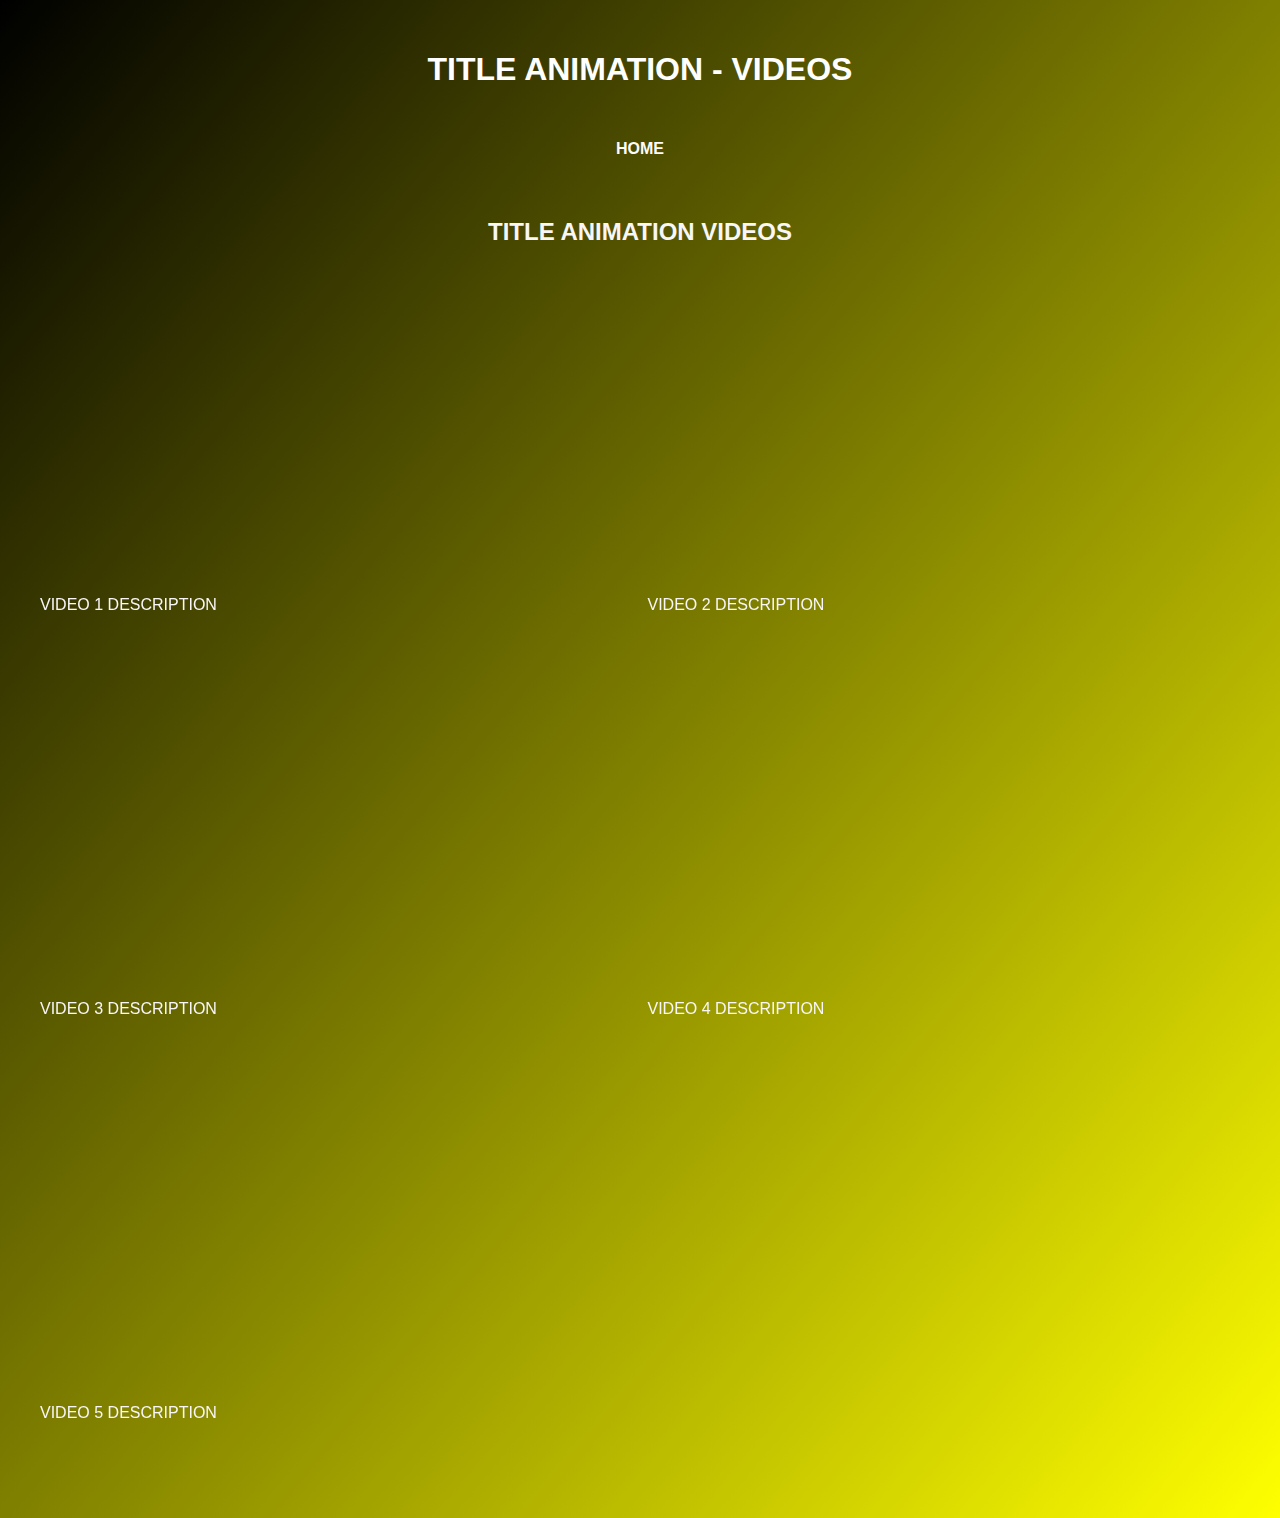
<file: category1.html>
<!DOCTYPE html>
<html lang="en">

<head>
    <meta charset="UTF-8">
    <meta name="viewport" content="width=device-width, initial-scale=1.0">
    <title>Title Animation</title>
    <style>
        body {
  font-family: 'Poppins', sans-serif;
  text-transform: uppercase;
            font-family: Arial, sans-serif;
            background-color: #f4f4f4;
            color: #f8f6f6;
            margin: 0;
            padding: 20px;
            background-color: black; /* For browsers that do not support gradients */
  background-image: linear-gradient(to bottom right, black, yellow);
        }

        header {
            color: white;
            padding: 10px 20px;
            text-align: center;
        }

        nav {
            margin: 20px 0;
            text-align: center;
        }

        nav a {
            margin: 0 15px;
            text-decoration: none;
            color: #fffbfb;
            font-weight: bold;
        }

        nav a:hover {
            color: #007BFF;
        }

        .category {
            margin: 20px 0;
            padding: 20px;
            border-radius: 8px;
        }

        .category h2 {
            margin-bottom: 15px;
            text-align: center;
        }

        .video-container {
            display: flex;
            flex-wrap: wrap;
            gap: 15px;
        }

        .video-item {
            flex: 1 1 30%;
            margin-bottom: 20px;
        }

        .video-item video {
            width: 100%;
            border-radius: 8px;
        }
    </style>
</head>

<body>

    <header>
        <h1>Title Animation - Videos</h1>
    </header>

    <nav>
        <a href="index.html">Home</a>
        <!-- <a href="category2.html">Category 2</a>
    <a href="category3.html">Category 3</a> -->
    </nav>
    
    <section class="category">
        <h2>Title Animation Videos</h2>
        <div class="video-container">
            <div class="video-item">
                <iframe width="560" height="315" src="https://www.youtube.com/embed/H4DZ2iZd0kc?si=fduKhYuNp9M4f9kH"
                    title="YouTube video player" frameborder="0"
                    allow="accelerometer; autoplay; clipboard-write; encrypted-media; gyroscope; picture-in-picture; web-share"
                    referrerpolicy="strict-origin-when-cross-origin" allowfullscreen></iframe>

                <p>Video 1 Description</p>
            </div>
            <div class="video-item">
                <iframe width="560" height="315" src="https://www.youtube.com/embed/AZJIqZM-eTo?si=0rjvK_MHSBnQ8TU_"
                    title="YouTube video player" frameborder="0"
                    allow="accelerometer; autoplay; clipboard-write; encrypted-media; gyroscope; picture-in-picture; web-share"
                    referrerpolicy="strict-origin-when-cross-origin" allowfullscreen></iframe>
                <p>Video 2 Description</p>
            </div>
            <div class="video-item">
                <iframe width="560" height="315" src="https://www.youtube.com/embed/-geeF3gBrQA?si=wrm6a3KuRv8BIx_3"
                    title="YouTube video player" frameborder="0"
                    allow="accelerometer; autoplay; clipboard-write; encrypted-media; gyroscope; picture-in-picture; web-share"
                    referrerpolicy="strict-origin-when-cross-origin" allowfullscreen></iframe>
                <p>Video 3 Description</p>
            </div>
            <div class="video-item">
                <iframe width="560" height="315" src="https://www.youtube.com/embed/TlGE_CQSiNw?si=Wujs9Mbmbxpw8mLu"
                    title="YouTube video player" frameborder="0"
                    allow="accelerometer; autoplay; clipboard-write; encrypted-media; gyroscope; picture-in-picture; web-share"
                    referrerpolicy="strict-origin-when-cross-origin" allowfullscreen></iframe>
                <p>Video 4 Description</p>
            </div>
            <div class="video-item">
                <iframe width="560" height="315" src="https://www.youtube.com/embed/T4NG9ELAErI?si=9pS-9lPjjSbbzuig"
                    title="YouTube video player" frameborder="0"
                    allow="accelerometer; autoplay; clipboard-write; encrypted-media; gyroscope; picture-in-picture; web-share"
                    referrerpolicy="strict-origin-when-cross-origin" allowfullscreen></iframe>
                <p>Video 5 Description</p>
            </div>
        </div>
    </section>

</body>

</html>
</file>
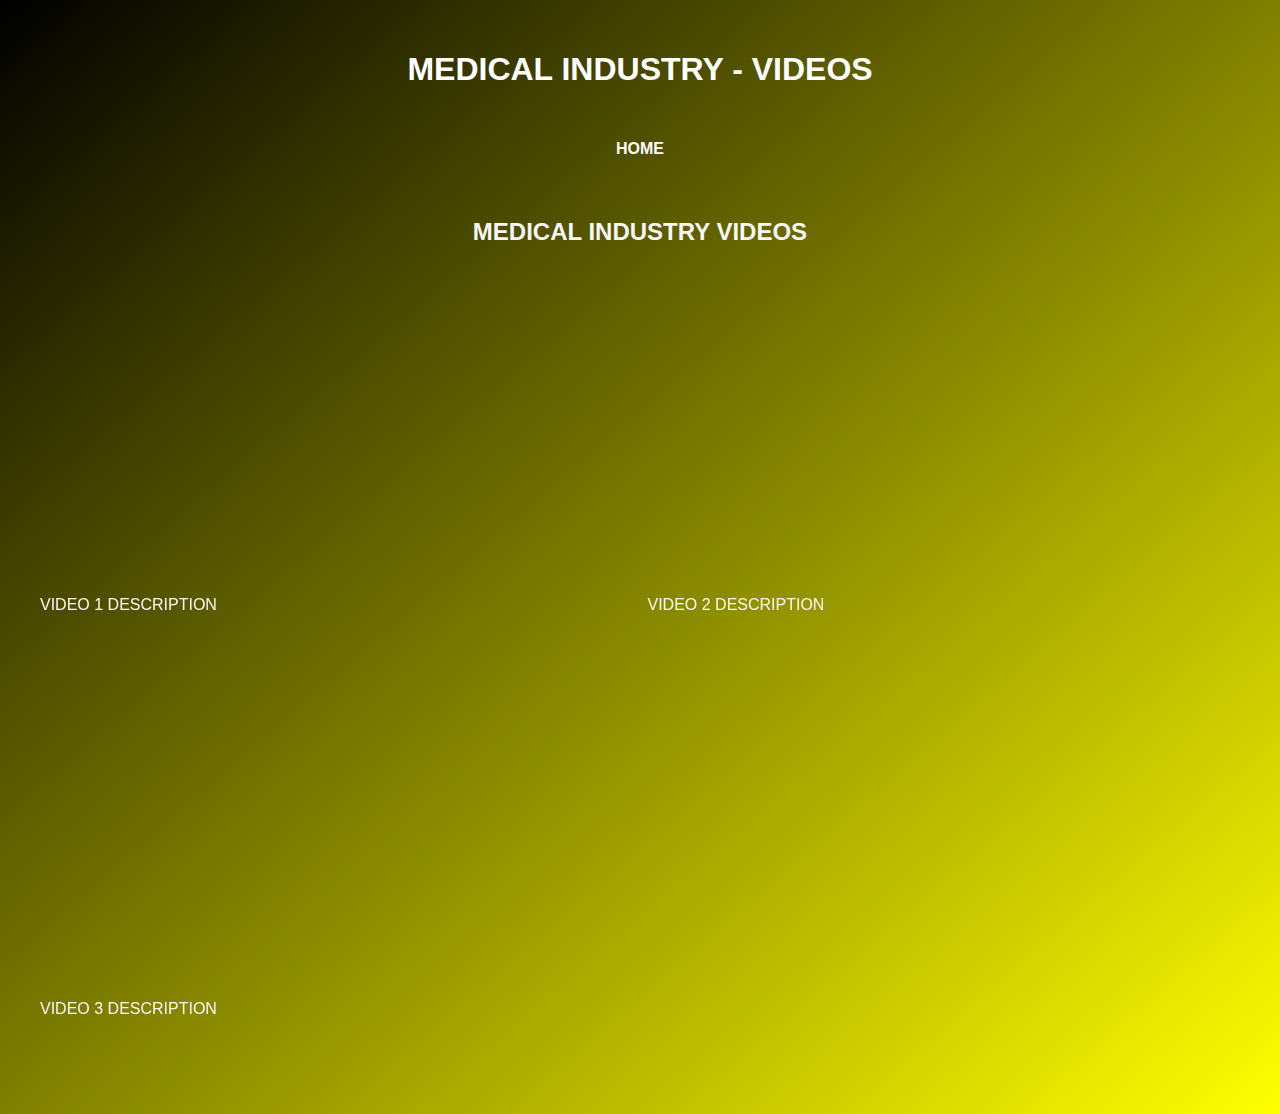
<file: category2.html>
<!DOCTYPE html>
<html lang="en">

<head>
    <meta charset="UTF-8">
    <meta name="viewport" content="width=device-width, initial-scale=1.0">
    <title>Medical Industry</title>
    <style>
        body {
  font-family: 'Poppins', sans-serif;
  text-transform: uppercase;
            font-family: Arial, sans-serif;
            background-color: #f4f4f4;
            color: #f8f6f6;
            margin: 0;
            padding: 20px;
            background-color: black; /* For browsers that do not support gradients */
  background-image: linear-gradient(to bottom right, black, yellow);
        }

        header {
            color: white;
            padding: 10px 20px;
            text-align: center;
        }

        nav {
            margin: 20px 0;
            text-align: center;
        }

        nav a {
            margin: 0 15px;
            text-decoration: none;
            color: #fffbfb;
            font-weight: bold;
        }

        nav a:hover {
            color: #007BFF;
        }

        .category {
            margin: 20px 0;
            padding: 20px;
            border-radius: 8px;
        }

        .category h2 {
            margin-bottom: 15px;
            text-align: center;
        }

        .video-container {
            display: flex;
            flex-wrap: wrap;
            gap: 15px;
        }

        .video-item {
            flex: 1 1 30%;
            margin-bottom: 20px;
        }

        .video-item video {
            width: 100%;
            border-radius: 8px;
        }
    </style>
</head>

<body>

    <header>
        <h1>Medical Industry - Videos</h1>
    </header>

    <nav>
        <a href="index.html">Home</a>
        <!-- <a href="category2.html">Category 2</a>
    <a href="category3.html">Category 3</a> -->
    </nav>

    <section class="category">
        <h2>Medical Industry Videos</h2>
        <div class="video-container">
            <div class="video-item">
                <iframe width="560" height="315" src="https://www.youtube.com/embed/i5lbvSLsMRo?si=ACsrr9Zl5keeoXtR"
                    title="YouTube video player" frameborder="0"
                    allow="accelerometer; autoplay; clipboard-write; encrypted-media; gyroscope; picture-in-picture; web-share"
                    referrerpolicy="strict-origin-when-cross-origin" allowfullscreen></iframe>
                <p>Video 1 Description</p>
            </div>
            <div class="video-item">
                <iframe width="560" height="315" src="https://www.youtube.com/embed/5vdiGDQEX2E?si=d-wL1wyburDNpuqt"
                    title="YouTube video player" frameborder="0"
                    allow="accelerometer; autoplay; clipboard-write; encrypted-media; gyroscope; picture-in-picture; web-share"
                    referrerpolicy="strict-origin-when-cross-origin" allowfullscreen></iframe>
                <p>Video 2 Description</p>
            </div>
            <div class="video-item">
                <iframe width="560" height="315" src="https://www.youtube.com/embed/dATTCVBSftA?si=rnCl0dt4Ttnbrgum"
                    title="YouTube video player" frameborder="0"
                    allow="accelerometer; autoplay; clipboard-write; encrypted-media; gyroscope; picture-in-picture; web-share"
                    referrerpolicy="strict-origin-when-cross-origin" allowfullscreen></iframe>
                <p>Video 3 Description</p>
            </div>
            <div class="video-item">
                <iframe width="560" height="315" src="https://www.youtube.com/embed/aatnvRiOzy8?si=PFxEkTh8025P_LiR"
                    title="YouTube video player" frameborder="0"
                    allow="accelerometer; autoplay; clipboard-write; encrypted-media; gyroscope; picture-in-picture; web-share"
                    referrerpolicy="strict-origin-when-cross-origin" allowfullscreen></iframe>
            </div>
        </div>
    </section>

</body>

</html>
</file>
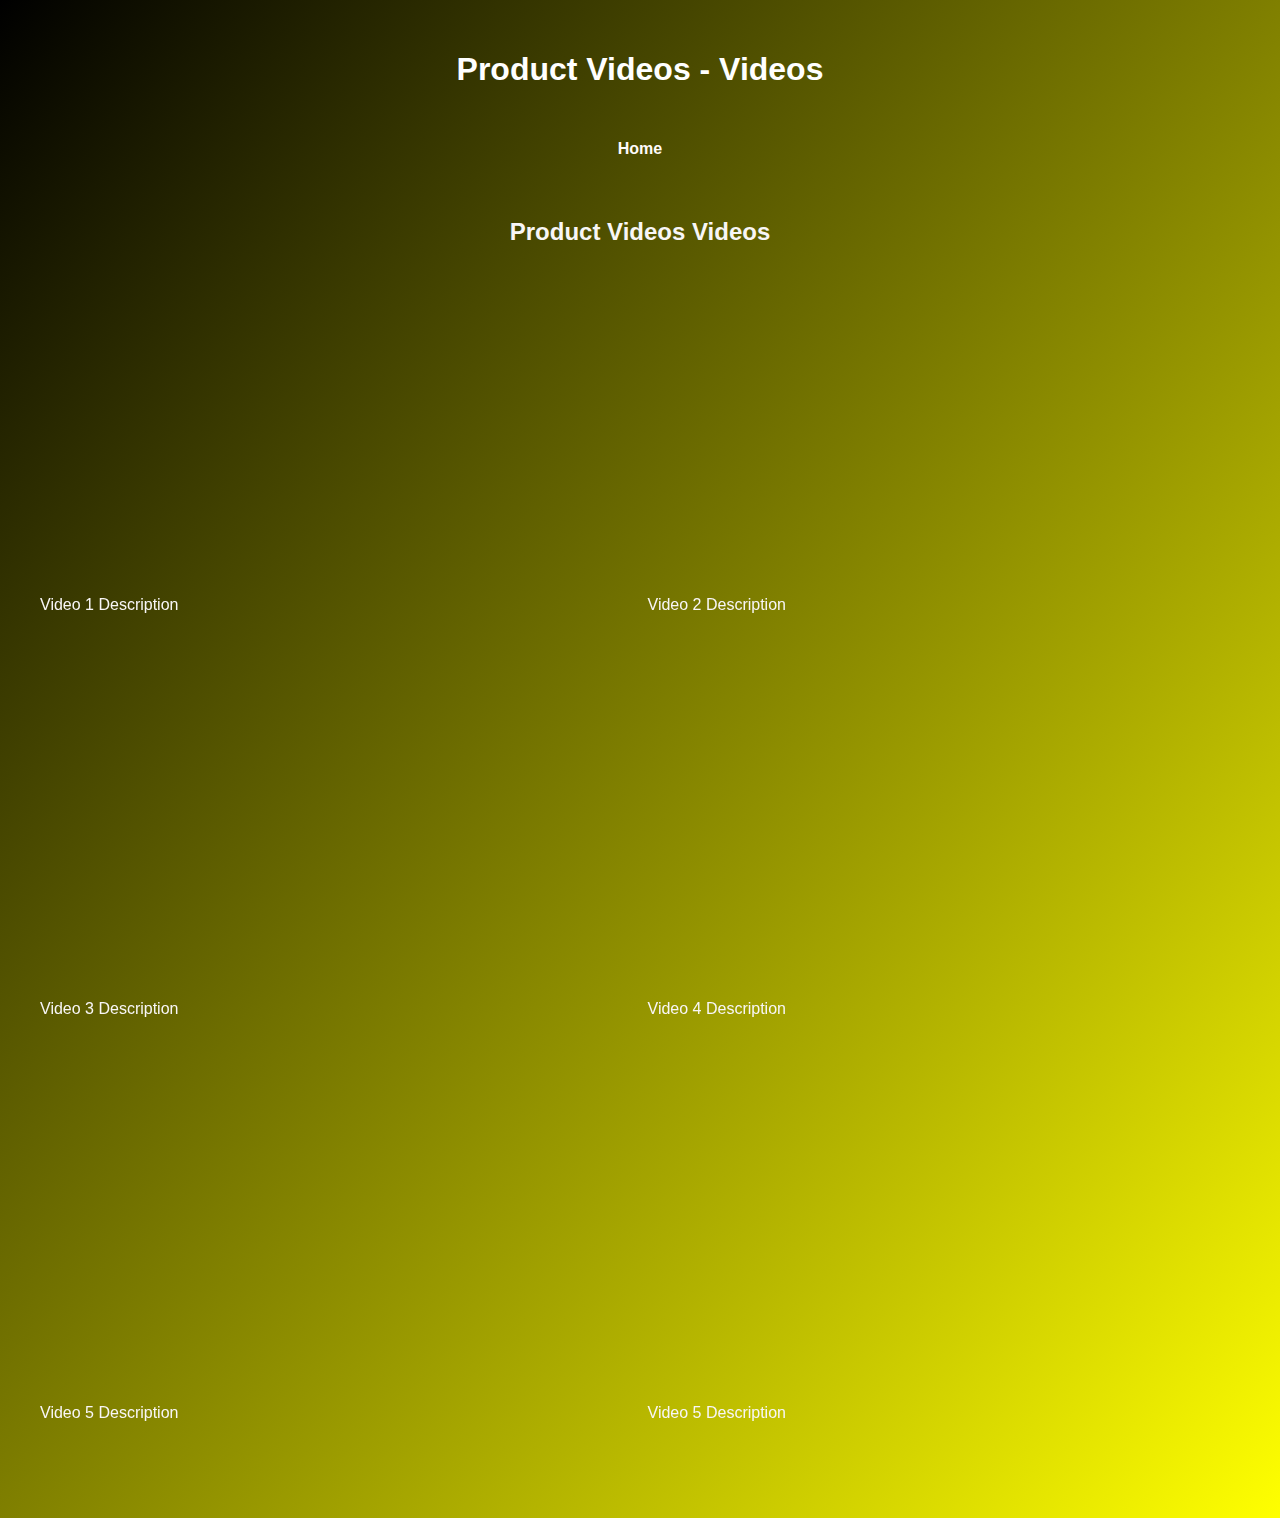
<file: category3.html>
<!DOCTYPE html>
<html lang="en">

<head>
    <meta charset="UTF-8">
    <meta name="viewport" content="width=device-width, initial-scale=1.0">
    <title>Product Videos</title>
    <style>
        body {
            font-family: Arial, sans-serif;
            background-color: #f4f4f4;
            color: #f8f6f6;
            margin: 0;
            padding: 20px;
            background-color: black; /* For browsers that do not support gradients */
  background-image: linear-gradient(to bottom right, black, yellow);
        }

        header {
            color: white;
            padding: 10px 20px;
            text-align: center;
        }

        nav {
            margin: 20px 0;
            text-align: center;
        }

        nav a {
            margin: 0 15px;
            text-decoration: none;
            color: #fffbfb;
            font-weight: bold;
        }

        nav a:hover {
            color: #007BFF;
        }

        .category {
            margin: 20px 0;
            padding: 20px;
            border-radius: 8px;
        }

        .category h2 {
            margin-bottom: 15px;
            text-align: center;
        }

        .video-container {
            display: flex;
            flex-wrap: wrap;
            gap: 15px;
        }

        .video-item {
            flex: 1 1 30%;
            margin-bottom: 20px;
        }

        .video-item video {
            width: 100%;
            border-radius: 8px;
        }
    </style>
</head>

<body>

    <header>
        <h1>Product Videos - Videos</h1>
    </header>

    <nav>
        <a href="index.html">Home</a>
        <!-- <a href="category2.html">Category 2</a>
    <a href="category3.html">Category 3</a> -->
    </nav>

    <section class="category">
        <h2>Product Videos Videos</h2>
        <div class="video-container">
            <div class="video-item">
                <iframe width="560" height="315" src="https://www.youtube.com/embed/9uE52vgUhVM?si=gChsiCDE_KTccG-g"
                    title="YouTube video player" frameborder="0"
                    allow="accelerometer; autoplay; clipboard-write; encrypted-media; gyroscope; picture-in-picture; web-share"
                    referrerpolicy="strict-origin-when-cross-origin" allowfullscreen></iframe>
                <p>Video 1 Description</p>
            </div>
            <div class="video-item">
                <iframe width="560" height="315" src="https://www.youtube.com/embed/3KEInTHWTI4?si=Juwrsb76BqnLLhjD"
                    title="YouTube video player" frameborder="0"
                    allow="accelerometer; autoplay; clipboard-write; encrypted-media; gyroscope; picture-in-picture; web-share"
                    referrerpolicy="strict-origin-when-cross-origin" allowfullscreen></iframe>
                <p>Video 2 Description</p>
            </div>
            <div class="video-item">
                <iframe width="560" height="315" src="https://www.youtube.com/embed/mj9sdBqXvxA?si=Ts1UCsCZ5U5WqeW8"
                    title="YouTube video player" frameborder="0"
                    allow="accelerometer; autoplay; clipboard-write; encrypted-media; gyroscope; picture-in-picture; web-share"
                    referrerpolicy="strict-origin-when-cross-origin" allowfullscreen></iframe>
                <p>Video 3 Description</p>
            </div>
            <div class="video-item">
                <iframe width="560" height="315" src="https://www.youtube.com/embed/qaH91HJSZMk?si=L7CoAHZs3j_BcBg_"
                    title="YouTube video player" frameborder="0"
                    allow="accelerometer; autoplay; clipboard-write; encrypted-media; gyroscope; picture-in-picture; web-share"
                    referrerpolicy="strict-origin-when-cross-origin" allowfullscreen></iframe>
                <p>Video 4 Description</p>
            </div>
            <div class="video-item">
                <iframe width="560" height="315" src="https://www.youtube.com/embed/6S0JOXxo1Wk?si=P3nQh77JAl_-DnOe"
                    title="YouTube video player" frameborder="0"
                    allow="accelerometer; autoplay; clipboard-write; encrypted-media; gyroscope; picture-in-picture; web-share"
                    referrerpolicy="strict-origin-when-cross-origin" allowfullscreen></iframe>
                <p>Video 5 Description</p>
            </div>
            <div class="video-item">
                <iframe width="560" height="315" src="https://www.youtube.com/embed/h3G3pVm2iSM?si=qS2YKA3ff0VUHqdZ"
                    title="YouTube video player" frameborder="0"
                    allow="accelerometer; autoplay; clipboard-write; encrypted-media; gyroscope; picture-in-picture; web-share"
                    referrerpolicy="strict-origin-when-cross-origin" allowfullscreen></iframe>
                <p>Video 5 Description</p>
            </div>
        </div>
    </section>

</body>

</html>
</file>
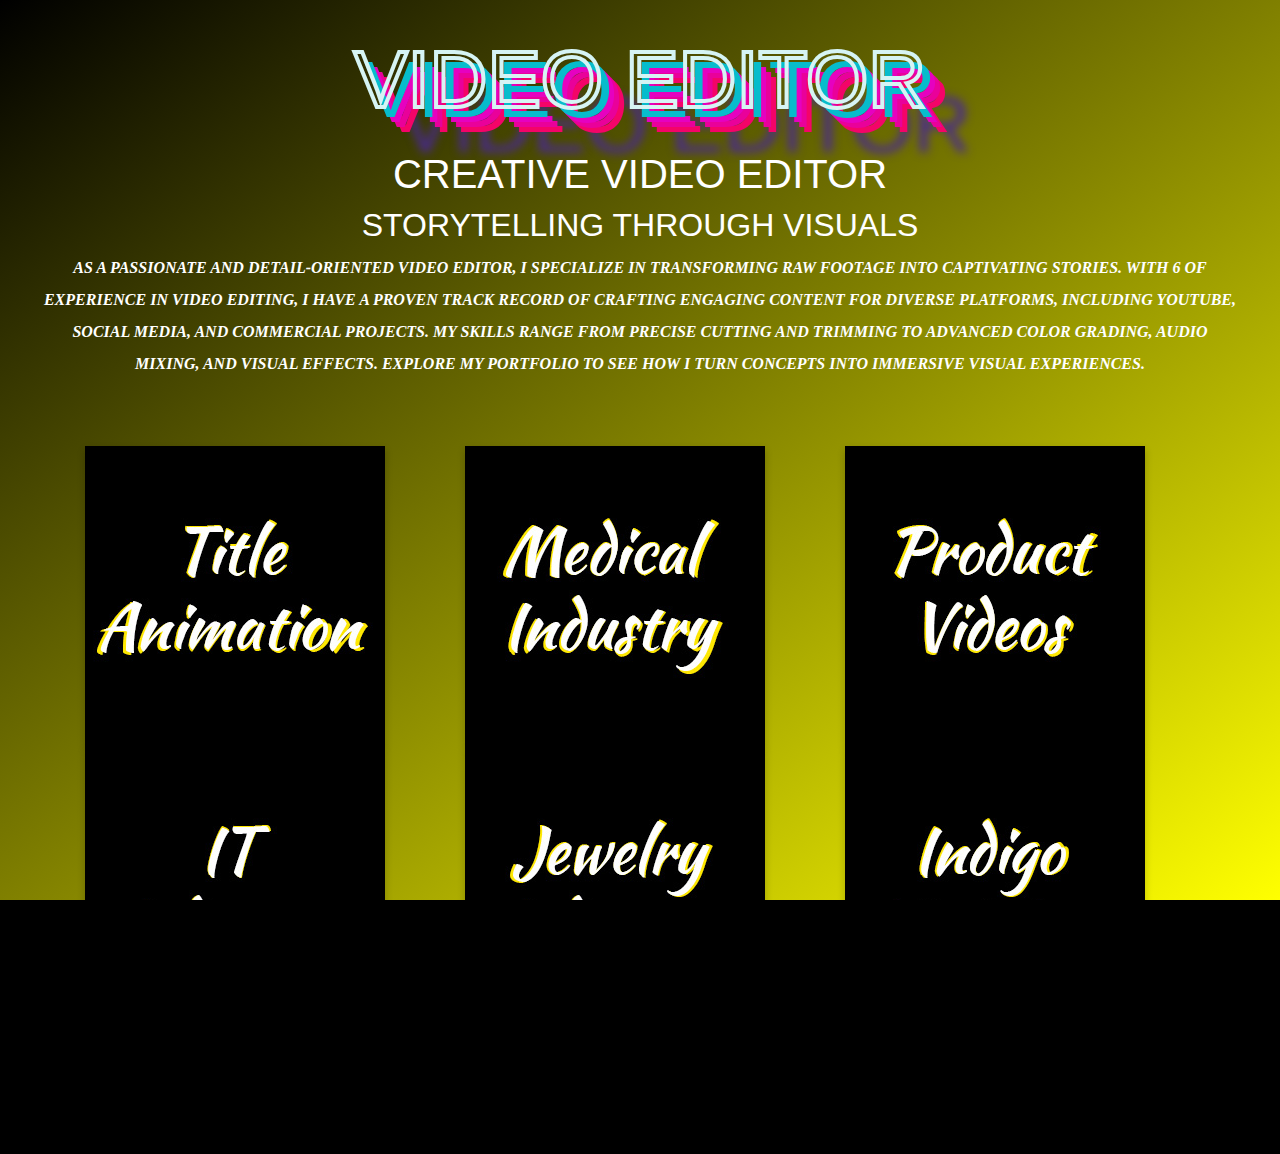
<file: index1.html>
<!DOCTYPE html>
<html lang="en">

<head>
  <meta charset="UTF-8">
  <meta name="viewport" content="width=device-width, initial-scale=1.0">
  <title>Video Editor</title>
  <style>
    body ,html {
  font-family: 'Poppins', sans-serif;
  text-transform: uppercase;      
      margin: 0;
      padding: 0;
      height: 100%;
      overflow: hidden;
      background-color: black; /* For browsers that do not support gradients */
      background-image: linear-gradient(to bottom right, black, yellow);
      overflow-y: scroll; 
      overflow-x:hidden; 

    }
    p{font: italic small-caps bold 16px/2 cursive;}
    h1{font: small-caps bold 24px/1 sans-serif;}
    @font-face {
  src: url("https://www.axis-praxis.org/fonts/webfonts/MetaVariableDemo-Set.woff2")
    format("woff2");
  font-family: "Meta";
  font-style: normal;
  font-weight: normal;
}
    main {
  transition: all 0.5s;
  -webkit-text-stroke: 4px #d6f4f4;
  font-variation-settings: "wght" 900, "ital" 1;
  font-size: 5rem;
  text-align: center;
  color: transparent;
  font-family: "Meta", sans-serif;
  text-shadow: 10px 10px 0px #07bccc,
    15px 15px 0px #e601c0,
    20px 20px 0px #e9019a,
    25px 25px 0px #f40468,
    45px 45px 10px #482896;
  cursor: pointer;
}

main:hover {
  font-variation-settings: "wght" 100, "ital" 0;
  text-shadow: none;
}

    svg {
      position: absolute;
      top: 0;
      left: 0;
      width: 100%;
      height: 100%;
    }

    .content {
      position: relative;
      z-index: 1;
      display: flex;
      justify-content: center;
      align-items: center;
      height: 100vh;
      color: white;
      font-size: 3rem;
    }
    .flip-card {
      background-color: transparent;
      width: 300px;
      height: 300px;
      perspective: 1000px;
    }

    .flip-card-inner {
      position: relative;
      width: 100%;
      height: 100%;
      text-align: center;
      transition: transform 0.6s;
      transform-style: preserve-3d;
      box-shadow: 0 4px 8px 0 rgba(0, 0, 0, 0.2);
    }

    .flip-card:hover .flip-card-inner {
      transform: rotateY(180deg);
    }

    .flip-card-front,
    .flip-card-back {
      position: absolute;
      width: 100%;
      height: 100%;
      -webkit-backface-visibility: hidden;
      backface-visibility: hidden;
      margin-bottom: 10px;
    }

    .flip-card-front {
      background-color: #bbb;
      color: rgb(250, 246, 246);
    }

    .flip-card-back {
      opacity: 0.3;
      background-color: #3e3e3f;
      color: rgb(255, 251, 251);
      transform: rotateY(180deg);
    }

    body {
      font-family: Arial, sans-serif;
      background-color: #f4f4f4;
      color: #333;
      margin: 0;
      padding: 20px;
    }

    header {
      color: white;
      padding: 10px 20px;
      text-align: center;
    }

    nav {
      margin: 20px 0;
      text-align: center;
    }

    nav a {
      margin: 0 15px;
      text-decoration: none;
      color: #333;
      font-weight: bold;
    }

    nav a:hover {
      color: #363738;
    }

    .category {
      margin: 20px 0;
      padding: 20px;
      border-radius: 8px;
    }

    .category h2 {
      margin-bottom: 15px;
    }

    .category video {
      margin-right: 10px;
    }
    
  </style>
  <link href="https://stackpath.bootstrapcdn.com/bootstrap/4.5.2/css/bootstrap.min.css" rel="stylesheet">

</head>

<body>
<main>Video Editor</main>
  <header>
    
    <!-- <h1>Video Editor</h1> -->
    <section>
      <h1>Creative Video Editor</h1>
      <h2>Storytelling Through Visuals</h2>

      <p>As a passionate and detail-oriented Video Editor, I specialize in transforming raw footage into captivating stories. With 6 of experience in video editing, I have a proven track record of crafting engaging content for diverse platforms, including YouTube, social media, and commercial projects. My skills range from precise cutting and trimming to advanced color grading, audio mixing, and visual effects.        
        Explore my portfolio to see how I turn concepts into immersive visual experiences.</p>
    </section>
  </header>

  <!-- <nav>
    <a href="category1.html">Category 1</a>
    <a href="category2.html">Category 2</a>
    <a href="category3.html">Category 3</a>
</nav> -->
<svg>
  <defs>
    <radialGradient id="grad1" cx="50%" cy="50%" r="50%" fx="50%" fy="50%">
      <stop offset="0%" style="stop-color: #ff9a9e; stop-opacity: 1" />
      <stop offset="100%" style="stop-color: #fad0c4; stop-opacity: 0" />
    </radialGradient>
  </defs>

  <circle cx="50%" cy="100%" r="60" fill="url(#grad1)" opacity="0.8">
    <animate attributeName="cy" values="100%;-20%" dur="15s" repeatCount="indefinite" />
    <animate attributeName="r" values="40;80;40" dur="15s" repeatCount="indefinite" />
  </circle>

  <circle cx="30%" cy="110%" r="40" fill="url(#grad1)" opacity="0.5">
    <animate attributeName="cy" values="110%;-30%" dur="20s" repeatCount="indefinite" />
    <animate attributeName="r" values="30;70;30" dur="20s" repeatCount="indefinite" />
  </circle>

  <circle cx="80%" cy="120%" r="50" fill="url(#grad1)" opacity="0.6">
    <animate attributeName="cy" values="120%;-40%" dur="25s" repeatCount="indefinite" />
    <animate attributeName="r" values="35;85;35" dur="25s" repeatCount="indefinite" />
  </circle>
</svg>

 
  <!-- <iframe width="300" height="315" src="https://www.youtube.com/embed/videoseries?si=BT_N17JdGyWuhEnb&amp;list=PL8zwJG_9OAhPqCBwqqlZwhKaRKDG1P6mE" title="YouTube video player" frameborder="0" allow="accelerometer; autoplay; clipboard-write; encrypted-media; gyroscope; picture-in-picture; web-share" referrerpolicy="strict-origin-when-cross-origin" allowfullscreen></iframe>


<iframe src="https://drive.google.com/file/d/1gWU8W3TiQpytMMKUiNTuMRVxasPl6k9v/view?usp=drivesdk" width="640" height="480" allow="autoplay"></iframe> -->
  <!-- <nav> -->
  <section class="category">
    <div class="container">
      <div class="row">
        <div class="col-sm">
          <a href="category1.html">
            <div class="flip-card">
              <!-- <h1>
        Title Animation</h1>  -->
              <div class="flip-card-inner">
                <div class="flip-card-front">
                  <img src="Files/Title Animation.jpg" alt="Avatar" style="width:300px;height:300px;">
                </div>
                <div class="flip-card-back">
                  <h1>
                    Title Animation</h1>
                  <!-- <p>Architect & Engineer</p>  -->
                  <p>Click here</p>
                </div>
              </div>
            </div>
          </a>
        </div>
        <div class="col-sm">
          <a href="category2.html">
            <div class="flip-card">
              <!-- <h1>
        Title Animation</h1>  -->
              <div class="flip-card-inner">
                <div class="flip-card-front">
                  <img src="Files/Medical Industry.jpg" alt="Avatar" style="width:300px;height:300px;">
                </div>
                <div class="flip-card-back">
                  <h1>
                    Medical Industry</h1>
                  <!-- <p>Architect & Engineer</p>  -->
                  <p>Click here</p>
                </div>
              </div>
            </div>
          </a>
        </div>
        <div class="col-sm">
          <a href="category3.html">
            <div class="flip-card">
              <!-- <h1>
              Title Animation</h1>  -->
              <div class="flip-card-inner">
                <div class="flip-card-front">
                  <img src="Files/Product Videos.jpg" alt="Avatar" style="width:300px;height:300px;">
                </div>
                <div class="flip-card-back">
                  <h1>
                    Product Videos</h1>
                  <!-- <p>Architect & Engineer</p>  -->
                  <p>Click here</p>
                </div>
              </div>
            </div>
          </a>
        </div>
        <div class="col-sm">
          <a href="ITIndustry.html">
            <div class="flip-card">
              <!-- <h1>
                    Title Animation</h1>  -->
              <div class="flip-card-inner">
                <div class="flip-card-front">
                  <img src="Files/IT Industry.jpg" alt="Avatar" style="width:300px;height:300px;">
                </div>
                <div class="flip-card-back">
                  <h1>
                    IT Industry</h1>
                  <!-- <p>Architect & Engineer</p>  -->
                  <p>Click here</p>
                </div>
              </div>
            </div>
          </a>
        </div>
        <div class="col-sm">
          <a href="JewelryIndustry.html">
            <div class="flip-card">
              <!-- <h1>
                          Title Animation</h1>  -->
              <div class="flip-card-inner">
                <div class="flip-card-front">
                  <img src="Files/Jewelry Industry.jpg" alt="Avatar" style="width:300px;height:300px;">
                </div>
                <div class="flip-card-back">
                  <h1>
                    Jewelry Industry Videos</h1>
                  <!-- <p>Architect & Engineer</p>  -->
                  <p>Click here</p>
                </div>
              </div>
            </div>
          </a>
        </div>
        <div class="col-sm">
          <a href="IndigoTraining.html">
            <div class="flip-card">
              <!-- <h1>
                                      Title Animation</h1>  -->
              <div class="flip-card-inner">
                <div class="flip-card-front">
                  <img src="Files/Indigo Training.jpg" alt="Avatar" style="width:300px;height:300px;">
                </div>
                <div class="flip-card-back">
                  <h1>
                    Indigo Training Videos</h1>
                  <!-- <p>Architect & Engineer</p>  -->
                  <p>Click here</p>
                </div>
              </div>
            </div>
          </a>
        </div>

</div>
</div>
</section>
        <!-- <nav> -->
        <script src="https://code.jquery.com/jquery-3.5.1.slim.min.js"></script>
        <script src="https://cdn.jsdelivr.net/npm/@popperjs/core@2.9.3/dist/umd/popper.min.js"></script>
        <script src="https://stackpath.bootstrapcdn.com/bootstrap/4.5.2/js/bootstrap.min.js"></script>
        <footer>
          <p>&copy; 2024 Abhishek Shah - Video Editor</p>
      </footer>
</body>

</html>
</file>
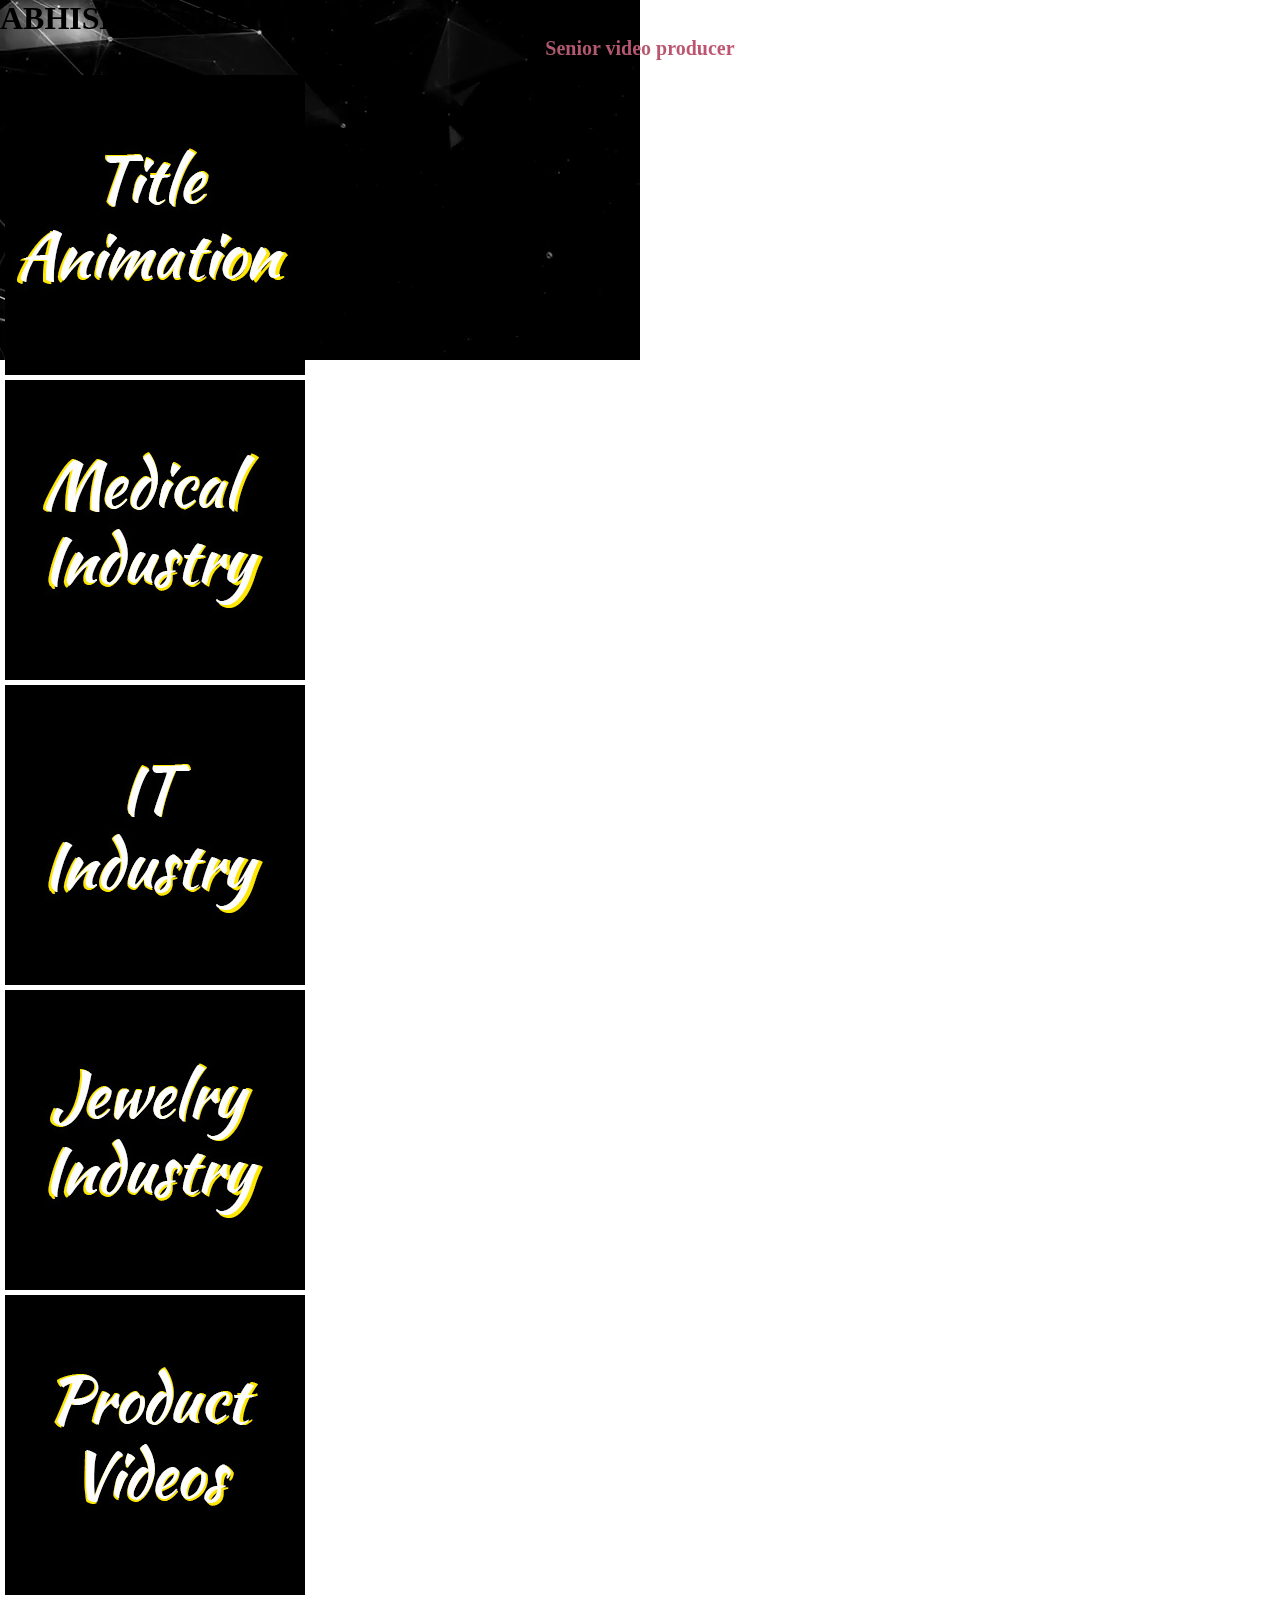
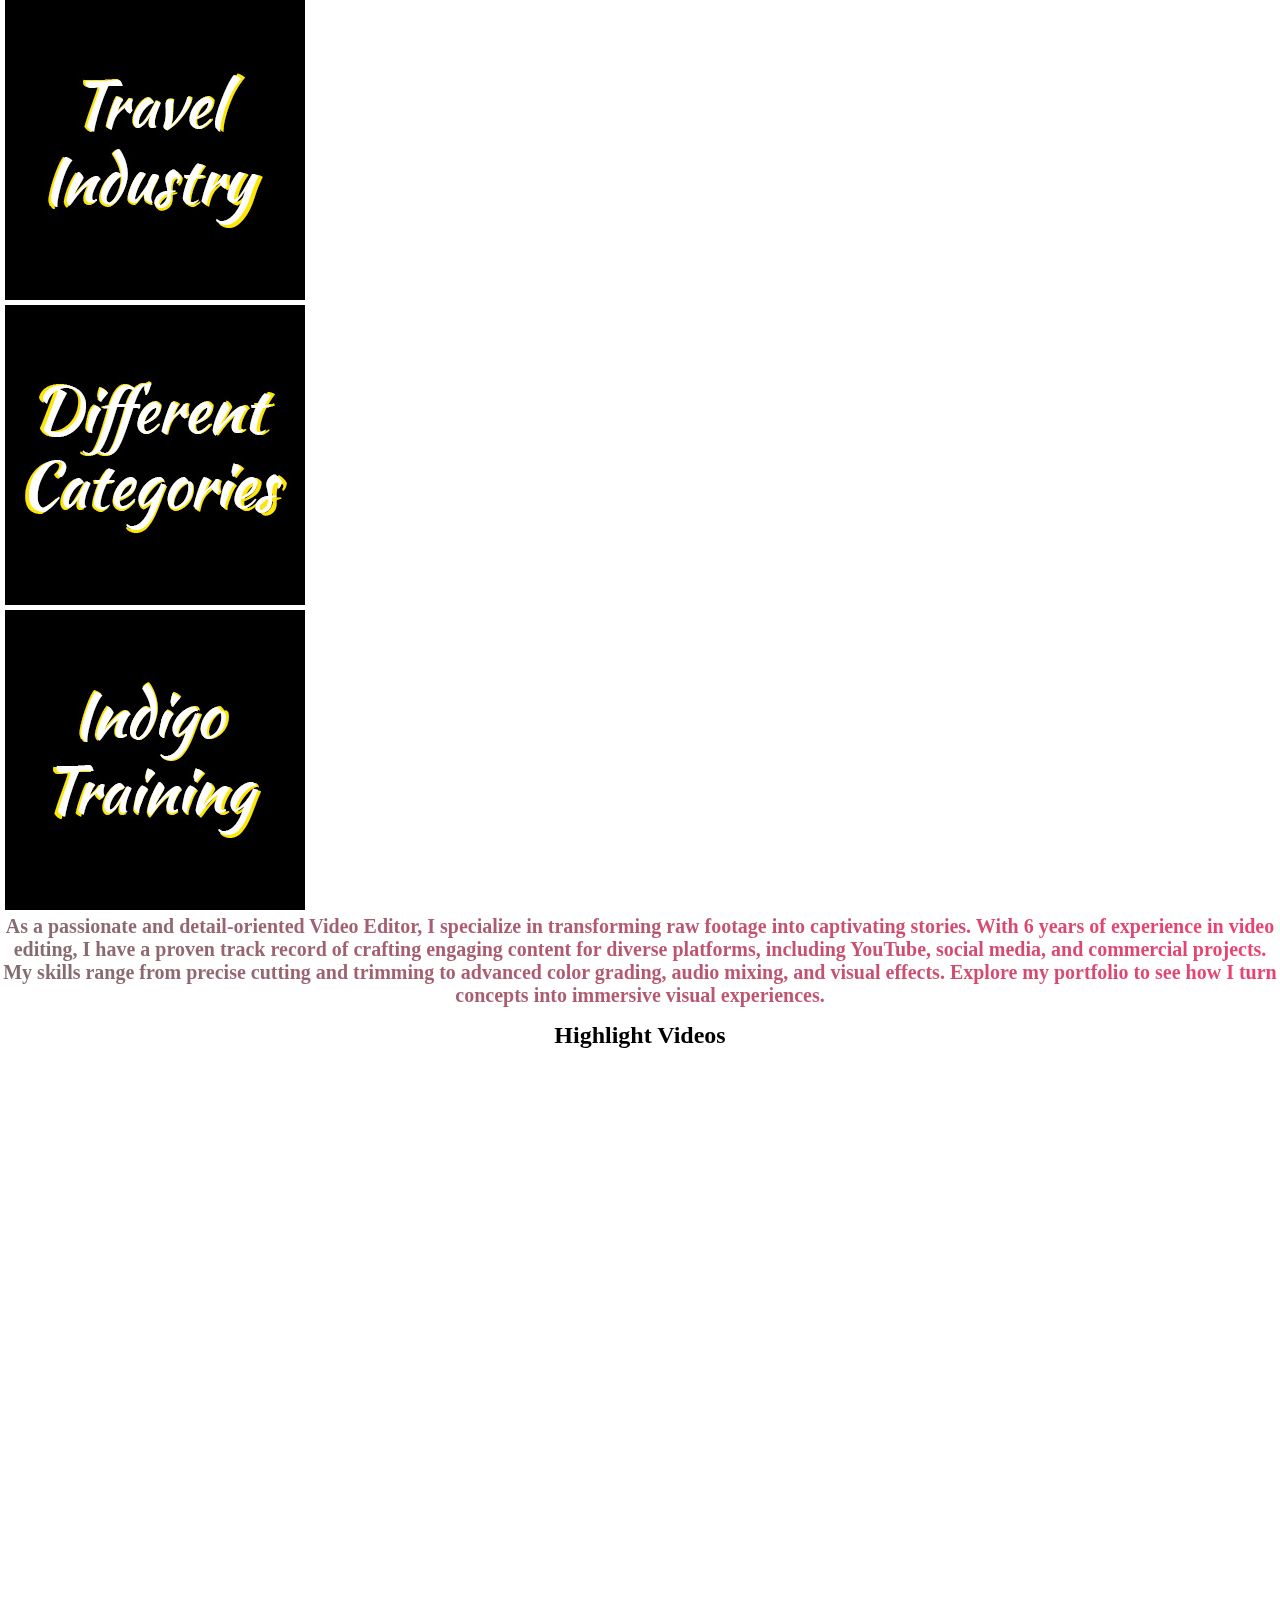
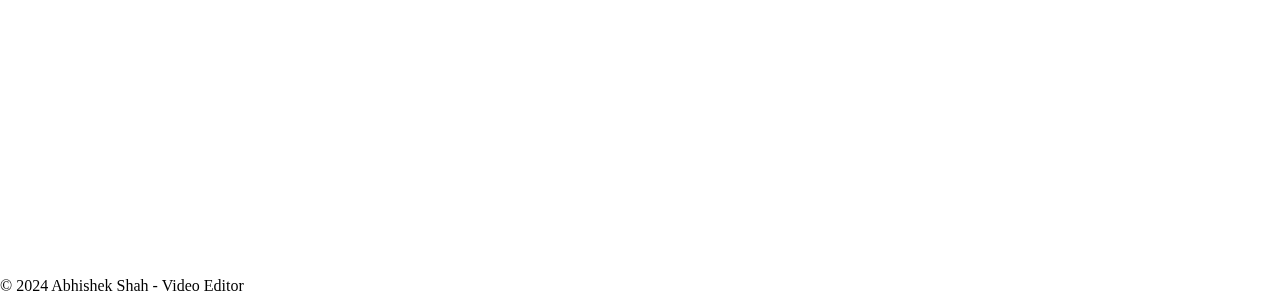
<file: index2.html>
<!DOCTYPE html>
<html lang="en">

<head>
    <meta charset="UTF-8">
    <meta name="viewport" content="width=device-width, initial-scale=1.0">
    <title>Video Library</title>
    <link rel="stylesheet" href="style.css">
</head>

<body>

    <!-- Header with category navigation -->
    <!-- <button onclick="refreshPage()">Refresh Page</button> -->

    <h1 onclick="refreshPage()" class="text-3d">ABHISHEK SHAH</h1>
    <h3 style="text-align: center;">Senior video producer</h3>
    <nav id="categoryNav">
        <ul class="links">
            <li><a href="#category1" class="category-link" data-category="category1"><img
                        src="Files/Title Animation.jpg" alt="Category 1"></a></li>
            <li><a href="#category2" class="category-link" data-category="category2"><img
                        src="Files/Medical Industry.jpg" alt="Category 2"></a></li>
            <li><a href="#category3" class="category-link" data-category="category3"><img src="Files/IT Industry.jpg"
                        alt="Category 3"></a></li>
            <li><a href="#category4" class="category-link" data-category="category4"><img
                        src="Files/Jewelry Industry.jpg" alt="Category 4"></a></li>
            <li><a href="#category5" class="category-link" data-category="category5"><img src="Files/Product Videos.jpg"
                        alt="Category 5"></a></li>
            <li><a href="#category6" class="category-link" data-category="category6"><img
                        src="Files/Travel Industry.jpg" alt="Category 6"></a></li>
            <li><a href="#category7" class="category-link" data-category="category7"><img
                        src="Files/Different Categories.jpg" alt="Category 7"></a></li>
            <li><a href="#category8" class="category-link" data-category="category8"><img
                        src="Files/Indigo Training.jpg" alt="Category 8"></a></li>
        </ul>
    </nav>
    <div class="video-background">
        <video autoplay muted loop id="bg-video">
            <source src="Files/bg.mp4" type="video/mp4">
            Your browser does not support HTML5 video.
        </video>
    </div>
    <!-- Main content with 8 video categories -->

    <main>

        <!-- <nav id="categoryNav">
            <ul>
                <li><a href="#" class="category-link" data-category="category5"><img src="Files/Product Videos.jpg" alt="Category 5"></a></li>
                <li><a href="#" class="category-link" data-category="category6"><img src="Files/Travel Industry.jpg" alt="Category 6"></a></li>
                <li><a href="#" class="category-link" data-category="category7"><img src="Files/Different Categories.jpg" alt="Category 7"></a></li>
                <li><a href="#" class="category-link" data-category="category8"><img src="Files/Indigo Training.jpg" alt="Category 8"></a></li>
            </ul>
        </nav> -->
        <section id="category1" class="hidden">
            Title Animation
            <div class="video-container hidden">
                <div class="video-item">
                    <iframe width="300" height="315" src="https://www.youtube.com/embed/H4DZ2iZd0kc?si=fduKhYuNp9M4f9kH"
                        title="YouTube video player" frameborder="0"
                        allow="accelerometer; autoplay; clipboard-write; encrypted-media; gyroscope; picture-in-picture; web-share"
                        referrerpolicy="strict-origin-when-cross-origin" allowfullscreen></iframe>

                    <p></p>
                </div>
                <div class="video-item">
                    <iframe width="315" height="315" src="https://www.youtube.com/embed/AZJIqZM-eTo?si=0rjvK_MHSBnQ8TU_"
                        title="YouTube video player" frameborder="0"
                        allow="accelerometer; autoplay; clipboard-write; encrypted-media; gyroscope; picture-in-picture; web-share"
                        referrerpolicy="strict-origin-when-cross-origin" allowfullscreen></iframe>
                    <p></p>
                </div>
                <div class="video-item">
                    <iframe width="315" height="315" src="https://www.youtube.com/embed/-geeF3gBrQA?si=wrm6a3KuRv8BIx_3"
                        title="YouTube video player" frameborder="0"
                        allow="accelerometer; autoplay; clipboard-write; encrypted-media; gyroscope; picture-in-picture; web-share"
                        referrerpolicy="strict-origin-when-cross-origin" allowfullscreen></iframe>
                    <p></p>
                </div>
                <div class="video-item">
                    <iframe width="315" height="315" src="https://www.youtube.com/embed/TlGE_CQSiNw?si=Wujs9Mbmbxpw8mLu"
                        title="YouTube video player" frameborder="0"
                        allow="accelerometer; autoplay; clipboard-write; encrypted-media; gyroscope; picture-in-picture; web-share"
                        referrerpolicy="strict-origin-when-cross-origin" allowfullscreen></iframe>
                    <p></p>
                </div>
                <div class="video-item">
                    <iframe width="315" height="315" src="https://www.youtube.com/embed/T4NG9ELAErI?si=9pS-9lPjjSbbzuig"
                        title="YouTube video player" frameborder="0"
                        allow="accelerometer; autoplay; clipboard-write; encrypted-media; gyroscope; picture-in-picture; web-share"
                        referrerpolicy="strict-origin-when-cross-origin" allowfullscreen></iframe>
                    <p></p>
                </div>
            </div>
        </section>
        <!-- Repeat for other categories            Medical Industry Videos -->
        <section id="category2" class="hidden">
            Medical Industry Videos
            <div class="video-container hidden">
                <div class="video-item">
                    <iframe width="315" height="315" src="https://www.youtube.com/embed/i5lbvSLsMRo?si=ACsrr9Zl5keeoXtR"
                        title="YouTube video player" frameborder="0"
                        allow="accelerometer; autoplay; clipboard-write; encrypted-media; gyroscope; picture-in-picture; web-share"
                        referrerpolicy="strict-origin-when-cross-origin" allowfullscreen></iframe>
                    <p></p>
                </div>
                <iframe width="560" height="315" src="https://www.youtube.com/embed/RCSqvBO3S0M?si=2tAnmov2hKqwMyRK" title="YouTube video player" frameborder="0" allow="accelerometer; autoplay; clipboard-write; encrypted-media; gyroscope; picture-in-picture; web-share" referrerpolicy="strict-origin-when-cross-origin" allowfullscreen></iframe>
                <div class="video-item">
                    <iframe width="315" height="315" src="https://www.youtube.com/embed/dATTCVBSftA?si=rnCl0dt4Ttnbrgum"
                        title="YouTube video player" frameborder="0"
                        allow="accelerometer; autoplay; clipboard-write; encrypted-media; gyroscope; picture-in-picture; web-share"
                        referrerpolicy="strict-origin-when-cross-origin" allowfullscreen></iframe>
                    <p></p>
                </div>
                <div class="video-item">
                    <iframe width="315" height="315" src="https://www.youtube.com/embed/aatnvRiOzy8?si=PFxEkTh8025P_LiR"
                        title="YouTube video player" frameborder="0"
                        allow="accelerometer; autoplay; clipboard-write; encrypted-media; gyroscope; picture-in-picture; web-share"
                        referrerpolicy="strict-origin-when-cross-origin" allowfullscreen></iframe>
                </div>
            </div>
        </section>
        <section id="category3" class="hidden">
            IT Industry Videos Videos
            <div class="video-container hidden">
                <div class="video-item">
                    <iframe width="315" height="315" src="https://www.youtube.com/embed/KN_Jxjoz-jQ?si=ge9ZrjBaWkEm_pWY"
                        title="YouTube video player" frameborder="0"
                        allow="accelerometer; autoplay; clipboard-write; encrypted-media; gyroscope; picture-in-picture; web-share"
                        referrerpolicy="strict-origin-when-cross-origin" allowfullscreen></iframe>
                </div>
                <div class="video-item">
                    <iframe width="315" height="315" src="https://www.youtube.com/embed/SkkbpBRttG0?si=4wC5sxdhNDD9ue9y"
                        title="YouTube video player" frameborder="0"
                        allow="accelerometer; autoplay; clipboard-write; encrypted-media; gyroscope; picture-in-picture; web-share"
                        referrerpolicy="strict-origin-when-cross-origin" allowfullscreen></iframe>
                    <p></p>
                </div>
                <div class="video-item">
                    <iframe width="315" height="315" src="https://www.youtube.com/embed/KunEXWQim_U?si=uQqwygvKFn_odKUs"
                        title="YouTube video player" frameborder="0"
                        allow="accelerometer; autoplay; clipboard-write; encrypted-media; gyroscope; picture-in-picture; web-share"
                        referrerpolicy="strict-origin-when-cross-origin" allowfullscreen></iframe>
                    <p></p>
                </div>
                <div class="video-item">
                    <iframe width="315" height="315" src="https://www.youtube.com/embed/aSbSXDdeaco?si=-ScWvzH2lrMfY0j5"
                        title="YouTube video player" frameborder="0"
                        allow="accelerometer; autoplay; clipboard-write; encrypted-media; gyroscope; picture-in-picture; web-share"
                        referrerpolicy="strict-origin-when-cross-origin" allowfullscreen></iframe>
                    <p></p>
                </div>
                <div class="video-item">
                    <iframe width="315" height="315" src="https://www.youtube.com/embed/yhCDTW1vbcA?si=fwl6d3jkzIQFgFzR"
                        title="YouTube video player" frameborder="0"
                        allow="accelerometer; autoplay; clipboard-write; encrypted-media; gyroscope; picture-in-picture; web-share"
                        referrerpolicy="strict-origin-when-cross-origin" allowfullscreen></iframe>
                </div>
                <div class="video-item">
                    <iframe width="315" height="315" src="https://www.youtube.com/embed/q4_wyWVPpUA?si=x9SyNn4nF5hAw6nw"
                        title="YouTube video player" frameborder="0"
                        allow="accelerometer; autoplay; clipboard-write; encrypted-media; gyroscope; picture-in-picture; web-share"
                        referrerpolicy="strict-origin-when-cross-origin" allowfullscreen></iframe>
                    <p></p>
                </div>
            </div>
        </section>
        <section id="category4" class="hidden">
            Jewelry Industry Videos
            <div class="video-container hidden">
                <div class="video-item">
                    <iframe width="315" height="315" src="https://www.youtube.com/embed/3aqkQL7DJrg?si=sdBcFBMM-PwJuM9m"
                        title="YouTube video player" frameborder="0"
                        allow="accelerometer; autoplay; clipboard-write; encrypted-media; gyroscope; picture-in-picture; web-share"
                        referrerpolicy="strict-origin-when-cross-origin" allowfullscreen></iframe>
                </div>
                <div class="video-item">
                    <iframe width="315" height="315" src="https://www.youtube.com/embed/ZQc1NjPQc1c?si=SntI-afWbnG1TgpT"
                        title="YouTube video player" frameborder="0"
                        allow="accelerometer; autoplay; clipboard-write; encrypted-media; gyroscope; picture-in-picture; web-share"
                        referrerpolicy="strict-origin-when-cross-origin" allowfullscreen></iframe>
                    <p></p>
                </div>
                <div class="video-item">
                    <iframe width="315" height="315" src="https://www.youtube.com/embed/06W2cLgcAzM?si=Nvq_HTZsih76J8jY"
                        title="YouTube video player" frameborder="0"
                        allow="accelerometer; autoplay; clipboard-write; encrypted-media; gyroscope; picture-in-picture; web-share"
                        referrerpolicy="strict-origin-when-cross-origin" allowfullscreen></iframe>
                    <p></p>
                </div>
                <div class="video-item">
                    <iframe width="315" height="315" src="https://www.youtube.com/embed/Isy_nsED3kc?si=rOnu1l01hu70cxR7"
                        title="YouTube video player" frameborder="0"
                        allow="accelerometer; autoplay; clipboard-write; encrypted-media; gyroscope; picture-in-picture; web-share"
                        referrerpolicy="strict-origin-when-cross-origin" allowfullscreen></iframe>
                    <p></p>
                </div>
                <div class="video-item">
                    <iframe width="315" height="315" src="https://www.youtube.com/embed/2vyXhVbvDuo?si=gbWr2V2gJUZHtjJy"
                        title="YouTube video player" frameborder="0"
                        allow="accelerometer; autoplay; clipboard-write; encrypted-media; gyroscope; picture-in-picture; web-share"
                        referrerpolicy="strict-origin-when-cross-origin" allowfullscreen></iframe>

                </div>
                <div class="video-item">
                    <iframe width="315" height="315" src="https://www.youtube.com/embed/gG15ayOherE?si=EUgzPHq1n0S040Wg"
                        title="YouTube video player" frameborder="0"
                        allow="accelerometer; autoplay; clipboard-write; encrypted-media; gyroscope; picture-in-picture; web-share"
                        referrerpolicy="strict-origin-when-cross-origin" allowfullscreen></iframe>
                    <p></p>
                </div>
            </div>
        </section>
        <section id="category5" class="hidden">
            Product Videos
            <div class="video-container hidden">
                <div class="video-item">
                    <iframe width="315" height="315" src="https://www.youtube.com/embed/9uE52vgUhVM?si=gChsiCDE_KTccG-g"
                        title="YouTube video player" frameborder="0"
                        allow="accelerometer; autoplay; clipboard-write; encrypted-media; gyroscope; picture-in-picture; web-share"
                        referrerpolicy="strict-origin-when-cross-origin" allowfullscreen></iframe>
                    <p></p>
                </div>
                <div class="video-item">
                    <iframe width="315" height="315" src="https://www.youtube.com/embed/3KEInTHWTI4?si=Juwrsb76BqnLLhjD"
                        title="YouTube video player" frameborder="0"
                        allow="accelerometer; autoplay; clipboard-write; encrypted-media; gyroscope; picture-in-picture; web-share"
                        referrerpolicy="strict-origin-when-cross-origin" allowfullscreen></iframe>
                    <p></p>
                </div>
                <div class="video-item">
                    <iframe width="315" height="315" src="https://www.youtube.com/embed/mj9sdBqXvxA?si=Ts1UCsCZ5U5WqeW8"
                        title="YouTube video player" frameborder="0"
                        allow="accelerometer; autoplay; clipboard-write; encrypted-media; gyroscope; picture-in-picture; web-share"
                        referrerpolicy="strict-origin-when-cross-origin" allowfullscreen></iframe>
                    <p></p>
                </div>
                <div class="video-item">
                    <iframe width="315" height="315" src="https://www.youtube.com/embed/qaH91HJSZMk?si=L7CoAHZs3j_BcBg_"
                        title="YouTube video player" frameborder="0"
                        allow="accelerometer; autoplay; clipboard-write; encrypted-media; gyroscope; picture-in-picture; web-share"
                        referrerpolicy="strict-origin-when-cross-origin" allowfullscreen></iframe>
                    <p></p>
                </div>
                <div class="video-item">
                    <iframe width="315" height="315" src="https://www.youtube.com/embed/6S0JOXxo1Wk?si=P3nQh77JAl_-DnOe"
                        title="YouTube video player" frameborder="0"
                        allow="accelerometer; autoplay; clipboard-write; encrypted-media; gyroscope; picture-in-picture; web-share"
                        referrerpolicy="strict-origin-when-cross-origin" allowfullscreen></iframe>
                    <p></p>
                </div>
                <div class="video-item">
                    <iframe width="315" height="315" src="https://www.youtube.com/embed/h3G3pVm2iSM?si=qS2YKA3ff0VUHqdZ"
                        title="YouTube video player" frameborder="0"
                        allow="accelerometer; autoplay; clipboard-write; encrypted-media; gyroscope; picture-in-picture; web-share"
                        referrerpolicy="strict-origin-when-cross-origin" allowfullscreen></iframe>
                    <p></p>
                </div>
            </div>
        </section>
        <section id="category8" class="hidden">
            Indigo Training Videos
            <div class="video-container hidden">
                <div class="video-item">
                    <iframe width="315" height="315" src="https://www.youtube.com/embed/XHloY7ih03k?si=gGhNjLqAic-q-UwZ"
                        title="YouTube video player" frameborder="0"
                        allow="accelerometer; autoplay; clipboard-write; encrypted-media; gyroscope; picture-in-picture; web-share"
                        referrerpolicy="strict-origin-when-cross-origin" allowfullscreen></iframe>
                    <p></p>
                </div>
                <div class="video-item">
                    <iframe width="315" height="315" src="https://www.youtube.com/embed/5rAzNUhPOkE?si=LNgmdPyjzkt5Intl"
                        title="YouTube video player" frameborder="0"
                        allow="accelerometer; autoplay; clipboard-write; encrypted-media; gyroscope; picture-in-picture; web-share"
                        referrerpolicy="strict-origin-when-cross-origin" allowfullscreen></iframe>
                </div>
                <div class="video-item">
                    <iframe width="315" height="315" src="https://www.youtube.com/embed/ISGz6sKuAkU?si=e-MXwDA8sZ1hgJck"
                        title="YouTube video player" frameborder="0"
                        allow="accelerometer; autoplay; clipboard-write; encrypted-media; gyroscope; picture-in-picture; web-share"
                        referrerpolicy="strict-origin-when-cross-origin" allowfullscreen></iframe>
                    <p></p>
                </div>
                <div class="video-item">
                    <iframe width="315" height="315" src="https://www.youtube.com/embed/Q7UCsgnZjGk?si=02DOPzrgLKSo1OeY"
                        title="YouTube video player" frameborder="0"
                        allow="accelerometer; autoplay; clipboard-write; encrypted-media; gyroscope; picture-in-picture; web-share"
                        referrerpolicy="strict-origin-when-cross-origin" allowfullscreen></iframe>
                    <p></p>
                </div>

                <div class="video-item">
                    <iframe width="315" height="315" src="https://www.youtube.com/embed/zN91TQUmsPY?si=0pfedn-1bVFQiIRM"
                        title="YouTube video player" frameborder="0"
                        allow="accelerometer; autoplay; clipboard-write; encrypted-media; gyroscope; picture-in-picture; web-share"
                        referrerpolicy="strict-origin-when-cross-origin" allowfullscreen></iframe>

                </div>
                <div class="video-item">
                    <iframe width="315" height="315" src="https://www.youtube.com/embed/-flsBbEU3Jc?si=3aO70utz-OHbP7HT"
                        title="YouTube video player" frameborder="0"
                        allow="accelerometer; autoplay; clipboard-write; encrypted-media; gyroscope; picture-in-picture; web-share"
                        referrerpolicy="strict-origin-when-cross-origin" allowfullscreen></iframe>
                    <p></p>
                </div>
            </div>
        </section>
        <section id="category6" class="hidden">
            Travel Industry
            <div class="video-container hidden">
                <div class="video-item">
                    <iframe width="560" height="315"
                        src="https://www.youtube.com/embed/videoseries?si=xzcCO7D9IZyKve_7&amp;list=PL8zwJG_9OAhOCwQUc8j3ADnUKGxXV_tLm"
                        title="YouTube video player" frameborder="0"
                        allow="accelerometer; autoplay; clipboard-write; encrypted-media; gyroscope; picture-in-picture; web-share"
                        referrerpolicy="strict-origin-when-cross-origin" allowfullscreen></iframe>
                    <p></p>
                </div>
                <div class="video-item">
                    <iframe width="560" height="315" src="https://www.youtube.com/embed/NpsIp2Qtpck?si=pesCgvNFx9fkmikw"
                        title="YouTube video player" frameborder="0"
                        allow="accelerometer; autoplay; clipboard-write; encrypted-media; gyroscope; picture-in-picture; web-share"
                        referrerpolicy="strict-origin-when-cross-origin" allowfullscreen></iframe>
                </div>
                <div class="video-item">
                    <iframe width="560" height="315" src="https://www.youtube.com/embed/leDBWGIbTLo?si=IzTMXOve-AGwRiKE"
                        title="YouTube video player" frameborder="0"
                        allow="accelerometer; autoplay; clipboard-write; encrypted-media; gyroscope; picture-in-picture; web-share"
                        referrerpolicy="strict-origin-when-cross-origin" allowfullscreen></iframe>
                </div>
                <div class="video-item">
                    <iframe width="560" height="315" src="https://www.youtube.com/embed/4InpbxdS73U?si=sN17Bu9w2MKNmEWt"
                        title="YouTube video player" frameborder="0"
                        allow="accelerometer; autoplay; clipboard-write; encrypted-media; gyroscope; picture-in-picture; web-share"
                        referrerpolicy="strict-origin-when-cross-origin" allowfullscreen></iframe>
                </div>
                <div class="video-item">
                    <iframe width="560" height="315" src="https://www.youtube.com/embed/SCHlVkv3WUs?si=pA28Elsr7WqHXJ4-"
                        title="YouTube video player" frameborder="0"
                        allow="accelerometer; autoplay; clipboard-write; encrypted-media; gyroscope; picture-in-picture; web-share"
                        referrerpolicy="strict-origin-when-cross-origin" allowfullscreen></iframe>
                </div>
                <div class="video-item">
                    <iframe width="560" height="315" src="https://www.youtube.com/embed/rtBd2bnI_Qk?si=LJ0Dzv8x7xMQZTVN"
                        title="YouTube video player" frameborder="0"
                        allow="accelerometer; autoplay; clipboard-write; encrypted-media; gyroscope; picture-in-picture; web-share"
                        referrerpolicy="strict-origin-when-cross-origin" allowfullscreen></iframe>
                </div>
                <div class="video-item">
                    <iframe width="560" height="315" src="https://www.youtube.com/embed/nJppyP92Kls?si=HP86Hi75J6OK8WpH"
                        title="YouTube video player" frameborder="0"
                        allow="accelerometer; autoplay; clipboard-write; encrypted-media; gyroscope; picture-in-picture; web-share"
                        referrerpolicy="strict-origin-when-cross-origin" allowfullscreen></iframe>
                </div>
                <div class="video-item">
                    <iframe width="560" height="315" src="https://www.youtube.com/embed/IX3JIg3o1U8?si=e4Ws3fSOKkCccA3c"
                        title="YouTube video player" frameborder="0"
                        allow="accelerometer; autoplay; clipboard-write; encrypted-media; gyroscope; picture-in-picture; web-share"
                        referrerpolicy="strict-origin-when-cross-origin" allowfullscreen></iframe>
                </div>
                <div class="video-item">
                    <iframe width="560" height="315" src="https://www.youtube.com/embed/jz6_fJb_5PA?si=C0TOwMrxatKyq_wc"
                        title="YouTube video player" frameborder="0"
                        allow="accelerometer; autoplay; clipboard-write; encrypted-media; gyroscope; picture-in-picture; web-share"
                        referrerpolicy="strict-origin-when-cross-origin" allowfullscreen></iframe>
                </div>
                <div class="video-item">
                    <iframe width="560" height="315" src="https://www.youtube.com/embed/XKrkPSn6Mxk?si=ffL1Iy_mrSJYpa1G"
                        title="YouTube video player" frameborder="0"
                        allow="accelerometer; autoplay; clipboard-write; encrypted-media; gyroscope; picture-in-picture; web-share"
                        referrerpolicy="strict-origin-when-cross-origin" allowfullscreen></iframe>
                </div>
                <div class="video-item">
                    <iframe width="560" height="315" src="https://www.youtube.com/embed/qmt99fpwxto?si=m61aYQyayXpo3tUU"
                        title="YouTube video player" frameborder="0"
                        allow="accelerometer; autoplay; clipboard-write; encrypted-media; gyroscope; picture-in-picture; web-share"
                        referrerpolicy="strict-origin-when-cross-origin" allowfullscreen></iframe>
                </div>
            </div>
        </section>
        <section id="category7" class="hidden">
            Different Categories
            <div class="video-container hidden">
                <div class="video-item">
                    <iframe width="560" height="315" src="https://www.youtube.com/embed/HEgJP3JF-5g?si=cMAOyGfKhcLj-hdF"
                        title="YouTube video player" frameborder="0"
                        allow="accelerometer; autoplay; clipboard-write; encrypted-media; gyroscope; picture-in-picture; web-share"
                        referrerpolicy="strict-origin-when-cross-origin" allowfullscreen></iframe>
                    <p></p>
                </div>
                <div class="video-item">
                    <iframe width="560" height="315" src="https://www.youtube.com/embed/kEWJ8H-Rwzg?si=J_EV9gHE9jHYGlOH"
                        title="YouTube video player" frameborder="0"
                        allow="accelerometer; autoplay; clipboard-write; encrypted-media; gyroscope; picture-in-picture; web-share"
                        referrerpolicy="strict-origin-when-cross-origin" allowfullscreen></iframe>
                </div>
                <div class="video-item">
                    <iframe width="560" height="315" src="https://www.youtube.com/embed/WBY5KYFi8Kc?si=W87Q0SflYyzzGqLD"
                        title="YouTube video player" frameborder="0"
                        allow="accelerometer; autoplay; clipboard-write; encrypted-media; gyroscope; picture-in-picture; web-share"
                        referrerpolicy="strict-origin-when-cross-origin" allowfullscreen></iframe>
                    <p></p>
                </div>
                <div class="video-item">
                    <iframe width="560" height="315" src="https://www.youtube.com/embed/xOBGVJ8MveE?si=bon3jKoABO4Av9jM"
                        title="YouTube video player" frameborder="0"
                        allow="accelerometer; autoplay; clipboard-write; encrypted-media; gyroscope; picture-in-picture; web-share"
                        referrerpolicy="strict-origin-when-cross-origin" allowfullscreen></iframe>
                    <p></p>
                </div>

                <div class="video-item">
                    <iframe width="560" height="315" src="https://www.youtube.com/embed/xtSiWER_LLM?si=XbtiOrJpW9OmJwNY"
                        title="YouTube video player" frameborder="0"
                        allow="accelerometer; autoplay; clipboard-write; encrypted-media; gyroscope; picture-in-picture; web-share"
                        referrerpolicy="strict-origin-when-cross-origin" allowfullscreen></iframe>

                </div>
            </div>
        </section>

        <!-- <section id="category8" class="hidden">
            <div class="video-container hidden">
                <iframe src="https://www.youtube.com/embed/example19" title="Video 19" allowfullscreen></iframe>
                <iframe src="https://www.youtube.com/embed/example20" title="Video 20" allowfullscreen></iframe>
                <iframe src="https://www.youtube.com/embed/example21" title="Video 21" allowfullscreen></iframe>
            </div>
        </section> -->
        <h3>As a passionate and detail-oriented Video Editor, I specialize in transforming raw footage into captivating
            stories. With 6 years of experience in video editing, I have a proven track record of crafting engaging
            content
            for diverse platforms, including YouTube, social media, and commercial projects. My skills range from
            precise
            cutting and trimming to advanced color grading, audio mixing, and visual effects.
            Explore my portfolio to see how I turn concepts into immersive visual experiences.
        </h3>
    </main>
    <h2 style="text-align: center;">Highlight Videos</h2>
    <div class="video-container">
        <div class="video-item">
            <iframe width="315" height="315" src="https://www.youtube.com/embed/3aqkQL7DJrg?si=sdBcFBMM-PwJuM9m"
                title="YouTube video player" frameborder="0"
                allow="accelerometer; autoplay; clipboard-write; encrypted-media; gyroscope; picture-in-picture; web-share"
                referrerpolicy="strict-origin-when-cross-origin" allowfullscreen></iframe>
        </div>
        <div class="video-item">
            <iframe width="315" height="315" src="https://www.youtube.com/embed/ZQc1NjPQc1c?si=SntI-afWbnG1TgpT"
                title="YouTube video player" frameborder="0"
                allow="accelerometer; autoplay; clipboard-write; encrypted-media; gyroscope; picture-in-picture; web-share"
                referrerpolicy="strict-origin-when-cross-origin" allowfullscreen></iframe>
            <p></p>
        </div>
        <div class="video-item">
            <iframe width="315" height="315" src="https://www.youtube.com/embed/06W2cLgcAzM?si=Nvq_HTZsih76J8jY"
                title="YouTube video player" frameborder="0"
                allow="accelerometer; autoplay; clipboard-write; encrypted-media; gyroscope; picture-in-picture; web-share"
                referrerpolicy="strict-origin-when-cross-origin" allowfullscreen></iframe>
            <p></p>
        </div>
        <div class="video-item">
            <iframe width="315" height="315" src="https://www.youtube.com/embed/Isy_nsED3kc?si=rOnu1l01hu70cxR7"
                title="YouTube video player" frameborder="0"
                allow="accelerometer; autoplay; clipboard-write; encrypted-media; gyroscope; picture-in-picture; web-share"
                referrerpolicy="strict-origin-when-cross-origin" allowfullscreen></iframe>
            <p></p>
        </div>
        <div class="video-item">
            <iframe width="315" height="315" src="https://www.youtube.com/embed/2vyXhVbvDuo?si=gbWr2V2gJUZHtjJy"
                title="YouTube video player" frameborder="0"
                allow="accelerometer; autoplay; clipboard-write; encrypted-media; gyroscope; picture-in-picture; web-share"
                referrerpolicy="strict-origin-when-cross-origin" allowfullscreen></iframe>

        </div>
        <div class="video-item">
            <iframe width="315" height="315" src="https://www.youtube.com/embed/gG15ayOherE?si=EUgzPHq1n0S040Wg"
                title="YouTube video player" frameborder="0"
                allow="accelerometer; autoplay; clipboard-write; encrypted-media; gyroscope; picture-in-picture; web-share"
                referrerpolicy="strict-origin-when-cross-origin" allowfullscreen></iframe>
            <p></p>
        </div>
    </div>
    <script src="script.js"></script>

</body>
<footer>
    <p>&copy; 2024 Abhishek Shah - Video Editor</p>
</footer>
</html>
</file>
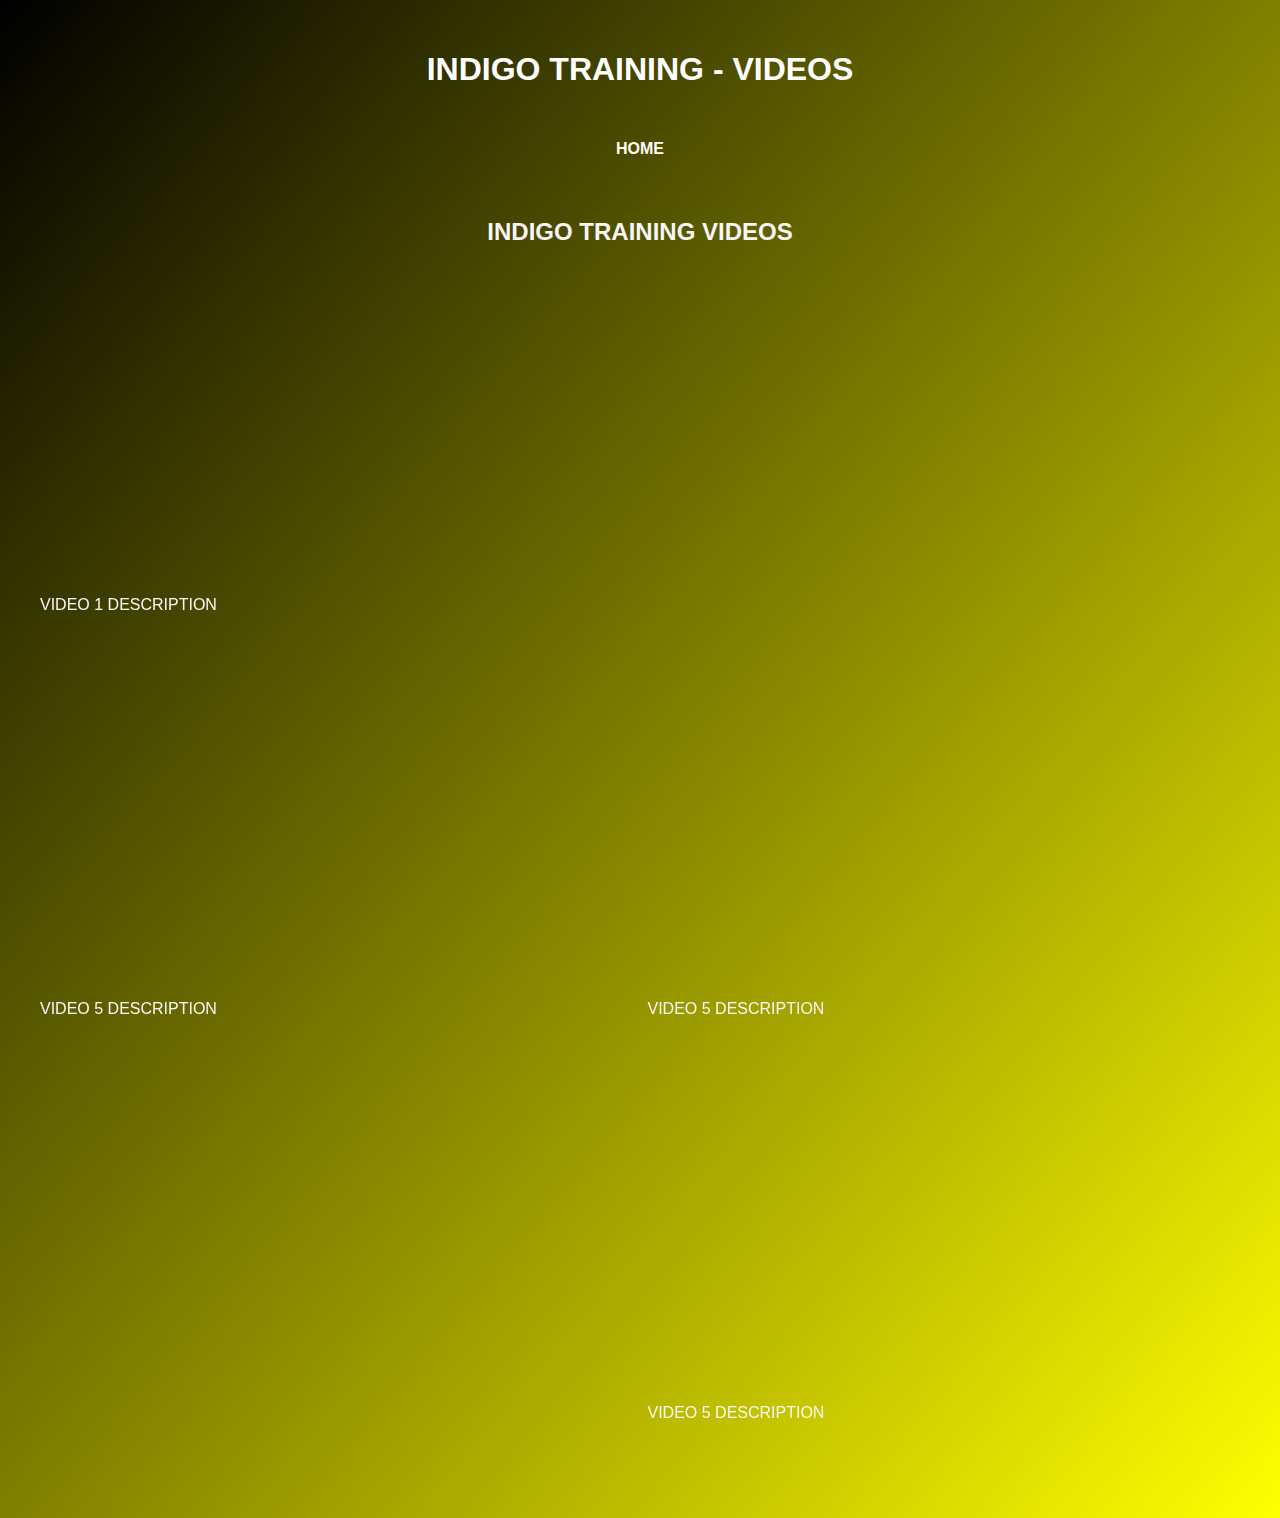
<file: IndigoTraining.html>
<!DOCTYPE html>
<html lang="en">

<head>
    <meta charset="UTF-8">
    <meta name="viewport" content="width=device-width, initial-scale=1.0">
    <title>Indigo Training Videos</title>
    <style>
        body {
  font-family: 'Poppins', sans-serif;
  text-transform: uppercase;
            font-family: Arial, sans-serif;
            background-color: #f4f4f4;
            color: #f8f6f6;
            margin: 0;
            padding: 20px;
            background-color: black; /* For browsers that do not support gradients */
  background-image: linear-gradient(to bottom right, black, yellow);
        }

        header {
            color: white;
            padding: 10px 20px;
            text-align: center;
        }

        nav {
            margin: 20px 0;
            text-align: center;
        }

        nav a {
            margin: 0 15px;
            text-decoration: none;
            color: #fffbfb;
            font-weight: bold;
        }

        nav a:hover {
            color: #007BFF;
        }

        .category {
            margin: 20px 0;
            padding: 20px;
            border-radius: 8px;
        }

        .category h2 {
            margin-bottom: 15px;
            text-align: center;
        }

        .video-container {
            display: flex;
            flex-wrap: wrap;
            gap: 15px;
        }

        .video-item {
            flex: 1 1 30%;
            margin-bottom: 20px;
        }

        .video-item video {
            width: 100%;
            border-radius: 8px;
        }
    </style>
</head>

<body>

    <header>
        <h1>Indigo Training - Videos</h1>
    </header>

    <nav>
        <a href="index.html">Home</a>
        <!-- <a href="category2.html">Category 2</a>
    <a href="category3.html">Category 3</a> -->
    </nav>

    <section class="category">
        <h2>Indigo Training Videos</h2>
        <div class="video-container">
            <div class="video-item">
                <iframe width="560" height="315" src="https://www.youtube.com/embed/XHloY7ih03k?si=gGhNjLqAic-q-UwZ"
                    title="YouTube video player" frameborder="0"
                    allow="accelerometer; autoplay; clipboard-write; encrypted-media; gyroscope; picture-in-picture; web-share"
                    referrerpolicy="strict-origin-when-cross-origin" allowfullscreen></iframe>
                <p>Video 1 Description</p>
            </div>
            <div class="video-item">
                <iframe width="560" height="315" src="https://www.youtube.com/embed/5rAzNUhPOkE?si=LNgmdPyjzkt5Intl"
                    title="YouTube video player" frameborder="0"
                    allow="accelerometer; autoplay; clipboard-write; encrypted-media; gyroscope; picture-in-picture; web-share"
                    referrerpolicy="strict-origin-when-cross-origin" allowfullscreen></iframe>
            </div>
            <div class="video-item">
                <iframe width="560" height="315" src="https://www.youtube.com/embed/ISGz6sKuAkU?si=e-MXwDA8sZ1hgJck"
                    title="YouTube video player" frameborder="0"
                    allow="accelerometer; autoplay; clipboard-write; encrypted-media; gyroscope; picture-in-picture; web-share"
                    referrerpolicy="strict-origin-when-cross-origin" allowfullscreen></iframe>
                <p>Video 5 Description</p>
            </div>
            <div class="video-item">
                <iframe width="560" height="315" src="https://www.youtube.com/embed/Q7UCsgnZjGk?si=02DOPzrgLKSo1OeY"
                    title="YouTube video player" frameborder="0"
                    allow="accelerometer; autoplay; clipboard-write; encrypted-media; gyroscope; picture-in-picture; web-share"
                    referrerpolicy="strict-origin-when-cross-origin" allowfullscreen></iframe>
                <p>Video 5 Description</p>
            </div>

            <div class="video-item">
                <iframe width="560" height="315" src="https://www.youtube.com/embed/zN91TQUmsPY?si=0pfedn-1bVFQiIRM"
                    title="YouTube video player" frameborder="0"
                    allow="accelerometer; autoplay; clipboard-write; encrypted-media; gyroscope; picture-in-picture; web-share"
                    referrerpolicy="strict-origin-when-cross-origin" allowfullscreen></iframe>

            </div>
            <div class="video-item">
                <iframe width="560" height="315" src="https://www.youtube.com/embed/-flsBbEU3Jc?si=3aO70utz-OHbP7HT"
                    title="YouTube video player" frameborder="0"
                    allow="accelerometer; autoplay; clipboard-write; encrypted-media; gyroscope; picture-in-picture; web-share"
                    referrerpolicy="strict-origin-when-cross-origin" allowfullscreen></iframe>
                <p>Video 5 Description</p>
            </div>
        </div>
    </section>

</body>

</html>
</file>
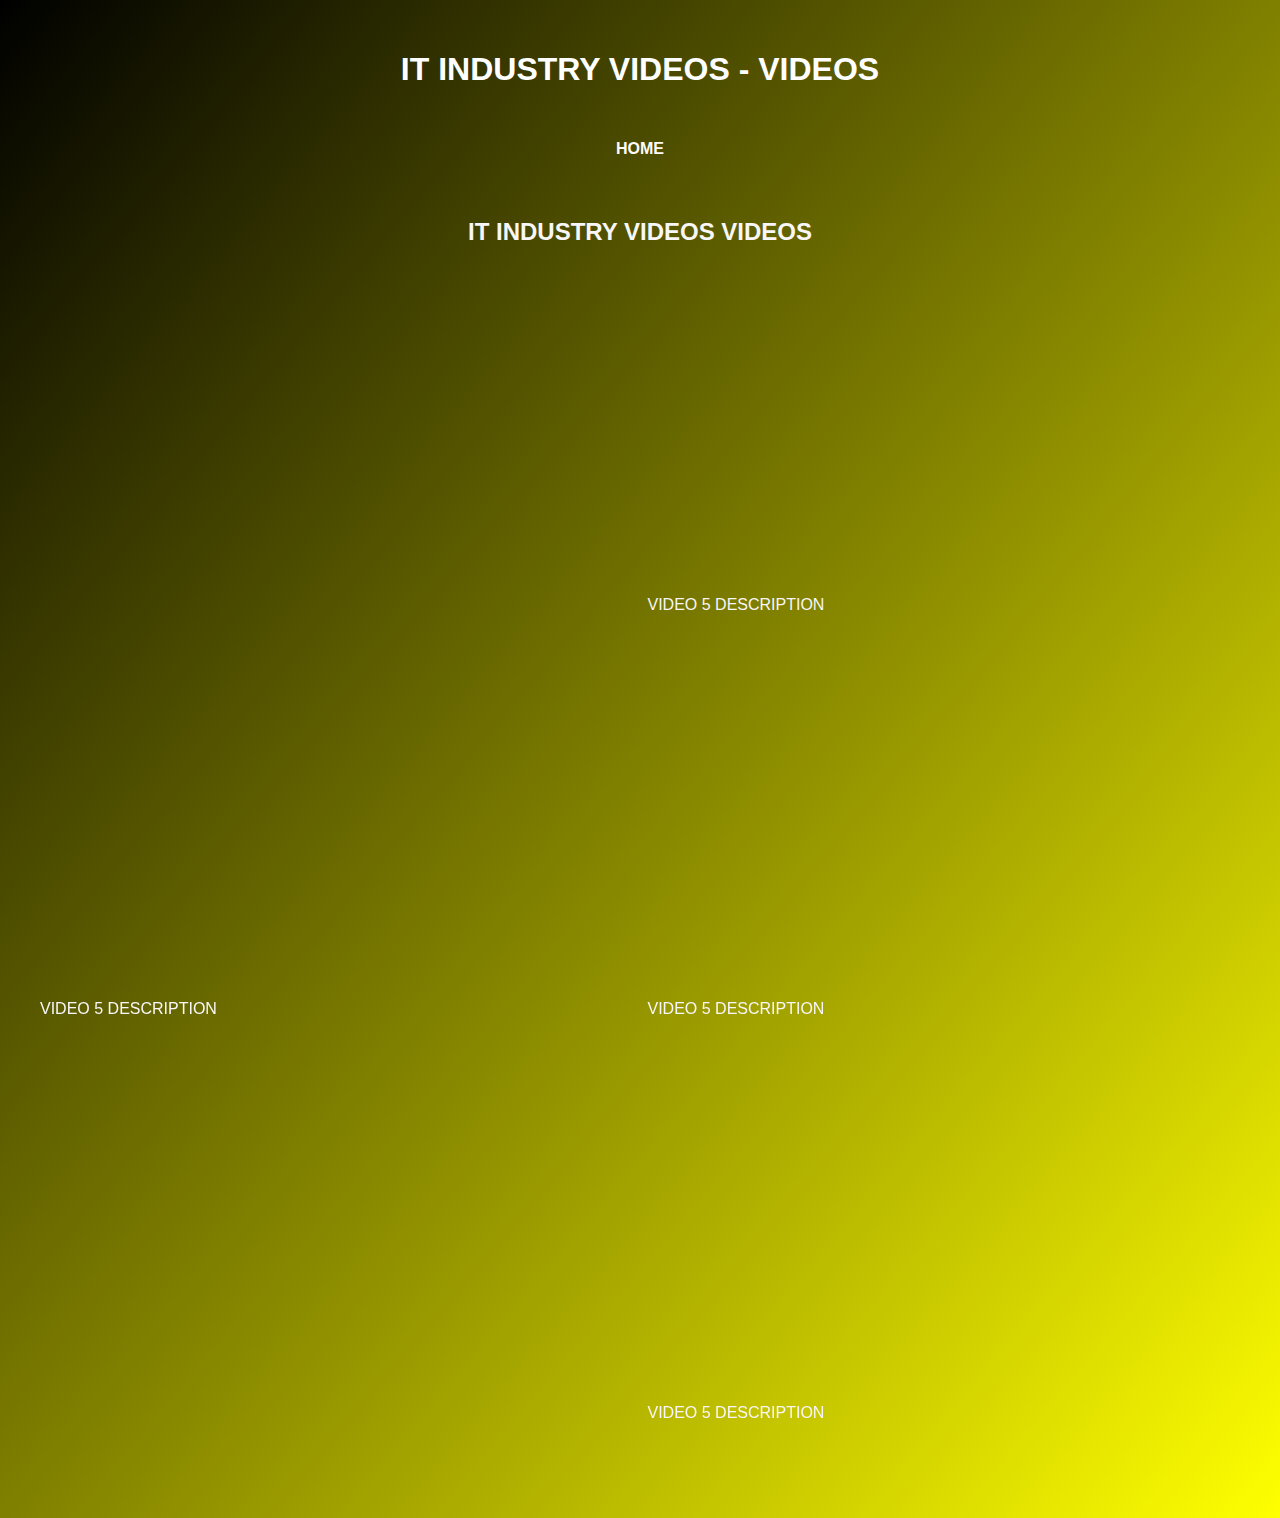
<file: ITIndustry.html>
<!DOCTYPE html>
<html lang="en">

<head>
    <meta charset="UTF-8">
    <meta name="viewport" content="width=device-width, initial-scale=1.0">
    <title>IT Industry Videos</title>
    <style>
        body {
  font-family: 'Poppins', sans-serif;
  text-transform: uppercase;
            font-family: Arial, sans-serif;
            background-color: #f4f4f4;
            color: #f8f6f6;
            margin: 0;
            padding: 20px;
            background-color: black; /* For browsers that do not support gradients */
  background-image: linear-gradient(to bottom right, black, yellow);
        }

        header {
            color: white;
            padding: 10px 20px;
            text-align: center;
        }

        nav {
            margin: 20px 0;
            text-align: center;
        }

        nav a {
            margin: 0 15px;
            text-decoration: none;
            color: #fffbfb;
            font-weight: bold;
        }

        nav a:hover {
            color: #007BFF;
        }

        .category {
            margin: 20px 0;
            padding: 20px;
            border-radius: 8px;
        }

        .category h2 {
            margin-bottom: 15px;
            text-align: center;
        }

        .video-container {
            display: flex;
            flex-wrap: wrap;
            gap: 15px;
        }

        .video-item {
            flex: 1 1 30%;
            margin-bottom: 20px;
        }

        .video-item video {
            width: 100%;
            border-radius: 8px;
        }
    </style>
</head>

<body>

    <header>
        <h1>IT Industry Videos - Videos</h1>
    </header>

    <nav>
        <a href="index.html">Home</a>
        <!-- <a href="category2.html">Category 2</a>
    <a href="category3.html">Category 3</a> -->
    </nav>

    <section class="category">
        <h2>IT Industry Videos Videos</h2>
        <div class="video-container">
            <div class="video-item">
                <iframe width="560" height="315" src="https://www.youtube.com/embed/KN_Jxjoz-jQ?si=ge9ZrjBaWkEm_pWY"
                    title="YouTube video player" frameborder="0"
                    allow="accelerometer; autoplay; clipboard-write; encrypted-media; gyroscope; picture-in-picture; web-share"
                    referrerpolicy="strict-origin-when-cross-origin" allowfullscreen></iframe>
            </div>
            <div class="video-item">
                <iframe width="560" height="315" src="https://www.youtube.com/embed/SkkbpBRttG0?si=4wC5sxdhNDD9ue9y"
                    title="YouTube video player" frameborder="0"
                    allow="accelerometer; autoplay; clipboard-write; encrypted-media; gyroscope; picture-in-picture; web-share"
                    referrerpolicy="strict-origin-when-cross-origin" allowfullscreen></iframe>
                <p>Video 5 Description</p>
            </div>
            <div class="video-item">
                <iframe width="560" height="315" src="https://www.youtube.com/embed/KunEXWQim_U?si=uQqwygvKFn_odKUs"
                    title="YouTube video player" frameborder="0"
                    allow="accelerometer; autoplay; clipboard-write; encrypted-media; gyroscope; picture-in-picture; web-share"
                    referrerpolicy="strict-origin-when-cross-origin" allowfullscreen></iframe>
                <p>Video 5 Description</p>
            </div>
            <div class="video-item">
                <iframe width="560" height="315" src="https://www.youtube.com/embed/aSbSXDdeaco?si=-ScWvzH2lrMfY0j5"
                    title="YouTube video player" frameborder="0"
                    allow="accelerometer; autoplay; clipboard-write; encrypted-media; gyroscope; picture-in-picture; web-share"
                    referrerpolicy="strict-origin-when-cross-origin" allowfullscreen></iframe>
                <p>Video 5 Description</p>
            </div>
            <div class="video-item">
                <iframe width="560" height="315" src="https://www.youtube.com/embed/yhCDTW1vbcA?si=fwl6d3jkzIQFgFzR"
                    title="YouTube video player" frameborder="0"
                    allow="accelerometer; autoplay; clipboard-write; encrypted-media; gyroscope; picture-in-picture; web-share"
                    referrerpolicy="strict-origin-when-cross-origin" allowfullscreen></iframe>
            </div>
            <div class="video-item">
                <iframe width="560" height="315" src="https://www.youtube.com/embed/q4_wyWVPpUA?si=x9SyNn4nF5hAw6nw"
                    title="YouTube video player" frameborder="0"
                    allow="accelerometer; autoplay; clipboard-write; encrypted-media; gyroscope; picture-in-picture; web-share"
                    referrerpolicy="strict-origin-when-cross-origin" allowfullscreen></iframe>
                <p>Video 5 Description</p>
            </div>
        </div>
    </section>

</body>

</html>
</file>
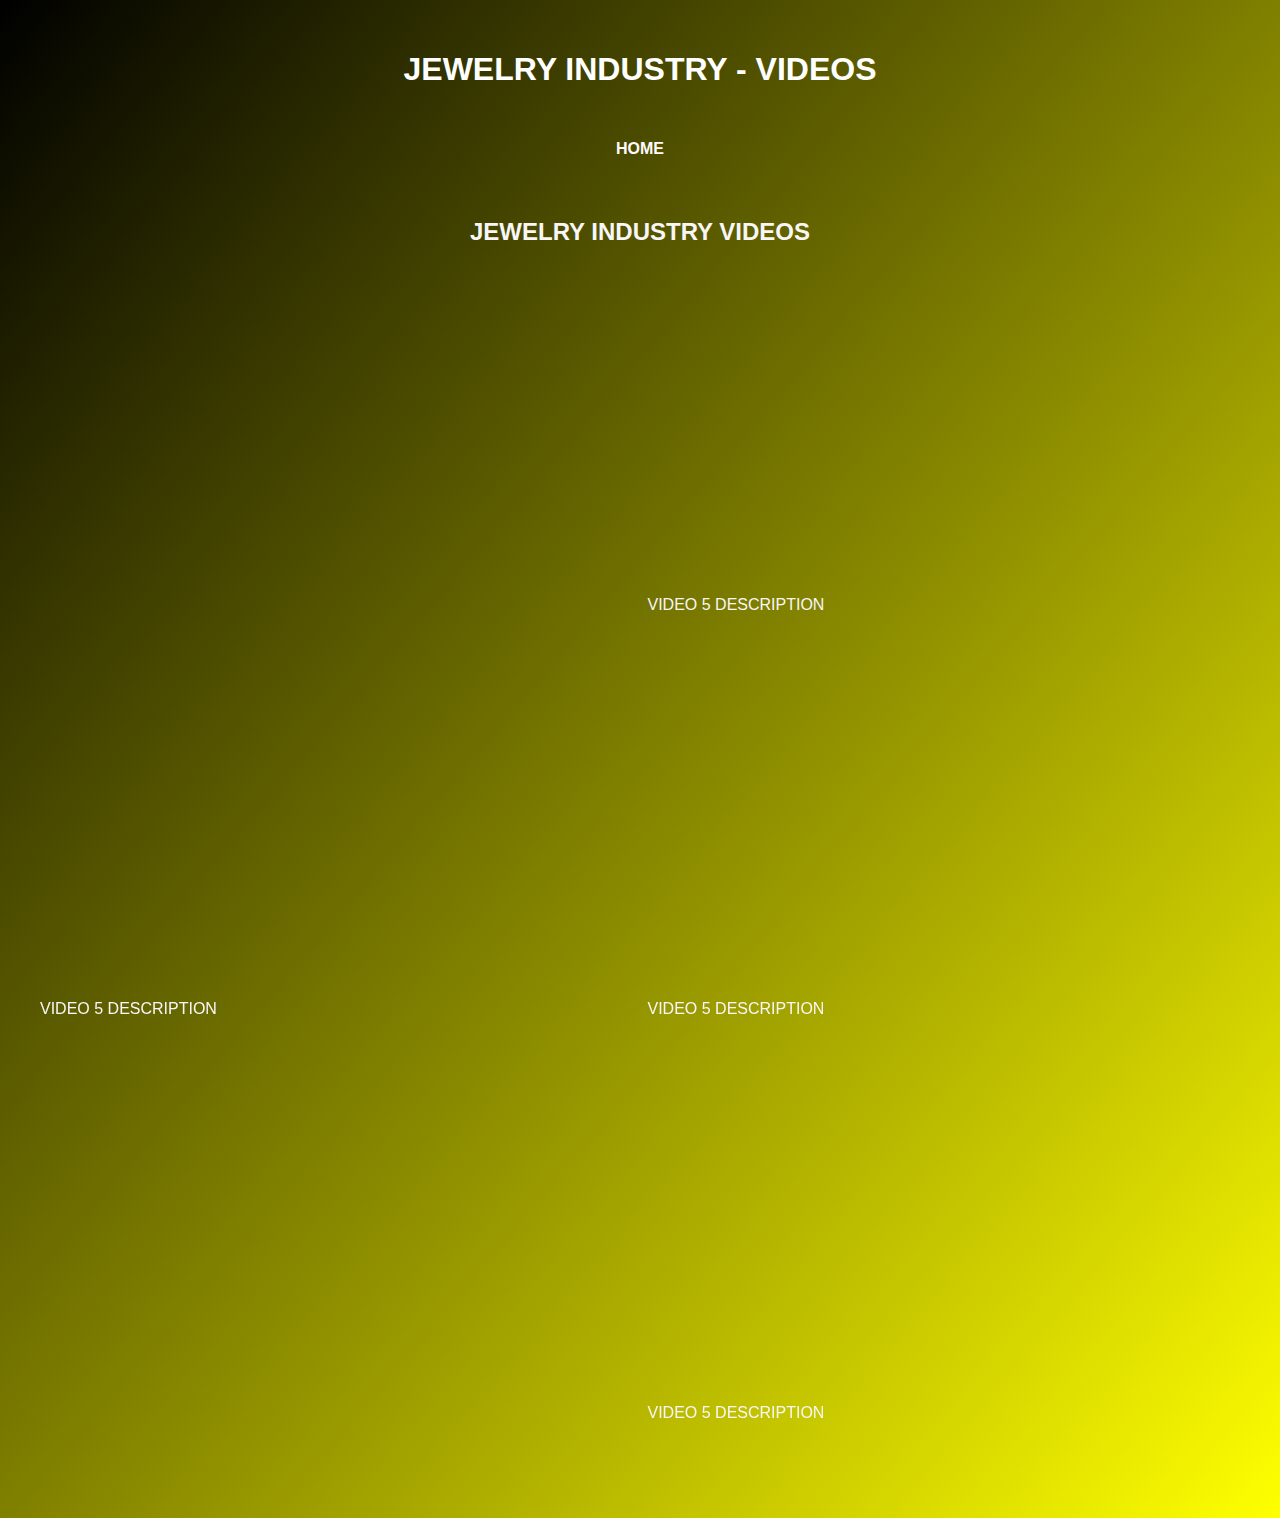
<file: JewelryIndustry.html>
<!DOCTYPE html>
<html lang="en">

<head>
    <meta charset="UTF-8">
    <meta name="viewport" content="width=device-width, initial-scale=1.0">
    <title>Jewelry Industry Videos</title>
    <style>
        body {
  font-family: 'Poppins', sans-serif;
  text-transform: uppercase;
            font-family: Arial, sans-serif;
            background-color: #f4f4f4;
            color: #f8f6f6;
            margin: 0;
            padding: 20px;
            background-color: black; /* For browsers that do not support gradients */
  background-image: linear-gradient(to bottom right, black, yellow);
        }

        header {
            color: white;
            padding: 10px 20px;
            text-align: center;
        }

        nav {
            margin: 20px 0;
            text-align: center;
        }

        nav a {
            margin: 0 15px;
            text-decoration: none;
            color: #fffbfb;
            font-weight: bold;
        }

        nav a:hover {
            color: #007BFF;
        }

        .category {
            margin: 20px 0;
            padding: 20px;
            border-radius: 8px;
        }

        .category h2 {
            margin-bottom: 15px;
            text-align: center;
        }

        .video-container {
            display: flex;
            flex-wrap: wrap;
            gap: 15px;
        }

        .video-item {
            flex: 1 1 30%;
            margin-bottom: 20px;
        }

        .video-item video {
            width: 100%;
            border-radius: 8px;
        }
    </style>
</head>

<body>

    <header>
        <h1>Jewelry Industry - Videos</h1>
    </header>

    <nav>
        <a href="index.html">Home</a>
        <!-- <a href="category2.html">Category 2</a>
    <a href="category3.html">Category 3</a> -->
    </nav>

    <section class="category">
        <h2>Jewelry Industry Videos</h2>
        <div class="video-container">
            <div class="video-item">
                <iframe width="560" height="315" src="https://www.youtube.com/embed/3aqkQL7DJrg?si=sdBcFBMM-PwJuM9m"
                    title="YouTube video player" frameborder="0"
                    allow="accelerometer; autoplay; clipboard-write; encrypted-media; gyroscope; picture-in-picture; web-share"
                    referrerpolicy="strict-origin-when-cross-origin" allowfullscreen></iframe>
            </div>
            <div class="video-item">
                <iframe width="560" height="315" src="https://www.youtube.com/embed/ZQc1NjPQc1c?si=SntI-afWbnG1TgpT"
                    title="YouTube video player" frameborder="0"
                    allow="accelerometer; autoplay; clipboard-write; encrypted-media; gyroscope; picture-in-picture; web-share"
                    referrerpolicy="strict-origin-when-cross-origin" allowfullscreen></iframe>
                <p>Video 5 Description</p>
            </div>
            <div class="video-item">
                <iframe width="560" height="315" src="https://www.youtube.com/embed/06W2cLgcAzM?si=Nvq_HTZsih76J8jY"
                    title="YouTube video player" frameborder="0"
                    allow="accelerometer; autoplay; clipboard-write; encrypted-media; gyroscope; picture-in-picture; web-share"
                    referrerpolicy="strict-origin-when-cross-origin" allowfullscreen></iframe>
                <p>Video 5 Description</p>
            </div>
            <div class="video-item">
                <iframe width="560" height="315" src="https://www.youtube.com/embed/Isy_nsED3kc?si=rOnu1l01hu70cxR7"
                    title="YouTube video player" frameborder="0"
                    allow="accelerometer; autoplay; clipboard-write; encrypted-media; gyroscope; picture-in-picture; web-share"
                    referrerpolicy="strict-origin-when-cross-origin" allowfullscreen></iframe>
                <p>Video 5 Description</p>
            </div>
            <div class="video-item">
                <iframe width="560" height="315" src="https://www.youtube.com/embed/2vyXhVbvDuo?si=gbWr2V2gJUZHtjJy"
                    title="YouTube video player" frameborder="0"
                    allow="accelerometer; autoplay; clipboard-write; encrypted-media; gyroscope; picture-in-picture; web-share"
                    referrerpolicy="strict-origin-when-cross-origin" allowfullscreen></iframe>

            </div>
            <div class="video-item">
                <iframe width="560" height="315" src="https://www.youtube.com/embed/gG15ayOherE?si=EUgzPHq1n0S040Wg"
                    title="YouTube video player" frameborder="0"
                    allow="accelerometer; autoplay; clipboard-write; encrypted-media; gyroscope; picture-in-picture; web-share"
                    referrerpolicy="strict-origin-when-cross-origin" allowfullscreen></iframe>
                <p>Video 5 Description</p>
            </div>
        </div>
    </section>

</body>

</html>
</file>
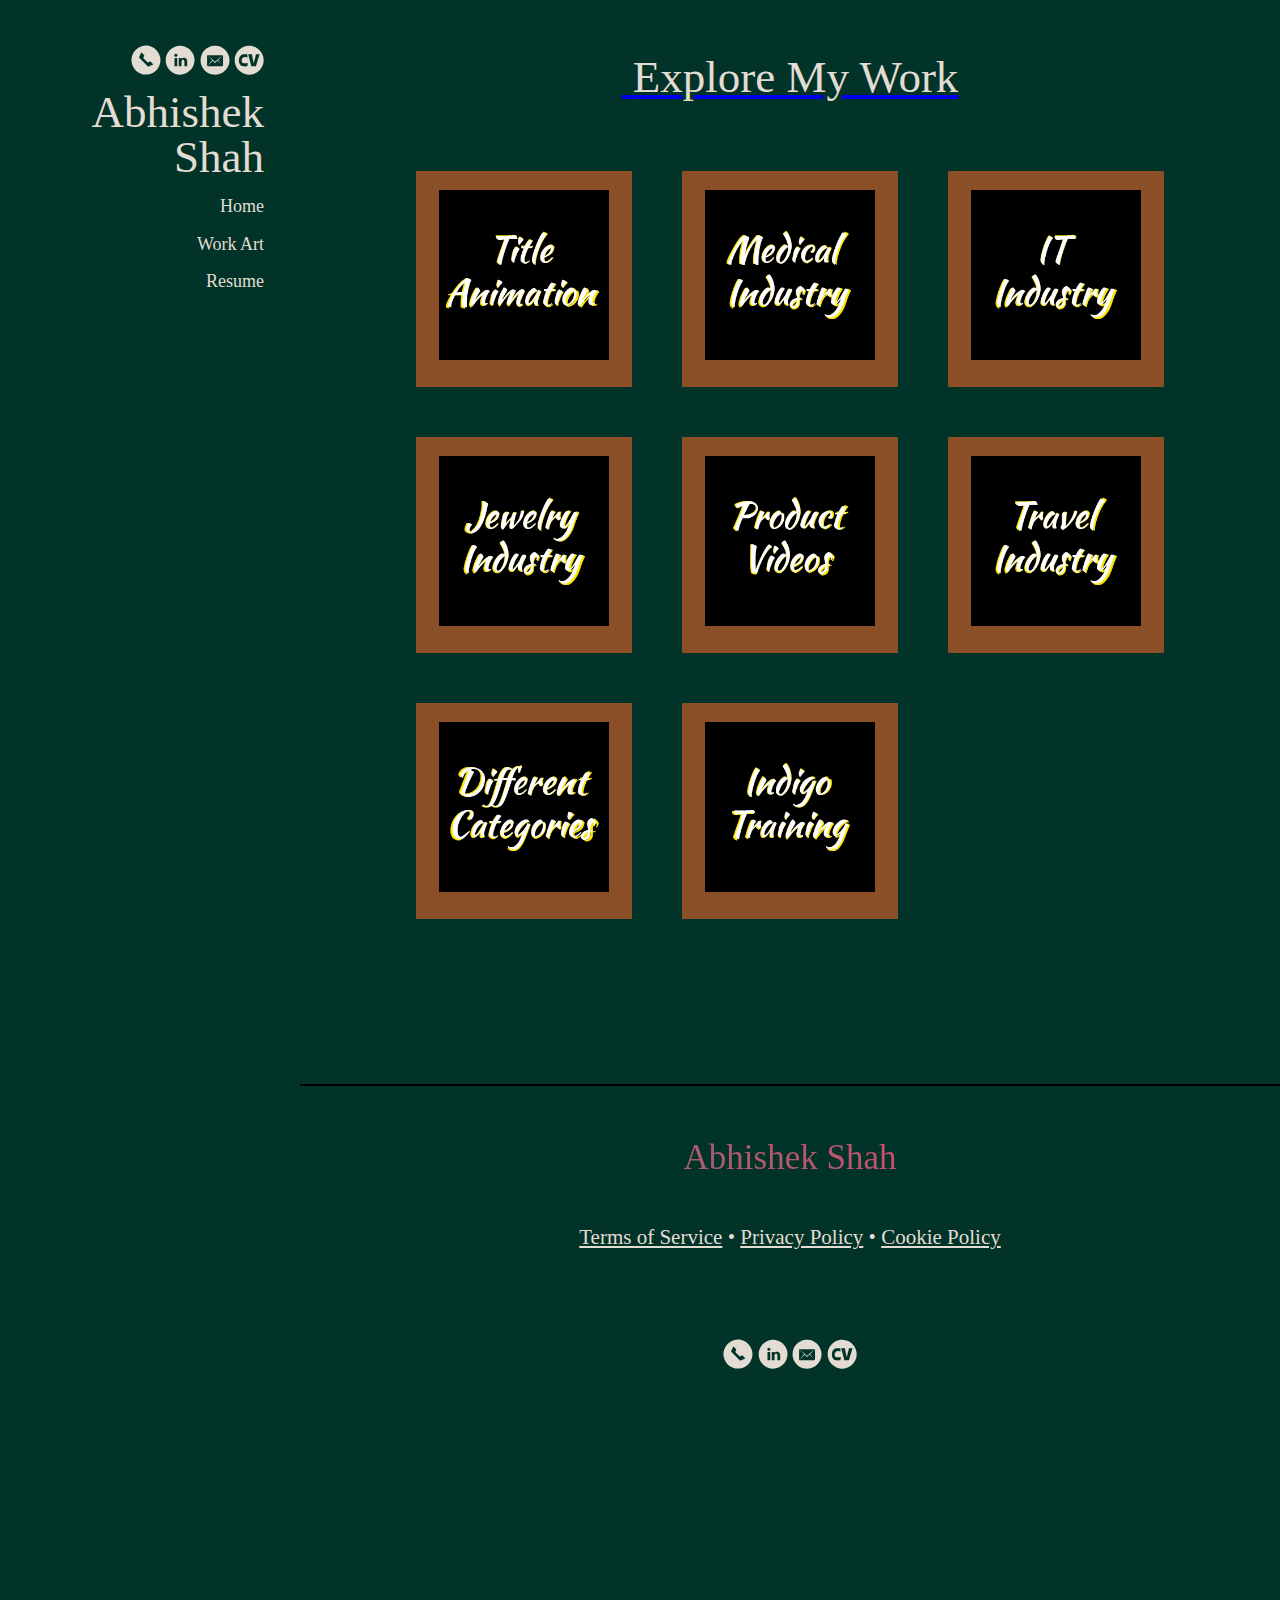
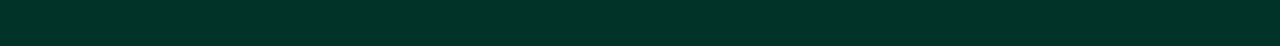
<file: workart.html>
<!DOCTYPE html>
<!-- saved from url=(0055)https://kathrynbrudzinskiportfolio.journoportfolio.com/ -->
<html lang="en" id="">

<head>
    <link rel="stylesheet" href="style.css">

    <meta http-equiv="Content-Type" content="text/html; charset=UTF-8">




    <title>Abhishek Shah</title>



    <meta name="google-site-verification" content="z5-gCxvGNcerTy1olEIwMZ_0IanddgWS4mze0sI8bz8">



    <meta http-equiv="content-language" content="en">



    <meta name="viewport" content="width=device-width, initial-scale=1, maximum-scale=5">
    <link rel="shortcut icon" href="https://www.journoportfolio.com/favicon.ico">
    <meta name="twitter:card" content="summary">
    <meta content="Abhishek Shah" property="og:site_name">
    <meta property="og:type" content="website">
    <link rel="preconnect" href="https://media.journoportfolio.com/">




    <link rel="sitemap" type="application/xml" title="Sitemap"
        href="https://kathrynbrudzinskiportfolio.journoportfolio.com/sitemap.xml">




    <!--<base href="/">-->
    <base href=".">
    <meta content="Abhishek Shah" name="author">


    <meta prefix="og: http://ogp.me/ns#" property="og:title" content="Abhishek Shah">
    <meta content="Abhishek Shah" name="twitter:title" property="og:title">
    <meta prefix="og: http://ogp.me/ns#" property="og:description"
        content="Abhishek Shah (she/they) is a dedicated reporter with a bachelor&#39;s degree in journalism and a certificate in public and professional writing from the University of Central Florida. Trained across multiple mediums, including photography, digital journalism, audio recording and editing, broadcast and AP style editing, Kathryn brings a versatile skill set to every project. Currently, they serve as a contributing reporter for nonprofit news organizations VoxPopuli and Oviedo Community News, where they focus on community-driven stories and underrepresented voices.">




    <link rel="canonical" href="/index.html">
    <meta
        content="Abhishek Shah (she/they) is a dedicated reporter with a bachelor&#39;s degree in journalism and a certificate in public and professional writing from the University of Central Florida. Trained across multiple mediums, including photography, digital journalism, audio recording and editing, broadcast and AP style editing, Kathryn brings a versatile skill set to every project. Currently, they serve as a contributing reporter for nonprofit news organizations VoxPopuli and Oviedo Community News, where they focus on community-driven stories and underrepresented voices."
        name="twitter:description" property="og:description">
    <meta content="/index.html" name="twitter:url" property="og:url">
    <meta
        content="Abhishek Shah (she/they) is a dedicated reporter with a bachelor&#39;s degree in journalism and a certificate in public and professional writing from the University of Central Florida. Trained across multiple mediums, including photography, digital journalism, audio recording and editing, broadcast and AP style editing, Kathryn brings a versatile skill set to every project. Currently, they serve as a contributing reporter for nonprofit news organizations VoxPopuli and Oviedo Community News, where they focus on community-driven stories and underrepresented voices."
        name="description">












    <link rel="alternate" type="application/rss+xml" title="Abhishek Shah"
        href="https://kathrynbrudzinskiportfolio.journoportfolio.com/rss.xml">



    <style id="temp-styles">
        #app,
        .jp-column-mount,
        .jp-block-mount,
        .jp-section-mount {
            display: none;
        }
    </style>






    <link href="./Files/styles.css" rel="stylesheet">


    <script type="text/javascript" src="./Files/scripts.js"></script>


    <style type="text/css">
        @font-face {
            font-weight: 400;
            font-style: normal;
            font-family: circular;

            src: url('chrome-extension://liecbddmkiiihnedobmlmillhodjkdmb/fonts/CircularXXWeb-Book.woff2') format('woff2');
        }

        @font-face {
            font-weight: 700;
            font-style: normal;
            font-family: circular;

            src: url('chrome-extension://liecbddmkiiihnedobmlmillhodjkdmb/fonts/CircularXXWeb-Bold.woff2') format('woff2');
        }
    </style>
</head>

<body data-global-block-id="3075044" id="" data-transparent-header="false" data-button-style-hover="slide-up"
    data-animation-style="slide-up" data-new-gr-c-s-check-loaded="14.1195.0" data-gr-ext-installed="">

    <svg id="icon-defs" version="2.0" style="display: none">
        <defs>

            <symbol id="cart-icon" viewBox="0,-960,960,960">
                <g transform="translate(0,250)">
                    <path
                        d="M286.788-81Q257-81 236-102.212q-21-21.213-21-51Q215-183 236.212-204q21.213-21 51-21Q317-225 338-203.788q21 21.213 21 51Q359-123 337.788-102q-21.213 21-51 21Zm400 0Q657-81 636-102.212q-21-21.213-21-51Q615-183 636.212-204q21.213-21 51-21Q717-225 738-203.788q21 21.213 21 51Q759-123 737.788-102q-21.213 21-51 21ZM235-741l110 228h288l125-228H235Zm-30-60h589.074q22.964 0 34.945 21Q841-759 829-738L694-495q-11 19-28.559 30.5Q647.881-453 627-453H324l-56 104h491v60H277q-42 0-60.5-28t.5-63l64-118-152-322H51v-60h117l37 79Zm140 288h288-288Z">
                    </path>
                </g>
            </symbol>



            <symbol id="phone" viewBox="0,0,2134,2134">
                <g transform="translate(0,418)">
                    <path
                        d="M 1093 -375 C 1346 -375 1586 -267 1813 -52 C 1972 141 2060 316 2076 473 C 2088 547 2094 594 2094 614 C 2094 614 2094 699 2094 699 C 2094 836 2047 995 1954 1176 C 1818 1399 1624 1553 1373 1640 C 1246 1673 1146 1689 1074 1689 C 1074 1689 1050 1689 1050 1689 C 787 1689 542 1583 317 1371 C 126 1159 30 913 30 632 C 30 632 30 620 30 620 C 30 611 32 603 36 596 C 36 591 34 589 30 589 C 56 390 109 230 189 107 C 316 -99 511 -246 775 -333 C 874 -361 959 -375 1031 -375 C 1031 -375 1093 -375 1093 -375 Z M 709.0784 150.6816 L 578.7488 454.8096 a 38.4 38.4 90 0 0 8.1408 42.24 l 614.8608 614.8608 a 38.4 38.4 90 0 0 42.24 8.1408 l 304.128 -130.3296 a 38.4 38.4 90 0 0 12.0576 -62.4384 L 1393.52 760.704 a 38.4 38.4 90 0 0 -44.3136 -7.1424 l -156.2112 78.1056 l -325.7856 -325.8624 l 78.0288 -156.2112 a 38.4 38.4 90 0 0 -7.1424 -44.3136 L 771.44 138.624 a 38.4 38.4 90 0 0 -62.3616 12.0576 z">
                    </path>
                </g>
            </symbol>

            <symbol id="linkedin" viewBox="0,0,2134,2134">
                <g transform="translate(0,418)">
                    <path
                        d="M1101,-365 C1316,-365,1531,-282,1746,-116 C1905,44,2003,188,2038,316 C2086,423,2098,591,2098,632 C2098,632,2098,729,2098,729 C2082,876,2050,1000,2001,1100 C1894,1317,1730,1481,1509,1592 C1351,1657,1209,1690,1083,1690 C1083,1690,1071,1690,1071,1690 C816,1690,583,1597,372,1410 C239,1272,156,1150,123,1045 C86,963,62,860,50,735 C50,735,50,607,50,607 C50,398,137,185,311,-31 C539,-254,786,-365,1053,-365 C1053,-365,1101,-365,1101,-365Z M664,328 C675,389,714,419,779,419 C832,419,869,389,889,328 C889,328,889,322,889,322 C889,259,850,223,773,212 C726,212,689,238,664,291 C664,291,664,328,664,328Z M676,1076 C677,1084,681,1088,688,1088 C688,1088,858,1088,858,1088 C866,1088,870,1084,870,1076 C870,1076,870,522,870,522 C870,522,858,498,858,498 C858,498,688,498,688,498 C680,499,676,503,676,510 C676,510,676,1076,676,1076Z M980,1076 C981,1084,985,1088,992,1088 C992,1088,1162,1088,1162,1088 C1170,1088,1174,1084,1174,1076 C1174,1076,1174,766,1174,766 C1184,681,1219,638,1278,638 C1347,638,1381,681,1381,766 C1381,766,1381,1076,1381,1076 C1382,1084,1386,1088,1393,1088 C1393,1088,1576,1088,1576,1088 C1576,1088,1576,705,1576,705 C1576,636,1543,573,1478,516 C1429,496,1398,486,1387,486 C1387,486,1326,486,1326,486 C1279,488,1232,512,1187,559 C1187,559,1174,559,1174,559 C1174,559,1174,498,1174,498 C1174,498,980,498,980,498 C980,498,980,1076,980,1076Z">
                    </path>
                </g>
            </symbol>

            <symbol id="email" viewBox="0,0,2134,2134">
                <g transform="translate(0,418)">
                    <path
                        d="M1145,-367 C1327,-367,1526,-286,1743,-123 C1983,105,2103,365,2103,658 C2103,999,1952,1284,1651,1513 C1471,1631,1278,1690,1072,1690 C698,1690,401,1519,180,1177 C87,1012,40,839,40,658 C40,326,184,47,473,-178 C631,-287,798,-350,974,-367 C974,-367,1145,-367,1145,-367Z M504,1025 C509,1066,530,1086,565,1086 C565,1086,1578,1086,1578,1086 C1619,1080,1639,1060,1639,1025 C1639,1025,1639,372,1639,372 C1639,347,1627,327,1603,310 C1603,310,540,310,540,310 C516,325,504,343,504,365 C504,365,504,1025,504,1025Z M559,1031 C559,1031,559,1019,559,1019 C559,1019,864,658,864,658 C832,621,734,525,571,372 C571,372,577,372,577,372 C616,398,738,498,943,671 C986,708,1029,743,1072,774 C1245,633,1402,503,1541,384 C1541,384,1548,396,1548,396 C1471,463,1382,550,1279,658 C1279,658,1578,1012,1578,1012 C1578,1012,1578,1025,1578,1025 C1578,1025,1236,689,1236,689 C1236,689,1230,689,1230,689 C1230,700,1177,755,1072,854 C1072,854,901,695,901,695 C789,812,675,924,559,1031Z">
                    </path>
                </g>
            </symbol>

            <symbol id="cv" viewBox="0,0,2134,2134">
                <g transform="translate(0,418)">
                    <path
                        d="M1075,-366 C1424,-366,1711,-213,1935,92 C2049,283,2106,449,2106,592 C2106,592,2106,738,2106,738 C2106,915,2027,1112,1868,1330 C1640,1570,1390,1690,1118,1690 C1118,1690,1038,1690,1038,1690 C757,1690,503,1564,276,1312 C125,1115,50,897,50,659 C50,297,219,2,556,-226 C731,-319,904,-366,1075,-366Z M349,673 C350,735,358,796,374,855 C390,908,418,957,456,997 C508,1053,578,1088,653,1097 C694,1105,735,1108,776,1108 C837,1106,899,1098,959,1083 C959,1083,980,874,980,874 C980,874,959,861,959,861 C946,866,933,870,919,873 C892,880,864,885,836,887 C823,888,810,889,797,889 C782,889,706,884,692,881 C599,857,575,840,550,730 C525,620,569,540,644,486 C661,462,707,447,736,443 C778,433,822,435,863,450 C875,453,888,457,900,461 C914,467,928,473,942,480 C942,480,959,469,959,469 C959,469,946,241,946,241 C946,241,640,241,640,241 C573,258,513,292,464,341 C410,395,374,464,362,540 C353,584,349,628,349,673Z M1008,233 C1008,233,1241,1088,1241,1088 C1241,1088,1559,1088,1559,1088 C1559,1088,1818,233,1818,233 C1818,233,1559,233,1559,233 C1559,233,1534,390,1534,390 C1534,390,1413,852,1413,852 C1413,852,1397,852,1397,852 C1397,852,1299,374,1299,374 C1299,374,1275,233,1275,233 C1275,233,1008,233,1008,233Z">
                    </path>
                </g>
            </symbol>


        </defs>
    </svg>




    <div class="block block--block-element block-navigation-sidebar" data-definition-name="Navigation Sidebar"
        data-definition-type="navigation" data-id="3075048" data-order="0" id="block-3075048">

        <style>
            :root {
                --header-height: 0px;
            }

            * {
                --sidebar-width: 300px;
            }

            #jp-section-placeholder,
            #jp-footer-placeholder {
                padding-left: 10vw;
                padding-right: 10vw;
            }

            .page {
                padding-left: var(--sidebar-width);
            }

            .block-navigation-sidebar {
                width: var(--sidebar-width);
            }


            .block-navigation-sidebar:after {
                background: var(--jp-palette-block-background, #737371);
                height: 300vh;
                position: absolute;
                top: 0;
                left: 0;
                z-index: 1;
                width: var(--sidebar-width);
                content: '';
            }

            @media only screen and (max-width: 600px) {
                .page {
                    padding-left: unset;
                }

                .block-navigation-sidebar:after {
                    display: none;
                }
            }
        </style>


        <div class="sidebar alignment--right width--medium header--"
            style="background-image: url(https://png.pngtree.com/thumb_back/fh260/background/20200714/pngtree-modern-double-color-futuristic-neon-background-image_351866.jpg);background-position: 50% 50%">


            <div class="overlay 0.3
    
    
    overlay-70
    
    
    
    
    
    
    ">
            </div>


            <div class="sidebar__content">




                <div class="social-icons style-monochrome">


                    <a target="_blank" href="tel:902-224-8745" aria-label="Phone">
                        <i class="social-icon"><svg version="2.0">
                                <use href="#phone"></use>
                            </svg></i>
                    </a>

                    <a target="_blank" href="https://www.linkedin.com/in/abhi4sure/" aria-label="Linkedin">
                        <i class="social-icon"><svg version="2.0">
                                <use href="#linkedin"></use>
                            </svg></i>
                    </a>

                    <a target="_blank" href="mailto:abhishekshah1261996@gmail.com" aria-label="Email">
                        <i class="social-icon"><svg version="2.0">
                                <use href="#email"></use>
                            </svg></i>
                    </a>

                    <a target="_blank" href="https://abhi4sure.github.io/Portfolio/Files/Abhishek_Shah_Resume.pdf"
                        aria-label="Cv">
                        <i class="social-icon"><svg version="2.0">
                                <use href="#cv"></use>
                            </svg></i>
                    </a>


                </div>


                <h1 class="logo">
                    <a href="/index.html" data-portfolio-title="">Abhishek Shah</a>
                </h1>





                <nav class="menu">
                    <ul>
                      
                        <li><a target="_self" class="" href="https://abhi4sure.github.io/Portfolio/">Home</a>

              
                        </li>
                        
                        <li><a target="_self" class="" href="https://abhi4sure.github.io/Portfolio/workart.html">Work Art</a>
          
                      </li>
                      
                      <!-- <li><a target="_self" class="" href="https://kathrynbrudzinskiportfolio.journoportfolio.com/life/">Lifestyle Pieces</a>
        
                      
                      </li>
                      
                      <li><a target="_self" class="" href="https://kathrynbrudzinskiportfolio.journoportfolio.com/multimedia/">Multimedia Content</a>
        
                      
                      </li> -->
                      
                      <li><a target="_self" class="" href="https://abhi4sure.github.io/Portfolio/Files/Abhishek_Shah_Resume.pdf">Resume</a>

                      
                      </li>
                      <!-- <li><a target="_self" class="" href="https://abhi4sure.github.io/Portfolio/Files/Cover%20Letter.pdf">Cover Letter</a>
                      </li> -->
                    </ul>
              </nav>


            </div>
        </div>
    </div>







    <div class="page " id="page-431744">
        <div class="content" id="content">



            <section class="section"
                style="background-position: 50% 50%; background-image: url(&quot;https://png.pngtree.com/thumb_back/fh260/background/20200714/pngtree-modern-double-color-futuristic-neon-background-image_351866.jpg&quot;);"
                data-order="2" data-id="3096520" id="section-3096520">



                <!-- <a target="_blank" href="https://www.pexels.com/photo/close-up-photo-of-green-leafed-plant-1407305/" class="img-credit">
          <span>Image Credit</span>
        </a>
         -->


                <div class="section__content">

                    <div class="column" data-column="1">

                        <div class="block block--inline block-heading" data-definition-name="Heading"
                            data-definition-type="generic" data-id="8347468" data-order="1" id="block-8347468">
                            <a href="https://abhi4sure.github.io/Portfolio/workart.html">  <h2 data-alignment="center" class="heading animate-in animate-in-go"> Explore My Work</h2></a>
                        </div>

                        <div class="block block--block-element block-links" data-definition-name="Links"
                            data-definition-type="generic" data-id="8347469" data-order="2" id="block-8347469">
                            <section class="block-links size-3 gutter-medium">
                                <div class="wrapper">
                                    <div class="links-item__wrapper">
                                        <div class="links-item animate-in animate-in-go">
                                            <div class="links-item__inner">
                                                <a href="/index.html" class="links-item__img crop-ratio--square">

                                                    <div class="links-item__content">
                                                        <a href="#category1" class="category-link"
                                                            data-category="category1"><img
                                                                src="Files/Title Animation.jpg" alt="Category 1"></a>
                                                    </div>
                                                </a>
                                            </div>
                                        </div>
                                        <div class="links-item animate-in animate-in-go">
                                            <div class="links-item__inner">
                                                <a href="/index.html" class="links-item__img crop-ratio--square">

                                                    <div class="links-item__content">
                                                        <a href="#category2" class="category-link"
                                                            data-category="category2"><img
                                                                src="Files/Medical Industry.jpg" alt="Category 2"></a>
                                                    </div>
                                                </a>
                                            </div>
                                        </div>
                                        <div class="links-item animate-in animate-in-go">
                                            <div class="links-item__inner">
                                                <a href="/index.html" class="links-item__img crop-ratio--square">

                                                    <div class="links-item__content">
                                                        <a href="#category3" class="category-link"
                                                            data-category="category3"><img src="Files/IT Industry.jpg"
                                                                alt="Category 3"></a>
                                                    </div>
                                                </a>
                                            </div>
                                        </div>
                                        <div class="links-item animate-in animate-in-go">
                                            <div class="links-item__inner">
                                                <a href="/index.html" class="links-item__img crop-ratio--square">

                                                    <div class="links-item__content">
                                                        <a href="#category4" class="category-link"
                                                            data-category="category4"><img
                                                                src="Files/Jewelry Industry.jpg" alt="Category 4"></a>
                                                    </div>
                                                </a>
                                            </div>
                                        </div>

                                        <div class="links-item animate-in animate-in-go">
                                            <div class="links-item__inner">
                                                <a href="/index.html" class="links-item__img crop-ratio--square">

                                                    <div class="links-item__content">
                                                        <a href="#category5" class="category-link"
                                                            data-category="category5"><img
                                                                src="Files/Product Videos.jpg" alt="Category 5"></a>
                                                    </div>
                                                </a>
                                            </div>
                                        </div>
                                        <div class="links-item animate-in animate-in-go">
                                            <div class="links-item__inner">
                                                <a href="/index.html" class="links-item__img crop-ratio--square">

                                                    <div class="links-item__content">
                                                        <a href="#category6" class="category-link"
                                                            data-category="category6"><img
                                                                src="Files/Travel Industry.jpg" alt="Category 6"></a>
                                                    </div>
                                                </a>
                                            </div>
                                        </div>
                                        <div class="links-item animate-in animate-in-go">
                                            <div class="links-item__inner">
                                                <a href="/index.html" class="links-item__img crop-ratio--square">

                                                    <div class="links-item__content">
                                                        <a href="#category7" class="category-link"
                                                            data-category="category7"><img
                                                                src="Files/Different Categories.jpg"
                                                                alt="Category 7"></a>
                                                    </div>
                                                </a>
                                            </div>
                                        </div>
                                        <div class="links-item animate-in animate-in-go">
                                            <div class="links-item__inner">
                                                <a href="/index.html" class="links-item__img crop-ratio--square">

                                                    <div class="links-item__content">
                                                        <a href="#category8" class="category-link"
                                                            data-category="category8"><img
                                                                src="Files/Indigo Training.jpg" alt="Category 8"></a>
                                                    </div>
                                                </a>
                                            </div>
                                        </div>

                                    </div>
                                </div>
                            </section>
                        </div>

                    </div>

                    

                </div>
            </section>

            <div class="borderColor" class="block block--inline block-heading">
                <!-- <nav id="categoryNav">
                    <ul>
                        <li><a href="#" class="category-link" data-category="category5"><img src="Files/Product Videos.jpg" alt="Category 5"></a></li>
                        <li><a href="#" class="category-link" data-category="category6"><img src="Files/Travel Industry.jpg" alt="Category 6"></a></li>
                        <li><a href="#" class="category-link" data-category="category7"><img src="Files/Different Categories.jpg" alt="Category 7"></a></li>
                        <li><a href="#" class="category-link" data-category="category8"><img src="Files/Indigo Training.jpg" alt="Category 8"></a></li>
                    </ul>
                </nav> -->
                <section id="category1" class="hidden">
                    Title Animation
                    <div class="video-container hidden">
                        <div class="video-item">
                            <iframe width="300" height="315"
                                src="https://www.youtube.com/embed/H4DZ2iZd0kc?si=fduKhYuNp9M4f9kH"
                                title="YouTube video player" frameborder="0"
                                allow="accelerometer; autoplay; clipboard-write; encrypted-media; gyroscope; picture-in-picture; web-share"
                                referrerpolicy="strict-origin-when-cross-origin" allowfullscreen></iframe>

                            <p></p>
                        </div>
                        <div class="video-item">
                            <iframe width="315" height="315"
                                src="https://www.youtube.com/embed/AZJIqZM-eTo?si=0rjvK_MHSBnQ8TU_"
                                title="YouTube video player" frameborder="0"
                                allow="accelerometer; autoplay; clipboard-write; encrypted-media; gyroscope; picture-in-picture; web-share"
                                referrerpolicy="strict-origin-when-cross-origin" allowfullscreen></iframe>
                            <p></p>
                        </div>
                        <div class="video-item">
                            <iframe width="315" height="315"
                                src="https://www.youtube.com/embed/-geeF3gBrQA?si=wrm6a3KuRv8BIx_3"
                                title="YouTube video player" frameborder="0"
                                allow="accelerometer; autoplay; clipboard-write; encrypted-media; gyroscope; picture-in-picture; web-share"
                                referrerpolicy="strict-origin-when-cross-origin" allowfullscreen></iframe>
                            <p></p>
                        </div>
                        <div class="video-item">
                            <iframe width="315" height="315"
                                src="https://www.youtube.com/embed/TlGE_CQSiNw?si=Wujs9Mbmbxpw8mLu"
                                title="YouTube video player" frameborder="0"
                                allow="accelerometer; autoplay; clipboard-write; encrypted-media; gyroscope; picture-in-picture; web-share"
                                referrerpolicy="strict-origin-when-cross-origin" allowfullscreen></iframe>
                            <p></p>
                        </div>
                        <div class="video-item">
                            <iframe width="315" height="315"
                                src="https://www.youtube.com/embed/T4NG9ELAErI?si=9pS-9lPjjSbbzuig"
                                title="YouTube video player" frameborder="0"
                                allow="accelerometer; autoplay; clipboard-write; encrypted-media; gyroscope; picture-in-picture; web-share"
                                referrerpolicy="strict-origin-when-cross-origin" allowfullscreen></iframe>
                            <p></p>
                        </div>
                    </div>
                </section>
                <!-- Repeat for other categories            Medical Industry Videos -->
                <section id="category2" class="hidden">
                    Medical Industry Videos
                    <div class="video-container hidden">
                        <div class="video-item">
                            <iframe width="315" height="315"
                                src="https://www.youtube.com/embed/i5lbvSLsMRo?si=ACsrr9Zl5keeoXtR"
                                title="YouTube video player" frameborder="0"
                                allow="accelerometer; autoplay; clipboard-write; encrypted-media; gyroscope; picture-in-picture; web-share"
                                referrerpolicy="strict-origin-when-cross-origin" allowfullscreen></iframe>
                            <p></p>
                        </div>
                        <iframe width="560" height="315"
                            src="https://www.youtube.com/embed/RCSqvBO3S0M?si=2tAnmov2hKqwMyRK"
                            title="YouTube video player" frameborder="0"
                            allow="accelerometer; autoplay; clipboard-write; encrypted-media; gyroscope; picture-in-picture; web-share"
                            referrerpolicy="strict-origin-when-cross-origin" allowfullscreen></iframe>
                        <div class="video-item">
                            <iframe width="315" height="315"
                                src="https://www.youtube.com/embed/dATTCVBSftA?si=rnCl0dt4Ttnbrgum"
                                title="YouTube video player" frameborder="0"
                                allow="accelerometer; autoplay; clipboard-write; encrypted-media; gyroscope; picture-in-picture; web-share"
                                referrerpolicy="strict-origin-when-cross-origin" allowfullscreen></iframe>
                            <p></p>
                        </div>
                        <div class="video-item">
                            <iframe width="315" height="315"
                                src="https://www.youtube.com/embed/aatnvRiOzy8?si=PFxEkTh8025P_LiR"
                                title="YouTube video player" frameborder="0"
                                allow="accelerometer; autoplay; clipboard-write; encrypted-media; gyroscope; picture-in-picture; web-share"
                                referrerpolicy="strict-origin-when-cross-origin" allowfullscreen></iframe>
                        </div>
                    </div>
                </section>
                <section id="category3" class="hidden">
                    IT Industry Videos Videos
                    <div class="video-container hidden">
                        <div class="video-item">
                            <iframe width="315" height="315"
                                src="https://www.youtube.com/embed/KN_Jxjoz-jQ?si=ge9ZrjBaWkEm_pWY"
                                title="YouTube video player" frameborder="0"
                                allow="accelerometer; autoplay; clipboard-write; encrypted-media; gyroscope; picture-in-picture; web-share"
                                referrerpolicy="strict-origin-when-cross-origin" allowfullscreen></iframe>
                        </div>
                        <div class="video-item">
                            <iframe width="315" height="315"
                                src="https://www.youtube.com/embed/SkkbpBRttG0?si=4wC5sxdhNDD9ue9y"
                                title="YouTube video player" frameborder="0"
                                allow="accelerometer; autoplay; clipboard-write; encrypted-media; gyroscope; picture-in-picture; web-share"
                                referrerpolicy="strict-origin-when-cross-origin" allowfullscreen></iframe>
                            <p></p>
                        </div>
                        <div class="video-item">
                            <iframe width="315" height="315"
                                src="https://www.youtube.com/embed/KunEXWQim_U?si=uQqwygvKFn_odKUs"
                                title="YouTube video player" frameborder="0"
                                allow="accelerometer; autoplay; clipboard-write; encrypted-media; gyroscope; picture-in-picture; web-share"
                                referrerpolicy="strict-origin-when-cross-origin" allowfullscreen></iframe>
                            <p></p>
                        </div>
                        <div class="video-item">
                            <iframe width="315" height="315"
                                src="https://www.youtube.com/embed/aSbSXDdeaco?si=-ScWvzH2lrMfY0j5"
                                title="YouTube video player" frameborder="0"
                                allow="accelerometer; autoplay; clipboard-write; encrypted-media; gyroscope; picture-in-picture; web-share"
                                referrerpolicy="strict-origin-when-cross-origin" allowfullscreen></iframe>
                            <p></p>
                        </div>
                        <div class="video-item">
                            <iframe width="315" height="315"
                                src="https://www.youtube.com/embed/yhCDTW1vbcA?si=fwl6d3jkzIQFgFzR"
                                title="YouTube video player" frameborder="0"
                                allow="accelerometer; autoplay; clipboard-write; encrypted-media; gyroscope; picture-in-picture; web-share"
                                referrerpolicy="strict-origin-when-cross-origin" allowfullscreen></iframe>
                        </div>
                        <div class="video-item">
                            <iframe width="315" height="315"
                                src="https://www.youtube.com/embed/q4_wyWVPpUA?si=x9SyNn4nF5hAw6nw"
                                title="YouTube video player" frameborder="0"
                                allow="accelerometer; autoplay; clipboard-write; encrypted-media; gyroscope; picture-in-picture; web-share"
                                referrerpolicy="strict-origin-when-cross-origin" allowfullscreen></iframe>
                            <p></p>
                        </div>
                    </div>
                </section>
                <section id="category4" class="hidden">
                    Jewelry Industry Videos
                    <div class="video-container hidden">
                        <div class="video-item">
                            <iframe width="315" height="315"
                                src="https://www.youtube.com/embed/3aqkQL7DJrg?si=sdBcFBMM-PwJuM9m"
                                title="YouTube video player" frameborder="0"
                                allow="accelerometer; autoplay; clipboard-write; encrypted-media; gyroscope; picture-in-picture; web-share"
                                referrerpolicy="strict-origin-when-cross-origin" allowfullscreen></iframe>
                        </div>
                        <div class="video-item">
                            <iframe width="315" height="315"
                                src="https://www.youtube.com/embed/ZQc1NjPQc1c?si=SntI-afWbnG1TgpT"
                                title="YouTube video player" frameborder="0"
                                allow="accelerometer; autoplay; clipboard-write; encrypted-media; gyroscope; picture-in-picture; web-share"
                                referrerpolicy="strict-origin-when-cross-origin" allowfullscreen></iframe>
                            <p></p>
                        </div>
                        <div class="video-item">
                            <iframe width="315" height="315"
                                src="https://www.youtube.com/embed/06W2cLgcAzM?si=Nvq_HTZsih76J8jY"
                                title="YouTube video player" frameborder="0"
                                allow="accelerometer; autoplay; clipboard-write; encrypted-media; gyroscope; picture-in-picture; web-share"
                                referrerpolicy="strict-origin-when-cross-origin" allowfullscreen></iframe>
                            <p></p>
                        </div>
                        <div class="video-item">
                            <iframe width="315" height="315"
                                src="https://www.youtube.com/embed/Isy_nsED3kc?si=rOnu1l01hu70cxR7"
                                title="YouTube video player" frameborder="0"
                                allow="accelerometer; autoplay; clipboard-write; encrypted-media; gyroscope; picture-in-picture; web-share"
                                referrerpolicy="strict-origin-when-cross-origin" allowfullscreen></iframe>
                            <p></p>
                        </div>
                        <div class="video-item">
                            <iframe width="315" height="315"
                                src="https://www.youtube.com/embed/2vyXhVbvDuo?si=gbWr2V2gJUZHtjJy"
                                title="YouTube video player" frameborder="0"
                                allow="accelerometer; autoplay; clipboard-write; encrypted-media; gyroscope; picture-in-picture; web-share"
                                referrerpolicy="strict-origin-when-cross-origin" allowfullscreen></iframe>

                        </div>
                        <div class="video-item">
                            <iframe width="315" height="315"
                                src="https://www.youtube.com/embed/gG15ayOherE?si=EUgzPHq1n0S040Wg"
                                title="YouTube video player" frameborder="0"
                                allow="accelerometer; autoplay; clipboard-write; encrypted-media; gyroscope; picture-in-picture; web-share"
                                referrerpolicy="strict-origin-when-cross-origin" allowfullscreen></iframe>
                            <p></p>
                        </div>
                    </div>
                </section>
                <section id="category5" class="hidden">
                    Product Videos
                    <div class="video-container hidden">
                        <div class="video-item">
                            <iframe width="315" height="315"
                                src="https://www.youtube.com/embed/9uE52vgUhVM?si=gChsiCDE_KTccG-g"
                                title="YouTube video player" frameborder="0"
                                allow="accelerometer; autoplay; clipboard-write; encrypted-media; gyroscope; picture-in-picture; web-share"
                                referrerpolicy="strict-origin-when-cross-origin" allowfullscreen></iframe>
                            <p></p>
                        </div>
                        <div class="video-item">
                            <iframe width="315" height="315"
                                src="https://www.youtube.com/embed/3KEInTHWTI4?si=Juwrsb76BqnLLhjD"
                                title="YouTube video player" frameborder="0"
                                allow="accelerometer; autoplay; clipboard-write; encrypted-media; gyroscope; picture-in-picture; web-share"
                                referrerpolicy="strict-origin-when-cross-origin" allowfullscreen></iframe>
                            <p></p>
                        </div>
                        <div class="video-item">
                            <iframe width="315" height="315"
                                src="https://www.youtube.com/embed/mj9sdBqXvxA?si=Ts1UCsCZ5U5WqeW8"
                                title="YouTube video player" frameborder="0"
                                allow="accelerometer; autoplay; clipboard-write; encrypted-media; gyroscope; picture-in-picture; web-share"
                                referrerpolicy="strict-origin-when-cross-origin" allowfullscreen></iframe>
                            <p></p>
                        </div>
                        <div class="video-item">
                            <iframe width="315" height="315"
                                src="https://www.youtube.com/embed/qaH91HJSZMk?si=L7CoAHZs3j_BcBg_"
                                title="YouTube video player" frameborder="0"
                                allow="accelerometer; autoplay; clipboard-write; encrypted-media; gyroscope; picture-in-picture; web-share"
                                referrerpolicy="strict-origin-when-cross-origin" allowfullscreen></iframe>
                            <p></p>
                        </div>
                        <div class="video-item">
                            <iframe width="315" height="315"
                                src="https://www.youtube.com/embed/6S0JOXxo1Wk?si=P3nQh77JAl_-DnOe"
                                title="YouTube video player" frameborder="0"
                                allow="accelerometer; autoplay; clipboard-write; encrypted-media; gyroscope; picture-in-picture; web-share"
                                referrerpolicy="strict-origin-when-cross-origin" allowfullscreen></iframe>
                            <p></p>
                        </div>
                        <div class="video-item">
                            <iframe width="315" height="315"
                                src="https://www.youtube.com/embed/h3G3pVm2iSM?si=qS2YKA3ff0VUHqdZ"
                                title="YouTube video player" frameborder="0"
                                allow="accelerometer; autoplay; clipboard-write; encrypted-media; gyroscope; picture-in-picture; web-share"
                                referrerpolicy="strict-origin-when-cross-origin" allowfullscreen></iframe>
                            <p></p>
                        </div>
                    </div>
                </section>
                <section id="category8" class="hidden">
                    Indigo Training Videos
                    <div class="video-container hidden">
                        <div class="video-item">
                            <iframe width="315" height="315"
                                src="https://www.youtube.com/embed/XHloY7ih03k?si=gGhNjLqAic-q-UwZ"
                                title="YouTube video player" frameborder="0"
                                allow="accelerometer; autoplay; clipboard-write; encrypted-media; gyroscope; picture-in-picture; web-share"
                                referrerpolicy="strict-origin-when-cross-origin" allowfullscreen></iframe>
                            <p></p>
                        </div>
                        <div class="video-item">
                            <iframe width="315" height="315"
                                src="https://www.youtube.com/embed/5rAzNUhPOkE?si=LNgmdPyjzkt5Intl"
                                title="YouTube video player" frameborder="0"
                                allow="accelerometer; autoplay; clipboard-write; encrypted-media; gyroscope; picture-in-picture; web-share"
                                referrerpolicy="strict-origin-when-cross-origin" allowfullscreen></iframe>
                        </div>
                        <div class="video-item">
                            <iframe width="315" height="315"
                                src="https://www.youtube.com/embed/ISGz6sKuAkU?si=e-MXwDA8sZ1hgJck"
                                title="YouTube video player" frameborder="0"
                                allow="accelerometer; autoplay; clipboard-write; encrypted-media; gyroscope; picture-in-picture; web-share"
                                referrerpolicy="strict-origin-when-cross-origin" allowfullscreen></iframe>
                            <p></p>
                        </div>
                        <div class="video-item">
                            <iframe width="315" height="315"
                                src="https://www.youtube.com/embed/Q7UCsgnZjGk?si=02DOPzrgLKSo1OeY"
                                title="YouTube video player" frameborder="0"
                                allow="accelerometer; autoplay; clipboard-write; encrypted-media; gyroscope; picture-in-picture; web-share"
                                referrerpolicy="strict-origin-when-cross-origin" allowfullscreen></iframe>
                            <p></p>
                        </div>

                        <div class="video-item">
                            <iframe width="315" height="315"
                                src="https://www.youtube.com/embed/zN91TQUmsPY?si=0pfedn-1bVFQiIRM"
                                title="YouTube video player" frameborder="0"
                                allow="accelerometer; autoplay; clipboard-write; encrypted-media; gyroscope; picture-in-picture; web-share"
                                referrerpolicy="strict-origin-when-cross-origin" allowfullscreen></iframe>

                        </div>
                        <div class="video-item">
                            <iframe width="315" height="315"
                                src="https://www.youtube.com/embed/-flsBbEU3Jc?si=3aO70utz-OHbP7HT"
                                title="YouTube video player" frameborder="0"
                                allow="accelerometer; autoplay; clipboard-write; encrypted-media; gyroscope; picture-in-picture; web-share"
                                referrerpolicy="strict-origin-when-cross-origin" allowfullscreen></iframe>
                            <p></p>
                        </div>
                    </div>
                </section>
                <section id="category6" class="hidden">
                    Travel Industry
                    <div class="video-container hidden">
                        <div class="video-item">
                            <iframe width="560" height="315"
                                src="https://www.youtube.com/embed/videoseries?si=xzcCO7D9IZyKve_7&amp;list=PL8zwJG_9OAhOCwQUc8j3ADnUKGxXV_tLm"
                                title="YouTube video player" frameborder="0"
                                allow="accelerometer; autoplay; clipboard-write; encrypted-media; gyroscope; picture-in-picture; web-share"
                                referrerpolicy="strict-origin-when-cross-origin" allowfullscreen></iframe>
                            <p></p>
                        </div>
                        <div class="video-item">
                            <iframe width="560" height="315"
                                src="https://www.youtube.com/embed/NpsIp2Qtpck?si=pesCgvNFx9fkmikw"
                                title="YouTube video player" frameborder="0"
                                allow="accelerometer; autoplay; clipboard-write; encrypted-media; gyroscope; picture-in-picture; web-share"
                                referrerpolicy="strict-origin-when-cross-origin" allowfullscreen></iframe>
                        </div>
                        <div class="video-item">
                            <iframe width="560" height="315"
                                src="https://www.youtube.com/embed/leDBWGIbTLo?si=IzTMXOve-AGwRiKE"
                                title="YouTube video player" frameborder="0"
                                allow="accelerometer; autoplay; clipboard-write; encrypted-media; gyroscope; picture-in-picture; web-share"
                                referrerpolicy="strict-origin-when-cross-origin" allowfullscreen></iframe>
                        </div>
                        <div class="video-item">
                            <iframe width="560" height="315"
                                src="https://www.youtube.com/embed/4InpbxdS73U?si=sN17Bu9w2MKNmEWt"
                                title="YouTube video player" frameborder="0"
                                allow="accelerometer; autoplay; clipboard-write; encrypted-media; gyroscope; picture-in-picture; web-share"
                                referrerpolicy="strict-origin-when-cross-origin" allowfullscreen></iframe>
                        </div>
                        <div class="video-item">
                            <iframe width="560" height="315"
                                src="https://www.youtube.com/embed/SCHlVkv3WUs?si=pA28Elsr7WqHXJ4-"
                                title="YouTube video player" frameborder="0"
                                allow="accelerometer; autoplay; clipboard-write; encrypted-media; gyroscope; picture-in-picture; web-share"
                                referrerpolicy="strict-origin-when-cross-origin" allowfullscreen></iframe>
                        </div>
                        <div class="video-item">
                            <iframe width="560" height="315"
                                src="https://www.youtube.com/embed/rtBd2bnI_Qk?si=LJ0Dzv8x7xMQZTVN"
                                title="YouTube video player" frameborder="0"
                                allow="accelerometer; autoplay; clipboard-write; encrypted-media; gyroscope; picture-in-picture; web-share"
                                referrerpolicy="strict-origin-when-cross-origin" allowfullscreen></iframe>
                        </div>
                        <div class="video-item">
                            <iframe width="560" height="315"
                                src="https://www.youtube.com/embed/nJppyP92Kls?si=HP86Hi75J6OK8WpH"
                                title="YouTube video player" frameborder="0"
                                allow="accelerometer; autoplay; clipboard-write; encrypted-media; gyroscope; picture-in-picture; web-share"
                                referrerpolicy="strict-origin-when-cross-origin" allowfullscreen></iframe>
                        </div>
                        <div class="video-item">
                            <iframe width="560" height="315"
                                src="https://www.youtube.com/embed/IX3JIg3o1U8?si=e4Ws3fSOKkCccA3c"
                                title="YouTube video player" frameborder="0"
                                allow="accelerometer; autoplay; clipboard-write; encrypted-media; gyroscope; picture-in-picture; web-share"
                                referrerpolicy="strict-origin-when-cross-origin" allowfullscreen></iframe>
                        </div>
                        <div class="video-item">
                            <iframe width="560" height="315"
                                src="https://www.youtube.com/embed/jz6_fJb_5PA?si=C0TOwMrxatKyq_wc"
                                title="YouTube video player" frameborder="0"
                                allow="accelerometer; autoplay; clipboard-write; encrypted-media; gyroscope; picture-in-picture; web-share"
                                referrerpolicy="strict-origin-when-cross-origin" allowfullscreen></iframe>
                        </div>
                        <div class="video-item">
                            <iframe width="560" height="315"
                                src="https://www.youtube.com/embed/XKrkPSn6Mxk?si=ffL1Iy_mrSJYpa1G"
                                title="YouTube video player" frameborder="0"
                                allow="accelerometer; autoplay; clipboard-write; encrypted-media; gyroscope; picture-in-picture; web-share"
                                referrerpolicy="strict-origin-when-cross-origin" allowfullscreen></iframe>
                        </div>
                        <div class="video-item">
                            <iframe width="560" height="315"
                                src="https://www.youtube.com/embed/qmt99fpwxto?si=m61aYQyayXpo3tUU"
                                title="YouTube video player" frameborder="0"
                                allow="accelerometer; autoplay; clipboard-write; encrypted-media; gyroscope; picture-in-picture; web-share"
                                referrerpolicy="strict-origin-when-cross-origin" allowfullscreen></iframe>
                        </div>
                    </div>
                </section>
                <section id="category7" class="hidden">
                    Different Categories
                    <div class="video-container hidden">
                        <div class="video-item">
                            <iframe width="560" height="315"
                                src="https://www.youtube.com/embed/HEgJP3JF-5g?si=cMAOyGfKhcLj-hdF"
                                title="YouTube video player" frameborder="0"
                                allow="accelerometer; autoplay; clipboard-write; encrypted-media; gyroscope; picture-in-picture; web-share"
                                referrerpolicy="strict-origin-when-cross-origin" allowfullscreen></iframe>
                            <p></p>
                        </div>
                        <div class="video-item">
                            <iframe width="560" height="315"
                                src="https://www.youtube.com/embed/kEWJ8H-Rwzg?si=J_EV9gHE9jHYGlOH"
                                title="YouTube video player" frameborder="0"
                                allow="accelerometer; autoplay; clipboard-write; encrypted-media; gyroscope; picture-in-picture; web-share"
                                referrerpolicy="strict-origin-when-cross-origin" allowfullscreen></iframe>
                        </div>
                        <div class="video-item">
                            <iframe width="560" height="315"
                                src="https://www.youtube.com/embed/WBY5KYFi8Kc?si=W87Q0SflYyzzGqLD"
                                title="YouTube video player" frameborder="0"
                                allow="accelerometer; autoplay; clipboard-write; encrypted-media; gyroscope; picture-in-picture; web-share"
                                referrerpolicy="strict-origin-when-cross-origin" allowfullscreen></iframe>
                            <p></p>
                        </div>
                        <div class="video-item">
                            <iframe width="560" height="315"
                                src="https://www.youtube.com/embed/xOBGVJ8MveE?si=bon3jKoABO4Av9jM"
                                title="YouTube video player" frameborder="0"
                                allow="accelerometer; autoplay; clipboard-write; encrypted-media; gyroscope; picture-in-picture; web-share"
                                referrerpolicy="strict-origin-when-cross-origin" allowfullscreen></iframe>
                            <p></p>
                        </div>

                        <div class="video-item">
                            <iframe width="560" height="315"
                                src="https://www.youtube.com/embed/xtSiWER_LLM?si=XbtiOrJpW9OmJwNY"
                                title="YouTube video player" frameborder="0"
                                allow="accelerometer; autoplay; clipboard-write; encrypted-media; gyroscope; picture-in-picture; web-share"
                                referrerpolicy="strict-origin-when-cross-origin" allowfullscreen></iframe>

                        </div>
                    </div>
                </section>

                <!-- <section id="category8" class="hidden">
                    <div class="video-container hidden">
                        <iframe src="https://www.youtube.com/embed/example19" title="Video 19" allowfullscreen></iframe>
                        <iframe src="https://www.youtube.com/embed/example20" title="Video 20" allowfullscreen></iframe>
                        <iframe src="https://www.youtube.com/embed/example21" title="Video 21" allowfullscreen></iframe>
                    </div>
                </section> -->
            </div>


        </div>

        <div class="footer" id="footer">







            <section class="section" data-background-src="https://images.rawpixel.com/image_800/cHJpdmF0ZS9sci9pbWFnZXMvd2Vic2l0ZS8yMDIyLTExL2pvYjEzNjItYmctMDdfMS5qcGc.jpg" style="background-position:0%" data-order="0"
                data-footer="true" data-id="3096521" id="section-3096521">





                <div class="section__content">

                    <div class="column" data-column="1">

                        <div class="block block--inline block-heading" data-definition-name="Heading"
                            data-definition-type="generic" data-id="8347470" data-order="1" id="block-8347470">
                            <h3 data-alignment="center" class="heading animate-in animate-in-go">Abhishek Shah</h3>



                        </div>

                        <div class="block block--inline block-text" data-definition-name="Text"
                            data-definition-type="generic" data-id="8347471" data-order="2" id="block-8347471">
                            <section class="block-text" data-alignment="center">
                                <div class="wrapper--small animate-in animate-in-go" data-richtext="content">
                                    <p><a href="/index.html">Terms of Service</a> • <a href="/index.html">Privacy
                                            Policy</a> • <a href="/index.html">Cookie Policy</a></p>
                                </div>
                            </section>



                        </div>

                        <div class="block block--inline block-social-icons" data-definition-name="Social Icons"
                            data-definition-type="generic" data-id="8347472" data-order="3" id="block-8347472">
                            <div data-social-icons="" class="social-icons size-medium style-monochrome alignment-center"
                                data-alignment="center">

                                <a target="_blank" class="animate-in animate-in-go" href="tel:902-224-8745"
                                    aria-label="Phone">
                                    <i class="social-icon"><svg version="2.0">
                                            <use xlink:href="#phone"></use>
                                        </svg></i>
                                </a>

                                <a target="_blank" class="animate-in animate-in-go"
                                    href="https://www.linkedin.com/in/abhi4sure/" aria-label="Linkedin">
                                    <i class="social-icon"><svg version="2.0">
                                            <use xlink:href="#linkedin"></use>
                                        </svg></i>
                                </a>

                                <a target="_blank" class="animate-in animate-in-go"
                                    href="mailto:abhishekshah1261996@gmail.com" aria-label="Email">
                                    <i class="social-icon"><svg version="2.0">
                                            <use xlink:href="#email"></use>
                                        </svg></i>
                                </a>

                                <a target="_blank" class="animate-in animate-in-go"
                                    href="https://abhi4sure.github.io/Portfolio/Files/Abhishek_Shah_Resume.pdf"
                                    aria-label="Cv">
                                    <i class="social-icon"><svg version="2.0">
                                            <use xlink:href="#cv"></use>
                                        </svg></i>
                                </a>

                            </div>



                        </div>

                        <div class="block block--inline block-text" data-definition-name="Text"
                            data-definition-type="generic" data-id="8347473" data-order="4" id="block-8347473">
                            <section class="block-text" data-alignment="center">
                                <!-- <div class="wrapper--small animate-in animate-in-go" data-richtext="content">
        <p>Built with <a href="https://www.journoportfolio.com/">Journo Portfolio</a></p>
    </div> -->
                            </section>



                        </div>

                    </div>




                </div>
            </section>


        </div>


    </div>

    <script>
        const categoryLinks = document.querySelectorAll('.category-link');
        const sections = document.querySelectorAll('section');

        // Function to hide all sections
        function hideAllSections() {
            sections.forEach(section => {
                section.classList.add('hidden');
            });
        }
        function refreshPage() {
            window.location.reload(); // Refreshes the current page
        }
        function jumpToBottom(id) {
            const bottom = document.getElementById(id);
            bottom.scrollIntoView({ behavior: "smooth" });
        }
        // Add event listeners to category links
        categoryLinks.forEach(link => {
            link.addEventListener('click', function (event) {
                event.preventDefault(); // Prevent default link behavior

                // Hide all sections first
                hideAllSections();

                // Get the category from the data-category attribute
                const category = this.getAttribute('data-category');

                // Show the selected category section
                const selectedSection = document.getElementById(category);
                if (selectedSection) {
                    selectedSection.classList.remove('hidden');
                }
            });
        });

        // Toggle video container visibility within each section
        const toggleButtons = document.querySelectorAll('.toggle-btn');
        toggleButtons.forEach(button => {
            button.addEventListener('click', function () {
                const videoContainer = this.closest('section').querySelector('.video-container');
                if (videoContainer.classList.contains('hidden')) {
                    videoContainer.classList.remove('hidden');
                    this.textContent = 'Hide Videos';
                } else {
                    videoContainer.classList.add('hidden');
                    this.textContent = 'Show Videos';
                }
            });
        });

    </script>

    <div id="loom-companion-mv3" ext-id="liecbddmkiiihnedobmlmillhodjkdmb">
        <section id="shadow-host-companion"><template shadowrootmode="open">
                <div id="inner-shadow-companion">
                    <div class="theme-dark css-0" id="tooltip-mount-layer-companion"></div>
                    <style data-emotion="companion-global"></style>
                    <style data-emotion="companion" data-s=""></style>
                    <style>
                        #inner-shadow-companion {
                            font-size: 100%;
                        }

                        #inner-shadow-companion {
                            font-family: circular, -apple-system, BlinkMacSystemFont, Segoe UI,
                                sans-serif;
                            color: var(--lns-color-body);

                            font-size: var(--lns-fontSize-medium);
                            line-height: var(--lns-lineHeight-medium);
                            ;
                            font-feature-settings: 'ss08' on;
                        }

                        #inner-shadow-companion *,
                        #inner-shadow-companion *:before,
                        #inner-shadow-companion *:after {
                            box-sizing: border-box;
                        }

                        #inner-shadow-companion * {
                            -webkit-font-smoothing: antialiased;
                            -moz-osx-font-smoothing: grayscale;
                            letter-spacing: calc(0.6px - 0.05em);
                        }


                        #inner-shadow-companion,
                        .theme-light,
                        [data-lens-theme="light"] {
                            --lns-color-primary: var(--lns-themeLight-color-primary);
                            --lns-color-primaryHover: var(--lns-themeLight-color-primaryHover);
                            --lns-color-primaryActive: var(--lns-themeLight-color-primaryActive);
                            --lns-color-body: var(--lns-themeLight-color-body);
                            --lns-color-bodyDimmed: var(--lns-themeLight-color-bodyDimmed);
                            --lns-color-background: var(--lns-themeLight-color-background);
                            --lns-color-backgroundHover: var(--lns-themeLight-color-backgroundHover);
                            --lns-color-backgroundActive: var(--lns-themeLight-color-backgroundActive);
                            --lns-color-backgroundSecondary: var(--lns-themeLight-color-backgroundSecondary);
                            --lns-color-backgroundSecondary2: var(--lns-themeLight-color-backgroundSecondary2);
                            --lns-color-overlay: var(--lns-themeLight-color-overlay);
                            --lns-color-border: var(--lns-themeLight-color-border);
                            --lns-color-focusRing: var(--lns-themeLight-color-focusRing);
                            --lns-color-record: var(--lns-themeLight-color-record);
                            --lns-color-recordHover: var(--lns-themeLight-color-recordHover);
                            --lns-color-recordActive: var(--lns-themeLight-color-recordActive);
                            --lns-color-info: var(--lns-themeLight-color-info);
                            --lns-color-success: var(--lns-themeLight-color-success);
                            --lns-color-warning: var(--lns-themeLight-color-warning);
                            --lns-color-danger: var(--lns-themeLight-color-danger);
                            --lns-color-dangerHover: var(--lns-themeLight-color-dangerHover);
                            --lns-color-dangerActive: var(--lns-themeLight-color-dangerActive);
                            --lns-color-backdrop: var(--lns-themeLight-color-backdrop);
                            --lns-color-backdropDark: var(--lns-themeLight-color-backdropDark);
                            --lns-color-backdropTwilight: var(--lns-themeLight-color-backdropTwilight);
                            --lns-color-disabledContent: var(--lns-themeLight-color-disabledContent);
                            --lns-color-highlight: var(--lns-themeLight-color-highlight);
                            --lns-color-disabledBackground: var(--lns-themeLight-color-disabledBackground);
                            --lns-color-formFieldBorder: var(--lns-themeLight-color-formFieldBorder);
                            --lns-color-formFieldBackground: var(--lns-themeLight-color-formFieldBackground);
                            --lns-color-buttonBorder: var(--lns-themeLight-color-buttonBorder);
                            --lns-color-upgrade: var(--lns-themeLight-color-upgrade);
                            --lns-color-upgradeHover: var(--lns-themeLight-color-upgradeHover);
                            --lns-color-upgradeActive: var(--lns-themeLight-color-upgradeActive);
                            --lns-color-tabBackground: var(--lns-themeLight-color-tabBackground);
                            --lns-color-discoveryBackground: var(--lns-themeLight-color-discoveryBackground);
                            --lns-color-discoveryLightBackground: var(--lns-themeLight-color-discoveryLightBackground);
                            --lns-color-discoveryTitle: var(--lns-themeLight-color-discoveryTitle);
                            --lns-color-discoveryHighlight: var(--lns-themeLight-color-discoveryHighlight);
                        }

                        .theme-dark,
                        [data-lens-theme="dark"] {
                            --lns-color-primary: var(--lns-themeDark-color-primary);
                            --lns-color-primaryHover: var(--lns-themeDark-color-primaryHover);
                            --lns-color-primaryActive: var(--lns-themeDark-color-primaryActive);
                            --lns-color-body: var(--lns-themeDark-color-body);
                            --lns-color-bodyDimmed: var(--lns-themeDark-color-bodyDimmed);
                            --lns-color-background: var(--lns-themeDark-color-background);
                            --lns-color-backgroundHover: var(--lns-themeDark-color-backgroundHover);
                            --lns-color-backgroundActive: var(--lns-themeDark-color-backgroundActive);
                            --lns-color-backgroundSecondary: var(--lns-themeDark-color-backgroundSecondary);
                            --lns-color-backgroundSecondary2: var(--lns-themeDark-color-backgroundSecondary2);
                            --lns-color-overlay: var(--lns-themeDark-color-overlay);
                            --lns-color-border: var(--lns-themeDark-color-border);
                            --lns-color-focusRing: var(--lns-themeDark-color-focusRing);
                            --lns-color-record: var(--lns-themeDark-color-record);
                            --lns-color-recordHover: var(--lns-themeDark-color-recordHover);
                            --lns-color-recordActive: var(--lns-themeDark-color-recordActive);
                            --lns-color-info: var(--lns-themeDark-color-info);
                            --lns-color-success: var(--lns-themeDark-color-success);
                            --lns-color-warning: var(--lns-themeDark-color-warning);
                            --lns-color-danger: var(--lns-themeDark-color-danger);
                            --lns-color-dangerHover: var(--lns-themeDark-color-dangerHover);
                            --lns-color-dangerActive: var(--lns-themeDark-color-dangerActive);
                            --lns-color-backdrop: var(--lns-themeDark-color-backdrop);
                            --lns-color-backdropDark: var(--lns-themeDark-color-backdropDark);
                            --lns-color-backdropTwilight: var(--lns-themeDark-color-backdropTwilight);
                            --lns-color-disabledContent: var(--lns-themeDark-color-disabledContent);
                            --lns-color-highlight: var(--lns-themeDark-color-highlight);
                            --lns-color-disabledBackground: var(--lns-themeDark-color-disabledBackground);
                            --lns-color-formFieldBorder: var(--lns-themeDark-color-formFieldBorder);
                            --lns-color-formFieldBackground: var(--lns-themeDark-color-formFieldBackground);
                            --lns-color-buttonBorder: var(--lns-themeDark-color-buttonBorder);
                            --lns-color-upgrade: var(--lns-themeDark-color-upgrade);
                            --lns-color-upgradeHover: var(--lns-themeDark-color-upgradeHover);
                            --lns-color-upgradeActive: var(--lns-themeDark-color-upgradeActive);
                            --lns-color-tabBackground: var(--lns-themeDark-color-tabBackground);
                            --lns-color-discoveryBackground: var(--lns-themeDark-color-discoveryBackground);
                            --lns-color-discoveryLightBackground: var(--lns-themeDark-color-discoveryLightBackground);
                            --lns-color-discoveryTitle: var(--lns-themeDark-color-discoveryTitle);
                            --lns-color-discoveryHighlight: var(--lns-themeDark-color-discoveryHighlight);
                        }



                        #inner-shadow-companion {
                            --lns-fontWeight-book: 400;
                            --lns-fontWeight-bold: 700;
                            --lns-unit: 0.5rem;
                            --lns-fontSize-small: calc(1.5 * var(--lns-unit, 8px));
                            --lns-lineHeight-small: 1.5;
                            --lns-fontSize-body-sm: calc(1.5 * var(--lns-unit, 8px));
                            --lns-lineHeight-body-sm: 1.5;
                            --lns-fontSize-medium: calc(1.75 * var(--lns-unit, 8px));
                            --lns-lineHeight-medium: 1.6;
                            --lns-fontSize-body-md: calc(1.75 * var(--lns-unit, 8px));
                            --lns-lineHeight-body-md: 1.6;
                            --lns-fontSize-large: calc(2.25 * var(--lns-unit, 8px));
                            --lns-lineHeight-large: 1.45;
                            --lns-fontSize-body-lg: calc(2.25 * var(--lns-unit, 8px));
                            --lns-lineHeight-body-lg: 1.45;
                            --lns-fontSize-xlarge: calc(3 * var(--lns-unit, 8px));
                            --lns-lineHeight-xlarge: 1.35;
                            --lns-fontSize-heading-sm: calc(3 * var(--lns-unit, 8px));
                            --lns-lineHeight-heading-sm: 1.35;
                            --lns-fontSize-xxlarge: calc(4 * var(--lns-unit, 8px));
                            --lns-lineHeight-xxlarge: 1.2;
                            --lns-fontSize-heading-md: calc(4 * var(--lns-unit, 8px));
                            --lns-lineHeight-heading-md: 1.2;
                            --lns-fontSize-xxxlarge: calc(6 * var(--lns-unit, 8px));
                            --lns-lineHeight-xxxlarge: 1.15;
                            --lns-fontSize-heading-lg: calc(6 * var(--lns-unit, 8px));
                            --lns-lineHeight-heading-lg: 1.15;
                            --lns-radius-medium: calc(1 * var(--lns-unit, 8px));
                            --lns-radius-large: calc(2 * var(--lns-unit, 8px));
                            --lns-radius-xlarge: calc(3 * var(--lns-unit, 8px));
                            --lns-radius-full: calc(999 * var(--lns-unit, 8px));
                            --lns-shadow-small: 0 calc(0.5 * var(--lns-unit, 8px)) calc(1.25 * var(--lns-unit, 8px)) hsla(0, 0%, 0%, 0.05);
                            --lns-shadow-medium: 0 calc(0.5 * var(--lns-unit, 8px)) calc(1.25 * var(--lns-unit, 8px)) hsla(0, 0%, 0%, 0.1);
                            --lns-shadow-large: 0 calc(0.75 * var(--lns-unit, 8px)) calc(3 * var(--lns-unit, 8px)) hsla(0, 0%, 0%, 0.1);
                            --lns-space-xsmall: calc(0.5 * var(--lns-unit, 8px));
                            --lns-space-small: calc(1 * var(--lns-unit, 8px));
                            --lns-space-medium: calc(2 * var(--lns-unit, 8px));
                            --lns-space-large: calc(3 * var(--lns-unit, 8px));
                            --lns-space-xlarge: calc(5 * var(--lns-unit, 8px));
                            --lns-space-xxlarge: calc(8 * var(--lns-unit, 8px));
                            --lns-formFieldBorderWidth: 1px;
                            --lns-formFieldBorderWidthFocus: 2px;
                            --lns-formFieldHeight: calc(4.5 * var(--lns-unit, 8px));
                            --lns-formFieldRadius: calc(2.25 * var(--lns-unit, 8px));
                            --lns-formFieldHorizontalPadding: calc(2 * var(--lns-unit, 8px));
                            --lns-formFieldBorderShadow:
                                inset 0 0 0 var(--lns-formFieldBorderWidth) var(--lns-color-formFieldBorder);
                            --lns-formFieldBorderShadowFocus:
                                inset 0 0 0 var(--lns-formFieldBorderWidthFocus) var(--lns-color-blurple),
                                0 0 0 var(--lns-formFieldBorderWidthFocus) var(--lns-color-focusRing);
                            --lns-color-red: hsla(11, 80%, 45%, 1);
                            --lns-color-blurpleLight: hsla(240, 83.3%, 95.3%, 1);
                            --lns-color-blurpleMedium: hsla(242, 81%, 87.6%, 1);
                            --lns-color-blurple: hsla(242, 88.4%, 66.3%, 1);
                            --lns-color-blurpleDark: hsla(242, 87.6%, 62%, 1);
                            --lns-color-blurpleStrong: hsla(252, 46%, 33%, 1);
                            --lns-color-offWhite: hsla(45, 36.4%, 95.7%, 1);
                            --lns-color-blueLight: hsla(206, 58.3%, 85.9%, 1);
                            --lns-color-blue: hsla(206, 100%, 73.3%, 1);
                            --lns-color-blueDark: hsla(206, 29.5%, 33.9%, 1);
                            --lns-color-orangeLight: hsla(6, 100%, 89.6%, 1);
                            --lns-color-orange: hsla(11, 100%, 62.2%, 1);
                            --lns-color-orangeDark: hsla(11, 79.9%, 64.9%, 1);
                            --lns-color-tealLight: hsla(180, 20%, 67.6%, 1);
                            --lns-color-teal: hsla(180, 51.4%, 51.6%, 1);
                            --lns-color-tealDark: hsla(180, 16.2%, 22.9%, 1);
                            --lns-color-yellowLight: hsla(39, 100%, 87.8%, 1);
                            --lns-color-yellow: hsla(50, 100%, 57.3%, 1);
                            --lns-color-yellowDark: hsla(39, 100%, 68%, 1);
                            --lns-color-grey8: hsla(0, 0%, 13%, 1);
                            --lns-color-grey7: hsla(246, 16%, 26%, 1);
                            --lns-color-grey6: hsla(252, 13%, 46%, 1);
                            --lns-color-grey5: hsla(240, 7%, 62%, 1);
                            --lns-color-grey4: hsla(259, 12%, 75%, 1);
                            --lns-color-grey3: hsla(260, 11%, 85%, 1);
                            --lns-color-grey2: hsla(260, 11%, 95%, 1);
                            --lns-color-grey1: hsla(240, 7%, 97%, 1);
                            --lns-color-white: hsla(0, 0%, 100%, 1);
                            --lns-themeLight-color-primary: hsla(242, 88.4%, 66.3%, 1);
                            --lns-themeLight-color-primaryHover: hsla(242, 88.4%, 56.3%, 1);
                            --lns-themeLight-color-primaryActive: hsla(242, 88.4%, 45.3%, 1);
                            --lns-themeLight-color-body: hsla(0, 0%, 13%, 1);
                            --lns-themeLight-color-bodyDimmed: hsla(252, 13%, 46%, 1);
                            --lns-themeLight-color-background: hsla(0, 0%, 100%, 1);
                            --lns-themeLight-color-backgroundHover: hsla(246, 16%, 26%, 0.1);
                            --lns-themeLight-color-backgroundActive: hsla(246, 16%, 26%, 0.3);
                            --lns-themeLight-color-backgroundSecondary: hsla(246, 16%, 26%, 0.04);
                            --lns-themeLight-color-backgroundSecondary2: hsla(45, 34%, 78%, 0.2);
                            --lns-themeLight-color-overlay: hsla(0, 0%, 100%, 1);
                            --lns-themeLight-color-border: hsla(252, 13%, 46%, 0.2);
                            --lns-themeLight-color-focusRing: hsla(242, 88.4%, 66.3%, 0.5);
                            --lns-themeLight-color-record: hsla(11, 100%, 62.2%, 1);
                            --lns-themeLight-color-recordHover: hsla(11, 100%, 52.2%, 1);
                            --lns-themeLight-color-recordActive: hsla(11, 100%, 42.2%, 1);
                            --lns-themeLight-color-info: hsla(206, 100%, 73.3%, 1);
                            --lns-themeLight-color-success: hsla(180, 51.4%, 51.6%, 1);
                            --lns-themeLight-color-warning: hsla(39, 100%, 68%, 1);
                            --lns-themeLight-color-danger: hsla(11, 80%, 45%, 1);
                            --lns-themeLight-color-dangerHover: hsla(11, 80%, 38%, 1);
                            --lns-themeLight-color-dangerActive: hsla(11, 80%, 31%, 1);
                            --lns-themeLight-color-backdrop: hsla(0, 0%, 13%, 0.5);
                            --lns-themeLight-color-backdropDark: hsla(0, 0%, 13%, 0.9);
                            --lns-themeLight-color-backdropTwilight: hsla(245, 44.8%, 46.9%, 0.8);
                            --lns-themeLight-color-disabledContent: hsla(240, 7%, 62%, 1);
                            --lns-themeLight-color-highlight: hsla(240, 83.3%, 66.3%, 0.15);
                            --lns-themeLight-color-disabledBackground: hsla(260, 11%, 95%, 1);
                            --lns-themeLight-color-formFieldBorder: hsla(260, 11%, 85%, 1);
                            --lns-themeLight-color-formFieldBackground: hsla(0, 0%, 100%, 1);
                            --lns-themeLight-color-buttonBorder: hsla(252, 13%, 46%, 0.25);
                            --lns-themeLight-color-upgrade: hsla(206, 100%, 93%, 1);
                            --lns-themeLight-color-upgradeHover: hsla(206, 100%, 85%, 1);
                            --lns-themeLight-color-upgradeActive: hsla(206, 100%, 77%, 1);
                            --lns-themeLight-color-tabBackground: hsla(252, 13%, 46%, 0.15);
                            --lns-themeLight-color-discoveryBackground: hsla(206, 100%, 93%, 1);
                            --lns-themeLight-color-discoveryLightBackground: hsla(206, 100%, 97%, 1);
                            --lns-themeLight-color-discoveryTitle: hsla(0, 0%, 13%, 1);
                            --lns-themeLight-color-discoveryHighlight: hsla(206, 100%, 77%, 0.3);
                            --lns-themeDark-color-primary: hsla(242, 87%, 73%, 1);
                            --lns-themeDark-color-primaryHover: hsla(242, 88.4%, 56.3%, 1);
                            --lns-themeDark-color-primaryActive: hsla(242, 88.4%, 45.3%, 1);
                            --lns-themeDark-color-body: hsla(240, 7%, 97%, 1);
                            --lns-themeDark-color-bodyDimmed: hsla(240, 7%, 62%, 1);
                            --lns-themeDark-color-background: hsla(0, 0%, 13%, 1);
                            --lns-themeDark-color-backgroundHover: hsla(0, 0%, 100%, 0.1);
                            --lns-themeDark-color-backgroundActive: hsla(0, 0%, 100%, 0.2);
                            --lns-themeDark-color-backgroundSecondary: hsla(0, 0%, 100%, 0.04);
                            --lns-themeDark-color-backgroundSecondary2: hsla(45, 13%, 44%, 0.2);
                            --lns-themeDark-color-overlay: hsla(0, 0%, 20%, 1);
                            --lns-themeDark-color-border: hsla(259, 12%, 75%, 0.2);
                            --lns-themeDark-color-focusRing: hsla(242, 88.4%, 66.3%, 0.5);
                            --lns-themeDark-color-record: hsla(11, 100%, 62.2%, 1);
                            --lns-themeDark-color-recordHover: hsla(11, 100%, 52.2%, 1);
                            --lns-themeDark-color-recordActive: hsla(11, 100%, 42.2%, 1);
                            --lns-themeDark-color-info: hsla(206, 100%, 73.3%, 1);
                            --lns-themeDark-color-success: hsla(180, 51.4%, 51.6%, 1);
                            --lns-themeDark-color-warning: hsla(39, 100%, 68%, 1);
                            --lns-themeDark-color-danger: hsla(11, 80%, 45%, 1);
                            --lns-themeDark-color-dangerHover: hsla(11, 80%, 38%, 1);
                            --lns-themeDark-color-dangerActive: hsla(11, 80%, 31%, 1);
                            --lns-themeDark-color-backdrop: hsla(0, 0%, 13%, 0.5);
                            --lns-themeDark-color-backdropDark: hsla(0, 0%, 13%, 0.9);
                            --lns-themeDark-color-backdropTwilight: hsla(245, 44.8%, 46.9%, 0.8);
                            --lns-themeDark-color-disabledContent: hsla(240, 7%, 62%, 1);
                            --lns-themeDark-color-highlight: hsla(240, 83.3%, 66.3%, 0.15);
                            --lns-themeDark-color-disabledBackground: hsla(252, 13%, 23%, 1);
                            --lns-themeDark-color-formFieldBorder: hsla(252, 13%, 46%, 1);
                            --lns-themeDark-color-formFieldBackground: hsla(0, 0%, 13%, 1);
                            --lns-themeDark-color-buttonBorder: hsla(0, 0%, 100%, 0.25);
                            --lns-themeDark-color-upgrade: hsla(206, 92%, 81%, 1);
                            --lns-themeDark-color-upgradeHover: hsla(206, 92%, 74%, 1);
                            --lns-themeDark-color-upgradeActive: hsla(206, 92%, 67%, 1);
                            --lns-themeDark-color-tabBackground: hsla(0, 0%, 100%, 0.15);
                            --lns-themeDark-color-discoveryBackground: hsla(206, 92%, 81%, 1);
                            --lns-themeDark-color-discoveryLightBackground: hsla(0, 0%, 13%, 1);
                            --lns-themeDark-color-discoveryTitle: hsla(206, 100%, 73.3%, 1);
                            --lns-themeDark-color-discoveryHighlight: hsla(206, 100%, 77%, 0.3);
                            --lns-gradient-ai-primary: radial-gradient(134.96% 884.49% at 119.29% 112.58%, #DC43BE 0%, #565ADD 70%);
                            --lns-gradient-ai-secondary: radial-gradient(100% 138.41% at 100% 100%, #EFF0FF 0%, #FFFFFF 100%);
                        }


                        .c\:red {
                            color: var(--lns-color-red)
                        }

                        .c\:blurpleLight {
                            color: var(--lns-color-blurpleLight)
                        }

                        .c\:blurpleMedium {
                            color: var(--lns-color-blurpleMedium)
                        }

                        .c\:blurple {
                            color: var(--lns-color-blurple)
                        }

                        .c\:blurpleDark {
                            color: var(--lns-color-blurpleDark)
                        }

                        .c\:blurpleStrong {
                            color: var(--lns-color-blurpleStrong)
                        }

                        .c\:offWhite {
                            color: var(--lns-color-offWhite)
                        }

                        .c\:blueLight {
                            color: var(--lns-color-blueLight)
                        }

                        .c\:blue {
                            color: var(--lns-color-blue)
                        }

                        .c\:blueDark {
                            color: var(--lns-color-blueDark)
                        }

                        .c\:orangeLight {
                            color: var(--lns-color-orangeLight)
                        }

                        .c\:orange {
                            color: var(--lns-color-orange)
                        }

                        .c\:orangeDark {
                            color: var(--lns-color-orangeDark)
                        }

                        .c\:tealLight {
                            color: var(--lns-color-tealLight)
                        }

                        .c\:teal {
                            color: var(--lns-color-teal)
                        }

                        .c\:tealDark {
                            color: var(--lns-color-tealDark)
                        }

                        .c\:yellowLight {
                            color: var(--lns-color-yellowLight)
                        }

                        .c\:yellow {
                            color: var(--lns-color-yellow)
                        }

                        .c\:yellowDark {
                            color: var(--lns-color-yellowDark)
                        }

                        .c\:grey8 {
                            color: var(--lns-color-grey8)
                        }

                        .c\:grey7 {
                            color: var(--lns-color-grey7)
                        }

                        .c\:grey6 {
                            color: var(--lns-color-grey6)
                        }

                        .c\:grey5 {
                            color: var(--lns-color-grey5)
                        }

                        .c\:grey4 {
                            color: var(--lns-color-grey4)
                        }

                        .c\:grey3 {
                            color: var(--lns-color-grey3)
                        }

                        .c\:grey2 {
                            color: var(--lns-color-grey2)
                        }

                        .c\:grey1 {
                            color: var(--lns-color-grey1)
                        }

                        .c\:white {
                            color: var(--lns-color-white)
                        }

                        .c\:primary {
                            color: var(--lns-color-primary)
                        }

                        .c\:primaryHover {
                            color: var(--lns-color-primaryHover)
                        }

                        .c\:primaryActive {
                            color: var(--lns-color-primaryActive)
                        }

                        .c\:body {
                            color: var(--lns-color-body)
                        }

                        .c\:bodyDimmed {
                            color: var(--lns-color-bodyDimmed)
                        }

                        .c\:background {
                            color: var(--lns-color-background)
                        }

                        .c\:backgroundHover {
                            color: var(--lns-color-backgroundHover)
                        }

                        .c\:backgroundActive {
                            color: var(--lns-color-backgroundActive)
                        }

                        .c\:backgroundSecondary {
                            color: var(--lns-color-backgroundSecondary)
                        }

                        .c\:backgroundSecondary2 {
                            color: var(--lns-color-backgroundSecondary2)
                        }

                        .c\:overlay {
                            color: var(--lns-color-overlay)
                        }

                        .c\:border {
                            color: var(--lns-color-border)
                        }

                        .c\:focusRing {
                            color: var(--lns-color-focusRing)
                        }

                        .c\:record {
                            color: var(--lns-color-record)
                        }

                        .c\:recordHover {
                            color: var(--lns-color-recordHover)
                        }

                        .c\:recordActive {
                            color: var(--lns-color-recordActive)
                        }

                        .c\:info {
                            color: var(--lns-color-info)
                        }

                        .c\:success {
                            color: var(--lns-color-success)
                        }

                        .c\:warning {
                            color: var(--lns-color-warning)
                        }

                        .c\:danger {
                            color: var(--lns-color-danger)
                        }

                        .c\:dangerHover {
                            color: var(--lns-color-dangerHover)
                        }

                        .c\:dangerActive {
                            color: var(--lns-color-dangerActive)
                        }

                        .c\:backdrop {
                            color: var(--lns-color-backdrop)
                        }

                        .c\:backdropDark {
                            color: var(--lns-color-backdropDark)
                        }

                        .c\:backdropTwilight {
                            color: var(--lns-color-backdropTwilight)
                        }

                        .c\:disabledContent {
                            color: var(--lns-color-disabledContent)
                        }

                        .c\:highlight {
                            color: var(--lns-color-highlight)
                        }

                        .c\:disabledBackground {
                            color: var(--lns-color-disabledBackground)
                        }

                        .c\:formFieldBorder {
                            color: var(--lns-color-formFieldBorder)
                        }

                        .c\:formFieldBackground {
                            color: var(--lns-color-formFieldBackground)
                        }

                        .c\:buttonBorder {
                            color: var(--lns-color-buttonBorder)
                        }

                        .c\:upgrade {
                            color: var(--lns-color-upgrade)
                        }

                        .c\:upgradeHover {
                            color: var(--lns-color-upgradeHover)
                        }

                        .c\:upgradeActive {
                            color: var(--lns-color-upgradeActive)
                        }

                        .c\:tabBackground {
                            color: var(--lns-color-tabBackground)
                        }

                        .c\:discoveryBackground {
                            color: var(--lns-color-discoveryBackground)
                        }

                        .c\:discoveryLightBackground {
                            color: var(--lns-color-discoveryLightBackground)
                        }

                        .c\:discoveryTitle {
                            color: var(--lns-color-discoveryTitle)
                        }

                        .c\:discoveryHighlight {
                            color: var(--lns-color-discoveryHighlight)
                        }

                        .shadow\:small {
                            box-shadow: var(--lns-shadow-small)
                        }

                        .shadow\:medium {
                            box-shadow: var(--lns-shadow-medium)
                        }

                        .shadow\:large {
                            box-shadow: var(--lns-shadow-large)
                        }

                        .radius\:medium {
                            border-radius: var(--lns-radius-medium)
                        }

                        .radius\:large {
                            border-radius: var(--lns-radius-large)
                        }

                        .radius\:xlarge {
                            border-radius: var(--lns-radius-xlarge)
                        }

                        .radius\:full {
                            border-radius: var(--lns-radius-full)
                        }

                        .bgc\:red {
                            background-color: var(--lns-color-red)
                        }

                        .bgc\:blurpleLight {
                            background-color: var(--lns-color-blurpleLight)
                        }

                        .bgc\:blurpleMedium {
                            background-color: var(--lns-color-blurpleMedium)
                        }

                        .bgc\:blurple {
                            background-color: var(--lns-color-blurple)
                        }

                        .bgc\:blurpleDark {
                            background-color: var(--lns-color-blurpleDark)
                        }

                        .bgc\:blurpleStrong {
                            background-color: var(--lns-color-blurpleStrong)
                        }

                        .bgc\:offWhite {
                            background-color: var(--lns-color-offWhite)
                        }

                        .bgc\:blueLight {
                            background-color: var(--lns-color-blueLight)
                        }

                        .bgc\:blue {
                            background-color: var(--lns-color-blue)
                        }

                        .bgc\:blueDark {
                            background-color: var(--lns-color-blueDark)
                        }

                        .bgc\:orangeLight {
                            background-color: var(--lns-color-orangeLight)
                        }

                        .bgc\:orange {
                            background-color: var(--lns-color-orange)
                        }

                        .bgc\:orangeDark {
                            background-color: var(--lns-color-orangeDark)
                        }

                        .bgc\:tealLight {
                            background-color: var(--lns-color-tealLight)
                        }

                        .bgc\:teal {
                            background-color: var(--lns-color-teal)
                        }

                        .bgc\:tealDark {
                            background-color: var(--lns-color-tealDark)
                        }

                        .bgc\:yellowLight {
                            background-color: var(--lns-color-yellowLight)
                        }

                        .bgc\:yellow {
                            background-color: var(--lns-color-yellow)
                        }

                        .bgc\:yellowDark {
                            background-color: var(--lns-color-yellowDark)
                        }

                        .bgc\:grey8 {
                            background-color: var(--lns-color-grey8)
                        }

                        .bgc\:grey7 {
                            background-color: var(--lns-color-grey7)
                        }

                        .bgc\:grey6 {
                            background-color: var(--lns-color-grey6)
                        }

                        .bgc\:grey5 {
                            background-color: var(--lns-color-grey5)
                        }

                        .bgc\:grey4 {
                            background-color: var(--lns-color-grey4)
                        }

                        .bgc\:grey3 {
                            background-color: var(--lns-color-grey3)
                        }

                        .bgc\:grey2 {
                            background-color: var(--lns-color-grey2)
                        }

                        .bgc\:grey1 {
                            background-color: var(--lns-color-grey1)
                        }

                        .bgc\:white {
                            background-color: var(--lns-color-white)
                        }

                        .bgc\:primary {
                            background-color: var(--lns-color-primary)
                        }

                        .bgc\:primaryHover {
                            background-color: var(--lns-color-primaryHover)
                        }

                        .bgc\:primaryActive {
                            background-color: var(--lns-color-primaryActive)
                        }

                        .bgc\:body {
                            background-color: var(--lns-color-body)
                        }

                        .bgc\:bodyDimmed {
                            background-color: var(--lns-color-bodyDimmed)
                        }

                        .bgc\:background {
                            background-color: var(--lns-color-background)
                        }

                        .bgc\:backgroundHover {
                            background-color: var(--lns-color-backgroundHover)
                        }

                        .bgc\:backgroundActive {
                            background-color: var(--lns-color-backgroundActive)
                        }

                        .bgc\:backgroundSecondary {
                            background-color: var(--lns-color-backgroundSecondary)
                        }

                        .bgc\:backgroundSecondary2 {
                            background-color: var(--lns-color-backgroundSecondary2)
                        }

                        .bgc\:overlay {
                            background-color: var(--lns-color-overlay)
                        }

                        .bgc\:border {
                            background-color: var(--lns-color-border)
                        }

                        .bgc\:focusRing {
                            background-color: var(--lns-color-focusRing)
                        }

                        .bgc\:record {
                            background-color: var(--lns-color-record)
                        }

                        .bgc\:recordHover {
                            background-color: var(--lns-color-recordHover)
                        }

                        .bgc\:recordActive {
                            background-color: var(--lns-color-recordActive)
                        }

                        .bgc\:info {
                            background-color: var(--lns-color-info)
                        }

                        .bgc\:success {
                            background-color: var(--lns-color-success)
                        }

                        .bgc\:warning {
                            background-color: var(--lns-color-warning)
                        }

                        .bgc\:danger {
                            background-color: var(--lns-color-danger)
                        }

                        .bgc\:dangerHover {
                            background-color: var(--lns-color-dangerHover)
                        }

                        .bgc\:dangerActive {
                            background-color: var(--lns-color-dangerActive)
                        }

                        .bgc\:backdrop {
                            background-color: var(--lns-color-backdrop)
                        }

                        .bgc\:backdropDark {
                            background-color: var(--lns-color-backdropDark)
                        }

                        .bgc\:backdropTwilight {
                            background-color: var(--lns-color-backdropTwilight)
                        }

                        .bgc\:disabledContent {
                            background-color: var(--lns-color-disabledContent)
                        }

                        .bgc\:highlight {
                            background-color: var(--lns-color-highlight)
                        }

                        .bgc\:disabledBackground {
                            background-color: var(--lns-color-disabledBackground)
                        }

                        .bgc\:formFieldBorder {
                            background-color: var(--lns-color-formFieldBorder)
                        }

                        .bgc\:formFieldBackground {
                            background-color: var(--lns-color-formFieldBackground)
                        }

                        .bgc\:buttonBorder {
                            background-color: var(--lns-color-buttonBorder)
                        }

                        .bgc\:upgrade {
                            background-color: var(--lns-color-upgrade)
                        }

                        .bgc\:upgradeHover {
                            background-color: var(--lns-color-upgradeHover)
                        }

                        .bgc\:upgradeActive {
                            background-color: var(--lns-color-upgradeActive)
                        }

                        .bgc\:tabBackground {
                            background-color: var(--lns-color-tabBackground)
                        }

                        .bgc\:discoveryBackground {
                            background-color: var(--lns-color-discoveryBackground)
                        }

                        .bgc\:discoveryLightBackground {
                            background-color: var(--lns-color-discoveryLightBackground)
                        }

                        .bgc\:discoveryTitle {
                            background-color: var(--lns-color-discoveryTitle)
                        }

                        .bgc\:discoveryHighlight {
                            background-color: var(--lns-color-discoveryHighlight)
                        }

                        .m\:0 {
                            margin: 0
                        }

                        .m\:auto {
                            margin: auto
                        }

                        .m\:xsmall {
                            margin: var(--lns-space-xsmall)
                        }

                        .m\:small {
                            margin: var(--lns-space-small)
                        }

                        .m\:medium {
                            margin: var(--lns-space-medium)
                        }

                        .m\:large {
                            margin: var(--lns-space-large)
                        }

                        .m\:xlarge {
                            margin: var(--lns-space-xlarge)
                        }

                        .m\:xxlarge {
                            margin: var(--lns-space-xxlarge)
                        }

                        .mt\:0 {
                            margin-top: 0
                        }

                        .mt\:auto {
                            margin-top: auto
                        }

                        .mt\:xsmall {
                            margin-top: var(--lns-space-xsmall)
                        }

                        .mt\:small {
                            margin-top: var(--lns-space-small)
                        }

                        .mt\:medium {
                            margin-top: var(--lns-space-medium)
                        }

                        .mt\:large {
                            margin-top: var(--lns-space-large)
                        }

                        .mt\:xlarge {
                            margin-top: var(--lns-space-xlarge)
                        }

                        .mt\:xxlarge {
                            margin-top: var(--lns-space-xxlarge)
                        }

                        .mb\:0 {
                            margin-bottom: 0
                        }

                        .mb\:auto {
                            margin-bottom: auto
                        }

                        .mb\:xsmall {
                            margin-bottom: var(--lns-space-xsmall)
                        }

                        .mb\:small {
                            margin-bottom: var(--lns-space-small)
                        }

                        .mb\:medium {
                            margin-bottom: var(--lns-space-medium)
                        }

                        .mb\:large {
                            margin-bottom: var(--lns-space-large)
                        }

                        .mb\:xlarge {
                            margin-bottom: var(--lns-space-xlarge)
                        }

                        .mb\:xxlarge {
                            margin-bottom: var(--lns-space-xxlarge)
                        }

                        .ml\:0 {
                            margin-left: 0
                        }

                        .ml\:auto {
                            margin-left: auto
                        }

                        .ml\:xsmall {
                            margin-left: var(--lns-space-xsmall)
                        }

                        .ml\:small {
                            margin-left: var(--lns-space-small)
                        }

                        .ml\:medium {
                            margin-left: var(--lns-space-medium)
                        }

                        .ml\:large {
                            margin-left: var(--lns-space-large)
                        }

                        .ml\:xlarge {
                            margin-left: var(--lns-space-xlarge)
                        }

                        .ml\:xxlarge {
                            margin-left: var(--lns-space-xxlarge)
                        }

                        .mr\:0 {
                            margin-right: 0
                        }

                        .mr\:auto {
                            margin-right: auto
                        }

                        .mr\:xsmall {
                            margin-right: var(--lns-space-xsmall)
                        }

                        .mr\:small {
                            margin-right: var(--lns-space-small)
                        }

                        .mr\:medium {
                            margin-right: var(--lns-space-medium)
                        }

                        .mr\:large {
                            margin-right: var(--lns-space-large)
                        }

                        .mr\:xlarge {
                            margin-right: var(--lns-space-xlarge)
                        }

                        .mr\:xxlarge {
                            margin-right: var(--lns-space-xxlarge)
                        }

                        .mx\:0 {
                            margin-left: 0;
                            margin-right: 0
                        }

                        .mx\:auto {
                            margin-left: auto;
                            margin-right: auto
                        }

                        .mx\:xsmall {
                            margin-left: var(--lns-space-xsmall);
                            margin-right: var(--lns-space-xsmall)
                        }

                        .mx\:small {
                            margin-left: var(--lns-space-small);
                            margin-right: var(--lns-space-small)
                        }

                        .mx\:medium {
                            margin-left: var(--lns-space-medium);
                            margin-right: var(--lns-space-medium)
                        }

                        .mx\:large {
                            margin-left: var(--lns-space-large);
                            margin-right: var(--lns-space-large)
                        }

                        .mx\:xlarge {
                            margin-left: var(--lns-space-xlarge);
                            margin-right: var(--lns-space-xlarge)
                        }

                        .mx\:xxlarge {
                            margin-left: var(--lns-space-xxlarge);
                            margin-right: var(--lns-space-xxlarge)
                        }

                        .my\:0 {
                            margin-top: 0;
                            margin-bottom: 0
                        }

                        .my\:auto {
                            margin-top: auto;
                            margin-bottom: auto
                        }

                        .my\:xsmall {
                            margin-top: var(--lns-space-xsmall);
                            margin-bottom: var(--lns-space-xsmall)
                        }

                        .my\:small {
                            margin-top: var(--lns-space-small);
                            margin-bottom: var(--lns-space-small)
                        }

                        .my\:medium {
                            margin-top: var(--lns-space-medium);
                            margin-bottom: var(--lns-space-medium)
                        }

                        .my\:large {
                            margin-top: var(--lns-space-large);
                            margin-bottom: var(--lns-space-large)
                        }

                        .my\:xlarge {
                            margin-top: var(--lns-space-xlarge);
                            margin-bottom: var(--lns-space-xlarge)
                        }

                        .my\:xxlarge {
                            margin-top: var(--lns-space-xxlarge);
                            margin-bottom: var(--lns-space-xxlarge)
                        }

                        .p\:0 {
                            padding: 0
                        }

                        .p\:xsmall {
                            padding: var(--lns-space-xsmall)
                        }

                        .p\:small {
                            padding: var(--lns-space-small)
                        }

                        .p\:medium {
                            padding: var(--lns-space-medium)
                        }

                        .p\:large {
                            padding: var(--lns-space-large)
                        }

                        .p\:xlarge {
                            padding: var(--lns-space-xlarge)
                        }

                        .p\:xxlarge {
                            padding: var(--lns-space-xxlarge)
                        }

                        .pt\:0 {
                            padding-top: 0
                        }

                        .pt\:xsmall {
                            padding-top: var(--lns-space-xsmall)
                        }

                        .pt\:small {
                            padding-top: var(--lns-space-small)
                        }

                        .pt\:medium {
                            padding-top: var(--lns-space-medium)
                        }

                        .pt\:large {
                            padding-top: var(--lns-space-large)
                        }

                        .pt\:xlarge {
                            padding-top: var(--lns-space-xlarge)
                        }

                        .pt\:xxlarge {
                            padding-top: var(--lns-space-xxlarge)
                        }

                        .pb\:0 {
                            padding-bottom: 0
                        }

                        .pb\:xsmall {
                            padding-bottom: var(--lns-space-xsmall)
                        }

                        .pb\:small {
                            padding-bottom: var(--lns-space-small)
                        }

                        .pb\:medium {
                            padding-bottom: var(--lns-space-medium)
                        }

                        .pb\:large {
                            padding-bottom: var(--lns-space-large)
                        }

                        .pb\:xlarge {
                            padding-bottom: var(--lns-space-xlarge)
                        }

                        .pb\:xxlarge {
                            padding-bottom: var(--lns-space-xxlarge)
                        }

                        .pl\:0 {
                            padding-left: 0
                        }

                        .pl\:xsmall {
                            padding-left: var(--lns-space-xsmall)
                        }

                        .pl\:small {
                            padding-left: var(--lns-space-small)
                        }

                        .pl\:medium {
                            padding-left: var(--lns-space-medium)
                        }

                        .pl\:large {
                            padding-left: var(--lns-space-large)
                        }

                        .pl\:xlarge {
                            padding-left: var(--lns-space-xlarge)
                        }

                        .pl\:xxlarge {
                            padding-left: var(--lns-space-xxlarge)
                        }

                        .pr\:0 {
                            padding-right: 0
                        }

                        .pr\:xsmall {
                            padding-right: var(--lns-space-xsmall)
                        }

                        .pr\:small {
                            padding-right: var(--lns-space-small)
                        }

                        .pr\:medium {
                            padding-right: var(--lns-space-medium)
                        }

                        .pr\:large {
                            padding-right: var(--lns-space-large)
                        }

                        .pr\:xlarge {
                            padding-right: var(--lns-space-xlarge)
                        }

                        .pr\:xxlarge {
                            padding-right: var(--lns-space-xxlarge)
                        }

                        .px\:0 {
                            padding-left: 0;
                            padding-right: 0
                        }

                        .px\:xsmall {
                            padding-left: var(--lns-space-xsmall);
                            padding-right: var(--lns-space-xsmall)
                        }

                        .px\:small {
                            padding-left: var(--lns-space-small);
                            padding-right: var(--lns-space-small)
                        }

                        .px\:medium {
                            padding-left: var(--lns-space-medium);
                            padding-right: var(--lns-space-medium)
                        }

                        .px\:large {
                            padding-left: var(--lns-space-large);
                            padding-right: var(--lns-space-large)
                        }

                        .px\:xlarge {
                            padding-left: var(--lns-space-xlarge);
                            padding-right: var(--lns-space-xlarge)
                        }

                        .px\:xxlarge {
                            padding-left: var(--lns-space-xxlarge);
                            padding-right: var(--lns-space-xxlarge)
                        }

                        .py\:0 {
                            padding-top: 0;
                            padding-bottom: 0
                        }

                        .py\:xsmall {
                            padding-top: var(--lns-space-xsmall);
                            padding-bottom: var(--lns-space-xsmall)
                        }

                        .py\:small {
                            padding-top: var(--lns-space-small);
                            padding-bottom: var(--lns-space-small)
                        }

                        .py\:medium {
                            padding-top: var(--lns-space-medium);
                            padding-bottom: var(--lns-space-medium)
                        }

                        .py\:large {
                            padding-top: var(--lns-space-large);
                            padding-bottom: var(--lns-space-large)
                        }

                        .py\:xlarge {
                            padding-top: var(--lns-space-xlarge);
                            padding-bottom: var(--lns-space-xlarge)
                        }

                        .py\:xxlarge {
                            padding-top: var(--lns-space-xxlarge);
                            padding-bottom: var(--lns-space-xxlarge)
                        }

                        .text\:small {
                            font-size: var(--lns-fontSize-small);
                            line-height: var(--lns-lineHeight-small)
                        }

                        .text\:body-sm {
                            font-size: var(--lns-fontSize-body-sm);
                            line-height: var(--lns-lineHeight-body-sm)
                        }

                        .text\:medium {
                            font-size: var(--lns-fontSize-medium);
                            line-height: var(--lns-lineHeight-medium)
                        }

                        .text\:body-md {
                            font-size: var(--lns-fontSize-body-md);
                            line-height: var(--lns-lineHeight-body-md)
                        }

                        .text\:large {
                            font-size: var(--lns-fontSize-large);
                            line-height: var(--lns-lineHeight-large)
                        }

                        .text\:body-lg {
                            font-size: var(--lns-fontSize-body-lg);
                            line-height: var(--lns-lineHeight-body-lg)
                        }

                        .text\:xlarge {
                            font-size: var(--lns-fontSize-xlarge);
                            line-height: var(--lns-lineHeight-xlarge)
                        }

                        .text\:heading-sm {
                            font-size: var(--lns-fontSize-heading-sm);
                            line-height: var(--lns-lineHeight-heading-sm)
                        }

                        .text\:xxlarge {
                            font-size: var(--lns-fontSize-xxlarge);
                            line-height: var(--lns-lineHeight-xxlarge)
                        }

                        .text\:heading-md {
                            font-size: var(--lns-fontSize-heading-md);
                            line-height: var(--lns-lineHeight-heading-md)
                        }

                        .text\:xxxlarge {
                            font-size: var(--lns-fontSize-xxxlarge);
                            line-height: var(--lns-lineHeight-xxxlarge)
                        }

                        .text\:heading-lg {
                            font-size: var(--lns-fontSize-heading-lg);
                            line-height: var(--lns-lineHeight-heading-lg)
                        }

                        .weight\:book {
                            font-weight: var(--lns-fontWeight-book)
                        }

                        .weight\:bold {
                            font-weight: var(--lns-fontWeight-bold)
                        }

                        .text\:body {
                            font-size: var(--lns-fontSize-body-md);
                            line-height: var(--lns-lineHeight-body-md);
                            font-weight: var(--lns-fontWeight-book)
                        }

                        .text\:title {
                            font-size: var(--lns-fontSize-body-lg);
                            line-height: var(--lns-lineHeight-body-lg);
                            font-weight: var(--lns-fontWeight-bold)
                        }

                        .text\:mainTitle {
                            font-size: var(--lns-fontSize-heading-md);
                            line-height: var(--lns-lineHeight-heading-md);
                            font-weight: var(--lns-fontWeight-bold)
                        }

                        .text\:left {
                            text-align: left
                        }

                        .text\:right {
                            text-align: right
                        }

                        .text\:center {
                            text-align: center
                        }

                        .border {
                            border: 1px solid var(--lns-color-border)
                        }

                        .borderTop {
                            border-top: 1px solid var(--lns-color-border)
                        }

                        .borderBottom {
                            border-bottom: 1px solid var(--lns-color-border)
                        }

                        .borderLeft {
                            border-left: 1px solid var(--lns-color-border)
                        }

                        .borderRight {
                            border-right: 1px solid var(--lns-color-border)
                        }

                        .inline {
                            display: inline
                        }

                        .block {
                            display: block
                        }

                        .flex {
                            display: flex
                        }

                        .inlineBlock {
                            display: inline-block
                        }

                        .inlineFlex {
                            display: inline-flex
                        }

                        .none {
                            display: none
                        }

                        .flexWrap {
                            flex-wrap: wrap
                        }

                        .flexDirection\:column {
                            flex-direction: column
                        }

                        .flexDirection\:row {
                            flex-direction: row
                        }

                        .items\:stretch {
                            align-items: stretch
                        }

                        .items\:center {
                            align-items: center
                        }

                        .items\:baseline {
                            align-items: baseline
                        }

                        .items\:flexStart {
                            align-items: flex-start
                        }

                        .items\:flexEnd {
                            align-items: flex-end
                        }

                        .items\:selfStart {
                            align-items: self-start
                        }

                        .items\:selfEnd {
                            align-items: self-end
                        }

                        .justify\:flexStart {
                            justify-content: flex-start
                        }

                        .justify\:flexEnd {
                            justify-content: flex-end
                        }

                        .justify\:center {
                            justify-content: center
                        }

                        .justify\:spaceBetween {
                            justify-content: space-between
                        }

                        .justify\:spaceAround {
                            justify-content: space-around
                        }

                        .justify\:spaceEvenly {
                            justify-content: space-evenly
                        }

                        .grow\:0 {
                            flex-grow: 0
                        }

                        .grow\:1 {
                            flex-grow: 1
                        }

                        .shrink\:0 {
                            flex-shrink: 0
                        }

                        .shrink\:1 {
                            flex-shrink: 1
                        }

                        .self\:auto {
                            align-self: auto
                        }

                        .self\:flexStart {
                            align-self: flex-start
                        }

                        .self\:flexEnd {
                            align-self: flex-end
                        }

                        .self\:center {
                            align-self: center
                        }

                        .self\:baseline {
                            align-self: baseline
                        }

                        .self\:stretch {
                            align-self: stretch
                        }

                        .overflow\:hidden {
                            overflow: hidden
                        }

                        .overflow\:auto {
                            overflow: auto
                        }

                        .relative {
                            position: relative
                        }

                        .absolute {
                            position: absolute
                        }

                        .sticky {
                            position: sticky
                        }

                        .fixed {
                            position: fixed
                        }

                        .top\:0 {
                            top: 0
                        }

                        .top\:auto {
                            top: auto
                        }

                        .top\:xsmall {
                            top: var(--lns-space-xsmall)
                        }

                        .top\:small {
                            top: var(--lns-space-small)
                        }

                        .top\:medium {
                            top: var(--lns-space-medium)
                        }

                        .top\:large {
                            top: var(--lns-space-large)
                        }

                        .top\:xlarge {
                            top: var(--lns-space-xlarge)
                        }

                        .top\:xxlarge {
                            top: var(--lns-space-xxlarge)
                        }

                        .bottom\:0 {
                            bottom: 0
                        }

                        .bottom\:auto {
                            bottom: auto
                        }

                        .bottom\:xsmall {
                            bottom: var(--lns-space-xsmall)
                        }

                        .bottom\:small {
                            bottom: var(--lns-space-small)
                        }

                        .bottom\:medium {
                            bottom: var(--lns-space-medium)
                        }

                        .bottom\:large {
                            bottom: var(--lns-space-large)
                        }

                        .bottom\:xlarge {
                            bottom: var(--lns-space-xlarge)
                        }

                        .bottom\:xxlarge {
                            bottom: var(--lns-space-xxlarge)
                        }

                        .left\:0 {
                            left: 0
                        }

                        .left\:auto {
                            left: auto
                        }

                        .left\:xsmall {
                            left: var(--lns-space-xsmall)
                        }

                        .left\:small {
                            left: var(--lns-space-small)
                        }

                        .left\:medium {
                            left: var(--lns-space-medium)
                        }

                        .left\:large {
                            left: var(--lns-space-large)
                        }

                        .left\:xlarge {
                            left: var(--lns-space-xlarge)
                        }

                        .left\:xxlarge {
                            left: var(--lns-space-xxlarge)
                        }

                        .right\:0 {
                            right: 0
                        }

                        .right\:auto {
                            right: auto
                        }

                        .right\:xsmall {
                            right: var(--lns-space-xsmall)
                        }

                        .right\:small {
                            right: var(--lns-space-small)
                        }

                        .right\:medium {
                            right: var(--lns-space-medium)
                        }

                        .right\:large {
                            right: var(--lns-space-large)
                        }

                        .right\:xlarge {
                            right: var(--lns-space-xlarge)
                        }

                        .right\:xxlarge {
                            right: var(--lns-space-xxlarge)
                        }

                        .width\:auto {
                            width: auto
                        }

                        .width\:full {
                            width: 100%
                        }

                        .width\:0 {
                            width: 0
                        }

                        .minWidth\:0 {
                            min-width: 0
                        }

                        .height\:auto {
                            height: auto
                        }

                        .height\:full {
                            height: 100%
                        }

                        .height\:0 {
                            height: 0
                        }

                        .ellipsis {
                            overflow: hidden;
                            text-overflow: ellipsis;
                            white-space: nowrap
                        }

                        .srOnly {
                            position: absolute;
                            width: 1px;
                            height: 1px;
                            padding: 0;
                            margin: -1px;
                            overflow: hidden;
                            clip: rect(0, 0, 0, 0);
                            white-space: nowrap;
                            border-width: 0
                        }

                        @media(min-width:31em) {
                            .xs-c\:red {
                                color: var(--lns-color-red)
                            }

                            .xs-c\:blurpleLight {
                                color: var(--lns-color-blurpleLight)
                            }

                            .xs-c\:blurpleMedium {
                                color: var(--lns-color-blurpleMedium)
                            }

                            .xs-c\:blurple {
                                color: var(--lns-color-blurple)
                            }

                            .xs-c\:blurpleDark {
                                color: var(--lns-color-blurpleDark)
                            }

                            .xs-c\:blurpleStrong {
                                color: var(--lns-color-blurpleStrong)
                            }

                            .xs-c\:offWhite {
                                color: var(--lns-color-offWhite)
                            }

                            .xs-c\:blueLight {
                                color: var(--lns-color-blueLight)
                            }

                            .xs-c\:blue {
                                color: var(--lns-color-blue)
                            }

                            .xs-c\:blueDark {
                                color: var(--lns-color-blueDark)
                            }

                            .xs-c\:orangeLight {
                                color: var(--lns-color-orangeLight)
                            }

                            .xs-c\:orange {
                                color: var(--lns-color-orange)
                            }

                            .xs-c\:orangeDark {
                                color: var(--lns-color-orangeDark)
                            }

                            .xs-c\:tealLight {
                                color: var(--lns-color-tealLight)
                            }

                            .xs-c\:teal {
                                color: var(--lns-color-teal)
                            }

                            .xs-c\:tealDark {
                                color: var(--lns-color-tealDark)
                            }

                            .xs-c\:yellowLight {
                                color: var(--lns-color-yellowLight)
                            }

                            .xs-c\:yellow {
                                color: var(--lns-color-yellow)
                            }

                            .xs-c\:yellowDark {
                                color: var(--lns-color-yellowDark)
                            }

                            .xs-c\:grey8 {
                                color: var(--lns-color-grey8)
                            }

                            .xs-c\:grey7 {
                                color: var(--lns-color-grey7)
                            }

                            .xs-c\:grey6 {
                                color: var(--lns-color-grey6)
                            }

                            .xs-c\:grey5 {
                                color: var(--lns-color-grey5)
                            }

                            .xs-c\:grey4 {
                                color: var(--lns-color-grey4)
                            }

                            .xs-c\:grey3 {
                                color: var(--lns-color-grey3)
                            }

                            .xs-c\:grey2 {
                                color: var(--lns-color-grey2)
                            }

                            .xs-c\:grey1 {
                                color: var(--lns-color-grey1)
                            }

                            .xs-c\:white {
                                color: var(--lns-color-white)
                            }

                            .xs-c\:primary {
                                color: var(--lns-color-primary)
                            }

                            .xs-c\:primaryHover {
                                color: var(--lns-color-primaryHover)
                            }

                            .xs-c\:primaryActive {
                                color: var(--lns-color-primaryActive)
                            }

                            .xs-c\:body {
                                color: var(--lns-color-body)
                            }

                            .xs-c\:bodyDimmed {
                                color: var(--lns-color-bodyDimmed)
                            }

                            .xs-c\:background {
                                color: var(--lns-color-background)
                            }

                            .xs-c\:backgroundHover {
                                color: var(--lns-color-backgroundHover)
                            }

                            .xs-c\:backgroundActive {
                                color: var(--lns-color-backgroundActive)
                            }

                            .xs-c\:backgroundSecondary {
                                color: var(--lns-color-backgroundSecondary)
                            }

                            .xs-c\:backgroundSecondary2 {
                                color: var(--lns-color-backgroundSecondary2)
                            }

                            .xs-c\:overlay {
                                color: var(--lns-color-overlay)
                            }

                            .xs-c\:border {
                                color: var(--lns-color-border)
                            }

                            .xs-c\:focusRing {
                                color: var(--lns-color-focusRing)
                            }

                            .xs-c\:record {
                                color: var(--lns-color-record)
                            }

                            .xs-c\:recordHover {
                                color: var(--lns-color-recordHover)
                            }

                            .xs-c\:recordActive {
                                color: var(--lns-color-recordActive)
                            }

                            .xs-c\:info {
                                color: var(--lns-color-info)
                            }

                            .xs-c\:success {
                                color: var(--lns-color-success)
                            }

                            .xs-c\:warning {
                                color: var(--lns-color-warning)
                            }

                            .xs-c\:danger {
                                color: var(--lns-color-danger)
                            }

                            .xs-c\:dangerHover {
                                color: var(--lns-color-dangerHover)
                            }

                            .xs-c\:dangerActive {
                                color: var(--lns-color-dangerActive)
                            }

                            .xs-c\:backdrop {
                                color: var(--lns-color-backdrop)
                            }

                            .xs-c\:backdropDark {
                                color: var(--lns-color-backdropDark)
                            }

                            .xs-c\:backdropTwilight {
                                color: var(--lns-color-backdropTwilight)
                            }

                            .xs-c\:disabledContent {
                                color: var(--lns-color-disabledContent)
                            }

                            .xs-c\:highlight {
                                color: var(--lns-color-highlight)
                            }

                            .xs-c\:disabledBackground {
                                color: var(--lns-color-disabledBackground)
                            }

                            .xs-c\:formFieldBorder {
                                color: var(--lns-color-formFieldBorder)
                            }

                            .xs-c\:formFieldBackground {
                                color: var(--lns-color-formFieldBackground)
                            }

                            .xs-c\:buttonBorder {
                                color: var(--lns-color-buttonBorder)
                            }

                            .xs-c\:upgrade {
                                color: var(--lns-color-upgrade)
                            }

                            .xs-c\:upgradeHover {
                                color: var(--lns-color-upgradeHover)
                            }

                            .xs-c\:upgradeActive {
                                color: var(--lns-color-upgradeActive)
                            }

                            .xs-c\:tabBackground {
                                color: var(--lns-color-tabBackground)
                            }

                            .xs-c\:discoveryBackground {
                                color: var(--lns-color-discoveryBackground)
                            }

                            .xs-c\:discoveryLightBackground {
                                color: var(--lns-color-discoveryLightBackground)
                            }

                            .xs-c\:discoveryTitle {
                                color: var(--lns-color-discoveryTitle)
                            }

                            .xs-c\:discoveryHighlight {
                                color: var(--lns-color-discoveryHighlight)
                            }

                            .xs-shadow\:small {
                                box-shadow: var(--lns-shadow-small)
                            }

                            .xs-shadow\:medium {
                                box-shadow: var(--lns-shadow-medium)
                            }

                            .xs-shadow\:large {
                                box-shadow: var(--lns-shadow-large)
                            }

                            .xs-radius\:medium {
                                border-radius: var(--lns-radius-medium)
                            }

                            .xs-radius\:large {
                                border-radius: var(--lns-radius-large)
                            }

                            .xs-radius\:xlarge {
                                border-radius: var(--lns-radius-xlarge)
                            }

                            .xs-radius\:full {
                                border-radius: var(--lns-radius-full)
                            }

                            .xs-bgc\:red {
                                background-color: var(--lns-color-red)
                            }

                            .xs-bgc\:blurpleLight {
                                background-color: var(--lns-color-blurpleLight)
                            }

                            .xs-bgc\:blurpleMedium {
                                background-color: var(--lns-color-blurpleMedium)
                            }

                            .xs-bgc\:blurple {
                                background-color: var(--lns-color-blurple)
                            }

                            .xs-bgc\:blurpleDark {
                                background-color: var(--lns-color-blurpleDark)
                            }

                            .xs-bgc\:blurpleStrong {
                                background-color: var(--lns-color-blurpleStrong)
                            }

                            .xs-bgc\:offWhite {
                                background-color: var(--lns-color-offWhite)
                            }

                            .xs-bgc\:blueLight {
                                background-color: var(--lns-color-blueLight)
                            }

                            .xs-bgc\:blue {
                                background-color: var(--lns-color-blue)
                            }

                            .xs-bgc\:blueDark {
                                background-color: var(--lns-color-blueDark)
                            }

                            .xs-bgc\:orangeLight {
                                background-color: var(--lns-color-orangeLight)
                            }

                            .xs-bgc\:orange {
                                background-color: var(--lns-color-orange)
                            }

                            .xs-bgc\:orangeDark {
                                background-color: var(--lns-color-orangeDark)
                            }

                            .xs-bgc\:tealLight {
                                background-color: var(--lns-color-tealLight)
                            }

                            .xs-bgc\:teal {
                                background-color: var(--lns-color-teal)
                            }

                            .xs-bgc\:tealDark {
                                background-color: var(--lns-color-tealDark)
                            }

                            .xs-bgc\:yellowLight {
                                background-color: var(--lns-color-yellowLight)
                            }

                            .xs-bgc\:yellow {
                                background-color: var(--lns-color-yellow)
                            }

                            .xs-bgc\:yellowDark {
                                background-color: var(--lns-color-yellowDark)
                            }

                            .xs-bgc\:grey8 {
                                background-color: var(--lns-color-grey8)
                            }

                            .xs-bgc\:grey7 {
                                background-color: var(--lns-color-grey7)
                            }

                            .xs-bgc\:grey6 {
                                background-color: var(--lns-color-grey6)
                            }

                            .xs-bgc\:grey5 {
                                background-color: var(--lns-color-grey5)
                            }

                            .xs-bgc\:grey4 {
                                background-color: var(--lns-color-grey4)
                            }

                            .xs-bgc\:grey3 {
                                background-color: var(--lns-color-grey3)
                            }

                            .xs-bgc\:grey2 {
                                background-color: var(--lns-color-grey2)
                            }

                            .xs-bgc\:grey1 {
                                background-color: var(--lns-color-grey1)
                            }

                            .xs-bgc\:white {
                                background-color: var(--lns-color-white)
                            }

                            .xs-bgc\:primary {
                                background-color: var(--lns-color-primary)
                            }

                            .xs-bgc\:primaryHover {
                                background-color: var(--lns-color-primaryHover)
                            }

                            .xs-bgc\:primaryActive {
                                background-color: var(--lns-color-primaryActive)
                            }

                            .xs-bgc\:body {
                                background-color: var(--lns-color-body)
                            }

                            .xs-bgc\:bodyDimmed {
                                background-color: var(--lns-color-bodyDimmed)
                            }

                            .xs-bgc\:background {
                                background-color: var(--lns-color-background)
                            }

                            .xs-bgc\:backgroundHover {
                                background-color: var(--lns-color-backgroundHover)
                            }

                            .xs-bgc\:backgroundActive {
                                background-color: var(--lns-color-backgroundActive)
                            }

                            .xs-bgc\:backgroundSecondary {
                                background-color: var(--lns-color-backgroundSecondary)
                            }

                            .xs-bgc\:backgroundSecondary2 {
                                background-color: var(--lns-color-backgroundSecondary2)
                            }

                            .xs-bgc\:overlay {
                                background-color: var(--lns-color-overlay)
                            }

                            .xs-bgc\:border {
                                background-color: var(--lns-color-border)
                            }

                            .xs-bgc\:focusRing {
                                background-color: var(--lns-color-focusRing)
                            }

                            .xs-bgc\:record {
                                background-color: var(--lns-color-record)
                            }

                            .xs-bgc\:recordHover {
                                background-color: var(--lns-color-recordHover)
                            }

                            .xs-bgc\:recordActive {
                                background-color: var(--lns-color-recordActive)
                            }

                            .xs-bgc\:info {
                                background-color: var(--lns-color-info)
                            }

                            .xs-bgc\:success {
                                background-color: var(--lns-color-success)
                            }

                            .xs-bgc\:warning {
                                background-color: var(--lns-color-warning)
                            }

                            .xs-bgc\:danger {
                                background-color: var(--lns-color-danger)
                            }

                            .xs-bgc\:dangerHover {
                                background-color: var(--lns-color-dangerHover)
                            }

                            .xs-bgc\:dangerActive {
                                background-color: var(--lns-color-dangerActive)
                            }

                            .xs-bgc\:backdrop {
                                background-color: var(--lns-color-backdrop)
                            }

                            .xs-bgc\:backdropDark {
                                background-color: var(--lns-color-backdropDark)
                            }

                            .xs-bgc\:backdropTwilight {
                                background-color: var(--lns-color-backdropTwilight)
                            }

                            .xs-bgc\:disabledContent {
                                background-color: var(--lns-color-disabledContent)
                            }

                            .xs-bgc\:highlight {
                                background-color: var(--lns-color-highlight)
                            }

                            .xs-bgc\:disabledBackground {
                                background-color: var(--lns-color-disabledBackground)
                            }

                            .xs-bgc\:formFieldBorder {
                                background-color: var(--lns-color-formFieldBorder)
                            }

                            .xs-bgc\:formFieldBackground {
                                background-color: var(--lns-color-formFieldBackground)
                            }

                            .xs-bgc\:buttonBorder {
                                background-color: var(--lns-color-buttonBorder)
                            }

                            .xs-bgc\:upgrade {
                                background-color: var(--lns-color-upgrade)
                            }

                            .xs-bgc\:upgradeHover {
                                background-color: var(--lns-color-upgradeHover)
                            }

                            .xs-bgc\:upgradeActive {
                                background-color: var(--lns-color-upgradeActive)
                            }

                            .xs-bgc\:tabBackground {
                                background-color: var(--lns-color-tabBackground)
                            }

                            .xs-bgc\:discoveryBackground {
                                background-color: var(--lns-color-discoveryBackground)
                            }

                            .xs-bgc\:discoveryLightBackground {
                                background-color: var(--lns-color-discoveryLightBackground)
                            }

                            .xs-bgc\:discoveryTitle {
                                background-color: var(--lns-color-discoveryTitle)
                            }

                            .xs-bgc\:discoveryHighlight {
                                background-color: var(--lns-color-discoveryHighlight)
                            }

                            .xs-m\:0 {
                                margin: 0
                            }

                            .xs-m\:auto {
                                margin: auto
                            }

                            .xs-m\:xsmall {
                                margin: var(--lns-space-xsmall)
                            }

                            .xs-m\:small {
                                margin: var(--lns-space-small)
                            }

                            .xs-m\:medium {
                                margin: var(--lns-space-medium)
                            }

                            .xs-m\:large {
                                margin: var(--lns-space-large)
                            }

                            .xs-m\:xlarge {
                                margin: var(--lns-space-xlarge)
                            }

                            .xs-m\:xxlarge {
                                margin: var(--lns-space-xxlarge)
                            }

                            .xs-mt\:0 {
                                margin-top: 0
                            }

                            .xs-mt\:auto {
                                margin-top: auto
                            }

                            .xs-mt\:xsmall {
                                margin-top: var(--lns-space-xsmall)
                            }

                            .xs-mt\:small {
                                margin-top: var(--lns-space-small)
                            }

                            .xs-mt\:medium {
                                margin-top: var(--lns-space-medium)
                            }

                            .xs-mt\:large {
                                margin-top: var(--lns-space-large)
                            }

                            .xs-mt\:xlarge {
                                margin-top: var(--lns-space-xlarge)
                            }

                            .xs-mt\:xxlarge {
                                margin-top: var(--lns-space-xxlarge)
                            }

                            .xs-mb\:0 {
                                margin-bottom: 0
                            }

                            .xs-mb\:auto {
                                margin-bottom: auto
                            }

                            .xs-mb\:xsmall {
                                margin-bottom: var(--lns-space-xsmall)
                            }

                            .xs-mb\:small {
                                margin-bottom: var(--lns-space-small)
                            }

                            .xs-mb\:medium {
                                margin-bottom: var(--lns-space-medium)
                            }

                            .xs-mb\:large {
                                margin-bottom: var(--lns-space-large)
                            }

                            .xs-mb\:xlarge {
                                margin-bottom: var(--lns-space-xlarge)
                            }

                            .xs-mb\:xxlarge {
                                margin-bottom: var(--lns-space-xxlarge)
                            }

                            .xs-ml\:0 {
                                margin-left: 0
                            }

                            .xs-ml\:auto {
                                margin-left: auto
                            }

                            .xs-ml\:xsmall {
                                margin-left: var(--lns-space-xsmall)
                            }

                            .xs-ml\:small {
                                margin-left: var(--lns-space-small)
                            }

                            .xs-ml\:medium {
                                margin-left: var(--lns-space-medium)
                            }

                            .xs-ml\:large {
                                margin-left: var(--lns-space-large)
                            }

                            .xs-ml\:xlarge {
                                margin-left: var(--lns-space-xlarge)
                            }

                            .xs-ml\:xxlarge {
                                margin-left: var(--lns-space-xxlarge)
                            }

                            .xs-mr\:0 {
                                margin-right: 0
                            }

                            .xs-mr\:auto {
                                margin-right: auto
                            }

                            .xs-mr\:xsmall {
                                margin-right: var(--lns-space-xsmall)
                            }

                            .xs-mr\:small {
                                margin-right: var(--lns-space-small)
                            }

                            .xs-mr\:medium {
                                margin-right: var(--lns-space-medium)
                            }

                            .xs-mr\:large {
                                margin-right: var(--lns-space-large)
                            }

                            .xs-mr\:xlarge {
                                margin-right: var(--lns-space-xlarge)
                            }

                            .xs-mr\:xxlarge {
                                margin-right: var(--lns-space-xxlarge)
                            }

                            .xs-mx\:0 {
                                margin-left: 0;
                                margin-right: 0
                            }

                            .xs-mx\:auto {
                                margin-left: auto;
                                margin-right: auto
                            }

                            .xs-mx\:xsmall {
                                margin-left: var(--lns-space-xsmall);
                                margin-right: var(--lns-space-xsmall)
                            }

                            .xs-mx\:small {
                                margin-left: var(--lns-space-small);
                                margin-right: var(--lns-space-small)
                            }

                            .xs-mx\:medium {
                                margin-left: var(--lns-space-medium);
                                margin-right: var(--lns-space-medium)
                            }

                            .xs-mx\:large {
                                margin-left: var(--lns-space-large);
                                margin-right: var(--lns-space-large)
                            }

                            .xs-mx\:xlarge {
                                margin-left: var(--lns-space-xlarge);
                                margin-right: var(--lns-space-xlarge)
                            }

                            .xs-mx\:xxlarge {
                                margin-left: var(--lns-space-xxlarge);
                                margin-right: var(--lns-space-xxlarge)
                            }

                            .xs-my\:0 {
                                margin-top: 0;
                                margin-bottom: 0
                            }

                            .xs-my\:auto {
                                margin-top: auto;
                                margin-bottom: auto
                            }

                            .xs-my\:xsmall {
                                margin-top: var(--lns-space-xsmall);
                                margin-bottom: var(--lns-space-xsmall)
                            }

                            .xs-my\:small {
                                margin-top: var(--lns-space-small);
                                margin-bottom: var(--lns-space-small)
                            }

                            .xs-my\:medium {
                                margin-top: var(--lns-space-medium);
                                margin-bottom: var(--lns-space-medium)
                            }

                            .xs-my\:large {
                                margin-top: var(--lns-space-large);
                                margin-bottom: var(--lns-space-large)
                            }

                            .xs-my\:xlarge {
                                margin-top: var(--lns-space-xlarge);
                                margin-bottom: var(--lns-space-xlarge)
                            }

                            .xs-my\:xxlarge {
                                margin-top: var(--lns-space-xxlarge);
                                margin-bottom: var(--lns-space-xxlarge)
                            }

                            .xs-p\:0 {
                                padding: 0
                            }

                            .xs-p\:xsmall {
                                padding: var(--lns-space-xsmall)
                            }

                            .xs-p\:small {
                                padding: var(--lns-space-small)
                            }

                            .xs-p\:medium {
                                padding: var(--lns-space-medium)
                            }

                            .xs-p\:large {
                                padding: var(--lns-space-large)
                            }

                            .xs-p\:xlarge {
                                padding: var(--lns-space-xlarge)
                            }

                            .xs-p\:xxlarge {
                                padding: var(--lns-space-xxlarge)
                            }

                            .xs-pt\:0 {
                                padding-top: 0
                            }

                            .xs-pt\:xsmall {
                                padding-top: var(--lns-space-xsmall)
                            }

                            .xs-pt\:small {
                                padding-top: var(--lns-space-small)
                            }

                            .xs-pt\:medium {
                                padding-top: var(--lns-space-medium)
                            }

                            .xs-pt\:large {
                                padding-top: var(--lns-space-large)
                            }

                            .xs-pt\:xlarge {
                                padding-top: var(--lns-space-xlarge)
                            }

                            .xs-pt\:xxlarge {
                                padding-top: var(--lns-space-xxlarge)
                            }

                            .xs-pb\:0 {
                                padding-bottom: 0
                            }

                            .xs-pb\:xsmall {
                                padding-bottom: var(--lns-space-xsmall)
                            }

                            .xs-pb\:small {
                                padding-bottom: var(--lns-space-small)
                            }

                            .xs-pb\:medium {
                                padding-bottom: var(--lns-space-medium)
                            }

                            .xs-pb\:large {
                                padding-bottom: var(--lns-space-large)
                            }

                            .xs-pb\:xlarge {
                                padding-bottom: var(--lns-space-xlarge)
                            }

                            .xs-pb\:xxlarge {
                                padding-bottom: var(--lns-space-xxlarge)
                            }

                            .xs-pl\:0 {
                                padding-left: 0
                            }

                            .xs-pl\:xsmall {
                                padding-left: var(--lns-space-xsmall)
                            }

                            .xs-pl\:small {
                                padding-left: var(--lns-space-small)
                            }

                            .xs-pl\:medium {
                                padding-left: var(--lns-space-medium)
                            }

                            .xs-pl\:large {
                                padding-left: var(--lns-space-large)
                            }

                            .xs-pl\:xlarge {
                                padding-left: var(--lns-space-xlarge)
                            }

                            .xs-pl\:xxlarge {
                                padding-left: var(--lns-space-xxlarge)
                            }

                            .xs-pr\:0 {
                                padding-right: 0
                            }

                            .xs-pr\:xsmall {
                                padding-right: var(--lns-space-xsmall)
                            }

                            .xs-pr\:small {
                                padding-right: var(--lns-space-small)
                            }

                            .xs-pr\:medium {
                                padding-right: var(--lns-space-medium)
                            }

                            .xs-pr\:large {
                                padding-right: var(--lns-space-large)
                            }

                            .xs-pr\:xlarge {
                                padding-right: var(--lns-space-xlarge)
                            }

                            .xs-pr\:xxlarge {
                                padding-right: var(--lns-space-xxlarge)
                            }

                            .xs-px\:0 {
                                padding-left: 0;
                                padding-right: 0
                            }

                            .xs-px\:xsmall {
                                padding-left: var(--lns-space-xsmall);
                                padding-right: var(--lns-space-xsmall)
                            }

                            .xs-px\:small {
                                padding-left: var(--lns-space-small);
                                padding-right: var(--lns-space-small)
                            }

                            .xs-px\:medium {
                                padding-left: var(--lns-space-medium);
                                padding-right: var(--lns-space-medium)
                            }

                            .xs-px\:large {
                                padding-left: var(--lns-space-large);
                                padding-right: var(--lns-space-large)
                            }

                            .xs-px\:xlarge {
                                padding-left: var(--lns-space-xlarge);
                                padding-right: var(--lns-space-xlarge)
                            }

                            .xs-px\:xxlarge {
                                padding-left: var(--lns-space-xxlarge);
                                padding-right: var(--lns-space-xxlarge)
                            }

                            .xs-py\:0 {
                                padding-top: 0;
                                padding-bottom: 0
                            }

                            .xs-py\:xsmall {
                                padding-top: var(--lns-space-xsmall);
                                padding-bottom: var(--lns-space-xsmall)
                            }

                            .xs-py\:small {
                                padding-top: var(--lns-space-small);
                                padding-bottom: var(--lns-space-small)
                            }

                            .xs-py\:medium {
                                padding-top: var(--lns-space-medium);
                                padding-bottom: var(--lns-space-medium)
                            }

                            .xs-py\:large {
                                padding-top: var(--lns-space-large);
                                padding-bottom: var(--lns-space-large)
                            }

                            .xs-py\:xlarge {
                                padding-top: var(--lns-space-xlarge);
                                padding-bottom: var(--lns-space-xlarge)
                            }

                            .xs-py\:xxlarge {
                                padding-top: var(--lns-space-xxlarge);
                                padding-bottom: var(--lns-space-xxlarge)
                            }

                            .xs-text\:small {
                                font-size: var(--lns-fontSize-small);
                                line-height: var(--lns-lineHeight-small)
                            }

                            .xs-text\:body-sm {
                                font-size: var(--lns-fontSize-body-sm);
                                line-height: var(--lns-lineHeight-body-sm)
                            }

                            .xs-text\:medium {
                                font-size: var(--lns-fontSize-medium);
                                line-height: var(--lns-lineHeight-medium)
                            }

                            .xs-text\:body-md {
                                font-size: var(--lns-fontSize-body-md);
                                line-height: var(--lns-lineHeight-body-md)
                            }

                            .xs-text\:large {
                                font-size: var(--lns-fontSize-large);
                                line-height: var(--lns-lineHeight-large)
                            }

                            .xs-text\:body-lg {
                                font-size: var(--lns-fontSize-body-lg);
                                line-height: var(--lns-lineHeight-body-lg)
                            }

                            .xs-text\:xlarge {
                                font-size: var(--lns-fontSize-xlarge);
                                line-height: var(--lns-lineHeight-xlarge)
                            }

                            .xs-text\:heading-sm {
                                font-size: var(--lns-fontSize-heading-sm);
                                line-height: var(--lns-lineHeight-heading-sm)
                            }

                            .xs-text\:xxlarge {
                                font-size: var(--lns-fontSize-xxlarge);
                                line-height: var(--lns-lineHeight-xxlarge)
                            }

                            .xs-text\:heading-md {
                                font-size: var(--lns-fontSize-heading-md);
                                line-height: var(--lns-lineHeight-heading-md)
                            }

                            .xs-text\:xxxlarge {
                                font-size: var(--lns-fontSize-xxxlarge);
                                line-height: var(--lns-lineHeight-xxxlarge)
                            }

                            .xs-text\:heading-lg {
                                font-size: var(--lns-fontSize-heading-lg);
                                line-height: var(--lns-lineHeight-heading-lg)
                            }

                            .xs-weight\:book {
                                font-weight: var(--lns-fontWeight-book)
                            }

                            .xs-weight\:bold {
                                font-weight: var(--lns-fontWeight-bold)
                            }

                            .xs-text\:body {
                                font-size: var(--lns-fontSize-body-md);
                                line-height: var(--lns-lineHeight-body-md);
                                font-weight: var(--lns-fontWeight-book)
                            }

                            .xs-text\:title {
                                font-size: var(--lns-fontSize-body-lg);
                                line-height: var(--lns-lineHeight-body-lg);
                                font-weight: var(--lns-fontWeight-bold)
                            }

                            .xs-text\:mainTitle {
                                font-size: var(--lns-fontSize-heading-md);
                                line-height: var(--lns-lineHeight-heading-md);
                                font-weight: var(--lns-fontWeight-bold)
                            }

                            .xs-text\:left {
                                text-align: left
                            }

                            .xs-text\:right {
                                text-align: right
                            }

                            .xs-text\:center {
                                text-align: center
                            }

                            .xs-border {
                                border: 1px solid var(--lns-color-border)
                            }

                            .xs-borderTop {
                                border-top: 1px solid var(--lns-color-border)
                            }

                            .xs-borderBottom {
                                border-bottom: 1px solid var(--lns-color-border)
                            }

                            .xs-borderLeft {
                                border-left: 1px solid var(--lns-color-border)
                            }

                            .xs-borderRight {
                                border-right: 1px solid var(--lns-color-border)
                            }

                            .xs-inline {
                                display: inline
                            }

                            .xs-block {
                                display: block
                            }

                            .xs-flex {
                                display: flex
                            }

                            .xs-inlineBlock {
                                display: inline-block
                            }

                            .xs-inlineFlex {
                                display: inline-flex
                            }

                            .xs-none {
                                display: none
                            }

                            .xs-flexWrap {
                                flex-wrap: wrap
                            }

                            .xs-flexDirection\:column {
                                flex-direction: column
                            }

                            .xs-flexDirection\:row {
                                flex-direction: row
                            }

                            .xs-items\:stretch {
                                align-items: stretch
                            }

                            .xs-items\:center {
                                align-items: center
                            }

                            .xs-items\:baseline {
                                align-items: baseline
                            }

                            .xs-items\:flexStart {
                                align-items: flex-start
                            }

                            .xs-items\:flexEnd {
                                align-items: flex-end
                            }

                            .xs-items\:selfStart {
                                align-items: self-start
                            }

                            .xs-items\:selfEnd {
                                align-items: self-end
                            }

                            .xs-justify\:flexStart {
                                justify-content: flex-start
                            }

                            .xs-justify\:flexEnd {
                                justify-content: flex-end
                            }

                            .xs-justify\:center {
                                justify-content: center
                            }

                            .xs-justify\:spaceBetween {
                                justify-content: space-between
                            }

                            .xs-justify\:spaceAround {
                                justify-content: space-around
                            }

                            .xs-justify\:spaceEvenly {
                                justify-content: space-evenly
                            }

                            .xs-grow\:0 {
                                flex-grow: 0
                            }

                            .xs-grow\:1 {
                                flex-grow: 1
                            }

                            .xs-shrink\:0 {
                                flex-shrink: 0
                            }

                            .xs-shrink\:1 {
                                flex-shrink: 1
                            }

                            .xs-self\:auto {
                                align-self: auto
                            }

                            .xs-self\:flexStart {
                                align-self: flex-start
                            }

                            .xs-self\:flexEnd {
                                align-self: flex-end
                            }

                            .xs-self\:center {
                                align-self: center
                            }

                            .xs-self\:baseline {
                                align-self: baseline
                            }

                            .xs-self\:stretch {
                                align-self: stretch
                            }

                            .xs-overflow\:hidden {
                                overflow: hidden
                            }

                            .xs-overflow\:auto {
                                overflow: auto
                            }

                            .xs-relative {
                                position: relative
                            }

                            .xs-absolute {
                                position: absolute
                            }

                            .xs-sticky {
                                position: sticky
                            }

                            .xs-fixed {
                                position: fixed
                            }

                            .xs-top\:0 {
                                top: 0
                            }

                            .xs-top\:auto {
                                top: auto
                            }

                            .xs-top\:xsmall {
                                top: var(--lns-space-xsmall)
                            }

                            .xs-top\:small {
                                top: var(--lns-space-small)
                            }

                            .xs-top\:medium {
                                top: var(--lns-space-medium)
                            }

                            .xs-top\:large {
                                top: var(--lns-space-large)
                            }

                            .xs-top\:xlarge {
                                top: var(--lns-space-xlarge)
                            }

                            .xs-top\:xxlarge {
                                top: var(--lns-space-xxlarge)
                            }

                            .xs-bottom\:0 {
                                bottom: 0
                            }

                            .xs-bottom\:auto {
                                bottom: auto
                            }

                            .xs-bottom\:xsmall {
                                bottom: var(--lns-space-xsmall)
                            }

                            .xs-bottom\:small {
                                bottom: var(--lns-space-small)
                            }

                            .xs-bottom\:medium {
                                bottom: var(--lns-space-medium)
                            }

                            .xs-bottom\:large {
                                bottom: var(--lns-space-large)
                            }

                            .xs-bottom\:xlarge {
                                bottom: var(--lns-space-xlarge)
                            }

                            .xs-bottom\:xxlarge {
                                bottom: var(--lns-space-xxlarge)
                            }

                            .xs-left\:0 {
                                left: 0
                            }

                            .xs-left\:auto {
                                left: auto
                            }

                            .xs-left\:xsmall {
                                left: var(--lns-space-xsmall)
                            }

                            .xs-left\:small {
                                left: var(--lns-space-small)
                            }

                            .xs-left\:medium {
                                left: var(--lns-space-medium)
                            }

                            .xs-left\:large {
                                left: var(--lns-space-large)
                            }

                            .xs-left\:xlarge {
                                left: var(--lns-space-xlarge)
                            }

                            .xs-left\:xxlarge {
                                left: var(--lns-space-xxlarge)
                            }

                            .xs-right\:0 {
                                right: 0
                            }

                            .xs-right\:auto {
                                right: auto
                            }

                            .xs-right\:xsmall {
                                right: var(--lns-space-xsmall)
                            }

                            .xs-right\:small {
                                right: var(--lns-space-small)
                            }

                            .xs-right\:medium {
                                right: var(--lns-space-medium)
                            }

                            .xs-right\:large {
                                right: var(--lns-space-large)
                            }

                            .xs-right\:xlarge {
                                right: var(--lns-space-xlarge)
                            }

                            .xs-right\:xxlarge {
                                right: var(--lns-space-xxlarge)
                            }

                            .xs-width\:auto {
                                width: auto
                            }

                            .xs-width\:full {
                                width: 100%
                            }

                            .xs-width\:0 {
                                width: 0
                            }

                            .xs-minWidth\:0 {
                                min-width: 0
                            }

                            .xs-height\:auto {
                                height: auto
                            }

                            .xs-height\:full {
                                height: 100%
                            }

                            .xs-height\:0 {
                                height: 0
                            }

                            .xs-ellipsis {
                                overflow: hidden;
                                text-overflow: ellipsis;
                                white-space: nowrap
                            }

                            .xs-srOnly {
                                position: absolute;
                                width: 1px;
                                height: 1px;
                                padding: 0;
                                margin: -1px;
                                overflow: hidden;
                                clip: rect(0, 0, 0, 0);
                                white-space: nowrap;
                                border-width: 0
                            }
                        }

                        @media(min-width:48em) {
                            .sm-c\:red {
                                color: var(--lns-color-red)
                            }

                            .sm-c\:blurpleLight {
                                color: var(--lns-color-blurpleLight)
                            }

                            .sm-c\:blurpleMedium {
                                color: var(--lns-color-blurpleMedium)
                            }

                            .sm-c\:blurple {
                                color: var(--lns-color-blurple)
                            }

                            .sm-c\:blurpleDark {
                                color: var(--lns-color-blurpleDark)
                            }

                            .sm-c\:blurpleStrong {
                                color: var(--lns-color-blurpleStrong)
                            }

                            .sm-c\:offWhite {
                                color: var(--lns-color-offWhite)
                            }

                            .sm-c\:blueLight {
                                color: var(--lns-color-blueLight)
                            }

                            .sm-c\:blue {
                                color: var(--lns-color-blue)
                            }

                            .sm-c\:blueDark {
                                color: var(--lns-color-blueDark)
                            }

                            .sm-c\:orangeLight {
                                color: var(--lns-color-orangeLight)
                            }

                            .sm-c\:orange {
                                color: var(--lns-color-orange)
                            }

                            .sm-c\:orangeDark {
                                color: var(--lns-color-orangeDark)
                            }

                            .sm-c\:tealLight {
                                color: var(--lns-color-tealLight)
                            }

                            .sm-c\:teal {
                                color: var(--lns-color-teal)
                            }

                            .sm-c\:tealDark {
                                color: var(--lns-color-tealDark)
                            }

                            .sm-c\:yellowLight {
                                color: var(--lns-color-yellowLight)
                            }

                            .sm-c\:yellow {
                                color: var(--lns-color-yellow)
                            }

                            .sm-c\:yellowDark {
                                color: var(--lns-color-yellowDark)
                            }

                            .sm-c\:grey8 {
                                color: var(--lns-color-grey8)
                            }

                            .sm-c\:grey7 {
                                color: var(--lns-color-grey7)
                            }

                            .sm-c\:grey6 {
                                color: var(--lns-color-grey6)
                            }

                            .sm-c\:grey5 {
                                color: var(--lns-color-grey5)
                            }

                            .sm-c\:grey4 {
                                color: var(--lns-color-grey4)
                            }

                            .sm-c\:grey3 {
                                color: var(--lns-color-grey3)
                            }

                            .sm-c\:grey2 {
                                color: var(--lns-color-grey2)
                            }

                            .sm-c\:grey1 {
                                color: var(--lns-color-grey1)
                            }

                            .sm-c\:white {
                                color: var(--lns-color-white)
                            }

                            .sm-c\:primary {
                                color: var(--lns-color-primary)
                            }

                            .sm-c\:primaryHover {
                                color: var(--lns-color-primaryHover)
                            }

                            .sm-c\:primaryActive {
                                color: var(--lns-color-primaryActive)
                            }

                            .sm-c\:body {
                                color: var(--lns-color-body)
                            }

                            .sm-c\:bodyDimmed {
                                color: var(--lns-color-bodyDimmed)
                            }

                            .sm-c\:background {
                                color: var(--lns-color-background)
                            }

                            .sm-c\:backgroundHover {
                                color: var(--lns-color-backgroundHover)
                            }

                            .sm-c\:backgroundActive {
                                color: var(--lns-color-backgroundActive)
                            }

                            .sm-c\:backgroundSecondary {
                                color: var(--lns-color-backgroundSecondary)
                            }

                            .sm-c\:backgroundSecondary2 {
                                color: var(--lns-color-backgroundSecondary2)
                            }

                            .sm-c\:overlay {
                                color: var(--lns-color-overlay)
                            }

                            .sm-c\:border {
                                color: var(--lns-color-border)
                            }

                            .sm-c\:focusRing {
                                color: var(--lns-color-focusRing)
                            }

                            .sm-c\:record {
                                color: var(--lns-color-record)
                            }

                            .sm-c\:recordHover {
                                color: var(--lns-color-recordHover)
                            }

                            .sm-c\:recordActive {
                                color: var(--lns-color-recordActive)
                            }

                            .sm-c\:info {
                                color: var(--lns-color-info)
                            }

                            .sm-c\:success {
                                color: var(--lns-color-success)
                            }

                            .sm-c\:warning {
                                color: var(--lns-color-warning)
                            }

                            .sm-c\:danger {
                                color: var(--lns-color-danger)
                            }

                            .sm-c\:dangerHover {
                                color: var(--lns-color-dangerHover)
                            }

                            .sm-c\:dangerActive {
                                color: var(--lns-color-dangerActive)
                            }

                            .sm-c\:backdrop {
                                color: var(--lns-color-backdrop)
                            }

                            .sm-c\:backdropDark {
                                color: var(--lns-color-backdropDark)
                            }

                            .sm-c\:backdropTwilight {
                                color: var(--lns-color-backdropTwilight)
                            }

                            .sm-c\:disabledContent {
                                color: var(--lns-color-disabledContent)
                            }

                            .sm-c\:highlight {
                                color: var(--lns-color-highlight)
                            }

                            .sm-c\:disabledBackground {
                                color: var(--lns-color-disabledBackground)
                            }

                            .sm-c\:formFieldBorder {
                                color: var(--lns-color-formFieldBorder)
                            }

                            .sm-c\:formFieldBackground {
                                color: var(--lns-color-formFieldBackground)
                            }

                            .sm-c\:buttonBorder {
                                color: var(--lns-color-buttonBorder)
                            }

                            .sm-c\:upgrade {
                                color: var(--lns-color-upgrade)
                            }

                            .sm-c\:upgradeHover {
                                color: var(--lns-color-upgradeHover)
                            }

                            .sm-c\:upgradeActive {
                                color: var(--lns-color-upgradeActive)
                            }

                            .sm-c\:tabBackground {
                                color: var(--lns-color-tabBackground)
                            }

                            .sm-c\:discoveryBackground {
                                color: var(--lns-color-discoveryBackground)
                            }

                            .sm-c\:discoveryLightBackground {
                                color: var(--lns-color-discoveryLightBackground)
                            }

                            .sm-c\:discoveryTitle {
                                color: var(--lns-color-discoveryTitle)
                            }

                            .sm-c\:discoveryHighlight {
                                color: var(--lns-color-discoveryHighlight)
                            }

                            .sm-shadow\:small {
                                box-shadow: var(--lns-shadow-small)
                            }

                            .sm-shadow\:medium {
                                box-shadow: var(--lns-shadow-medium)
                            }

                            .sm-shadow\:large {
                                box-shadow: var(--lns-shadow-large)
                            }

                            .sm-radius\:medium {
                                border-radius: var(--lns-radius-medium)
                            }

                            .sm-radius\:large {
                                border-radius: var(--lns-radius-large)
                            }

                            .sm-radius\:xlarge {
                                border-radius: var(--lns-radius-xlarge)
                            }

                            .sm-radius\:full {
                                border-radius: var(--lns-radius-full)
                            }

                            .sm-bgc\:red {
                                background-color: var(--lns-color-red)
                            }

                            .sm-bgc\:blurpleLight {
                                background-color: var(--lns-color-blurpleLight)
                            }

                            .sm-bgc\:blurpleMedium {
                                background-color: var(--lns-color-blurpleMedium)
                            }

                            .sm-bgc\:blurple {
                                background-color: var(--lns-color-blurple)
                            }

                            .sm-bgc\:blurpleDark {
                                background-color: var(--lns-color-blurpleDark)
                            }

                            .sm-bgc\:blurpleStrong {
                                background-color: var(--lns-color-blurpleStrong)
                            }

                            .sm-bgc\:offWhite {
                                background-color: var(--lns-color-offWhite)
                            }

                            .sm-bgc\:blueLight {
                                background-color: var(--lns-color-blueLight)
                            }

                            .sm-bgc\:blue {
                                background-color: var(--lns-color-blue)
                            }

                            .sm-bgc\:blueDark {
                                background-color: var(--lns-color-blueDark)
                            }

                            .sm-bgc\:orangeLight {
                                background-color: var(--lns-color-orangeLight)
                            }

                            .sm-bgc\:orange {
                                background-color: var(--lns-color-orange)
                            }

                            .sm-bgc\:orangeDark {
                                background-color: var(--lns-color-orangeDark)
                            }

                            .sm-bgc\:tealLight {
                                background-color: var(--lns-color-tealLight)
                            }

                            .sm-bgc\:teal {
                                background-color: var(--lns-color-teal)
                            }

                            .sm-bgc\:tealDark {
                                background-color: var(--lns-color-tealDark)
                            }

                            .sm-bgc\:yellowLight {
                                background-color: var(--lns-color-yellowLight)
                            }

                            .sm-bgc\:yellow {
                                background-color: var(--lns-color-yellow)
                            }

                            .sm-bgc\:yellowDark {
                                background-color: var(--lns-color-yellowDark)
                            }

                            .sm-bgc\:grey8 {
                                background-color: var(--lns-color-grey8)
                            }

                            .sm-bgc\:grey7 {
                                background-color: var(--lns-color-grey7)
                            }

                            .sm-bgc\:grey6 {
                                background-color: var(--lns-color-grey6)
                            }

                            .sm-bgc\:grey5 {
                                background-color: var(--lns-color-grey5)
                            }

                            .sm-bgc\:grey4 {
                                background-color: var(--lns-color-grey4)
                            }

                            .sm-bgc\:grey3 {
                                background-color: var(--lns-color-grey3)
                            }

                            .sm-bgc\:grey2 {
                                background-color: var(--lns-color-grey2)
                            }

                            .sm-bgc\:grey1 {
                                background-color: var(--lns-color-grey1)
                            }

                            .sm-bgc\:white {
                                background-color: var(--lns-color-white)
                            }

                            .sm-bgc\:primary {
                                background-color: var(--lns-color-primary)
                            }

                            .sm-bgc\:primaryHover {
                                background-color: var(--lns-color-primaryHover)
                            }

                            .sm-bgc\:primaryActive {
                                background-color: var(--lns-color-primaryActive)
                            }

                            .sm-bgc\:body {
                                background-color: var(--lns-color-body)
                            }

                            .sm-bgc\:bodyDimmed {
                                background-color: var(--lns-color-bodyDimmed)
                            }

                            .sm-bgc\:background {
                                background-color: var(--lns-color-background)
                            }

                            .sm-bgc\:backgroundHover {
                                background-color: var(--lns-color-backgroundHover)
                            }

                            .sm-bgc\:backgroundActive {
                                background-color: var(--lns-color-backgroundActive)
                            }

                            .sm-bgc\:backgroundSecondary {
                                background-color: var(--lns-color-backgroundSecondary)
                            }

                            .sm-bgc\:backgroundSecondary2 {
                                background-color: var(--lns-color-backgroundSecondary2)
                            }

                            .sm-bgc\:overlay {
                                background-color: var(--lns-color-overlay)
                            }

                            .sm-bgc\:border {
                                background-color: var(--lns-color-border)
                            }

                            .sm-bgc\:focusRing {
                                background-color: var(--lns-color-focusRing)
                            }

                            .sm-bgc\:record {
                                background-color: var(--lns-color-record)
                            }

                            .sm-bgc\:recordHover {
                                background-color: var(--lns-color-recordHover)
                            }

                            .sm-bgc\:recordActive {
                                background-color: var(--lns-color-recordActive)
                            }

                            .sm-bgc\:info {
                                background-color: var(--lns-color-info)
                            }

                            .sm-bgc\:success {
                                background-color: var(--lns-color-success)
                            }

                            .sm-bgc\:warning {
                                background-color: var(--lns-color-warning)
                            }

                            .sm-bgc\:danger {
                                background-color: var(--lns-color-danger)
                            }

                            .sm-bgc\:dangerHover {
                                background-color: var(--lns-color-dangerHover)
                            }

                            .sm-bgc\:dangerActive {
                                background-color: var(--lns-color-dangerActive)
                            }

                            .sm-bgc\:backdrop {
                                background-color: var(--lns-color-backdrop)
                            }

                            .sm-bgc\:backdropDark {
                                background-color: var(--lns-color-backdropDark)
                            }

                            .sm-bgc\:backdropTwilight {
                                background-color: var(--lns-color-backdropTwilight)
                            }

                            .sm-bgc\:disabledContent {
                                background-color: var(--lns-color-disabledContent)
                            }

                            .sm-bgc\:highlight {
                                background-color: var(--lns-color-highlight)
                            }

                            .sm-bgc\:disabledBackground {
                                background-color: var(--lns-color-disabledBackground)
                            }

                            .sm-bgc\:formFieldBorder {
                                background-color: var(--lns-color-formFieldBorder)
                            }

                            .sm-bgc\:formFieldBackground {
                                background-color: var(--lns-color-formFieldBackground)
                            }

                            .sm-bgc\:buttonBorder {
                                background-color: var(--lns-color-buttonBorder)
                            }

                            .sm-bgc\:upgrade {
                                background-color: var(--lns-color-upgrade)
                            }

                            .sm-bgc\:upgradeHover {
                                background-color: var(--lns-color-upgradeHover)
                            }

                            .sm-bgc\:upgradeActive {
                                background-color: var(--lns-color-upgradeActive)
                            }

                            .sm-bgc\:tabBackground {
                                background-color: var(--lns-color-tabBackground)
                            }

                            .sm-bgc\:discoveryBackground {
                                background-color: var(--lns-color-discoveryBackground)
                            }

                            .sm-bgc\:discoveryLightBackground {
                                background-color: var(--lns-color-discoveryLightBackground)
                            }

                            .sm-bgc\:discoveryTitle {
                                background-color: var(--lns-color-discoveryTitle)
                            }

                            .sm-bgc\:discoveryHighlight {
                                background-color: var(--lns-color-discoveryHighlight)
                            }

                            .sm-m\:0 {
                                margin: 0
                            }

                            .sm-m\:auto {
                                margin: auto
                            }

                            .sm-m\:xsmall {
                                margin: var(--lns-space-xsmall)
                            }

                            .sm-m\:small {
                                margin: var(--lns-space-small)
                            }

                            .sm-m\:medium {
                                margin: var(--lns-space-medium)
                            }

                            .sm-m\:large {
                                margin: var(--lns-space-large)
                            }

                            .sm-m\:xlarge {
                                margin: var(--lns-space-xlarge)
                            }

                            .sm-m\:xxlarge {
                                margin: var(--lns-space-xxlarge)
                            }

                            .sm-mt\:0 {
                                margin-top: 0
                            }

                            .sm-mt\:auto {
                                margin-top: auto
                            }

                            .sm-mt\:xsmall {
                                margin-top: var(--lns-space-xsmall)
                            }

                            .sm-mt\:small {
                                margin-top: var(--lns-space-small)
                            }

                            .sm-mt\:medium {
                                margin-top: var(--lns-space-medium)
                            }

                            .sm-mt\:large {
                                margin-top: var(--lns-space-large)
                            }

                            .sm-mt\:xlarge {
                                margin-top: var(--lns-space-xlarge)
                            }

                            .sm-mt\:xxlarge {
                                margin-top: var(--lns-space-xxlarge)
                            }

                            .sm-mb\:0 {
                                margin-bottom: 0
                            }

                            .sm-mb\:auto {
                                margin-bottom: auto
                            }

                            .sm-mb\:xsmall {
                                margin-bottom: var(--lns-space-xsmall)
                            }

                            .sm-mb\:small {
                                margin-bottom: var(--lns-space-small)
                            }

                            .sm-mb\:medium {
                                margin-bottom: var(--lns-space-medium)
                            }

                            .sm-mb\:large {
                                margin-bottom: var(--lns-space-large)
                            }

                            .sm-mb\:xlarge {
                                margin-bottom: var(--lns-space-xlarge)
                            }

                            .sm-mb\:xxlarge {
                                margin-bottom: var(--lns-space-xxlarge)
                            }

                            .sm-ml\:0 {
                                margin-left: 0
                            }

                            .sm-ml\:auto {
                                margin-left: auto
                            }

                            .sm-ml\:xsmall {
                                margin-left: var(--lns-space-xsmall)
                            }

                            .sm-ml\:small {
                                margin-left: var(--lns-space-small)
                            }

                            .sm-ml\:medium {
                                margin-left: var(--lns-space-medium)
                            }

                            .sm-ml\:large {
                                margin-left: var(--lns-space-large)
                            }

                            .sm-ml\:xlarge {
                                margin-left: var(--lns-space-xlarge)
                            }

                            .sm-ml\:xxlarge {
                                margin-left: var(--lns-space-xxlarge)
                            }

                            .sm-mr\:0 {
                                margin-right: 0
                            }

                            .sm-mr\:auto {
                                margin-right: auto
                            }

                            .sm-mr\:xsmall {
                                margin-right: var(--lns-space-xsmall)
                            }

                            .sm-mr\:small {
                                margin-right: var(--lns-space-small)
                            }

                            .sm-mr\:medium {
                                margin-right: var(--lns-space-medium)
                            }

                            .sm-mr\:large {
                                margin-right: var(--lns-space-large)
                            }

                            .sm-mr\:xlarge {
                                margin-right: var(--lns-space-xlarge)
                            }

                            .sm-mr\:xxlarge {
                                margin-right: var(--lns-space-xxlarge)
                            }

                            .sm-mx\:0 {
                                margin-left: 0;
                                margin-right: 0
                            }

                            .sm-mx\:auto {
                                margin-left: auto;
                                margin-right: auto
                            }

                            .sm-mx\:xsmall {
                                margin-left: var(--lns-space-xsmall);
                                margin-right: var(--lns-space-xsmall)
                            }

                            .sm-mx\:small {
                                margin-left: var(--lns-space-small);
                                margin-right: var(--lns-space-small)
                            }

                            .sm-mx\:medium {
                                margin-left: var(--lns-space-medium);
                                margin-right: var(--lns-space-medium)
                            }

                            .sm-mx\:large {
                                margin-left: var(--lns-space-large);
                                margin-right: var(--lns-space-large)
                            }

                            .sm-mx\:xlarge {
                                margin-left: var(--lns-space-xlarge);
                                margin-right: var(--lns-space-xlarge)
                            }

                            .sm-mx\:xxlarge {
                                margin-left: var(--lns-space-xxlarge);
                                margin-right: var(--lns-space-xxlarge)
                            }

                            .sm-my\:0 {
                                margin-top: 0;
                                margin-bottom: 0
                            }

                            .sm-my\:auto {
                                margin-top: auto;
                                margin-bottom: auto
                            }

                            .sm-my\:xsmall {
                                margin-top: var(--lns-space-xsmall);
                                margin-bottom: var(--lns-space-xsmall)
                            }

                            .sm-my\:small {
                                margin-top: var(--lns-space-small);
                                margin-bottom: var(--lns-space-small)
                            }

                            .sm-my\:medium {
                                margin-top: var(--lns-space-medium);
                                margin-bottom: var(--lns-space-medium)
                            }

                            .sm-my\:large {
                                margin-top: var(--lns-space-large);
                                margin-bottom: var(--lns-space-large)
                            }

                            .sm-my\:xlarge {
                                margin-top: var(--lns-space-xlarge);
                                margin-bottom: var(--lns-space-xlarge)
                            }

                            .sm-my\:xxlarge {
                                margin-top: var(--lns-space-xxlarge);
                                margin-bottom: var(--lns-space-xxlarge)
                            }

                            .sm-p\:0 {
                                padding: 0
                            }

                            .sm-p\:xsmall {
                                padding: var(--lns-space-xsmall)
                            }

                            .sm-p\:small {
                                padding: var(--lns-space-small)
                            }

                            .sm-p\:medium {
                                padding: var(--lns-space-medium)
                            }

                            .sm-p\:large {
                                padding: var(--lns-space-large)
                            }

                            .sm-p\:xlarge {
                                padding: var(--lns-space-xlarge)
                            }

                            .sm-p\:xxlarge {
                                padding: var(--lns-space-xxlarge)
                            }

                            .sm-pt\:0 {
                                padding-top: 0
                            }

                            .sm-pt\:xsmall {
                                padding-top: var(--lns-space-xsmall)
                            }

                            .sm-pt\:small {
                                padding-top: var(--lns-space-small)
                            }

                            .sm-pt\:medium {
                                padding-top: var(--lns-space-medium)
                            }

                            .sm-pt\:large {
                                padding-top: var(--lns-space-large)
                            }

                            .sm-pt\:xlarge {
                                padding-top: var(--lns-space-xlarge)
                            }

                            .sm-pt\:xxlarge {
                                padding-top: var(--lns-space-xxlarge)
                            }

                            .sm-pb\:0 {
                                padding-bottom: 0
                            }

                            .sm-pb\:xsmall {
                                padding-bottom: var(--lns-space-xsmall)
                            }

                            .sm-pb\:small {
                                padding-bottom: var(--lns-space-small)
                            }

                            .sm-pb\:medium {
                                padding-bottom: var(--lns-space-medium)
                            }

                            .sm-pb\:large {
                                padding-bottom: var(--lns-space-large)
                            }

                            .sm-pb\:xlarge {
                                padding-bottom: var(--lns-space-xlarge)
                            }

                            .sm-pb\:xxlarge {
                                padding-bottom: var(--lns-space-xxlarge)
                            }

                            .sm-pl\:0 {
                                padding-left: 0
                            }

                            .sm-pl\:xsmall {
                                padding-left: var(--lns-space-xsmall)
                            }

                            .sm-pl\:small {
                                padding-left: var(--lns-space-small)
                            }

                            .sm-pl\:medium {
                                padding-left: var(--lns-space-medium)
                            }

                            .sm-pl\:large {
                                padding-left: var(--lns-space-large)
                            }

                            .sm-pl\:xlarge {
                                padding-left: var(--lns-space-xlarge)
                            }

                            .sm-pl\:xxlarge {
                                padding-left: var(--lns-space-xxlarge)
                            }

                            .sm-pr\:0 {
                                padding-right: 0
                            }

                            .sm-pr\:xsmall {
                                padding-right: var(--lns-space-xsmall)
                            }

                            .sm-pr\:small {
                                padding-right: var(--lns-space-small)
                            }

                            .sm-pr\:medium {
                                padding-right: var(--lns-space-medium)
                            }

                            .sm-pr\:large {
                                padding-right: var(--lns-space-large)
                            }

                            .sm-pr\:xlarge {
                                padding-right: var(--lns-space-xlarge)
                            }

                            .sm-pr\:xxlarge {
                                padding-right: var(--lns-space-xxlarge)
                            }

                            .sm-px\:0 {
                                padding-left: 0;
                                padding-right: 0
                            }

                            .sm-px\:xsmall {
                                padding-left: var(--lns-space-xsmall);
                                padding-right: var(--lns-space-xsmall)
                            }

                            .sm-px\:small {
                                padding-left: var(--lns-space-small);
                                padding-right: var(--lns-space-small)
                            }

                            .sm-px\:medium {
                                padding-left: var(--lns-space-medium);
                                padding-right: var(--lns-space-medium)
                            }

                            .sm-px\:large {
                                padding-left: var(--lns-space-large);
                                padding-right: var(--lns-space-large)
                            }

                            .sm-px\:xlarge {
                                padding-left: var(--lns-space-xlarge);
                                padding-right: var(--lns-space-xlarge)
                            }

                            .sm-px\:xxlarge {
                                padding-left: var(--lns-space-xxlarge);
                                padding-right: var(--lns-space-xxlarge)
                            }

                            .sm-py\:0 {
                                padding-top: 0;
                                padding-bottom: 0
                            }

                            .sm-py\:xsmall {
                                padding-top: var(--lns-space-xsmall);
                                padding-bottom: var(--lns-space-xsmall)
                            }

                            .sm-py\:small {
                                padding-top: var(--lns-space-small);
                                padding-bottom: var(--lns-space-small)
                            }

                            .sm-py\:medium {
                                padding-top: var(--lns-space-medium);
                                padding-bottom: var(--lns-space-medium)
                            }

                            .sm-py\:large {
                                padding-top: var(--lns-space-large);
                                padding-bottom: var(--lns-space-large)
                            }

                            .sm-py\:xlarge {
                                padding-top: var(--lns-space-xlarge);
                                padding-bottom: var(--lns-space-xlarge)
                            }

                            .sm-py\:xxlarge {
                                padding-top: var(--lns-space-xxlarge);
                                padding-bottom: var(--lns-space-xxlarge)
                            }

                            .sm-text\:small {
                                font-size: var(--lns-fontSize-small);
                                line-height: var(--lns-lineHeight-small)
                            }

                            .sm-text\:body-sm {
                                font-size: var(--lns-fontSize-body-sm);
                                line-height: var(--lns-lineHeight-body-sm)
                            }

                            .sm-text\:medium {
                                font-size: var(--lns-fontSize-medium);
                                line-height: var(--lns-lineHeight-medium)
                            }

                            .sm-text\:body-md {
                                font-size: var(--lns-fontSize-body-md);
                                line-height: var(--lns-lineHeight-body-md)
                            }

                            .sm-text\:large {
                                font-size: var(--lns-fontSize-large);
                                line-height: var(--lns-lineHeight-large)
                            }

                            .sm-text\:body-lg {
                                font-size: var(--lns-fontSize-body-lg);
                                line-height: var(--lns-lineHeight-body-lg)
                            }

                            .sm-text\:xlarge {
                                font-size: var(--lns-fontSize-xlarge);
                                line-height: var(--lns-lineHeight-xlarge)
                            }

                            .sm-text\:heading-sm {
                                font-size: var(--lns-fontSize-heading-sm);
                                line-height: var(--lns-lineHeight-heading-sm)
                            }

                            .sm-text\:xxlarge {
                                font-size: var(--lns-fontSize-xxlarge);
                                line-height: var(--lns-lineHeight-xxlarge)
                            }

                            .sm-text\:heading-md {
                                font-size: var(--lns-fontSize-heading-md);
                                line-height: var(--lns-lineHeight-heading-md)
                            }

                            .sm-text\:xxxlarge {
                                font-size: var(--lns-fontSize-xxxlarge);
                                line-height: var(--lns-lineHeight-xxxlarge)
                            }

                            .sm-text\:heading-lg {
                                font-size: var(--lns-fontSize-heading-lg);
                                line-height: var(--lns-lineHeight-heading-lg)
                            }

                            .sm-weight\:book {
                                font-weight: var(--lns-fontWeight-book)
                            }

                            .sm-weight\:bold {
                                font-weight: var(--lns-fontWeight-bold)
                            }

                            .sm-text\:body {
                                font-size: var(--lns-fontSize-body-md);
                                line-height: var(--lns-lineHeight-body-md);
                                font-weight: var(--lns-fontWeight-book)
                            }

                            .sm-text\:title {
                                font-size: var(--lns-fontSize-body-lg);
                                line-height: var(--lns-lineHeight-body-lg);
                                font-weight: var(--lns-fontWeight-bold)
                            }

                            .sm-text\:mainTitle {
                                font-size: var(--lns-fontSize-heading-md);
                                line-height: var(--lns-lineHeight-heading-md);
                                font-weight: var(--lns-fontWeight-bold)
                            }

                            .sm-text\:left {
                                text-align: left
                            }

                            .sm-text\:right {
                                text-align: right
                            }

                            .sm-text\:center {
                                text-align: center
                            }

                            .sm-border {
                                border: 1px solid var(--lns-color-border)
                            }

                            .sm-borderTop {
                                border-top: 1px solid var(--lns-color-border)
                            }

                            .sm-borderBottom {
                                border-bottom: 1px solid var(--lns-color-border)
                            }

                            .sm-borderLeft {
                                border-left: 1px solid var(--lns-color-border)
                            }

                            .sm-borderRight {
                                border-right: 1px solid var(--lns-color-border)
                            }

                            .sm-inline {
                                display: inline
                            }

                            .sm-block {
                                display: block
                            }

                            .sm-flex {
                                display: flex
                            }

                            .sm-inlineBlock {
                                display: inline-block
                            }

                            .sm-inlineFlex {
                                display: inline-flex
                            }

                            .sm-none {
                                display: none
                            }

                            .sm-flexWrap {
                                flex-wrap: wrap
                            }

                            .sm-flexDirection\:column {
                                flex-direction: column
                            }

                            .sm-flexDirection\:row {
                                flex-direction: row
                            }

                            .sm-items\:stretch {
                                align-items: stretch
                            }

                            .sm-items\:center {
                                align-items: center
                            }

                            .sm-items\:baseline {
                                align-items: baseline
                            }

                            .sm-items\:flexStart {
                                align-items: flex-start
                            }

                            .sm-items\:flexEnd {
                                align-items: flex-end
                            }

                            .sm-items\:selfStart {
                                align-items: self-start
                            }

                            .sm-items\:selfEnd {
                                align-items: self-end
                            }

                            .sm-justify\:flexStart {
                                justify-content: flex-start
                            }

                            .sm-justify\:flexEnd {
                                justify-content: flex-end
                            }

                            .sm-justify\:center {
                                justify-content: center
                            }

                            .sm-justify\:spaceBetween {
                                justify-content: space-between
                            }

                            .sm-justify\:spaceAround {
                                justify-content: space-around
                            }

                            .sm-justify\:spaceEvenly {
                                justify-content: space-evenly
                            }

                            .sm-grow\:0 {
                                flex-grow: 0
                            }

                            .sm-grow\:1 {
                                flex-grow: 1
                            }

                            .sm-shrink\:0 {
                                flex-shrink: 0
                            }

                            .sm-shrink\:1 {
                                flex-shrink: 1
                            }

                            .sm-self\:auto {
                                align-self: auto
                            }

                            .sm-self\:flexStart {
                                align-self: flex-start
                            }

                            .sm-self\:flexEnd {
                                align-self: flex-end
                            }

                            .sm-self\:center {
                                align-self: center
                            }

                            .sm-self\:baseline {
                                align-self: baseline
                            }

                            .sm-self\:stretch {
                                align-self: stretch
                            }

                            .sm-overflow\:hidden {
                                overflow: hidden
                            }

                            .sm-overflow\:auto {
                                overflow: auto
                            }

                            .sm-relative {
                                position: relative
                            }

                            .sm-absolute {
                                position: absolute
                            }

                            .sm-sticky {
                                position: sticky
                            }

                            .sm-fixed {
                                position: fixed
                            }

                            .sm-top\:0 {
                                top: 0
                            }

                            .sm-top\:auto {
                                top: auto
                            }

                            .sm-top\:xsmall {
                                top: var(--lns-space-xsmall)
                            }

                            .sm-top\:small {
                                top: var(--lns-space-small)
                            }

                            .sm-top\:medium {
                                top: var(--lns-space-medium)
                            }

                            .sm-top\:large {
                                top: var(--lns-space-large)
                            }

                            .sm-top\:xlarge {
                                top: var(--lns-space-xlarge)
                            }

                            .sm-top\:xxlarge {
                                top: var(--lns-space-xxlarge)
                            }

                            .sm-bottom\:0 {
                                bottom: 0
                            }

                            .sm-bottom\:auto {
                                bottom: auto
                            }

                            .sm-bottom\:xsmall {
                                bottom: var(--lns-space-xsmall)
                            }

                            .sm-bottom\:small {
                                bottom: var(--lns-space-small)
                            }

                            .sm-bottom\:medium {
                                bottom: var(--lns-space-medium)
                            }

                            .sm-bottom\:large {
                                bottom: var(--lns-space-large)
                            }

                            .sm-bottom\:xlarge {
                                bottom: var(--lns-space-xlarge)
                            }

                            .sm-bottom\:xxlarge {
                                bottom: var(--lns-space-xxlarge)
                            }

                            .sm-left\:0 {
                                left: 0
                            }

                            .sm-left\:auto {
                                left: auto
                            }

                            .sm-left\:xsmall {
                                left: var(--lns-space-xsmall)
                            }

                            .sm-left\:small {
                                left: var(--lns-space-small)
                            }

                            .sm-left\:medium {
                                left: var(--lns-space-medium)
                            }

                            .sm-left\:large {
                                left: var(--lns-space-large)
                            }

                            .sm-left\:xlarge {
                                left: var(--lns-space-xlarge)
                            }

                            .sm-left\:xxlarge {
                                left: var(--lns-space-xxlarge)
                            }

                            .sm-right\:0 {
                                right: 0
                            }

                            .sm-right\:auto {
                                right: auto
                            }

                            .sm-right\:xsmall {
                                right: var(--lns-space-xsmall)
                            }

                            .sm-right\:small {
                                right: var(--lns-space-small)
                            }

                            .sm-right\:medium {
                                right: var(--lns-space-medium)
                            }

                            .sm-right\:large {
                                right: var(--lns-space-large)
                            }

                            .sm-right\:xlarge {
                                right: var(--lns-space-xlarge)
                            }

                            .sm-right\:xxlarge {
                                right: var(--lns-space-xxlarge)
                            }

                            .sm-width\:auto {
                                width: auto
                            }

                            .sm-width\:full {
                                width: 100%
                            }

                            .sm-width\:0 {
                                width: 0
                            }

                            .sm-minWidth\:0 {
                                min-width: 0
                            }

                            .sm-height\:auto {
                                height: auto
                            }

                            .sm-height\:full {
                                height: 100%
                            }

                            .sm-height\:0 {
                                height: 0
                            }

                            .sm-ellipsis {
                                overflow: hidden;
                                text-overflow: ellipsis;
                                white-space: nowrap
                            }

                            .sm-srOnly {
                                position: absolute;
                                width: 1px;
                                height: 1px;
                                padding: 0;
                                margin: -1px;
                                overflow: hidden;
                                clip: rect(0, 0, 0, 0);
                                white-space: nowrap;
                                border-width: 0
                            }
                        }

                        @media(min-width:64em) {
                            .md-c\:red {
                                color: var(--lns-color-red)
                            }

                            .md-c\:blurpleLight {
                                color: var(--lns-color-blurpleLight)
                            }

                            .md-c\:blurpleMedium {
                                color: var(--lns-color-blurpleMedium)
                            }

                            .md-c\:blurple {
                                color: var(--lns-color-blurple)
                            }

                            .md-c\:blurpleDark {
                                color: var(--lns-color-blurpleDark)
                            }

                            .md-c\:blurpleStrong {
                                color: var(--lns-color-blurpleStrong)
                            }

                            .md-c\:offWhite {
                                color: var(--lns-color-offWhite)
                            }

                            .md-c\:blueLight {
                                color: var(--lns-color-blueLight)
                            }

                            .md-c\:blue {
                                color: var(--lns-color-blue)
                            }

                            .md-c\:blueDark {
                                color: var(--lns-color-blueDark)
                            }

                            .md-c\:orangeLight {
                                color: var(--lns-color-orangeLight)
                            }

                            .md-c\:orange {
                                color: var(--lns-color-orange)
                            }

                            .md-c\:orangeDark {
                                color: var(--lns-color-orangeDark)
                            }

                            .md-c\:tealLight {
                                color: var(--lns-color-tealLight)
                            }

                            .md-c\:teal {
                                color: var(--lns-color-teal)
                            }

                            .md-c\:tealDark {
                                color: var(--lns-color-tealDark)
                            }

                            .md-c\:yellowLight {
                                color: var(--lns-color-yellowLight)
                            }

                            .md-c\:yellow {
                                color: var(--lns-color-yellow)
                            }

                            .md-c\:yellowDark {
                                color: var(--lns-color-yellowDark)
                            }

                            .md-c\:grey8 {
                                color: var(--lns-color-grey8)
                            }

                            .md-c\:grey7 {
                                color: var(--lns-color-grey7)
                            }

                            .md-c\:grey6 {
                                color: var(--lns-color-grey6)
                            }

                            .md-c\:grey5 {
                                color: var(--lns-color-grey5)
                            }

                            .md-c\:grey4 {
                                color: var(--lns-color-grey4)
                            }

                            .md-c\:grey3 {
                                color: var(--lns-color-grey3)
                            }

                            .md-c\:grey2 {
                                color: var(--lns-color-grey2)
                            }

                            .md-c\:grey1 {
                                color: var(--lns-color-grey1)
                            }

                            .md-c\:white {
                                color: var(--lns-color-white)
                            }

                            .md-c\:primary {
                                color: var(--lns-color-primary)
                            }

                            .md-c\:primaryHover {
                                color: var(--lns-color-primaryHover)
                            }

                            .md-c\:primaryActive {
                                color: var(--lns-color-primaryActive)
                            }

                            .md-c\:body {
                                color: var(--lns-color-body)
                            }

                            .md-c\:bodyDimmed {
                                color: var(--lns-color-bodyDimmed)
                            }

                            .md-c\:background {
                                color: var(--lns-color-background)
                            }

                            .md-c\:backgroundHover {
                                color: var(--lns-color-backgroundHover)
                            }

                            .md-c\:backgroundActive {
                                color: var(--lns-color-backgroundActive)
                            }

                            .md-c\:backgroundSecondary {
                                color: var(--lns-color-backgroundSecondary)
                            }

                            .md-c\:backgroundSecondary2 {
                                color: var(--lns-color-backgroundSecondary2)
                            }

                            .md-c\:overlay {
                                color: var(--lns-color-overlay)
                            }

                            .md-c\:border {
                                color: var(--lns-color-border)
                            }

                            .md-c\:focusRing {
                                color: var(--lns-color-focusRing)
                            }

                            .md-c\:record {
                                color: var(--lns-color-record)
                            }

                            .md-c\:recordHover {
                                color: var(--lns-color-recordHover)
                            }

                            .md-c\:recordActive {
                                color: var(--lns-color-recordActive)
                            }

                            .md-c\:info {
                                color: var(--lns-color-info)
                            }

                            .md-c\:success {
                                color: var(--lns-color-success)
                            }

                            .md-c\:warning {
                                color: var(--lns-color-warning)
                            }

                            .md-c\:danger {
                                color: var(--lns-color-danger)
                            }

                            .md-c\:dangerHover {
                                color: var(--lns-color-dangerHover)
                            }

                            .md-c\:dangerActive {
                                color: var(--lns-color-dangerActive)
                            }

                            .md-c\:backdrop {
                                color: var(--lns-color-backdrop)
                            }

                            .md-c\:backdropDark {
                                color: var(--lns-color-backdropDark)
                            }

                            .md-c\:backdropTwilight {
                                color: var(--lns-color-backdropTwilight)
                            }

                            .md-c\:disabledContent {
                                color: var(--lns-color-disabledContent)
                            }

                            .md-c\:highlight {
                                color: var(--lns-color-highlight)
                            }

                            .md-c\:disabledBackground {
                                color: var(--lns-color-disabledBackground)
                            }

                            .md-c\:formFieldBorder {
                                color: var(--lns-color-formFieldBorder)
                            }

                            .md-c\:formFieldBackground {
                                color: var(--lns-color-formFieldBackground)
                            }

                            .md-c\:buttonBorder {
                                color: var(--lns-color-buttonBorder)
                            }

                            .md-c\:upgrade {
                                color: var(--lns-color-upgrade)
                            }

                            .md-c\:upgradeHover {
                                color: var(--lns-color-upgradeHover)
                            }

                            .md-c\:upgradeActive {
                                color: var(--lns-color-upgradeActive)
                            }

                            .md-c\:tabBackground {
                                color: var(--lns-color-tabBackground)
                            }

                            .md-c\:discoveryBackground {
                                color: var(--lns-color-discoveryBackground)
                            }

                            .md-c\:discoveryLightBackground {
                                color: var(--lns-color-discoveryLightBackground)
                            }

                            .md-c\:discoveryTitle {
                                color: var(--lns-color-discoveryTitle)
                            }

                            .md-c\:discoveryHighlight {
                                color: var(--lns-color-discoveryHighlight)
                            }

                            .md-shadow\:small {
                                box-shadow: var(--lns-shadow-small)
                            }

                            .md-shadow\:medium {
                                box-shadow: var(--lns-shadow-medium)
                            }

                            .md-shadow\:large {
                                box-shadow: var(--lns-shadow-large)
                            }

                            .md-radius\:medium {
                                border-radius: var(--lns-radius-medium)
                            }

                            .md-radius\:large {
                                border-radius: var(--lns-radius-large)
                            }

                            .md-radius\:xlarge {
                                border-radius: var(--lns-radius-xlarge)
                            }

                            .md-radius\:full {
                                border-radius: var(--lns-radius-full)
                            }

                            .md-bgc\:red {
                                background-color: var(--lns-color-red)
                            }

                            .md-bgc\:blurpleLight {
                                background-color: var(--lns-color-blurpleLight)
                            }

                            .md-bgc\:blurpleMedium {
                                background-color: var(--lns-color-blurpleMedium)
                            }

                            .md-bgc\:blurple {
                                background-color: var(--lns-color-blurple)
                            }

                            .md-bgc\:blurpleDark {
                                background-color: var(--lns-color-blurpleDark)
                            }

                            .md-bgc\:blurpleStrong {
                                background-color: var(--lns-color-blurpleStrong)
                            }

                            .md-bgc\:offWhite {
                                background-color: var(--lns-color-offWhite)
                            }

                            .md-bgc\:blueLight {
                                background-color: var(--lns-color-blueLight)
                            }

                            .md-bgc\:blue {
                                background-color: var(--lns-color-blue)
                            }

                            .md-bgc\:blueDark {
                                background-color: var(--lns-color-blueDark)
                            }

                            .md-bgc\:orangeLight {
                                background-color: var(--lns-color-orangeLight)
                            }

                            .md-bgc\:orange {
                                background-color: var(--lns-color-orange)
                            }

                            .md-bgc\:orangeDark {
                                background-color: var(--lns-color-orangeDark)
                            }

                            .md-bgc\:tealLight {
                                background-color: var(--lns-color-tealLight)
                            }

                            .md-bgc\:teal {
                                background-color: var(--lns-color-teal)
                            }

                            .md-bgc\:tealDark {
                                background-color: var(--lns-color-tealDark)
                            }

                            .md-bgc\:yellowLight {
                                background-color: var(--lns-color-yellowLight)
                            }

                            .md-bgc\:yellow {
                                background-color: var(--lns-color-yellow)
                            }

                            .md-bgc\:yellowDark {
                                background-color: var(--lns-color-yellowDark)
                            }

                            .md-bgc\:grey8 {
                                background-color: var(--lns-color-grey8)
                            }

                            .md-bgc\:grey7 {
                                background-color: var(--lns-color-grey7)
                            }

                            .md-bgc\:grey6 {
                                background-color: var(--lns-color-grey6)
                            }

                            .md-bgc\:grey5 {
                                background-color: var(--lns-color-grey5)
                            }

                            .md-bgc\:grey4 {
                                background-color: var(--lns-color-grey4)
                            }

                            .md-bgc\:grey3 {
                                background-color: var(--lns-color-grey3)
                            }

                            .md-bgc\:grey2 {
                                background-color: var(--lns-color-grey2)
                            }

                            .md-bgc\:grey1 {
                                background-color: var(--lns-color-grey1)
                            }

                            .md-bgc\:white {
                                background-color: var(--lns-color-white)
                            }

                            .md-bgc\:primary {
                                background-color: var(--lns-color-primary)
                            }

                            .md-bgc\:primaryHover {
                                background-color: var(--lns-color-primaryHover)
                            }

                            .md-bgc\:primaryActive {
                                background-color: var(--lns-color-primaryActive)
                            }

                            .md-bgc\:body {
                                background-color: var(--lns-color-body)
                            }

                            .md-bgc\:bodyDimmed {
                                background-color: var(--lns-color-bodyDimmed)
                            }

                            .md-bgc\:background {
                                background-color: var(--lns-color-background)
                            }

                            .md-bgc\:backgroundHover {
                                background-color: var(--lns-color-backgroundHover)
                            }

                            .md-bgc\:backgroundActive {
                                background-color: var(--lns-color-backgroundActive)
                            }

                            .md-bgc\:backgroundSecondary {
                                background-color: var(--lns-color-backgroundSecondary)
                            }

                            .md-bgc\:backgroundSecondary2 {
                                background-color: var(--lns-color-backgroundSecondary2)
                            }

                            .md-bgc\:overlay {
                                background-color: var(--lns-color-overlay)
                            }

                            .md-bgc\:border {
                                background-color: var(--lns-color-border)
                            }

                            .md-bgc\:focusRing {
                                background-color: var(--lns-color-focusRing)
                            }

                            .md-bgc\:record {
                                background-color: var(--lns-color-record)
                            }

                            .md-bgc\:recordHover {
                                background-color: var(--lns-color-recordHover)
                            }

                            .md-bgc\:recordActive {
                                background-color: var(--lns-color-recordActive)
                            }

                            .md-bgc\:info {
                                background-color: var(--lns-color-info)
                            }

                            .md-bgc\:success {
                                background-color: var(--lns-color-success)
                            }

                            .md-bgc\:warning {
                                background-color: var(--lns-color-warning)
                            }

                            .md-bgc\:danger {
                                background-color: var(--lns-color-danger)
                            }

                            .md-bgc\:dangerHover {
                                background-color: var(--lns-color-dangerHover)
                            }

                            .md-bgc\:dangerActive {
                                background-color: var(--lns-color-dangerActive)
                            }

                            .md-bgc\:backdrop {
                                background-color: var(--lns-color-backdrop)
                            }

                            .md-bgc\:backdropDark {
                                background-color: var(--lns-color-backdropDark)
                            }

                            .md-bgc\:backdropTwilight {
                                background-color: var(--lns-color-backdropTwilight)
                            }

                            .md-bgc\:disabledContent {
                                background-color: var(--lns-color-disabledContent)
                            }

                            .md-bgc\:highlight {
                                background-color: var(--lns-color-highlight)
                            }

                            .md-bgc\:disabledBackground {
                                background-color: var(--lns-color-disabledBackground)
                            }

                            .md-bgc\:formFieldBorder {
                                background-color: var(--lns-color-formFieldBorder)
                            }

                            .md-bgc\:formFieldBackground {
                                background-color: var(--lns-color-formFieldBackground)
                            }

                            .md-bgc\:buttonBorder {
                                background-color: var(--lns-color-buttonBorder)
                            }

                            .md-bgc\:upgrade {
                                background-color: var(--lns-color-upgrade)
                            }

                            .md-bgc\:upgradeHover {
                                background-color: var(--lns-color-upgradeHover)
                            }

                            .md-bgc\:upgradeActive {
                                background-color: var(--lns-color-upgradeActive)
                            }

                            .md-bgc\:tabBackground {
                                background-color: var(--lns-color-tabBackground)
                            }

                            .md-bgc\:discoveryBackground {
                                background-color: var(--lns-color-discoveryBackground)
                            }

                            .md-bgc\:discoveryLightBackground {
                                background-color: var(--lns-color-discoveryLightBackground)
                            }

                            .md-bgc\:discoveryTitle {
                                background-color: var(--lns-color-discoveryTitle)
                            }

                            .md-bgc\:discoveryHighlight {
                                background-color: var(--lns-color-discoveryHighlight)
                            }

                            .md-m\:0 {
                                margin: 0
                            }

                            .md-m\:auto {
                                margin: auto
                            }

                            .md-m\:xsmall {
                                margin: var(--lns-space-xsmall)
                            }

                            .md-m\:small {
                                margin: var(--lns-space-small)
                            }

                            .md-m\:medium {
                                margin: var(--lns-space-medium)
                            }

                            .md-m\:large {
                                margin: var(--lns-space-large)
                            }

                            .md-m\:xlarge {
                                margin: var(--lns-space-xlarge)
                            }

                            .md-m\:xxlarge {
                                margin: var(--lns-space-xxlarge)
                            }

                            .md-mt\:0 {
                                margin-top: 0
                            }

                            .md-mt\:auto {
                                margin-top: auto
                            }

                            .md-mt\:xsmall {
                                margin-top: var(--lns-space-xsmall)
                            }

                            .md-mt\:small {
                                margin-top: var(--lns-space-small)
                            }

                            .md-mt\:medium {
                                margin-top: var(--lns-space-medium)
                            }

                            .md-mt\:large {
                                margin-top: var(--lns-space-large)
                            }

                            .md-mt\:xlarge {
                                margin-top: var(--lns-space-xlarge)
                            }

                            .md-mt\:xxlarge {
                                margin-top: var(--lns-space-xxlarge)
                            }

                            .md-mb\:0 {
                                margin-bottom: 0
                            }

                            .md-mb\:auto {
                                margin-bottom: auto
                            }

                            .md-mb\:xsmall {
                                margin-bottom: var(--lns-space-xsmall)
                            }

                            .md-mb\:small {
                                margin-bottom: var(--lns-space-small)
                            }

                            .md-mb\:medium {
                                margin-bottom: var(--lns-space-medium)
                            }

                            .md-mb\:large {
                                margin-bottom: var(--lns-space-large)
                            }

                            .md-mb\:xlarge {
                                margin-bottom: var(--lns-space-xlarge)
                            }

                            .md-mb\:xxlarge {
                                margin-bottom: var(--lns-space-xxlarge)
                            }

                            .md-ml\:0 {
                                margin-left: 0
                            }

                            .md-ml\:auto {
                                margin-left: auto
                            }

                            .md-ml\:xsmall {
                                margin-left: var(--lns-space-xsmall)
                            }

                            .md-ml\:small {
                                margin-left: var(--lns-space-small)
                            }

                            .md-ml\:medium {
                                margin-left: var(--lns-space-medium)
                            }

                            .md-ml\:large {
                                margin-left: var(--lns-space-large)
                            }

                            .md-ml\:xlarge {
                                margin-left: var(--lns-space-xlarge)
                            }

                            .md-ml\:xxlarge {
                                margin-left: var(--lns-space-xxlarge)
                            }

                            .md-mr\:0 {
                                margin-right: 0
                            }

                            .md-mr\:auto {
                                margin-right: auto
                            }

                            .md-mr\:xsmall {
                                margin-right: var(--lns-space-xsmall)
                            }

                            .md-mr\:small {
                                margin-right: var(--lns-space-small)
                            }

                            .md-mr\:medium {
                                margin-right: var(--lns-space-medium)
                            }

                            .md-mr\:large {
                                margin-right: var(--lns-space-large)
                            }

                            .md-mr\:xlarge {
                                margin-right: var(--lns-space-xlarge)
                            }

                            .md-mr\:xxlarge {
                                margin-right: var(--lns-space-xxlarge)
                            }

                            .md-mx\:0 {
                                margin-left: 0;
                                margin-right: 0
                            }

                            .md-mx\:auto {
                                margin-left: auto;
                                margin-right: auto
                            }

                            .md-mx\:xsmall {
                                margin-left: var(--lns-space-xsmall);
                                margin-right: var(--lns-space-xsmall)
                            }

                            .md-mx\:small {
                                margin-left: var(--lns-space-small);
                                margin-right: var(--lns-space-small)
                            }

                            .md-mx\:medium {
                                margin-left: var(--lns-space-medium);
                                margin-right: var(--lns-space-medium)
                            }

                            .md-mx\:large {
                                margin-left: var(--lns-space-large);
                                margin-right: var(--lns-space-large)
                            }

                            .md-mx\:xlarge {
                                margin-left: var(--lns-space-xlarge);
                                margin-right: var(--lns-space-xlarge)
                            }

                            .md-mx\:xxlarge {
                                margin-left: var(--lns-space-xxlarge);
                                margin-right: var(--lns-space-xxlarge)
                            }

                            .md-my\:0 {
                                margin-top: 0;
                                margin-bottom: 0
                            }

                            .md-my\:auto {
                                margin-top: auto;
                                margin-bottom: auto
                            }

                            .md-my\:xsmall {
                                margin-top: var(--lns-space-xsmall);
                                margin-bottom: var(--lns-space-xsmall)
                            }

                            .md-my\:small {
                                margin-top: var(--lns-space-small);
                                margin-bottom: var(--lns-space-small)
                            }

                            .md-my\:medium {
                                margin-top: var(--lns-space-medium);
                                margin-bottom: var(--lns-space-medium)
                            }

                            .md-my\:large {
                                margin-top: var(--lns-space-large);
                                margin-bottom: var(--lns-space-large)
                            }

                            .md-my\:xlarge {
                                margin-top: var(--lns-space-xlarge);
                                margin-bottom: var(--lns-space-xlarge)
                            }

                            .md-my\:xxlarge {
                                margin-top: var(--lns-space-xxlarge);
                                margin-bottom: var(--lns-space-xxlarge)
                            }

                            .md-p\:0 {
                                padding: 0
                            }

                            .md-p\:xsmall {
                                padding: var(--lns-space-xsmall)
                            }

                            .md-p\:small {
                                padding: var(--lns-space-small)
                            }

                            .md-p\:medium {
                                padding: var(--lns-space-medium)
                            }

                            .md-p\:large {
                                padding: var(--lns-space-large)
                            }

                            .md-p\:xlarge {
                                padding: var(--lns-space-xlarge)
                            }

                            .md-p\:xxlarge {
                                padding: var(--lns-space-xxlarge)
                            }

                            .md-pt\:0 {
                                padding-top: 0
                            }

                            .md-pt\:xsmall {
                                padding-top: var(--lns-space-xsmall)
                            }

                            .md-pt\:small {
                                padding-top: var(--lns-space-small)
                            }

                            .md-pt\:medium {
                                padding-top: var(--lns-space-medium)
                            }

                            .md-pt\:large {
                                padding-top: var(--lns-space-large)
                            }

                            .md-pt\:xlarge {
                                padding-top: var(--lns-space-xlarge)
                            }

                            .md-pt\:xxlarge {
                                padding-top: var(--lns-space-xxlarge)
                            }

                            .md-pb\:0 {
                                padding-bottom: 0
                            }

                            .md-pb\:xsmall {
                                padding-bottom: var(--lns-space-xsmall)
                            }

                            .md-pb\:small {
                                padding-bottom: var(--lns-space-small)
                            }

                            .md-pb\:medium {
                                padding-bottom: var(--lns-space-medium)
                            }

                            .md-pb\:large {
                                padding-bottom: var(--lns-space-large)
                            }

                            .md-pb\:xlarge {
                                padding-bottom: var(--lns-space-xlarge)
                            }

                            .md-pb\:xxlarge {
                                padding-bottom: var(--lns-space-xxlarge)
                            }

                            .md-pl\:0 {
                                padding-left: 0
                            }

                            .md-pl\:xsmall {
                                padding-left: var(--lns-space-xsmall)
                            }

                            .md-pl\:small {
                                padding-left: var(--lns-space-small)
                            }

                            .md-pl\:medium {
                                padding-left: var(--lns-space-medium)
                            }

                            .md-pl\:large {
                                padding-left: var(--lns-space-large)
                            }

                            .md-pl\:xlarge {
                                padding-left: var(--lns-space-xlarge)
                            }

                            .md-pl\:xxlarge {
                                padding-left: var(--lns-space-xxlarge)
                            }

                            .md-pr\:0 {
                                padding-right: 0
                            }

                            .md-pr\:xsmall {
                                padding-right: var(--lns-space-xsmall)
                            }

                            .md-pr\:small {
                                padding-right: var(--lns-space-small)
                            }

                            .md-pr\:medium {
                                padding-right: var(--lns-space-medium)
                            }

                            .md-pr\:large {
                                padding-right: var(--lns-space-large)
                            }

                            .md-pr\:xlarge {
                                padding-right: var(--lns-space-xlarge)
                            }

                            .md-pr\:xxlarge {
                                padding-right: var(--lns-space-xxlarge)
                            }

                            .md-px\:0 {
                                padding-left: 0;
                                padding-right: 0
                            }

                            .md-px\:xsmall {
                                padding-left: var(--lns-space-xsmall);
                                padding-right: var(--lns-space-xsmall)
                            }

                            .md-px\:small {
                                padding-left: var(--lns-space-small);
                                padding-right: var(--lns-space-small)
                            }

                            .md-px\:medium {
                                padding-left: var(--lns-space-medium);
                                padding-right: var(--lns-space-medium)
                            }

                            .md-px\:large {
                                padding-left: var(--lns-space-large);
                                padding-right: var(--lns-space-large)
                            }

                            .md-px\:xlarge {
                                padding-left: var(--lns-space-xlarge);
                                padding-right: var(--lns-space-xlarge)
                            }

                            .md-px\:xxlarge {
                                padding-left: var(--lns-space-xxlarge);
                                padding-right: var(--lns-space-xxlarge)
                            }

                            .md-py\:0 {
                                padding-top: 0;
                                padding-bottom: 0
                            }

                            .md-py\:xsmall {
                                padding-top: var(--lns-space-xsmall);
                                padding-bottom: var(--lns-space-xsmall)
                            }

                            .md-py\:small {
                                padding-top: var(--lns-space-small);
                                padding-bottom: var(--lns-space-small)
                            }

                            .md-py\:medium {
                                padding-top: var(--lns-space-medium);
                                padding-bottom: var(--lns-space-medium)
                            }

                            .md-py\:large {
                                padding-top: var(--lns-space-large);
                                padding-bottom: var(--lns-space-large)
                            }

                            .md-py\:xlarge {
                                padding-top: var(--lns-space-xlarge);
                                padding-bottom: var(--lns-space-xlarge)
                            }

                            .md-py\:xxlarge {
                                padding-top: var(--lns-space-xxlarge);
                                padding-bottom: var(--lns-space-xxlarge)
                            }

                            .md-text\:small {
                                font-size: var(--lns-fontSize-small);
                                line-height: var(--lns-lineHeight-small)
                            }

                            .md-text\:body-sm {
                                font-size: var(--lns-fontSize-body-sm);
                                line-height: var(--lns-lineHeight-body-sm)
                            }

                            .md-text\:medium {
                                font-size: var(--lns-fontSize-medium);
                                line-height: var(--lns-lineHeight-medium)
                            }

                            .md-text\:body-md {
                                font-size: var(--lns-fontSize-body-md);
                                line-height: var(--lns-lineHeight-body-md)
                            }

                            .md-text\:large {
                                font-size: var(--lns-fontSize-large);
                                line-height: var(--lns-lineHeight-large)
                            }

                            .md-text\:body-lg {
                                font-size: var(--lns-fontSize-body-lg);
                                line-height: var(--lns-lineHeight-body-lg)
                            }

                            .md-text\:xlarge {
                                font-size: var(--lns-fontSize-xlarge);
                                line-height: var(--lns-lineHeight-xlarge)
                            }

                            .md-text\:heading-sm {
                                font-size: var(--lns-fontSize-heading-sm);
                                line-height: var(--lns-lineHeight-heading-sm)
                            }

                            .md-text\:xxlarge {
                                font-size: var(--lns-fontSize-xxlarge);
                                line-height: var(--lns-lineHeight-xxlarge)
                            }

                            .md-text\:heading-md {
                                font-size: var(--lns-fontSize-heading-md);
                                line-height: var(--lns-lineHeight-heading-md)
                            }

                            .md-text\:xxxlarge {
                                font-size: var(--lns-fontSize-xxxlarge);
                                line-height: var(--lns-lineHeight-xxxlarge)
                            }

                            .md-text\:heading-lg {
                                font-size: var(--lns-fontSize-heading-lg);
                                line-height: var(--lns-lineHeight-heading-lg)
                            }

                            .md-weight\:book {
                                font-weight: var(--lns-fontWeight-book)
                            }

                            .md-weight\:bold {
                                font-weight: var(--lns-fontWeight-bold)
                            }

                            .md-text\:body {
                                font-size: var(--lns-fontSize-body-md);
                                line-height: var(--lns-lineHeight-body-md);
                                font-weight: var(--lns-fontWeight-book)
                            }

                            .md-text\:title {
                                font-size: var(--lns-fontSize-body-lg);
                                line-height: var(--lns-lineHeight-body-lg);
                                font-weight: var(--lns-fontWeight-bold)
                            }

                            .md-text\:mainTitle {
                                font-size: var(--lns-fontSize-heading-md);
                                line-height: var(--lns-lineHeight-heading-md);
                                font-weight: var(--lns-fontWeight-bold)
                            }

                            .md-text\:left {
                                text-align: left
                            }

                            .md-text\:right {
                                text-align: right
                            }

                            .md-text\:center {
                                text-align: center
                            }

                            .md-border {
                                border: 1px solid var(--lns-color-border)
                            }

                            .md-borderTop {
                                border-top: 1px solid var(--lns-color-border)
                            }

                            .md-borderBottom {
                                border-bottom: 1px solid var(--lns-color-border)
                            }

                            .md-borderLeft {
                                border-left: 1px solid var(--lns-color-border)
                            }

                            .md-borderRight {
                                border-right: 1px solid var(--lns-color-border)
                            }

                            .md-inline {
                                display: inline
                            }

                            .md-block {
                                display: block
                            }

                            .md-flex {
                                display: flex
                            }

                            .md-inlineBlock {
                                display: inline-block
                            }

                            .md-inlineFlex {
                                display: inline-flex
                            }

                            .md-none {
                                display: none
                            }

                            .md-flexWrap {
                                flex-wrap: wrap
                            }

                            .md-flexDirection\:column {
                                flex-direction: column
                            }

                            .md-flexDirection\:row {
                                flex-direction: row
                            }

                            .md-items\:stretch {
                                align-items: stretch
                            }

                            .md-items\:center {
                                align-items: center
                            }

                            .md-items\:baseline {
                                align-items: baseline
                            }

                            .md-items\:flexStart {
                                align-items: flex-start
                            }

                            .md-items\:flexEnd {
                                align-items: flex-end
                            }

                            .md-items\:selfStart {
                                align-items: self-start
                            }

                            .md-items\:selfEnd {
                                align-items: self-end
                            }

                            .md-justify\:flexStart {
                                justify-content: flex-start
                            }

                            .md-justify\:flexEnd {
                                justify-content: flex-end
                            }

                            .md-justify\:center {
                                justify-content: center
                            }

                            .md-justify\:spaceBetween {
                                justify-content: space-between
                            }

                            .md-justify\:spaceAround {
                                justify-content: space-around
                            }

                            .md-justify\:spaceEvenly {
                                justify-content: space-evenly
                            }

                            .md-grow\:0 {
                                flex-grow: 0
                            }

                            .md-grow\:1 {
                                flex-grow: 1
                            }

                            .md-shrink\:0 {
                                flex-shrink: 0
                            }

                            .md-shrink\:1 {
                                flex-shrink: 1
                            }

                            .md-self\:auto {
                                align-self: auto
                            }

                            .md-self\:flexStart {
                                align-self: flex-start
                            }

                            .md-self\:flexEnd {
                                align-self: flex-end
                            }

                            .md-self\:center {
                                align-self: center
                            }

                            .md-self\:baseline {
                                align-self: baseline
                            }

                            .md-self\:stretch {
                                align-self: stretch
                            }

                            .md-overflow\:hidden {
                                overflow: hidden
                            }

                            .md-overflow\:auto {
                                overflow: auto
                            }

                            .md-relative {
                                position: relative
                            }

                            .md-absolute {
                                position: absolute
                            }

                            .md-sticky {
                                position: sticky
                            }

                            .md-fixed {
                                position: fixed
                            }

                            .md-top\:0 {
                                top: 0
                            }

                            .md-top\:auto {
                                top: auto
                            }

                            .md-top\:xsmall {
                                top: var(--lns-space-xsmall)
                            }

                            .md-top\:small {
                                top: var(--lns-space-small)
                            }

                            .md-top\:medium {
                                top: var(--lns-space-medium)
                            }

                            .md-top\:large {
                                top: var(--lns-space-large)
                            }

                            .md-top\:xlarge {
                                top: var(--lns-space-xlarge)
                            }

                            .md-top\:xxlarge {
                                top: var(--lns-space-xxlarge)
                            }

                            .md-bottom\:0 {
                                bottom: 0
                            }

                            .md-bottom\:auto {
                                bottom: auto
                            }

                            .md-bottom\:xsmall {
                                bottom: var(--lns-space-xsmall)
                            }

                            .md-bottom\:small {
                                bottom: var(--lns-space-small)
                            }

                            .md-bottom\:medium {
                                bottom: var(--lns-space-medium)
                            }

                            .md-bottom\:large {
                                bottom: var(--lns-space-large)
                            }

                            .md-bottom\:xlarge {
                                bottom: var(--lns-space-xlarge)
                            }

                            .md-bottom\:xxlarge {
                                bottom: var(--lns-space-xxlarge)
                            }

                            .md-left\:0 {
                                left: 0
                            }

                            .md-left\:auto {
                                left: auto
                            }

                            .md-left\:xsmall {
                                left: var(--lns-space-xsmall)
                            }

                            .md-left\:small {
                                left: var(--lns-space-small)
                            }

                            .md-left\:medium {
                                left: var(--lns-space-medium)
                            }

                            .md-left\:large {
                                left: var(--lns-space-large)
                            }

                            .md-left\:xlarge {
                                left: var(--lns-space-xlarge)
                            }

                            .md-left\:xxlarge {
                                left: var(--lns-space-xxlarge)
                            }

                            .md-right\:0 {
                                right: 0
                            }

                            .md-right\:auto {
                                right: auto
                            }

                            .md-right\:xsmall {
                                right: var(--lns-space-xsmall)
                            }

                            .md-right\:small {
                                right: var(--lns-space-small)
                            }

                            .md-right\:medium {
                                right: var(--lns-space-medium)
                            }

                            .md-right\:large {
                                right: var(--lns-space-large)
                            }

                            .md-right\:xlarge {
                                right: var(--lns-space-xlarge)
                            }

                            .md-right\:xxlarge {
                                right: var(--lns-space-xxlarge)
                            }

                            .md-width\:auto {
                                width: auto
                            }

                            .md-width\:full {
                                width: 100%
                            }

                            .md-width\:0 {
                                width: 0
                            }

                            .md-minWidth\:0 {
                                min-width: 0
                            }

                            .md-height\:auto {
                                height: auto
                            }

                            .md-height\:full {
                                height: 100%
                            }

                            .md-height\:0 {
                                height: 0
                            }

                            .md-ellipsis {
                                overflow: hidden;
                                text-overflow: ellipsis;
                                white-space: nowrap
                            }

                            .md-srOnly {
                                position: absolute;
                                width: 1px;
                                height: 1px;
                                padding: 0;
                                margin: -1px;
                                overflow: hidden;
                                clip: rect(0, 0, 0, 0);
                                white-space: nowrap;
                                border-width: 0
                            }
                        }

                        @media(min-width:75em) {
                            .lg-c\:red {
                                color: var(--lns-color-red)
                            }

                            .lg-c\:blurpleLight {
                                color: var(--lns-color-blurpleLight)
                            }

                            .lg-c\:blurpleMedium {
                                color: var(--lns-color-blurpleMedium)
                            }

                            .lg-c\:blurple {
                                color: var(--lns-color-blurple)
                            }

                            .lg-c\:blurpleDark {
                                color: var(--lns-color-blurpleDark)
                            }

                            .lg-c\:blurpleStrong {
                                color: var(--lns-color-blurpleStrong)
                            }

                            .lg-c\:offWhite {
                                color: var(--lns-color-offWhite)
                            }

                            .lg-c\:blueLight {
                                color: var(--lns-color-blueLight)
                            }

                            .lg-c\:blue {
                                color: var(--lns-color-blue)
                            }

                            .lg-c\:blueDark {
                                color: var(--lns-color-blueDark)
                            }

                            .lg-c\:orangeLight {
                                color: var(--lns-color-orangeLight)
                            }

                            .lg-c\:orange {
                                color: var(--lns-color-orange)
                            }

                            .lg-c\:orangeDark {
                                color: var(--lns-color-orangeDark)
                            }

                            .lg-c\:tealLight {
                                color: var(--lns-color-tealLight)
                            }

                            .lg-c\:teal {
                                color: var(--lns-color-teal)
                            }

                            .lg-c\:tealDark {
                                color: var(--lns-color-tealDark)
                            }

                            .lg-c\:yellowLight {
                                color: var(--lns-color-yellowLight)
                            }

                            .lg-c\:yellow {
                                color: var(--lns-color-yellow)
                            }

                            .lg-c\:yellowDark {
                                color: var(--lns-color-yellowDark)
                            }

                            .lg-c\:grey8 {
                                color: var(--lns-color-grey8)
                            }

                            .lg-c\:grey7 {
                                color: var(--lns-color-grey7)
                            }

                            .lg-c\:grey6 {
                                color: var(--lns-color-grey6)
                            }

                            .lg-c\:grey5 {
                                color: var(--lns-color-grey5)
                            }

                            .lg-c\:grey4 {
                                color: var(--lns-color-grey4)
                            }

                            .lg-c\:grey3 {
                                color: var(--lns-color-grey3)
                            }

                            .lg-c\:grey2 {
                                color: var(--lns-color-grey2)
                            }

                            .lg-c\:grey1 {
                                color: var(--lns-color-grey1)
                            }

                            .lg-c\:white {
                                color: var(--lns-color-white)
                            }

                            .lg-c\:primary {
                                color: var(--lns-color-primary)
                            }

                            .lg-c\:primaryHover {
                                color: var(--lns-color-primaryHover)
                            }

                            .lg-c\:primaryActive {
                                color: var(--lns-color-primaryActive)
                            }

                            .lg-c\:body {
                                color: var(--lns-color-body)
                            }

                            .lg-c\:bodyDimmed {
                                color: var(--lns-color-bodyDimmed)
                            }

                            .lg-c\:background {
                                color: var(--lns-color-background)
                            }

                            .lg-c\:backgroundHover {
                                color: var(--lns-color-backgroundHover)
                            }

                            .lg-c\:backgroundActive {
                                color: var(--lns-color-backgroundActive)
                            }

                            .lg-c\:backgroundSecondary {
                                color: var(--lns-color-backgroundSecondary)
                            }

                            .lg-c\:backgroundSecondary2 {
                                color: var(--lns-color-backgroundSecondary2)
                            }

                            .lg-c\:overlay {
                                color: var(--lns-color-overlay)
                            }

                            .lg-c\:border {
                                color: var(--lns-color-border)
                            }

                            .lg-c\:focusRing {
                                color: var(--lns-color-focusRing)
                            }

                            .lg-c\:record {
                                color: var(--lns-color-record)
                            }

                            .lg-c\:recordHover {
                                color: var(--lns-color-recordHover)
                            }

                            .lg-c\:recordActive {
                                color: var(--lns-color-recordActive)
                            }

                            .lg-c\:info {
                                color: var(--lns-color-info)
                            }

                            .lg-c\:success {
                                color: var(--lns-color-success)
                            }

                            .lg-c\:warning {
                                color: var(--lns-color-warning)
                            }

                            .lg-c\:danger {
                                color: var(--lns-color-danger)
                            }

                            .lg-c\:dangerHover {
                                color: var(--lns-color-dangerHover)
                            }

                            .lg-c\:dangerActive {
                                color: var(--lns-color-dangerActive)
                            }

                            .lg-c\:backdrop {
                                color: var(--lns-color-backdrop)
                            }

                            .lg-c\:backdropDark {
                                color: var(--lns-color-backdropDark)
                            }

                            .lg-c\:backdropTwilight {
                                color: var(--lns-color-backdropTwilight)
                            }

                            .lg-c\:disabledContent {
                                color: var(--lns-color-disabledContent)
                            }

                            .lg-c\:highlight {
                                color: var(--lns-color-highlight)
                            }

                            .lg-c\:disabledBackground {
                                color: var(--lns-color-disabledBackground)
                            }

                            .lg-c\:formFieldBorder {
                                color: var(--lns-color-formFieldBorder)
                            }

                            .lg-c\:formFieldBackground {
                                color: var(--lns-color-formFieldBackground)
                            }

                            .lg-c\:buttonBorder {
                                color: var(--lns-color-buttonBorder)
                            }

                            .lg-c\:upgrade {
                                color: var(--lns-color-upgrade)
                            }

                            .lg-c\:upgradeHover {
                                color: var(--lns-color-upgradeHover)
                            }

                            .lg-c\:upgradeActive {
                                color: var(--lns-color-upgradeActive)
                            }

                            .lg-c\:tabBackground {
                                color: var(--lns-color-tabBackground)
                            }

                            .lg-c\:discoveryBackground {
                                color: var(--lns-color-discoveryBackground)
                            }

                            .lg-c\:discoveryLightBackground {
                                color: var(--lns-color-discoveryLightBackground)
                            }

                            .lg-c\:discoveryTitle {
                                color: var(--lns-color-discoveryTitle)
                            }

                            .lg-c\:discoveryHighlight {
                                color: var(--lns-color-discoveryHighlight)
                            }

                            .lg-shadow\:small {
                                box-shadow: var(--lns-shadow-small)
                            }

                            .lg-shadow\:medium {
                                box-shadow: var(--lns-shadow-medium)
                            }

                            .lg-shadow\:large {
                                box-shadow: var(--lns-shadow-large)
                            }

                            .lg-radius\:medium {
                                border-radius: var(--lns-radius-medium)
                            }

                            .lg-radius\:large {
                                border-radius: var(--lns-radius-large)
                            }

                            .lg-radius\:xlarge {
                                border-radius: var(--lns-radius-xlarge)
                            }

                            .lg-radius\:full {
                                border-radius: var(--lns-radius-full)
                            }

                            .lg-bgc\:red {
                                background-color: var(--lns-color-red)
                            }

                            .lg-bgc\:blurpleLight {
                                background-color: var(--lns-color-blurpleLight)
                            }

                            .lg-bgc\:blurpleMedium {
                                background-color: var(--lns-color-blurpleMedium)
                            }

                            .lg-bgc\:blurple {
                                background-color: var(--lns-color-blurple)
                            }

                            .lg-bgc\:blurpleDark {
                                background-color: var(--lns-color-blurpleDark)
                            }

                            .lg-bgc\:blurpleStrong {
                                background-color: var(--lns-color-blurpleStrong)
                            }

                            .lg-bgc\:offWhite {
                                background-color: var(--lns-color-offWhite)
                            }

                            .lg-bgc\:blueLight {
                                background-color: var(--lns-color-blueLight)
                            }

                            .lg-bgc\:blue {
                                background-color: var(--lns-color-blue)
                            }

                            .lg-bgc\:blueDark {
                                background-color: var(--lns-color-blueDark)
                            }

                            .lg-bgc\:orangeLight {
                                background-color: var(--lns-color-orangeLight)
                            }

                            .lg-bgc\:orange {
                                background-color: var(--lns-color-orange)
                            }

                            .lg-bgc\:orangeDark {
                                background-color: var(--lns-color-orangeDark)
                            }

                            .lg-bgc\:tealLight {
                                background-color: var(--lns-color-tealLight)
                            }

                            .lg-bgc\:teal {
                                background-color: var(--lns-color-teal)
                            }

                            .lg-bgc\:tealDark {
                                background-color: var(--lns-color-tealDark)
                            }

                            .lg-bgc\:yellowLight {
                                background-color: var(--lns-color-yellowLight)
                            }

                            .lg-bgc\:yellow {
                                background-color: var(--lns-color-yellow)
                            }

                            .lg-bgc\:yellowDark {
                                background-color: var(--lns-color-yellowDark)
                            }

                            .lg-bgc\:grey8 {
                                background-color: var(--lns-color-grey8)
                            }

                            .lg-bgc\:grey7 {
                                background-color: var(--lns-color-grey7)
                            }

                            .lg-bgc\:grey6 {
                                background-color: var(--lns-color-grey6)
                            }

                            .lg-bgc\:grey5 {
                                background-color: var(--lns-color-grey5)
                            }

                            .lg-bgc\:grey4 {
                                background-color: var(--lns-color-grey4)
                            }

                            .lg-bgc\:grey3 {
                                background-color: var(--lns-color-grey3)
                            }

                            .lg-bgc\:grey2 {
                                background-color: var(--lns-color-grey2)
                            }

                            .lg-bgc\:grey1 {
                                background-color: var(--lns-color-grey1)
                            }

                            .lg-bgc\:white {
                                background-color: var(--lns-color-white)
                            }

                            .lg-bgc\:primary {
                                background-color: var(--lns-color-primary)
                            }

                            .lg-bgc\:primaryHover {
                                background-color: var(--lns-color-primaryHover)
                            }

                            .lg-bgc\:primaryActive {
                                background-color: var(--lns-color-primaryActive)
                            }

                            .lg-bgc\:body {
                                background-color: var(--lns-color-body)
                            }

                            .lg-bgc\:bodyDimmed {
                                background-color: var(--lns-color-bodyDimmed)
                            }

                            .lg-bgc\:background {
                                background-color: var(--lns-color-background)
                            }

                            .lg-bgc\:backgroundHover {
                                background-color: var(--lns-color-backgroundHover)
                            }

                            .lg-bgc\:backgroundActive {
                                background-color: var(--lns-color-backgroundActive)
                            }

                            .lg-bgc\:backgroundSecondary {
                                background-color: var(--lns-color-backgroundSecondary)
                            }

                            .lg-bgc\:backgroundSecondary2 {
                                background-color: var(--lns-color-backgroundSecondary2)
                            }

                            .lg-bgc\:overlay {
                                background-color: var(--lns-color-overlay)
                            }

                            .lg-bgc\:border {
                                background-color: var(--lns-color-border)
                            }

                            .lg-bgc\:focusRing {
                                background-color: var(--lns-color-focusRing)
                            }

                            .lg-bgc\:record {
                                background-color: var(--lns-color-record)
                            }

                            .lg-bgc\:recordHover {
                                background-color: var(--lns-color-recordHover)
                            }

                            .lg-bgc\:recordActive {
                                background-color: var(--lns-color-recordActive)
                            }

                            .lg-bgc\:info {
                                background-color: var(--lns-color-info)
                            }

                            .lg-bgc\:success {
                                background-color: var(--lns-color-success)
                            }

                            .lg-bgc\:warning {
                                background-color: var(--lns-color-warning)
                            }

                            .lg-bgc\:danger {
                                background-color: var(--lns-color-danger)
                            }

                            .lg-bgc\:dangerHover {
                                background-color: var(--lns-color-dangerHover)
                            }

                            .lg-bgc\:dangerActive {
                                background-color: var(--lns-color-dangerActive)
                            }

                            .lg-bgc\:backdrop {
                                background-color: var(--lns-color-backdrop)
                            }

                            .lg-bgc\:backdropDark {
                                background-color: var(--lns-color-backdropDark)
                            }

                            .lg-bgc\:backdropTwilight {
                                background-color: var(--lns-color-backdropTwilight)
                            }

                            .lg-bgc\:disabledContent {
                                background-color: var(--lns-color-disabledContent)
                            }

                            .lg-bgc\:highlight {
                                background-color: var(--lns-color-highlight)
                            }

                            .lg-bgc\:disabledBackground {
                                background-color: var(--lns-color-disabledBackground)
                            }

                            .lg-bgc\:formFieldBorder {
                                background-color: var(--lns-color-formFieldBorder)
                            }

                            .lg-bgc\:formFieldBackground {
                                background-color: var(--lns-color-formFieldBackground)
                            }

                            .lg-bgc\:buttonBorder {
                                background-color: var(--lns-color-buttonBorder)
                            }

                            .lg-bgc\:upgrade {
                                background-color: var(--lns-color-upgrade)
                            }

                            .lg-bgc\:upgradeHover {
                                background-color: var(--lns-color-upgradeHover)
                            }

                            .lg-bgc\:upgradeActive {
                                background-color: var(--lns-color-upgradeActive)
                            }

                            .lg-bgc\:tabBackground {
                                background-color: var(--lns-color-tabBackground)
                            }

                            .lg-bgc\:discoveryBackground {
                                background-color: var(--lns-color-discoveryBackground)
                            }

                            .lg-bgc\:discoveryLightBackground {
                                background-color: var(--lns-color-discoveryLightBackground)
                            }

                            .lg-bgc\:discoveryTitle {
                                background-color: var(--lns-color-discoveryTitle)
                            }

                            .lg-bgc\:discoveryHighlight {
                                background-color: var(--lns-color-discoveryHighlight)
                            }

                            .lg-m\:0 {
                                margin: 0
                            }

                            .lg-m\:auto {
                                margin: auto
                            }

                            .lg-m\:xsmall {
                                margin: var(--lns-space-xsmall)
                            }

                            .lg-m\:small {
                                margin: var(--lns-space-small)
                            }

                            .lg-m\:medium {
                                margin: var(--lns-space-medium)
                            }

                            .lg-m\:large {
                                margin: var(--lns-space-large)
                            }

                            .lg-m\:xlarge {
                                margin: var(--lns-space-xlarge)
                            }

                            .lg-m\:xxlarge {
                                margin: var(--lns-space-xxlarge)
                            }

                            .lg-mt\:0 {
                                margin-top: 0
                            }

                            .lg-mt\:auto {
                                margin-top: auto
                            }

                            .lg-mt\:xsmall {
                                margin-top: var(--lns-space-xsmall)
                            }

                            .lg-mt\:small {
                                margin-top: var(--lns-space-small)
                            }

                            .lg-mt\:medium {
                                margin-top: var(--lns-space-medium)
                            }

                            .lg-mt\:large {
                                margin-top: var(--lns-space-large)
                            }

                            .lg-mt\:xlarge {
                                margin-top: var(--lns-space-xlarge)
                            }

                            .lg-mt\:xxlarge {
                                margin-top: var(--lns-space-xxlarge)
                            }

                            .lg-mb\:0 {
                                margin-bottom: 0
                            }

                            .lg-mb\:auto {
                                margin-bottom: auto
                            }

                            .lg-mb\:xsmall {
                                margin-bottom: var(--lns-space-xsmall)
                            }

                            .lg-mb\:small {
                                margin-bottom: var(--lns-space-small)
                            }

                            .lg-mb\:medium {
                                margin-bottom: var(--lns-space-medium)
                            }

                            .lg-mb\:large {
                                margin-bottom: var(--lns-space-large)
                            }

                            .lg-mb\:xlarge {
                                margin-bottom: var(--lns-space-xlarge)
                            }

                            .lg-mb\:xxlarge {
                                margin-bottom: var(--lns-space-xxlarge)
                            }

                            .lg-ml\:0 {
                                margin-left: 0
                            }

                            .lg-ml\:auto {
                                margin-left: auto
                            }

                            .lg-ml\:xsmall {
                                margin-left: var(--lns-space-xsmall)
                            }

                            .lg-ml\:small {
                                margin-left: var(--lns-space-small)
                            }

                            .lg-ml\:medium {
                                margin-left: var(--lns-space-medium)
                            }

                            .lg-ml\:large {
                                margin-left: var(--lns-space-large)
                            }

                            .lg-ml\:xlarge {
                                margin-left: var(--lns-space-xlarge)
                            }

                            .lg-ml\:xxlarge {
                                margin-left: var(--lns-space-xxlarge)
                            }

                            .lg-mr\:0 {
                                margin-right: 0
                            }

                            .lg-mr\:auto {
                                margin-right: auto
                            }

                            .lg-mr\:xsmall {
                                margin-right: var(--lns-space-xsmall)
                            }

                            .lg-mr\:small {
                                margin-right: var(--lns-space-small)
                            }

                            .lg-mr\:medium {
                                margin-right: var(--lns-space-medium)
                            }

                            .lg-mr\:large {
                                margin-right: var(--lns-space-large)
                            }

                            .lg-mr\:xlarge {
                                margin-right: var(--lns-space-xlarge)
                            }

                            .lg-mr\:xxlarge {
                                margin-right: var(--lns-space-xxlarge)
                            }

                            .lg-mx\:0 {
                                margin-left: 0;
                                margin-right: 0
                            }

                            .lg-mx\:auto {
                                margin-left: auto;
                                margin-right: auto
                            }

                            .lg-mx\:xsmall {
                                margin-left: var(--lns-space-xsmall);
                                margin-right: var(--lns-space-xsmall)
                            }

                            .lg-mx\:small {
                                margin-left: var(--lns-space-small);
                                margin-right: var(--lns-space-small)
                            }

                            .lg-mx\:medium {
                                margin-left: var(--lns-space-medium);
                                margin-right: var(--lns-space-medium)
                            }

                            .lg-mx\:large {
                                margin-left: var(--lns-space-large);
                                margin-right: var(--lns-space-large)
                            }

                            .lg-mx\:xlarge {
                                margin-left: var(--lns-space-xlarge);
                                margin-right: var(--lns-space-xlarge)
                            }

                            .lg-mx\:xxlarge {
                                margin-left: var(--lns-space-xxlarge);
                                margin-right: var(--lns-space-xxlarge)
                            }

                            .lg-my\:0 {
                                margin-top: 0;
                                margin-bottom: 0
                            }

                            .lg-my\:auto {
                                margin-top: auto;
                                margin-bottom: auto
                            }

                            .lg-my\:xsmall {
                                margin-top: var(--lns-space-xsmall);
                                margin-bottom: var(--lns-space-xsmall)
                            }

                            .lg-my\:small {
                                margin-top: var(--lns-space-small);
                                margin-bottom: var(--lns-space-small)
                            }

                            .lg-my\:medium {
                                margin-top: var(--lns-space-medium);
                                margin-bottom: var(--lns-space-medium)
                            }

                            .lg-my\:large {
                                margin-top: var(--lns-space-large);
                                margin-bottom: var(--lns-space-large)
                            }

                            .lg-my\:xlarge {
                                margin-top: var(--lns-space-xlarge);
                                margin-bottom: var(--lns-space-xlarge)
                            }

                            .lg-my\:xxlarge {
                                margin-top: var(--lns-space-xxlarge);
                                margin-bottom: var(--lns-space-xxlarge)
                            }

                            .lg-p\:0 {
                                padding: 0
                            }

                            .lg-p\:xsmall {
                                padding: var(--lns-space-xsmall)
                            }

                            .lg-p\:small {
                                padding: var(--lns-space-small)
                            }

                            .lg-p\:medium {
                                padding: var(--lns-space-medium)
                            }

                            .lg-p\:large {
                                padding: var(--lns-space-large)
                            }

                            .lg-p\:xlarge {
                                padding: var(--lns-space-xlarge)
                            }

                            .lg-p\:xxlarge {
                                padding: var(--lns-space-xxlarge)
                            }

                            .lg-pt\:0 {
                                padding-top: 0
                            }

                            .lg-pt\:xsmall {
                                padding-top: var(--lns-space-xsmall)
                            }

                            .lg-pt\:small {
                                padding-top: var(--lns-space-small)
                            }

                            .lg-pt\:medium {
                                padding-top: var(--lns-space-medium)
                            }

                            .lg-pt\:large {
                                padding-top: var(--lns-space-large)
                            }

                            .lg-pt\:xlarge {
                                padding-top: var(--lns-space-xlarge)
                            }

                            .lg-pt\:xxlarge {
                                padding-top: var(--lns-space-xxlarge)
                            }

                            .lg-pb\:0 {
                                padding-bottom: 0
                            }

                            .lg-pb\:xsmall {
                                padding-bottom: var(--lns-space-xsmall)
                            }

                            .lg-pb\:small {
                                padding-bottom: var(--lns-space-small)
                            }

                            .lg-pb\:medium {
                                padding-bottom: var(--lns-space-medium)
                            }

                            .lg-pb\:large {
                                padding-bottom: var(--lns-space-large)
                            }

                            .lg-pb\:xlarge {
                                padding-bottom: var(--lns-space-xlarge)
                            }

                            .lg-pb\:xxlarge {
                                padding-bottom: var(--lns-space-xxlarge)
                            }

                            .lg-pl\:0 {
                                padding-left: 0
                            }

                            .lg-pl\:xsmall {
                                padding-left: var(--lns-space-xsmall)
                            }

                            .lg-pl\:small {
                                padding-left: var(--lns-space-small)
                            }

                            .lg-pl\:medium {
                                padding-left: var(--lns-space-medium)
                            }

                            .lg-pl\:large {
                                padding-left: var(--lns-space-large)
                            }

                            .lg-pl\:xlarge {
                                padding-left: var(--lns-space-xlarge)
                            }

                            .lg-pl\:xxlarge {
                                padding-left: var(--lns-space-xxlarge)
                            }

                            .lg-pr\:0 {
                                padding-right: 0
                            }

                            .lg-pr\:xsmall {
                                padding-right: var(--lns-space-xsmall)
                            }

                            .lg-pr\:small {
                                padding-right: var(--lns-space-small)
                            }

                            .lg-pr\:medium {
                                padding-right: var(--lns-space-medium)
                            }

                            .lg-pr\:large {
                                padding-right: var(--lns-space-large)
                            }

                            .lg-pr\:xlarge {
                                padding-right: var(--lns-space-xlarge)
                            }

                            .lg-pr\:xxlarge {
                                padding-right: var(--lns-space-xxlarge)
                            }

                            .lg-px\:0 {
                                padding-left: 0;
                                padding-right: 0
                            }

                            .lg-px\:xsmall {
                                padding-left: var(--lns-space-xsmall);
                                padding-right: var(--lns-space-xsmall)
                            }

                            .lg-px\:small {
                                padding-left: var(--lns-space-small);
                                padding-right: var(--lns-space-small)
                            }

                            .lg-px\:medium {
                                padding-left: var(--lns-space-medium);
                                padding-right: var(--lns-space-medium)
                            }

                            .lg-px\:large {
                                padding-left: var(--lns-space-large);
                                padding-right: var(--lns-space-large)
                            }

                            .lg-px\:xlarge {
                                padding-left: var(--lns-space-xlarge);
                                padding-right: var(--lns-space-xlarge)
                            }

                            .lg-px\:xxlarge {
                                padding-left: var(--lns-space-xxlarge);
                                padding-right: var(--lns-space-xxlarge)
                            }

                            .lg-py\:0 {
                                padding-top: 0;
                                padding-bottom: 0
                            }

                            .lg-py\:xsmall {
                                padding-top: var(--lns-space-xsmall);
                                padding-bottom: var(--lns-space-xsmall)
                            }

                            .lg-py\:small {
                                padding-top: var(--lns-space-small);
                                padding-bottom: var(--lns-space-small)
                            }

                            .lg-py\:medium {
                                padding-top: var(--lns-space-medium);
                                padding-bottom: var(--lns-space-medium)
                            }

                            .lg-py\:large {
                                padding-top: var(--lns-space-large);
                                padding-bottom: var(--lns-space-large)
                            }

                            .lg-py\:xlarge {
                                padding-top: var(--lns-space-xlarge);
                                padding-bottom: var(--lns-space-xlarge)
                            }

                            .lg-py\:xxlarge {
                                padding-top: var(--lns-space-xxlarge);
                                padding-bottom: var(--lns-space-xxlarge)
                            }

                            .lg-text\:small {
                                font-size: var(--lns-fontSize-small);
                                line-height: var(--lns-lineHeight-small)
                            }

                            .lg-text\:body-sm {
                                font-size: var(--lns-fontSize-body-sm);
                                line-height: var(--lns-lineHeight-body-sm)
                            }

                            .lg-text\:medium {
                                font-size: var(--lns-fontSize-medium);
                                line-height: var(--lns-lineHeight-medium)
                            }

                            .lg-text\:body-md {
                                font-size: var(--lns-fontSize-body-md);
                                line-height: var(--lns-lineHeight-body-md)
                            }

                            .lg-text\:large {
                                font-size: var(--lns-fontSize-large);
                                line-height: var(--lns-lineHeight-large)
                            }

                            .lg-text\:body-lg {
                                font-size: var(--lns-fontSize-body-lg);
                                line-height: var(--lns-lineHeight-body-lg)
                            }

                            .lg-text\:xlarge {
                                font-size: var(--lns-fontSize-xlarge);
                                line-height: var(--lns-lineHeight-xlarge)
                            }

                            .lg-text\:heading-sm {
                                font-size: var(--lns-fontSize-heading-sm);
                                line-height: var(--lns-lineHeight-heading-sm)
                            }

                            .lg-text\:xxlarge {
                                font-size: var(--lns-fontSize-xxlarge);
                                line-height: var(--lns-lineHeight-xxlarge)
                            }

                            .lg-text\:heading-md {
                                font-size: var(--lns-fontSize-heading-md);
                                line-height: var(--lns-lineHeight-heading-md)
                            }

                            .lg-text\:xxxlarge {
                                font-size: var(--lns-fontSize-xxxlarge);
                                line-height: var(--lns-lineHeight-xxxlarge)
                            }

                            .lg-text\:heading-lg {
                                font-size: var(--lns-fontSize-heading-lg);
                                line-height: var(--lns-lineHeight-heading-lg)
                            }

                            .lg-weight\:book {
                                font-weight: var(--lns-fontWeight-book)
                            }

                            .lg-weight\:bold {
                                font-weight: var(--lns-fontWeight-bold)
                            }

                            .lg-text\:body {
                                font-size: var(--lns-fontSize-body-md);
                                line-height: var(--lns-lineHeight-body-md);
                                font-weight: var(--lns-fontWeight-book)
                            }

                            .lg-text\:title {
                                font-size: var(--lns-fontSize-body-lg);
                                line-height: var(--lns-lineHeight-body-lg);
                                font-weight: var(--lns-fontWeight-bold)
                            }

                            .lg-text\:mainTitle {
                                font-size: var(--lns-fontSize-heading-md);
                                line-height: var(--lns-lineHeight-heading-md);
                                font-weight: var(--lns-fontWeight-bold)
                            }

                            .lg-text\:left {
                                text-align: left
                            }

                            .lg-text\:right {
                                text-align: right
                            }

                            .lg-text\:center {
                                text-align: center
                            }

                            .lg-border {
                                border: 1px solid var(--lns-color-border)
                            }

                            .lg-borderTop {
                                border-top: 1px solid var(--lns-color-border)
                            }

                            .lg-borderBottom {
                                border-bottom: 1px solid var(--lns-color-border)
                            }

                            .lg-borderLeft {
                                border-left: 1px solid var(--lns-color-border)
                            }

                            .lg-borderRight {
                                border-right: 1px solid var(--lns-color-border)
                            }

                            .lg-inline {
                                display: inline
                            }

                            .lg-block {
                                display: block
                            }

                            .lg-flex {
                                display: flex
                            }

                            .lg-inlineBlock {
                                display: inline-block
                            }

                            .lg-inlineFlex {
                                display: inline-flex
                            }

                            .lg-none {
                                display: none
                            }

                            .lg-flexWrap {
                                flex-wrap: wrap
                            }

                            .lg-flexDirection\:column {
                                flex-direction: column
                            }

                            .lg-flexDirection\:row {
                                flex-direction: row
                            }

                            .lg-items\:stretch {
                                align-items: stretch
                            }

                            .lg-items\:center {
                                align-items: center
                            }

                            .lg-items\:baseline {
                                align-items: baseline
                            }

                            .lg-items\:flexStart {
                                align-items: flex-start
                            }

                            .lg-items\:flexEnd {
                                align-items: flex-end
                            }

                            .lg-items\:selfStart {
                                align-items: self-start
                            }

                            .lg-items\:selfEnd {
                                align-items: self-end
                            }

                            .lg-justify\:flexStart {
                                justify-content: flex-start
                            }

                            .lg-justify\:flexEnd {
                                justify-content: flex-end
                            }

                            .lg-justify\:center {
                                justify-content: center
                            }

                            .lg-justify\:spaceBetween {
                                justify-content: space-between
                            }

                            .lg-justify\:spaceAround {
                                justify-content: space-around
                            }

                            .lg-justify\:spaceEvenly {
                                justify-content: space-evenly
                            }

                            .lg-grow\:0 {
                                flex-grow: 0
                            }

                            .lg-grow\:1 {
                                flex-grow: 1
                            }

                            .lg-shrink\:0 {
                                flex-shrink: 0
                            }

                            .lg-shrink\:1 {
                                flex-shrink: 1
                            }

                            .lg-self\:auto {
                                align-self: auto
                            }

                            .lg-self\:flexStart {
                                align-self: flex-start
                            }

                            .lg-self\:flexEnd {
                                align-self: flex-end
                            }

                            .lg-self\:center {
                                align-self: center
                            }

                            .lg-self\:baseline {
                                align-self: baseline
                            }

                            .lg-self\:stretch {
                                align-self: stretch
                            }

                            .lg-overflow\:hidden {
                                overflow: hidden
                            }

                            .lg-overflow\:auto {
                                overflow: auto
                            }

                            .lg-relative {
                                position: relative
                            }

                            .lg-absolute {
                                position: absolute
                            }

                            .lg-sticky {
                                position: sticky
                            }

                            .lg-fixed {
                                position: fixed
                            }

                            .lg-top\:0 {
                                top: 0
                            }

                            .lg-top\:auto {
                                top: auto
                            }

                            .lg-top\:xsmall {
                                top: var(--lns-space-xsmall)
                            }

                            .lg-top\:small {
                                top: var(--lns-space-small)
                            }

                            .lg-top\:medium {
                                top: var(--lns-space-medium)
                            }

                            .lg-top\:large {
                                top: var(--lns-space-large)
                            }

                            .lg-top\:xlarge {
                                top: var(--lns-space-xlarge)
                            }

                            .lg-top\:xxlarge {
                                top: var(--lns-space-xxlarge)
                            }

                            .lg-bottom\:0 {
                                bottom: 0
                            }

                            .lg-bottom\:auto {
                                bottom: auto
                            }

                            .lg-bottom\:xsmall {
                                bottom: var(--lns-space-xsmall)
                            }

                            .lg-bottom\:small {
                                bottom: var(--lns-space-small)
                            }

                            .lg-bottom\:medium {
                                bottom: var(--lns-space-medium)
                            }

                            .lg-bottom\:large {
                                bottom: var(--lns-space-large)
                            }

                            .lg-bottom\:xlarge {
                                bottom: var(--lns-space-xlarge)
                            }

                            .lg-bottom\:xxlarge {
                                bottom: var(--lns-space-xxlarge)
                            }

                            .lg-left\:0 {
                                left: 0
                            }

                            .lg-left\:auto {
                                left: auto
                            }

                            .lg-left\:xsmall {
                                left: var(--lns-space-xsmall)
                            }

                            .lg-left\:small {
                                left: var(--lns-space-small)
                            }

                            .lg-left\:medium {
                                left: var(--lns-space-medium)
                            }

                            .lg-left\:large {
                                left: var(--lns-space-large)
                            }

                            .lg-left\:xlarge {
                                left: var(--lns-space-xlarge)
                            }

                            .lg-left\:xxlarge {
                                left: var(--lns-space-xxlarge)
                            }

                            .lg-right\:0 {
                                right: 0
                            }

                            .lg-right\:auto {
                                right: auto
                            }

                            .lg-right\:xsmall {
                                right: var(--lns-space-xsmall)
                            }

                            .lg-right\:small {
                                right: var(--lns-space-small)
                            }

                            .lg-right\:medium {
                                right: var(--lns-space-medium)
                            }

                            .lg-right\:large {
                                right: var(--lns-space-large)
                            }

                            .lg-right\:xlarge {
                                right: var(--lns-space-xlarge)
                            }

                            .lg-right\:xxlarge {
                                right: var(--lns-space-xxlarge)
                            }

                            .lg-width\:auto {
                                width: auto
                            }

                            .lg-width\:full {
                                width: 100%
                            }

                            .lg-width\:0 {
                                width: 0
                            }

                            .lg-minWidth\:0 {
                                min-width: 0
                            }

                            .lg-height\:auto {
                                height: auto
                            }

                            .lg-height\:full {
                                height: 100%
                            }

                            .lg-height\:0 {
                                height: 0
                            }

                            .lg-ellipsis {
                                overflow: hidden;
                                text-overflow: ellipsis;
                                white-space: nowrap
                            }

                            .lg-srOnly {
                                position: absolute;
                                width: 1px;
                                height: 1px;
                                padding: 0;
                                margin: -1px;
                                overflow: hidden;
                                clip: rect(0, 0, 0, 0);
                                white-space: nowrap;
                                border-width: 0
                            }
                        }

                        #inner-shadow-companion {
                            --lns-unit: 8px;
                            all: initial;
                            font-family: circular, Helvetica, sans-serif;
                            color: var(--lns-color-body);
                        }

                        #tooltip-mount-layer-companion {
                            z-index: 2147483646;
                            position: relative;

                            color: var(--lns-color-body);
                            pointer-events: auto;
                        }
                    </style>
                    <div class="companion-1b6rwsq"></div>
                </div>
            </template></section>
    </div>
</body>
<style>
    @media print {
        #simplify-jobs-container {
            display: none;
        }
    }
</style>
<div id="simplify-jobs-container"
    style="position: absolute; top: 0px; left: 0px; width: 0px; height: 0px; overflow: visible; z-index: 2147483647;">
</div>
<script id="simplify-jobs-page-script"
    src="chrome-extension://pbanhockgagggenencehbnadejlgchfc/js/pageScript.bundle.js"></script>

</html>
</file>
<file: Files/styles.css>
﻿@font-face{font-family:'Yeseva One';font-style:normal;font-weight:400;src:url(https://media.journoportfolio.com/system/fonts/3b97f0f9-5c41-416a-b89d-2846afa1dcaa.woff2) format("woff2");unicode-range:U+0000-00FF, U+0131, U+0152-0153, U+02BB-02BC, U+02C6, U+02DA, U+02DC, U+2000-206F, U+2074, U+20AC, U+2122, U+2191, U+2193, U+2212, U+2215, U+FEFF, U+FFFD}@font-face{font-family:'Yeseva One';font-style:normal;font-weight:400;src:url(https://media.journoportfolio.com/system/fonts/61f048cf-7fdb-4233-a482-e49b6b5c7145.woff2) format("woff2");unicode-range:U+0100-02AF, U+1E00-1EFF, U+2020, U+20A0-20AB, U+20AD-20CF, U+2113, U+2C60-2C7F, U+A720-A7FF}@font-face{font-family:'Yeseva One';font-style:normal;font-weight:400;src:url(https://media.journoportfolio.com/system/fonts/14e44243-728a-4338-8892-474c731f639b.woff2) format("woff2");unicode-range:U+0102-0103, U+0110-0111, U+0128-0129, U+0168-0169, U+01A0-01A1, U+01AF-01B0, U+1EA0-1EF9, U+20AB}@font-face{font-family:'Yeseva One';font-style:normal;font-weight:400;src:url(https://media.journoportfolio.com/system/fonts/2e43793d-1b67-462f-ab80-58c4ebde338f.woff2) format("woff2");unicode-range:U+0460-052F, U+1C80-1C88, U+20B4, U+2DE0-2DFF, U+A640-A69F, U+FE2E-FE2F}@font-face{font-family:'Yeseva One';font-style:normal;font-weight:400;src:url(https://media.journoportfolio.com/system/fonts/eba23000-d9a8-41ae-9f65-a724617744c7.woff2) format("woff2");unicode-range:U+0301, U+0400-045F, U+0490-0491, U+04B0-04B1, U+2116}@font-face{font-family:'Josefin Sans';font-style:normal;font-weight:300;src:url(https://media.journoportfolio.com/system/fonts/e009aee6-9ac4-4d7a-a657-52dd9a0a9a33.woff2) format("woff2");unicode-range:U+0000-00FF, U+0131, U+0152-0153, U+02BB-02BC, U+02C6, U+02DA, U+02DC, U+2000-206F, U+2074, U+20AC, U+2122, U+2191, U+2193, U+2212, U+2215, U+FEFF, U+FFFD}@font-face{font-family:'Josefin Sans';font-style:normal;font-weight:300;src:url(https://media.journoportfolio.com/system/fonts/704cf5f8-9df1-4eb0-b355-d40c699d7ba4.woff2) format("woff2");unicode-range:U+0100-02AF, U+1E00-1EFF, U+2020, U+20A0-20AB, U+20AD-20CF, U+2113, U+2C60-2C7F, U+A720-A7FF}@font-face{font-family:'Josefin Sans';font-style:normal;font-weight:300;src:url(https://media.journoportfolio.com/system/fonts/aeea5ed4-99a1-477c-9cd7-c6e083440c6f.woff2) format("woff2");unicode-range:U+0102-0103, U+0110-0111, U+0128-0129, U+0168-0169, U+01A0-01A1, U+01AF-01B0, U+1EA0-1EF9, U+20AB}@font-face{font-family:'Josefin Sans';font-style:normal;font-weight:700;src:url(https://media.journoportfolio.com/system/fonts/4a447712-357e-40bf-8a30-6125cc98afaf.woff2) format("woff2");unicode-range:U+0100-02AF, U+1E00-1EFF, U+2020, U+20A0-20AB, U+20AD-20CF, U+2113, U+2C60-2C7F, U+A720-A7FF}@font-face{font-family:'Josefin Sans';font-style:normal;font-weight:700;src:url(https://media.journoportfolio.com/system/fonts/da9d107d-8090-48ac-bba1-78bc08f65dfe.woff2) format("woff2");unicode-range:U+0102-0103, U+0110-0111, U+0128-0129, U+0168-0169, U+01A0-01A1, U+01AF-01B0, U+1EA0-1EF9, U+20AB}@font-face{font-family:'Josefin Sans';font-style:normal;font-weight:700;src:url(https://media.journoportfolio.com/system/fonts/380490bf-168b-474f-9288-ca069da2b09e.woff2) format("woff2");unicode-range:U+0000-00FF, U+0131, U+0152-0153, U+02BB-02BC, U+02C6, U+02DA, U+02DC, U+2000-206F, U+2074, U+20AC, U+2122, U+2191, U+2193, U+2212, U+2215, U+FEFF, U+FFFD}/*! normalize.css v4.2.0 | MIT License | github.com/necolas/normalize.css */html{font-family:sans-serif;line-height:1.15;-ms-text-size-adjust:100%;-webkit-text-size-adjust:100%}*{box-sizing:border-box}body{margin:0}a{cursor:pointer}article,aside,footer,header,nav,section{display:block}h1{font-size:2em;margin:0.67em 0}figcaption,figure,main{display:block}figure{margin:1em 0px}hr{box-sizing:content-box;height:0;overflow:visible}pre{font-family:monospace, monospace;font-size:1em}a{background-color:transparent;-webkit-text-decoration-skip:objects}a:active,a:hover{outline-width:0}abbr[title]{border-bottom:none;text-decoration:underline;text-decoration:underline dotted}b,strong{font-weight:inherit}b,strong{font-weight:bold}code,kbd,samp{font-family:monospace, monospace;font-size:1em}dfn{font-style:italic}mark{background-color:#ff0;color:#000}small{font-size:80%}sub,sup{font-size:75%;line-height:0;position:relative;vertical-align:baseline}sub{bottom:-0.25em}sup{top:-0.5em}audio,video{display:inline-block}audio:not([controls]){display:none;height:0}img{border-style:none;max-width:100%}svg:not(:root){overflow:hidden}button,input,optgroup,select,textarea{font-family:sans-serif;font-size:100%;line-height:1.15;margin:0}button,input{overflow:visible}button,select{text-transform:none}button,html [type="button"],[type="reset"],[type="submit"]{-webkit-appearance:button}button::-moz-focus-inner,[type="button"]::-moz-focus-inner,[type="reset"]::-moz-focus-inner,[type="submit"]::-moz-focus-inner{border-style:none;padding:0}button:-moz-focusring,[type="button"]:-moz-focusring,[type="reset"]:-moz-focusring,[type="submit"]:-moz-focusring{outline:1px dotted ButtonText}fieldset{border:1px solid #c0c0c0;margin:0 2px;padding:0.35em 0.625em 0.75em}legend{box-sizing:border-box;color:inherit;display:table;max-width:100%;padding:0;white-space:normal}progress{display:inline-block;vertical-align:baseline}textarea{overflow:auto}[type="checkbox"],[type="radio"]{box-sizing:border-box;padding:0}[type="number"]::-webkit-inner-spin-button,[type="number"]::-webkit-outer-spin-button{height:auto}[type="search"]{-webkit-appearance:textfield;outline-offset:-2px}[type="search"]::-webkit-search-cancel-button,[type="search"]::-webkit-search-decoration{-webkit-appearance:none}::-webkit-file-upload-button{-webkit-appearance:button;font:inherit}details,menu{display:block}summary{display:list-item}canvas{display:inline-block}template{display:none}[hidden]{display:none}html{--jp-button-style-radius: 5px;--jp-animation-speed: 0.8s;--jp-animation-delay: 100;--jp-font-heading-face: 'Yeseva One';--jp-font-heading-weight: 400;--jp-font-body-face: 'Josefin Sans';--jp-font-body-weight: 300;--jp-font-navigation-face: 'Josefin Sans';--jp-font-navigation-weight: 300;--jp-font-logo-face: 'Yeseva One';--jp-font-logo-weight: 400;--jp-font-button-face: 'Josefin Sans';--jp-font-button-weight: 300;--jp-font-quote-face: 'Josefin Sans';--jp-font-quote-weight: 300;--jp-full-palette-white-background: #013328;--jp-full-palette-white-background-border: none;--jp-full-palette-white-background-lighten: #02654f;--jp-full-palette-white-background-darken: #000101;--jp-full-palette-white-primary: #e3dcd2;--jp-full-palette-white-primary-border: none;--jp-full-palette-white-primary-lighten: #f7f4f1;--jp-full-palette-white-primary-darken: #cfc4b3;--jp-full-palette-white-secondary: #e3dcd2;--jp-full-palette-white-secondary-border: none;--jp-full-palette-white-secondary-lighten: #f7f4f1;--jp-full-palette-white-secondary-darken: #cfc4b3;--jp-full-palette-white-nested-background: #283845;--jp-full-palette-white-nested-background-border: none;--jp-full-palette-white-nested-background-lighten: #3b5265;--jp-full-palette-white-nested-background-darken: #151e25;--jp-full-palette-white-nested-primary: #e3dcd2;--jp-full-palette-white-nested-primary-border: none;--jp-full-palette-white-nested-primary-lighten: #f7f4f1;--jp-full-palette-white-nested-primary-darken: #cfc4b3;--jp-full-palette-white-highlight-background: #e3dcd2;--jp-full-palette-white-highlight-background-border: none;--jp-full-palette-white-highlight-background-lighten: #f7f4f1;--jp-full-palette-white-highlight-background-darken: #cfc4b3;--jp-full-palette-white-highlight-primary: #9c745a;--jp-full-palette-white-highlight-primary-border: none;--jp-full-palette-white-highlight-primary-lighten: #b18e78;--jp-full-palette-white-highlight-primary-darken: #7c5c47;--jp-full-palette-white-highlight-secondary: #111111;--jp-full-palette-white-highlight-secondary-border: none;--jp-full-palette-white-highlight-secondary-lighten: #2b2b2b;--jp-full-palette-white-highlight-secondary-darken: #000;--jp-full-palette-white-highlight-nested-background: #9c745a;--jp-full-palette-white-highlight-nested-background-border: none;--jp-full-palette-white-highlight-nested-background-lighten: #b18e78;--jp-full-palette-white-highlight-nested-background-darken: #7c5c47;--jp-full-palette-white-highlight-nested-primary: #ffffff;--jp-full-palette-white-highlight-nested-primary-border: 1px solid #ddd;--jp-full-palette-white-highlight-nested-primary-lighten: #e6e6e6;--jp-full-palette-white-highlight-nested-primary-darken: #e6e6e6;--jp-full-palette-grey-background: #e3dcd2;--jp-full-palette-grey-background-border: none;--jp-full-palette-grey-background-lighten: #f7f4f1;--jp-full-palette-grey-background-darken: #cfc4b3;--jp-full-palette-grey-primary: #e3dcd2;--jp-full-palette-grey-primary-border: none;--jp-full-palette-grey-primary-lighten: #f7f4f1;--jp-full-palette-grey-primary-darken: #cfc4b3;--jp-full-palette-grey-secondary: #111111;--jp-full-palette-grey-secondary-border: none;--jp-full-palette-grey-secondary-lighten: #2b2b2b;--jp-full-palette-grey-secondary-darken: #000;--jp-full-palette-grey-nested-background: #9c745a;--jp-full-palette-grey-nested-background-border: none;--jp-full-palette-grey-nested-background-lighten: #b18e78;--jp-full-palette-grey-nested-background-darken: #7c5c47;--jp-full-palette-grey-nested-primary: #ffffff;--jp-full-palette-grey-nested-primary-border: 1px solid #ddd;--jp-full-palette-grey-nested-primary-lighten: #e6e6e6;--jp-full-palette-grey-nested-primary-darken: #e6e6e6;--jp-full-palette-grey-highlight-background: #e3dcd2;--jp-full-palette-grey-highlight-background-border: none;--jp-full-palette-grey-highlight-background-lighten: #f7f4f1;--jp-full-palette-grey-highlight-background-darken: #cfc4b3;--jp-full-palette-grey-highlight-primary: #ffffff;--jp-full-palette-grey-highlight-primary-border: 1px solid #ddd;--jp-full-palette-grey-highlight-primary-lighten: #e6e6e6;--jp-full-palette-grey-highlight-primary-darken: #e6e6e6;--jp-full-palette-grey-highlight-secondary: #111111;--jp-full-palette-grey-highlight-secondary-border: none;--jp-full-palette-grey-highlight-secondary-lighten: #2b2b2b;--jp-full-palette-grey-highlight-secondary-darken: #000;--jp-full-palette-grey-highlight-nested-background: #ffffff;--jp-full-palette-grey-highlight-nested-background-border: 1px solid #ddd;--jp-full-palette-grey-highlight-nested-background-lighten: #e6e6e6;--jp-full-palette-grey-highlight-nested-background-darken: #e6e6e6;--jp-full-palette-grey-highlight-nested-primary: #ffffff;--jp-full-palette-grey-highlight-nested-primary-border: 1px solid #ddd;--jp-full-palette-grey-highlight-nested-primary-lighten: #e6e6e6;--jp-full-palette-grey-highlight-nested-primary-darken: #e6e6e6;--jp-full-palette-light-background: #013328;--jp-full-palette-light-background-border: none;--jp-full-palette-light-background-lighten: #02654f;--jp-full-palette-light-background-darken: #000101;--jp-full-palette-light-primary: #111111;--jp-full-palette-light-primary-border: none;--jp-full-palette-light-primary-lighten: #2b2b2b;--jp-full-palette-light-primary-darken: #000;--jp-full-palette-light-secondary: #111111;--jp-full-palette-light-secondary-border: none;--jp-full-palette-light-secondary-lighten: #2b2b2b;--jp-full-palette-light-secondary-darken: #000;--jp-full-palette-light-nested-background: #9c745a;--jp-full-palette-light-nested-background-border: none;--jp-full-palette-light-nested-background-lighten: #b18e78;--jp-full-palette-light-nested-background-darken: #7c5c47;--jp-full-palette-light-nested-primary: #ffffff;--jp-full-palette-light-nested-primary-border: 1px solid #ddd;--jp-full-palette-light-nested-primary-lighten: #e6e6e6;--jp-full-palette-light-nested-primary-darken: #e6e6e6;--jp-full-palette-light-highlight-background: #ffffff;--jp-full-palette-light-highlight-background-border: 1px solid #ddd;--jp-full-palette-light-highlight-background-lighten: #e6e6e6;--jp-full-palette-light-highlight-background-darken: #e6e6e6;--jp-full-palette-light-highlight-primary: #ffffff;--jp-full-palette-light-highlight-primary-border: 1px solid #ddd;--jp-full-palette-light-highlight-primary-lighten: #e6e6e6;--jp-full-palette-light-highlight-primary-darken: #e6e6e6;--jp-full-palette-light-highlight-secondary: #111111;--jp-full-palette-light-highlight-secondary-border: none;--jp-full-palette-light-highlight-secondary-lighten: #2b2b2b;--jp-full-palette-light-highlight-secondary-darken: #000;--jp-full-palette-light-highlight-nested-background: #9c745a;--jp-full-palette-light-highlight-nested-background-border: none;--jp-full-palette-light-highlight-nested-background-lighten: #b18e78;--jp-full-palette-light-highlight-nested-background-darken: #7c5c47;--jp-full-palette-light-highlight-nested-primary: #ffffff;--jp-full-palette-light-highlight-nested-primary-border: 1px solid #ddd;--jp-full-palette-light-highlight-nested-primary-lighten: #e6e6e6;--jp-full-palette-light-highlight-nested-primary-darken: #e6e6e6;--jp-full-palette-accent-background: #8b4f27;--jp-full-palette-accent-background-border: none;--jp-full-palette-accent-background-lighten: #b36632;--jp-full-palette-accent-background-darken: #63381c;--jp-full-palette-accent-primary: #ffffff;--jp-full-palette-accent-primary-border: 1px solid #ddd;--jp-full-palette-accent-primary-lighten: #e6e6e6;--jp-full-palette-accent-primary-darken: #e6e6e6;--jp-full-palette-accent-secondary: #ffffff;--jp-full-palette-accent-secondary-border: 1px solid #ddd;--jp-full-palette-accent-secondary-lighten: #e6e6e6;--jp-full-palette-accent-secondary-darken: #e6e6e6;--jp-full-palette-accent-nested-background: #9c7458;--jp-full-palette-accent-nested-background-border: none;--jp-full-palette-accent-nested-background-lighten: #b18e76;--jp-full-palette-accent-nested-background-darken: #7b5c46;--jp-full-palette-accent-nested-primary: #ffffff;--jp-full-palette-accent-nested-primary-border: 1px solid #ddd;--jp-full-palette-accent-nested-primary-lighten: #e6e6e6;--jp-full-palette-accent-nested-primary-darken: #e6e6e6;--jp-full-palette-dark-background: #013328;--jp-full-palette-dark-background-border: none;--jp-full-palette-dark-background-lighten: #02654f;--jp-full-palette-dark-background-darken: #000101;--jp-full-palette-dark-primary: #e3dcd2;--jp-full-palette-dark-primary-border: none;--jp-full-palette-dark-primary-lighten: #f7f4f1;--jp-full-palette-dark-primary-darken: #cfc4b3;--jp-full-palette-dark-secondary: #e3dcd2;--jp-full-palette-dark-secondary-border: none;--jp-full-palette-dark-secondary-lighten: #f7f4f1;--jp-full-palette-dark-secondary-darken: #cfc4b3;--jp-full-palette-dark-nested-background: #9c745a;--jp-full-palette-dark-nested-background-border: none;--jp-full-palette-dark-nested-background-lighten: #b18e78;--jp-full-palette-dark-nested-background-darken: #7c5c47;--jp-full-palette-dark-nested-primary: #ffffff;--jp-full-palette-dark-nested-primary-border: 1px solid #ddd;--jp-full-palette-dark-nested-primary-lighten: #e6e6e6;--jp-full-palette-dark-nested-primary-darken: #e6e6e6;--jp-full-palette-black-background: #013328;--jp-full-palette-black-background-border: none;--jp-full-palette-black-background-lighten: #02654f;--jp-full-palette-black-background-darken: #000101;--jp-full-palette-black-primary: #e3dcd2;--jp-full-palette-black-primary-border: none;--jp-full-palette-black-primary-lighten: #f7f4f1;--jp-full-palette-black-primary-darken: #cfc4b3;--jp-full-palette-black-secondary: #e3dcd2;--jp-full-palette-black-secondary-border: none;--jp-full-palette-black-secondary-lighten: #f7f4f1;--jp-full-palette-black-secondary-darken: #cfc4b3;--jp-full-palette-black-nested-background: #9c745a;--jp-full-palette-black-nested-background-border: none;--jp-full-palette-black-nested-background-lighten: #b18e78;--jp-full-palette-black-nested-background-darken: #7c5c47;--jp-full-palette-black-nested-primary: #ffffff;--jp-full-palette-black-nested-primary-border: 1px solid #ddd;--jp-full-palette-black-nested-primary-lighten: #e6e6e6;--jp-full-palette-black-nested-primary-darken: #e6e6e6;--jp-palette-button-background: var(--jp-full-palette-accent-background);--jp-palette-button-text: var(--jp-full-palette-accent-primary);--jp-palette-button-hover-background: var(--jp-full-palette-accent-background-darken);--jp-palette-button-hover-text: var(--jp-full-palette-accent-primary)}html.embed,html.embed body{background:transparent !important}html,body{background:var(--jp-page-bg-color, #fff);font-family:var(--jp-font-body-face);font-weight:var(--jp-font-body-weight);color:#333;font-size:18px;line-height:1.5;overflow-x:hidden}@media only screen and (max-width: 600px){html,body{font-size:calc(18px * 0.8)}}body{overflow:hidden}.grecaptcha-badge{visibility:hidden}h1,h2,h3,h5,h6,h4{font-family:var(--jp-font-heading-face);font-weight:var(--jp-font-heading-weight);line-height:1.1}html.modal-open{height:100vh;overflow:hidden}input[type=text],input[type=number],input[type=password],input[type=email],input[type=tel],input[type=url],input[type=date],textarea,select{clear:both;width:100%;display:block;background-color:#fff;padding:12px;border:var(--jp-palette-background-border, 1px solid #ddd);font-weight:400;border-radius:0;-webkit-appearance:none;outline:none;font-size:0.9rem;line-height:22px;color:#333}.field{margin:0.5em 0}.field.error .field__error{display:block;font-size:0.9rem;line-height:25px}.field.error input,.field.error textarea{border:1px solid #FF4343}.field .field__error{display:none;color:#FF4343}.field label{font-size:0.85rem;color:#555;color:var(--jp-palette-secondary)}a{cursor:pointer}select.dropdown{background-image:linear-gradient(45deg, transparent 50%, #999 50%),linear-gradient(135deg, #999 50%, transparent 50%);background-position:calc(100% - 20px) calc(1em + 5px),calc(100% - 15px) calc(1em + 5px),calc(100% - 2.5em) 0.5em;background-size:5px 5px, 5px 5px, 1px 1.5em;background-repeat:no-repeat;max-width:200px}button,.button{-webkit-appearance:none;display:inline-block;padding:10px 25px;background:var(--jp-palette-nested-background);color:var(--jp-palette-nested-primary);border:0;outline:0;text-decoration:none;transition:all ease .5s;border-radius:var(--jp-button-style-radius, 5px);font-family:var(--jp-font-button-face);font-weight:var(--jp-font-button-weight);position:relative}button:hover,.button:hover{cursor:pointer}.button__text{transition:all 0.2s}button.saving .button__text,.button.saving .button__text{visibility:hidden;opacity:0}button.saving::after,.button.saving::after{content:"";position:absolute;width:16px;height:16px;top:0;left:0;right:0;bottom:0;margin:auto;border:3px solid #ffffff38;border-top-color:var(--jp-palette-nested-primary);border-radius:50%;animation:button-loading-spinner 1s linear infinite}@keyframes button-loading-spinner{from{transform:rotate(0turn)}to{transform:rotate(1turn)}}.button--outline{border:3px solid var(--jp-palette-nested-background);background:transparent;color:var(--jp-palette-nested-background)}body[data-button-style-hover="no-animate"] button,body[data-button-style-hover="no-animate"] .button{transition:none}body[data-button-style-hover="no-animate"] .button--outline{transition:none}body[data-button-style-hover="slide-up"] button,body[data-button-style-hover="slide-up"] .button,body[data-button-style-hover="no-animate"] button,body[data-button-style-hover="no-animate"] .button{box-shadow:inset 0 0 0 0 var(--jp-palette-nested-background-darken)}body[data-button-style-hover="slide-up"] button:hover,body[data-button-style-hover="slide-up"] .button:hover,body[data-button-style-hover="no-animate"] button:hover,body[data-button-style-hover="no-animate"] .button:hover{box-shadow:inset 0 -100px 0 0 var(--jp-palette-nested-background-darken);color:var(--jp-palette-nested-primary);cursor:pointer}body[data-button-style-hover="slide-up"] .button--outline,body[data-button-style-hover="no-animate"] .button--outline{box-shadow:inset 0 0 0 0 var(--jp-palette-nested-background)}body[data-button-style-hover="slide-up"] .button--outline:hover,body[data-button-style-hover="no-animate"] .button--outline:hover{box-shadow:inset 0 -100px 0 0 var(--jp-palette-nested-background);color:var(--jp-palette-nested-primary)}body[data-button-style-hover="slide-right"] button,body[data-button-style-hover="slide-right"] .button{box-shadow:inset 0 0 0 0 var(--jp-palette-nested-background-darken)}body[data-button-style-hover="slide-right"] button:hover,body[data-button-style-hover="slide-right"] .button:hover{box-shadow:inset 300px 0 0 0 var(--jp-palette-nested-background-darken);color:var(--jp-palette-nested-primary);cursor:pointer}body[data-button-style-hover="slide-right"] .button--outline{box-shadow:inset 0 0 0 0 var(--jp-palette-nested-background)}body[data-button-style-hover="slide-right"] .button--outline:hover{box-shadow:inset 300px 0 0 0 var(--jp-palette-nested-background);color:var(--jp-palette-nested-primary)}body[data-button-style-hover="fill-in"] button,body[data-button-style-hover="fill-in"] .button{box-shadow:inset 0 0 0 0 var(--jp-palette-nested-background-darken)}body[data-button-style-hover="fill-in"] button:hover,body[data-button-style-hover="fill-in"] .button:hover{box-shadow:inset 0 0 0 100px var(--jp-palette-nested-background-darken);color:var(--jp-palette-nested-primary);cursor:pointer}body[data-button-style-hover="fill-in"] .product button,body[data-button-style-hover="fill-in"] .product .button{box-shadow:inset 0 0 0 0 var(--jp-palette-block-nested-background-darken)}body[data-button-style-hover="fill-in"] .product button:hover,body[data-button-style-hover="fill-in"] .product .button:hover{box-shadow:inset 0 0 0 100px var(--jp-palette-block-nested-background-darken);color:var(--jp-palette-block-nested-primary);cursor:pointer}body[data-button-style-hover="fill-in"] .button--outline{box-shadow:inset 0 0 0 0 var(--jp-palette-nested-background)}body[data-button-style-hover="fill-in"] .button--outline:hover{box-shadow:inset 0 0 0 100px var(--jp-palette-nested-background);color:var(--jp-palette-nested-primary)}body[data-button-style-hover="close-in"] button,body[data-button-style-hover="close-in"] .button{box-shadow:inset 0 0 0 0 var(--jp-palette-nested-background-darken),inset 0 0 0 0 var(--jp-palette-nested-background-darken)}body[data-button-style-hover="close-in"] button:hover,body[data-button-style-hover="close-in"] .button:hover{box-shadow:inset -150px 0 0 0 var(--jp-palette-nested-background-darken),inset 150px 0 0 0 var(--jp-palette-nested-background-darken);color:var(--jp-palette-nested-primary);cursor:pointer}body[data-button-style-hover="close-in"] .product button,body[data-button-style-hover="close-in"] .product .button{box-shadow:inset 0 0 0 0 var(--jp-palette-block-nested-background-darken),inset 0 0 0 0 var(--jp-palette-block-nested-background-darken)}body[data-button-style-hover="close-in"] .product button:hover,body[data-button-style-hover="close-in"] .product .button:hover{box-shadow:inset -150px 0 0 0 var(--jp-palette-block-nested-background-darken),inset 150px 0 0 0 var(--jp-palette-block-nested-background-darken);color:var(--jp-palette-block-nested-primary);cursor:pointer}body[data-button-style-hover="close-in"] .button--outline{box-shadow:inset 0 0 0 0 var(--jp-palette-nested-background),inset 0 0 0 0 var(--jp-palette-nested-background)}body[data-button-style-hover="close-in"] .button--outline:hover{box-shadow:inset -150px 0 0 0 var(--jp-palette-nested-background),inset 150px 0 0 0 var(--jp-palette-nested-background);color:var(--jp-palette-nested-primary)}.button--medium{padding:10px 25px;font-size:1.1rem}.button--large{padding:15px 40px;font-size:1.2rem}.button--small{padding:5px 20px;font-size:0.9rem}.button--outline.button--medium{padding:7px 22px}.button--outline.button--large{padding:12px 37px}.button--outline.button--small{padding:2px 17px}.button--text{border:0;color:var(--jp-palette-nested-background);background:transparent}.button--text:hover{box-shadow:inset 0 -100px 0 0 var(--jp-palette-nested-background)}.img-credit{position:absolute;background:rgba(0,0,0,0.3);padding:2px 8px 0 8px;color:#fff;font-size:0.6rem;line-height:18px;display:inline-block;text-decoration:none;top:0;z-index:10;white-space:nowrap}.page{position:relative}.page>.content{min-height:100vh;background:var(--jp-page-bg-color, #fff)}body>.content-modal{display:block}body>.content-modal.gallery-modal{display:flex}.content-modal{width:100%;height:100vh;background:rgba(0,0,0,0.5);padding:80px 25px;position:fixed;left:0;top:0;z-index:50000000;overflow:auto;display:none;padding-bottom:200px;perspective:2000px;pointer-events:none;opacity:0;transition:opacity 0.3s}.content-modal mux-player{max-height:65vh}.content-modal.gallery-modal{align-items:center;background:rgba(0,0,0,0.8);justify-content:center;padding:0}.content-modal.gallery-modal .content-modal__modal{position:relative;padding:0;max-width:90%;width:auto;background:transparent;text-align:center;opacity:0}.content-modal.gallery-modal .content-modal__modal img{max-width:85vw;max-height:85vh;opacity:1;transition:opacity 0.4s}.content-modal.gallery-modal .content-modal__modal img.transition{opacity:0}.content-modal.gallery-modal .content-modal__modal .caption{color:#fff;position:absolute;width:100%}.content-modal.gallery-modal .content-modal__modal .caption-hidden{display:none}.content-modal.gallery-modal .gallery-modal__leftarrow{color:#fff;position:absolute;font-size:40px;cursor:pointer;left:50px;margin-top:-20px;top:50%;text-shadow:0px 0px 7px rgba(0,0,0,0.5)}.content-modal.gallery-modal .gallery-modal__rightarrow{color:#fff;position:absolute;font-size:40px;right:50px;margin-top:-20px;cursor:pointer;top:50%;text-shadow:0px 0px 7px rgba(0,0,0,0.5)}.content-modal.gallery-modal .gallery-modal__close{color:#fff;cursor:pointer;position:absolute;top:40px;right:40px;font-size:12px}.content-modal.gallery-modal .gallery-modal__close span{display:inline-block;margin-left:5px;font-size:14px;position:relative;top:1px}.content-modal.gallery-modal .gallery-modal__close:hover{opacity:0.9}.content-modal .comment-form__fields{display:flex}.content-modal .comment-form__fields .field{flex:1 1 100%}.content-modal .comment-form__fields .field:first-child{padding-right:10px}.content-modal .comment-form__fields .field:last-child{padding-left:10px}.content-modal.open{pointer-events:all;opacity:1}.content-modal.open .content-modal__modal{opacity:1;transform:rotateX(0deg)}.content-modal.gallery-modal.open{pointer-events:all;opacity:1}.content-modal.gallery-modal.open .content-modal__modal{opacity:1;transform:rotateX(0deg)}.content-modal .loading{text-align:center;line-height:25px;width:100%;text-align:center;margin-bottom:-60px;padding:180px 0}.content-modal .content-modal__content{padding:30px;color:#333}.content-modal .content-modal__content a{color:var(--jp-palette-secondary)}.content-modal .content-modal__content h3{color:#222;margin-top:0.3em;margin-bottom:0.7em}.content-modal .content-modal__content label{color:#555}.content-modal .content-modal__content small{display:block;margin:1em 0;color:#555}.content-modal .content-modal__content small a{color:#555}.content-modal .content-modal__content button{background:var(--jp-palette-button-background);color:var(--jp-palette-button-text);box-shadow:inset 0 0 0 0 var(--jp-palette-button-background)}.content-modal .content-modal__content button:hover{box-shadow:inset 0 -100px 0 0 var(--palette-button-hover-background);color:var(--jp-palette-button-hover-text)}.content-modal .content-modal__content .success-message{display:flex;align-items:center;text-align:center;display:none}.content-modal .content-modal__content .success-message p{text-align:center;display:block;width:100%;margin:1em 0}.content-modal .content-modal__content iframe{width:100%;margin:0;padding:0;border:0}.content-modal .content-modal__content .js-reframe{background:#111;min-height:400px}.content-modal .content-modal__text{min-height:10vh}.content-modal .content-modal__text ol ol{list-style:lower-alpha}.content-modal .content-modal__text ol ol ol{list-style:lower-roman}.content-modal .close{color:#797979;position:absolute;right:15px;top:15px;font-size:12px}.content-modal .close span{font-size:15px;position:relative;top:1px;padding-left:4px}.content-modal .content-modal__meta{color:#999;font-size:0.8em}.content-modal .content-modal__link{background:#eee;padding:10px;width:100%;text-align:center;display:block;margin:20px 0 0 0;font-size:0.9rem;font-weight:bold;text-decoration:none;color:#333}.content-modal .content-modal__link span{font-size:11px;font-family:monospace;display:block;overflow:hidden;font-weight:100;white-space:nowrap;text-overflow:ellipsis}.content-modal .content-modal__modal{width:800px;max-width:100%;margin:0 auto;min-height:300px;position:relative;background:#fff;opacity:0;transform:rotateX(-30deg);transition:transform 0.3s, opacity 0.3s;transition-delay:0.3s}.content-modal .modal__content--contact{padding:30px;color:#333}.content-modal .modal__content--contact h3{color:#222;margin-top:0.3em;margin-bottom:0.7em}.content-modal .modal__content--contact iframe{margin-top:30px}.content-modal .modal__content--subscribe{padding:30px;color:#333}.content-modal .modal__content--subscribe h3{color:#222;margin-top:0.3em;margin-bottom:0.7em}.content-modal .modal__content--subscribe iframe{margin-top:30px}body>[data-cart-open]{display:none}[data-cart-open] [data-cart-count]{display:inline-block;border-radius:50%;width:15px;background:#000;text-align:center;font-size:8px;line-height:15px;color:#fff;height:15px;position:absolute;top:11px;right:0px}[data-cart-open] [data-cart-count]:empty{display:none}body:has(.block-navigation-sidebar)>[data-cart-open]{display:block;position:fixed;cursor:pointer;right:-10px;top:50px;box-shadow:0 0 10px rgba(0,0,0,0.1);z-index:999999;width:80px;padding:10px 30px 10px 20px;border-top-left-radius:5px;border-bottom-left-radius:5px;transition:right 0.3s;background:#fff}body:has(.block-navigation-sidebar)>[data-cart-open]:hover{box-shadow:0 0 10px rgba(0,0,0,0.2);right:0px}body:has(.block-navigation-sidebar)>[data-cart-open] [data-cart-count]{top:20px;right:26px}.cart-button{position:relative}.cart-button:hover{box-shadow:inset 0 -100px 0 0 var(--jp-full-palette-white-nested-background-darken);color:var(--jp-full-palette-white-nested-primary);cursor:pointer}.cart-button .spinner{position:absolute;left:0;top:12px;width:100%;text-align:center;display:none}.cart-button .spinner svg{display:inline-block;fill:white;-webkit-animation:v-clipDelay 0.75s 0s infinite linear;animation:v-clipDelay 0.75s 0s infinite linear;-webkit-animation-fill-mode:both;animation-fill-mode:both;display:inline-block}.cart-button.saving .text{opacity:0}.cart-button.saving .spinner{display:block}.cart-modal{position:fixed;top:0;display:flex;z-index:999999999;right:0;bottom:0;left:0;align-items:center;justify-content:center;background:rgba(0,0,0,0.4)}.cart-modal .cart-modal__inner{width:400px;background:#fff;padding:30px;position:relative}.cart-modal .cart-modal__inner label{font-size:14px;font-weight:bold}.cart-modal .cart-modal__inner .cart-button{position:relative}.cart-modal .cart-modal__inner .cart-button .spinner{top:9px}.cart-modal .cart-modal__inner .close{position:absolute;right:0;font-size:13px;top:10px}.cart-modal .cart-modal__inner .button{margin-top:20px;width:100%;text-align:center;background:var(--jp-full-palette-white-nested-background);color:var(--jp-full-palette-white-nested-primary) !important}.cart-modal .cart-modal__inner select{width:100%;max-width:100% !important;border:1px solid #ddd}#cart{position:fixed;width:400px;background:#fff;height:100vh;z-index:999999;top:0;overflow-y:auto;box-shadow:0px 0px 10px rgba(0,0,0,0.05);right:-420px;transition:right 1s}#cart .cart__error{background:#ff4747;font-size:13px;background:red;margin:10px 20px 0 20px;padding:5px 10px;color:#fff}#cart .cart__empty{padding:20px}#cart .v-spinner{text-align:center}#cart .v-spinner .v-clip{width:25px;height:25px;border-width:4px;border-style:solid;border-color:var(--jp-full-palette-white-nested-background) var(--jp-full-palette-white-nested-background) transparent;border-radius:100%;background:transparent;-webkit-animation:v-clipDelay 0.75s 0s infinite linear;animation:v-clipDelay 0.75s 0s infinite linear;-webkit-animation-fill-mode:both;animation-fill-mode:both;display:inline-block}@-webkit-keyframes v-clipDelay{0%{-webkit-transform:rotate(0deg);transform:rotate(0deg)}50%{-webkit-transform:rotate(180deg);transform:rotate(180deg)}100%{-webkit-transform:rotate(360deg);transform:rotate(360deg)}}@keyframes v-clipDelay{0%{-webkit-transform:rotate(0deg);transform:rotate(0deg)}50%{-webkit-transform:rotate(180deg);transform:rotate(180deg)}100%{-webkit-transform:rotate(360deg);transform:rotate(360deg)}}#cart #close{position:absolute;right:20px;top:10px}#cart>h3{padding:0 20px;font-size:18px;font-weight:bold;margin-top:30px;margin-bottom:5px}#cart .title{line-height:0;margin-bottom:5px;display:flex}#cart .title h3{flex-grow:1}#cart .title .total{line-height:15px}#cart .line_item{display:grid;grid-template-columns:1fr 2fr;gap:20px;padding:20px}#cart .line_item .img-placeholder{background:#eee;width:100%;min-height:50px}#cart .line_item .img-placeholder img{display:block}#cart .line_item .details{font-size:14px;color:#888}#cart .line_item h3,#cart .line_item .total{margin:0;font-size:15px;font-weight:bold;display:inline-block}#cart .line_item .quantity{border:1px solid #ddd;display:inline-block;border-radius:5px;margin-top:5px}#cart .line_item .quantity input{-webkit-appearance:none;border:none;text-align:center;width:32px;font-size:16px;color:#43484D;text-align:center;padding:0;font-weight:300;display:inline-block}#cart .line_item input[type='number']::-webkit-inner-spin-button,#cart .line_item input[type='number']::-webkit-outer-spin-button{-webkit-appearance:none;margin:0}#cart .line_item button[class*=btn]{width:30px;height:30px;background-color:#E1E8EE;border-radius:5px;padding:0;border:none;cursor:pointer;display:inline-block}#cart .line_item .minus-btn{border-bottom-right-radius:0 !important;border-top-right-radius:0 !important}#cart .line_item .plus-btn{border-bottom-left-radius:0 !important;border-top-left-radius:0 !important}#cart .line_item button:focus,#cart .line_item input:focus{outline:0}#cart .cart__bottom{position:absolute;bottom:0;left:0;right:0;border-top:1px solid #ddd;padding:20px 30px 40px 30px}#cart .cart__bottom .total{font-weight:bold;width:100%;margin-top:0}#cart .cart__bottom .total .price{float:right;text-align:right}#cart .cart__bottom .shipping,#cart .cart__bottom .taxes,#cart .cart__bottom .shipping-taxes{font-size:13px;color:#777;margin-top:5px;text-align:center;width:100%}#cart .cart__bottom .button{width:100%;text-align:center;background:var(--jp-full-palette-white-nested-background);color:var(--jp-full-palette-white-nested-primary)}#cart.open{right:0}@media (prefers-reduced-motion: no-preference){body[data-animation-style=fade-in] .animate-in{position:relative;transition:opacity var(--jp-animation-speed) ease;opacity:0}body[data-animation-style=fade-in] .animate-in-go{opacity:1}body[data-animation-style=slide-up] .animate-in{position:relative;transition:top var(--jp-animation-speed) ease, opacity var(--jp-animation-speed) ease;top:50px;opacity:0}body[data-animation-style=slide-up] .animate-in-go{top:0;opacity:1}body[data-animation-style=slide-left] .animate-in{position:relative;transition:left var(--jp-animation-speed) ease, opacity var(--jp-animation-speed) ease;left:50px;opacity:0}body[data-animation-style=slide-left] .animate-in-go{left:0;opacity:1}body[data-animation-style=slide-right] .animate-in{position:relative;transition:right var(--jp-animation-speed) ease, opacity var(--jp-animation-speed) ease;right:50px;opacity:0}body[data-animation-style=slide-right] .animate-in-go{right:0;opacity:1}}.swiper-button-next{width:44px}.swiper-button-prev{width:44px}.swiper-container{margin-left:auto;margin-right:auto;position:relative;overflow:hidden;z-index:1}.swiper-container-no-flexbox .swiper-slide{float:left}.swiper-slide .animate-in{opacity:1 !important}.swiper-container-vertical>.swiper-wrapper{-webkit-box-orient:vertical;-moz-box-orient:vertical;-ms-flex-direction:column;-webkit-flex-direction:column;flex-direction:column}.swiper-wrapper{position:relative;padding:1px;width:100%;height:100%;z-index:1;display:-webkit-box;display:-moz-box;display:-ms-flexbox;display:-webkit-flex;display:flex;-webkit-transition-property:-webkit-transform;-moz-transition-property:-moz-transform;-o-transition-property:-o-transform;-ms-transition-property:-ms-transform;transition-property:transform;-webkit-box-sizing:content-box;-moz-box-sizing:content-box;box-sizing:content-box}.swiper-container-android .swiper-slide,.swiper-wrapper{-webkit-transform:translate3d(0, 0, 0);-moz-transform:translate3d(0, 0, 0);-o-transform:translate(0, 0);-ms-transform:translate3d(0, 0, 0);transform:translate3d(0, 0, 0)}.swiper-container-multirow>.swiper-wrapper{-webkit-box-lines:multiple;-moz-box-lines:multiple;-ms-flex-wrap:wrap;-webkit-flex-wrap:wrap;flex-wrap:wrap}.swiper-container-free-mode>.swiper-wrapper{-webkit-transition-timing-function:ease-out;-moz-transition-timing-function:ease-out;-ms-transition-timing-function:ease-out;-o-transition-timing-function:ease-out;transition-timing-function:ease-out;margin:0 auto}.swiper-slide{-webkit-flex-shrink:0;-ms-flex:0 0 auto;flex-shrink:0;width:100%;position:relative}.swiper-slide article{height:100%}.swiper-slide article .article__inner{height:100%}.swiper-slide .slideshow-img{width:100%;height:auto;background-size:cover;padding-top:0}.swiper-slide .slideshow-img.crop{height:0}.swiper-slide .slideshow-img.crop img{object-fit:cover;width:100%;height:100%;position:absolute;top:0}.swiper-slide .slideshow-img.crop-ratio--1_2{padding-top:200%}.swiper-slide .slideshow-img.crop-ratio--9_16{padding-top:177%}.swiper-slide .slideshow-img.crop-ratio--3_5{padding-top:166.66%}.swiper-slide .slideshow-img.crop-ratio--10_16{padding-top:160%}.swiper-slide .slideshow-img.crop-ratio--3_4{padding-top:133.33%}.swiper-slide .slideshow-img.crop-ratio--4_5{padding-top:125%}.swiper-slide .slideshow-img.crop-ratio--square{padding-top:100%}.swiper-slide .slideshow-img.crop-ratio--5_4{padding-top:80%}.swiper-slide .slideshow-img.crop-ratio--4_3{padding-top:75%}.swiper-slide .slideshow-img.crop-ratio--5_3{padding-top:60%}.swiper-slide .slideshow-img.crop-ratio--16_9{padding-top:56.25%}.swiper-slide .slideshow-img.crop-ratio--16_10{padding-top:62.5%}.swiper-slide .slideshow-img.crop-ratio--2_1{padding-top:50%}.swiper-slide .slideshow-img.crop-ratio--3_1{padding-top:33.33%}.swiper-slide .slideshow-img.crop-ratio--4_1{padding-top:25%}.swiper-slide .slideshow-img img{width:100%;display:block}.swiper-container-autoheight,.swiper-container-autoheight .swiper-slide{height:auto}.swiper-container-autoheight .swiper-wrapper{-webkit-box-align:start;-ms-flex-align:start;-webkit-align-items:flex-start;align-items:flex-start;-webkit-transition-property:-webkit-transform, height;-moz-transition-property:-moz-transform;-o-transition-property:-o-transform;-ms-transition-property:-ms-transform;transition-property:transform, height}.swiper-container .swiper-notification{position:absolute;left:0;top:0;pointer-events:none;opacity:0;z-index:-1000}.swiper-wp8-horizontal{-ms-touch-action:pan-y;touch-action:pan-y}.swiper-wp8-vertical{-ms-touch-action:pan-x;touch-action:pan-x}.swiper-button-next,.swiper-button-prev{position:absolute;top:50%;width:27px;height:44px;margin-top:-22px;z-index:10;cursor:pointer;-moz-background-size:27px 44px;-webkit-background-size:27px 44px;background-size:27px 44px;background-position:center;background-repeat:no-repeat}.swiper-button-next.swiper-button-disabled,.swiper-button-prev.swiper-button-disabled{opacity:0.35;cursor:auto}.swiper-button-prev,.swiper-container-rtl .swiper-button-next{left:10px;right:auto}.swiper-button-next,.swiper-container-rtl .swiper-button-prev{right:10px;left:auto}.swiper-pagination{position:absolute;text-align:center;-webkit-transition:0.3s;-moz-transition:0.3s;-o-transition:0.3s;transition:0.3s;-webkit-transform:translate3d(0, 0, 0);-ms-transform:translate3d(0, 0, 0);-o-transform:translate3d(0, 0, 0);transform:translate3d(0, 0, 0);z-index:10}.swiper-pagination.swiper-pagination-hidden{opacity:0}.swiper-container-horizontal>.swiper-pagination-bullets,.swiper-pagination-custom,.swiper-pagination-fraction{bottom:10px;left:0;width:100%}.swiper-pagination-bullet{width:8px;height:8px;display:inline-block;border-radius:100%;background:#000;opacity:0.2}button.swiper-pagination-bullet{border:none;margin:0;padding:0;box-shadow:none;-moz-appearance:none;-ms-appearance:none;-webkit-appearance:none;appearance:none}.swiper-pagination-clickable .swiper-pagination-bullet{cursor:pointer}.swiper-pagination-white .swiper-pagination-bullet{background:#fff}.swiper-pagination-bullet-active{opacity:1;background:#ffffff}.swiper-pagination-white .swiper-pagination-bullet-active{background:#fff}.swiper-pagination-black .swiper-pagination-bullet-active{background:#000}.swiper-container-vertical>.swiper-pagination-bullets{right:10px;top:50%;-webkit-transform:translate3d(0, -50%, 0);-moz-transform:translate3d(0, -50%, 0);-o-transform:translate(0, -50%);-ms-transform:translate3d(0, -50%, 0);transform:translate3d(0, -50%, 0)}.swiper-container-vertical>.swiper-pagination-bullets .swiper-pagination-bullet{margin:5px 0;display:block}.swiper-container-horizontal>.swiper-pagination-bullets .swiper-pagination-bullet{margin:0 5px}.swiper-pagination-progress{background:rgba(0,0,0,0.25);position:absolute}.swiper-pagination-progress .swiper-pagination-progressbar{background:#ffffff;position:absolute;left:0;top:0;width:100%;height:100%;-webkit-transform:scale(0);-ms-transform:scale(0);-o-transform:scale(0);transform:scale(0);-webkit-transform-origin:left top;-moz-transform-origin:left top;-ms-transform-origin:left top;-o-transform-origin:left top;transform-origin:left top}.swiper-container-rtl .swiper-pagination-progress .swiper-pagination-progressbar{-webkit-transform-origin:right top;-moz-transform-origin:right top;-ms-transform-origin:right top;-o-transform-origin:right top;transform-origin:right top}.swiper-container-horizontal>.swiper-pagination-progress{width:100%;height:4px;left:0;top:0}.swiper-container-vertical>.swiper-pagination-progress{width:4px;height:100%;left:0;top:0}.swiper-pagination-progress.swiper-pagination-white{background:rgba(255,255,255,0.5)}.swiper-pagination-progress.swiper-pagination-white .swiper-pagination-progressbar{background:#fff}.swiper-pagination-progress.swiper-pagination-black .swiper-pagination-progressbar{background:#000}.swiper-container-3d{-webkit-perspective:1200px;-moz-perspective:1200px;-o-perspective:1200px;perspective:1200px}.swiper-container-3d .swiper-cube-shadow,.swiper-container-3d .swiper-slide,.swiper-container-3d .swiper-slide-shadow-bottom,.swiper-container-3d .swiper-slide-shadow-left,.swiper-container-3d .swiper-slide-shadow-right,.swiper-container-3d .swiper-slide-shadow-top,.swiper-container-3d .swiper-wrapper{-webkit-transform-style:preserve-3d;-moz-transform-style:preserve-3d;-ms-transform-style:preserve-3d;transform-style:preserve-3d}.swiper-container-3d .swiper-slide-shadow-bottom,.swiper-container-3d .swiper-slide-shadow-left,.swiper-container-3d .swiper-slide-shadow-right,.swiper-container-3d .swiper-slide-shadow-top{position:absolute;left:0;top:0;width:100%;height:100%;pointer-events:none;z-index:10}.swiper-container-3d .swiper-slide-shadow-left{background-image:-webkit-gradient(linear, left top, right top, from(rgba(0,0,0,0.5)), to(rgba(0,0,0,0)));background-image:-webkit-linear-gradient(right, rgba(0,0,0,0.5), rgba(0,0,0,0));background-image:-moz-linear-gradient(right, rgba(0,0,0,0.5), rgba(0,0,0,0));background-image:-o-linear-gradient(right, rgba(0,0,0,0.5), rgba(0,0,0,0));background-image:linear-gradient(to left, rgba(0,0,0,0.5), rgba(0,0,0,0))}.swiper-container-3d .swiper-slide-shadow-right{background-image:-webkit-gradient(linear, right top, left top, from(rgba(0,0,0,0.5)), to(rgba(0,0,0,0)));background-image:-webkit-linear-gradient(left, rgba(0,0,0,0.5), rgba(0,0,0,0));background-image:-moz-linear-gradient(left, rgba(0,0,0,0.5), rgba(0,0,0,0));background-image:-o-linear-gradient(left, rgba(0,0,0,0.5), rgba(0,0,0,0));background-image:linear-gradient(to right, rgba(0,0,0,0.5), rgba(0,0,0,0))}.swiper-container-3d .swiper-slide-shadow-top{background-image:-webkit-gradient(linear, left top, left bottom, from(rgba(0,0,0,0.5)), to(rgba(0,0,0,0)));background-image:-webkit-linear-gradient(bottom, rgba(0,0,0,0.5), rgba(0,0,0,0));background-image:-moz-linear-gradient(bottom, rgba(0,0,0,0.5), rgba(0,0,0,0));background-image:-o-linear-gradient(bottom, rgba(0,0,0,0.5), rgba(0,0,0,0));background-image:linear-gradient(to top, rgba(0,0,0,0.5), rgba(0,0,0,0))}.swiper-container-3d .swiper-slide-shadow-bottom{background-image:-webkit-gradient(linear, left bottom, left top, from(rgba(0,0,0,0.5)), to(rgba(0,0,0,0)));background-image:-webkit-linear-gradient(top, rgba(0,0,0,0.5), rgba(0,0,0,0));background-image:-moz-linear-gradient(top, rgba(0,0,0,0.5), rgba(0,0,0,0));background-image:-o-linear-gradient(top, rgba(0,0,0,0.5), rgba(0,0,0,0));background-image:linear-gradient(to bottom, rgba(0,0,0,0.5), rgba(0,0,0,0))}.swiper-container-coverflow .swiper-wrapper,.swiper-container-flip .swiper-wrapper{-ms-perspective:1200px}.swiper-container-cube,.swiper-container-flip{overflow:visible}.swiper-container-cube .swiper-slide,.swiper-container-flip .swiper-slide{pointer-events:none;-webkit-backface-visibility:hidden;-moz-backface-visibility:hidden;-ms-backface-visibility:hidden;backface-visibility:hidden;z-index:1}.swiper-container-cube .swiper-slide .swiper-slide,.swiper-container-flip .swiper-slide .swiper-slide{pointer-events:none}.swiper-container-cube .swiper-slide-active,.swiper-container-cube .swiper-slide-active .swiper-slide-active,.swiper-container-flip .swiper-slide-active,.swiper-container-flip .swiper-slide-active .swiper-slide-active{pointer-events:auto}.swiper-container-cube .swiper-slide-shadow-bottom,.swiper-container-cube .swiper-slide-shadow-left,.swiper-container-cube .swiper-slide-shadow-right,.swiper-container-cube .swiper-slide-shadow-top,.swiper-container-flip .swiper-slide-shadow-bottom,.swiper-container-flip .swiper-slide-shadow-left,.swiper-container-flip .swiper-slide-shadow-right,.swiper-container-flip .swiper-slide-shadow-top{z-index:0;-webkit-backface-visibility:hidden;-moz-backface-visibility:hidden;-ms-backface-visibility:hidden;backface-visibility:hidden}.swiper-container-cube .swiper-slide{visibility:hidden;-webkit-transform-origin:0 0;-moz-transform-origin:0 0;-ms-transform-origin:0 0;transform-origin:0 0;width:100%;height:100%}.swiper-container-cube.swiper-container-rtl .swiper-slide{-webkit-transform-origin:100% 0;-moz-transform-origin:100% 0;-ms-transform-origin:100% 0;transform-origin:100% 0}.swiper-container-cube .swiper-slide-active,.swiper-container-cube .swiper-slide-next,.swiper-container-cube .swiper-slide-next+.swiper-slide,.swiper-container-cube .swiper-slide-prev{pointer-events:auto;visibility:visible}.swiper-container-cube .swiper-cube-shadow{position:absolute;left:0;bottom:0;width:100%;height:100%;background:#000;opacity:0.6;-webkit-filter:blur(50px);filter:blur(50px);z-index:0}.swiper-container-fade.swiper-container-free-mode .swiper-slide{-webkit-transition-timing-function:ease-out;-moz-transition-timing-function:ease-out;-ms-transition-timing-function:ease-out;-o-transition-timing-function:ease-out;transition-timing-function:ease-out}.swiper-container-fade .swiper-slide{pointer-events:none;-webkit-transition-property:opacity;-moz-transition-property:opacity;-o-transition-property:opacity;transition-property:opacity}.swiper-container-fade .swiper-slide .swiper-slide{pointer-events:none}.swiper-container-fade .swiper-slide-active,.swiper-container-fade .swiper-slide-active .swiper-slide-active{pointer-events:auto}.swiper-zoom-container{width:100%;height:100%;display:-webkit-box;display:-moz-box;display:-ms-flexbox;display:-webkit-flex;display:flex;-webkit-box-pack:center;-moz-box-pack:center;-ms-flex-pack:center;-webkit-justify-content:center;justify-content:center;-webkit-box-align:center;-moz-box-align:center;-ms-flex-align:center;-webkit-align-items:center;align-items:center;text-align:center}.swiper-zoom-container>canvas,.swiper-zoom-container>img,.swiper-zoom-container>svg{max-width:100%;max-height:100%;object-fit:contain}.swiper-scrollbar{border-radius:10px;position:relative;-ms-touch-action:none;background:rgba(0,0,0,0.1)}.swiper-container-horizontal>.swiper-scrollbar{position:absolute;left:1%;bottom:3px;z-index:50;height:5px;width:98%}.swiper-container-vertical>.swiper-scrollbar{position:absolute;right:3px;top:1%;z-index:50;width:5px;height:98%}.swiper-scrollbar-drag{height:100%;width:100%;position:relative;background:rgba(0,0,0,0.5);border-radius:10px;left:0;top:0}.swiper-scrollbar-cursor-drag{cursor:move}.swiper-lazy-preloader{width:42px;height:42px;position:absolute;left:50%;top:50%;margin-left:-21px;margin-top:-21px;z-index:10;-webkit-transform-origin:50%;-moz-transform-origin:50%;transform-origin:50%;-webkit-animation:swiper-preloader-spin 1s steps(12, end) infinite;-moz-animation:swiper-preloader-spin 1s steps(12, end) infinite;animation:swiper-preloader-spin 1s steps(12, end) infinite}.swiper-lazy-preloader:after{display:block;content:"";width:100%;height:100%;background-image:url("data:image/svg+xml;charset=utf-8,%3Csvg%20viewBox%3D'0%200%20120%20120'%20xmlns%3D'http%3A%2F%2Fwww.w3.org%2F2000%2Fsvg'%20xmlns%3Axlink%3D'http%3A%2F%2Fwww.w3.org%2F1999%2Fxlink'%3E%3Cdefs%3E%3Cline%20id%3D'l'%20x1%3D'60'%20x2%3D'60'%20y1%3D'7'%20y2%3D'27'%20stroke%3D'%236c6c6c'%20stroke-width%3D'11'%20stroke-linecap%3D'round'%2F%3E%3C%2Fdefs%3E%3Cg%3E%3Cuse%20xlink%3Ahref%3D'%23l'%20opacity%3D'.27'%2F%3E%3Cuse%20xlink%3Ahref%3D'%23l'%20opacity%3D'.27'%20transform%3D'rotate(30%2060%2C60)'%2F%3E%3Cuse%20xlink%3Ahref%3D'%23l'%20opacity%3D'.27'%20transform%3D'rotate(60%2060%2C60)'%2F%3E%3Cuse%20xlink%3Ahref%3D'%23l'%20opacity%3D'.27'%20transform%3D'rotate(90%2060%2C60)'%2F%3E%3Cuse%20xlink%3Ahref%3D'%23l'%20opacity%3D'.27'%20transform%3D'rotate(120%2060%2C60)'%2F%3E%3Cuse%20xlink%3Ahref%3D'%23l'%20opacity%3D'.27'%20transform%3D'rotate(150%2060%2C60)'%2F%3E%3Cuse%20xlink%3Ahref%3D'%23l'%20opacity%3D'.37'%20transform%3D'rotate(180%2060%2C60)'%2F%3E%3Cuse%20xlink%3Ahref%3D'%23l'%20opacity%3D'.46'%20transform%3D'rotate(210%2060%2C60)'%2F%3E%3Cuse%20xlink%3Ahref%3D'%23l'%20opacity%3D'.56'%20transform%3D'rotate(240%2060%2C60)'%2F%3E%3Cuse%20xlink%3Ahref%3D'%23l'%20opacity%3D'.66'%20transform%3D'rotate(270%2060%2C60)'%2F%3E%3Cuse%20xlink%3Ahref%3D'%23l'%20opacity%3D'.75'%20transform%3D'rotate(300%2060%2C60)'%2F%3E%3Cuse%20xlink%3Ahref%3D'%23l'%20opacity%3D'.85'%20transform%3D'rotate(330%2060%2C60)'%2F%3E%3C%2Fg%3E%3C%2Fsvg%3E");background-position:50%;-webkit-background-size:100%;background-size:100%;background-repeat:no-repeat}.swiper-lazy-preloader-white:after{background-image:url("data:image/svg+xml;charset=utf-8,%3Csvg%20viewBox%3D'0%200%20120%20120'%20xmlns%3D'http%3A%2F%2Fwww.w3.org%2F2000%2Fsvg'%20xmlns%3Axlink%3D'http%3A%2F%2Fwww.w3.org%2F1999%2Fxlink'%3E%3Cdefs%3E%3Cline%20id%3D'l'%20x1%3D'60'%20x2%3D'60'%20y1%3D'7'%20y2%3D'27'%20stroke%3D'%23fff'%20stroke-width%3D'11'%20stroke-linecap%3D'round'%2F%3E%3C%2Fdefs%3E%3Cg%3E%3Cuse%20xlink%3Ahref%3D'%23l'%20opacity%3D'.27'%2F%3E%3Cuse%20xlink%3Ahref%3D'%23l'%20opacity%3D'.27'%20transform%3D'rotate(30%2060%2C60)'%2F%3E%3Cuse%20xlink%3Ahref%3D'%23l'%20opacity%3D'.27'%20transform%3D'rotate(60%2060%2C60)'%2F%3E%3Cuse%20xlink%3Ahref%3D'%23l'%20opacity%3D'.27'%20transform%3D'rotate(90%2060%2C60)'%2F%3E%3Cuse%20xlink%3Ahref%3D'%23l'%20opacity%3D'.27'%20transform%3D'rotate(120%2060%2C60)'%2F%3E%3Cuse%20xlink%3Ahref%3D'%23l'%20opacity%3D'.27'%20transform%3D'rotate(150%2060%2C60)'%2F%3E%3Cuse%20xlink%3Ahref%3D'%23l'%20opacity%3D'.37'%20transform%3D'rotate(180%2060%2C60)'%2F%3E%3Cuse%20xlink%3Ahref%3D'%23l'%20opacity%3D'.46'%20transform%3D'rotate(210%2060%2C60)'%2F%3E%3Cuse%20xlink%3Ahref%3D'%23l'%20opacity%3D'.56'%20transform%3D'rotate(240%2060%2C60)'%2F%3E%3Cuse%20xlink%3Ahref%3D'%23l'%20opacity%3D'.66'%20transform%3D'rotate(270%2060%2C60)'%2F%3E%3Cuse%20xlink%3Ahref%3D'%23l'%20opacity%3D'.75'%20transform%3D'rotate(300%2060%2C60)'%2F%3E%3Cuse%20xlink%3Ahref%3D'%23l'%20opacity%3D'.85'%20transform%3D'rotate(330%2060%2C60)'%2F%3E%3C%2Fg%3E%3C%2Fsvg%3E")}@-webkit-keyframes swiper-preloader-spin{100%{-webkit-transform:rotate(360deg)}}@keyframes swiper-preloader-spin{100%{transform:rotate(360deg)}}.section--embed{background:transparent !important}.section{display:block;padding-top:var(--jp-section-padding-v);padding-bottom:var(--jp-section-padding-v);padding-left:var(--jp-section-padding-h);padding-right:var(--jp-section-padding-h);background-color:var(--jp-palette-background);background-attachment:var(--jp-section-background-effect);background-size:cover;background-position:center;min-height:var(--jp-section-min-height);display:flex;align-items:center;justify-content:center;position:relative}.section [data-language-picker]{z-index:9;display:inline-block;width:fit-content;padding-right:100px;background:transparent;color:var(--jp-palette-secondary);border:2px solid var(--jp-palette-secondary);background-image:linear-gradient(45deg, transparent 50%, var(--jp-palette-secondary) 50%),linear-gradient(135deg, var(--jp-palette-secondary) 50%, transparent 50%);background-position:calc(100% - 20px) calc(1em + 5px),calc(100% - 15px) calc(1em + 5px),calc(100% - 2.5em) 0.5em;background-size:5px 5px, 5px 5px, 1px 1.5em;background-repeat:no-repeat}.section:before{z-index:0;content:'';position:absolute;left:0;right:0;top:0;bottom:0;background-color:var(--jp-section-background-color);opacity:var(--jp-section-background-opacity)}.section>.img-credit{left:0}.section.section--no-padding .block-articles{padding:0}.section.section--footer{clear:both;position:relative;bottom:0}.section .column{flex-grow:1;flex-basis:0;padding:0 var(--jp-section-gutter-width);min-width:0;display:flex;align-items:var(--jp-section-vertical-alignment);justify-content:var(--jp-section-vertical-alignment);flex-flow:column}.section .column:first-child{grid-column:var(--jp-section-first-column);margin-bottom:var(--jp-section-first-column-margin-bottom)}.section .block-text+.block-heading>h1,.section .block-text+.block-heading>h2,.section .block-text+.block-heading>h3,.section .block-text+.block-heading>h4{margin-top:calc(0.5rem * var(--jp-text-size))}.section .block--inline+.block-articles .block-articles-filters{padding-top:0}.section .block{width:100%;position:relative;min-height:50px;padding:12px 0}.section .block.collapsed{min-height:0}.section .block.collapsed>*:first-child{height:0;overflow:hidden}.section .block.block--inline{padding-left:var(--jp-inline-block-horizontal-padding);padding-right:var(--jp-inline-block-horizontal-padding)}.section .block.block--inline.block-articles:first-child{padding-top:0}.section .block.block--inline.block-articles:last-child{padding-bottom:0}.section .block.block--inline .masonry--nogutter{margin-left:calc(var(--jp-inline-block-horizontal-padding) * -1);margin-right:calc(var(--jp-inline-block-horizontal-padding) * -1);width:auto;max-width:calc(100% + 2 * var(--jp-inline-block-horizontal-padding)) !important}.section .block:first-child.block--block-element{padding-top:0}.section .block:last-child.block--block-element{padding-bottom:0}.section .section__content{margin:var(--jp-section-margin);display:grid;width:var(--jp-section-content-width);grid-template-columns:var(--jp-section-template-columns);max-width:var(--jp-section-content-max-width)}@media only screen and (max-width: 800px){.section{padding-top:calc( var(--jp-section-padding-v) * 0.5);padding-bottom:calc( var(--jp-section-padding-v) * 0.5);padding-left:calc( var(--jp-section-padding-h) * 0.5);padding-right:calc( var(--jp-section-padding-h) * 0.5)}.section .section__content{max-width:100%}.section .column{padding:0 calc(var(--jp-section-gutter-width) * 0.5)}}@media only screen and (max-width: 600px){.section .block:first-child.block--block-element,.section .block:last-child.block--block-element{padding-top:15px;padding-bottom:15px}.section .section__content{grid-template-columns:1fr}.section .column{width:100%;padding:0;flex-basis:100%}.section .column:first-child{grid-column:auto}.section .column:first-child .block:first-child.block--block-element{padding-top:0px}.section .column:last-child .block:last-child.block--block-element{padding-bottom:0px}}#section-BLOGPOST{--block-margin: 30px}#section-BLOGPOST .block.block--inline{padding-left:0 !important;padding-right:0 !important}@media only screen and (min-width: 850px){#section-BLOGPOST{--block-margin: 50px}}@media only screen and (min-width: 950px){#section-BLOGPOST{--block-margin: 100px}}@media only screen and (min-width: 1050px){#section-BLOGPOST{--block-margin: 150px}}.block-blog-post{padding-top:0 !important}.blog-post{width:100%;margin-bottom:100px !important;display:block !important}.blog-post__content{max-width:800px;margin:0 auto;background:var(--jp-palette-background, #fff);z-index:999;width:100%;min-height:500px !important;position:relative !important;padding:0 50px 50px 50px !important}@media screen and (max-width: 850px){.blog-post__content{padding:0 25px 25px 25px !important}}.blog-post__content .block-image:has(.blog-pull--left){margin-left:calc(-1 * var(--block-margin));width:calc(100% + var(--block-margin))}.blog-post__content .block-image:has(.blog-pull--right){margin-right:calc(-1 * var(--block-margin));width:calc(100% + var(--block-margin))}.blog-post__content .block-image:has(.blog-pull--both){margin-right:calc(-1 * var(--block-margin));margin-left:calc(-1 * var(--block-margin));width:calc(100% + var(--block-margin) + var(--block-margin))}.blog-post__footer{margin:0 auto;width:100%;max-width:800px;background:var(--jp-palette-background, #fff);padding:0 50px 50px 50px !important}@media screen and (max-width: 850px){.blog-post__footer{padding:0 25px 25px 25px !important}}#block-3075045,#block-3075045 *{--jp-show-back-link: true;--jp-show-hero: false;--jp-show-social: false;--jp-hero-style: fullscreen;--jp-hero-crop-ratio: 4_1;--jp-page-background-color: #ffffff;--jp-palette-block-background: var(--jp-full-palette-white-background);--jp-palette-block-primary: var(--jp-full-palette-white-primary);--jp-palette-block-secondary: var(--jp-full-palette-white-secondary);--jp-palette-block-nested-background: var(--jp-full-palette-white-nested-background);--jp-palette-block-nested-primary: var(--jp-full-palette-white-nested-primary);--jp-palette-block-background-border: var(--jp-full-palette-white-background-border);--jp-palette-block-primary-border: var(--jp-full-palette-white-primary-border);--jp-palette-block-secondary-border: var(--jp-full-palette-white-secondary-border);--jp-palette-block-nested-background-border: var(--jp-full-palette-white-nested-background-border);--jp-palette-block-nested-primary-border: var(--jp-full-palette-white-nested-primary-border);--jp-palette-block-background-lighten: var(--jp-full-palette-white-background-lighten);--jp-palette-block-primary-lighten: var(--jp-full-palette-white-primary-lighten);--jp-palette-block-secondary-lighten: var(--jp-full-palette-white-secondary-lighten);--jp-palette-block-nested-background-lighten: var(--jp-full-palette-white-nested-background-lighten);--jp-palette-block-nested-primary-lighten: var(--jp-full-palette-white-nested-primary-lighten);--jp-palette-block-background-darken: var(--jp-full-palette-white-background-darken);--jp-palette-block-primary-darken: var(--jp-full-palette-white-primary-darken);--jp-palette-block-secondary-darken: var(--jp-full-palette-white-secondary-darken);--jp-palette-block-nested-background-darken: var(--jp-full-palette-white-nested-background-darken);--jp-palette-block-nested-primary-darken: var(--jp-full-palette-white-nested-primary-darken)}#block-3075048,#block-3075048 *{--jp-width: medium;--jp-alignment: right;--jp-sidebar-background-image: url('https://media.journoportfolio.com/users/292634/images/e99f0ef5-4769-4c5d-bd7d-4d80496a55ad.jpg');--jp-sidebar-background-color: #737371;--jp-sidebar-overlay: 0.3;--jp-show-profile-picture: false;--jp-profile-picture-shape: round;--jp-profile-picture-size: large;--jp-show-social-links: true;--jp-social-media-icon-style: monochrome;--jp-sidebar-border: none;--jp-sidebar-border-width: 0px;--jp-show-portfolio-title: true;--jp-show-bio: false;--jp-sidebar-logo-text-size: 2.5;--jp-sidebar-bio-text-size: 1.0;--jp-sidebar-navigation-text-size: 1.0;--jp-palette-block-background: var(--jp-full-palette-black-background);--jp-palette-block-primary: var(--jp-full-palette-black-primary);--jp-palette-block-secondary: var(--jp-full-palette-black-secondary);--jp-palette-block-nested-background: var(--jp-full-palette-black-nested-background);--jp-palette-block-nested-primary: var(--jp-full-palette-black-nested-primary);--jp-palette-block-background-border: var(--jp-full-palette-black-background-border);--jp-palette-block-primary-border: var(--jp-full-palette-black-primary-border);--jp-palette-block-secondary-border: var(--jp-full-palette-black-secondary-border);--jp-palette-block-nested-background-border: var(--jp-full-palette-black-nested-background-border);--jp-palette-block-nested-primary-border: var(--jp-full-palette-black-nested-primary-border);--jp-palette-block-background-lighten: var(--jp-full-palette-black-background-lighten);--jp-palette-block-primary-lighten: var(--jp-full-palette-black-primary-lighten);--jp-palette-block-secondary-lighten: var(--jp-full-palette-black-secondary-lighten);--jp-palette-block-nested-background-lighten: var(--jp-full-palette-black-nested-background-lighten);--jp-palette-block-nested-primary-lighten: var(--jp-full-palette-black-nested-primary-lighten);--jp-palette-block-background-darken: var(--jp-full-palette-black-background-darken);--jp-palette-block-primary-darken: var(--jp-full-palette-black-primary-darken);--jp-palette-block-secondary-darken: var(--jp-full-palette-black-secondary-darken);--jp-palette-block-nested-background-darken: var(--jp-full-palette-black-nested-background-darken);--jp-palette-block-nested-primary-darken: var(--jp-full-palette-black-nested-primary-darken)}#block-3075051,#block-3075051 *{--jp-image: url('https://media.journoportfolio.com/users/292634/images/71fece56-b426-46eb-b0a0-5e649ef17d0c.jpg');--jp-is-link: false;--jp-link-open-in-new-tab: false;--jp-text-size: 2.0;--jp-text-color: #ffffff;--jp-width: full;--jp-blog-layout: none;--jp-alignment: center;--jp-border-radius: 0px;--jp-crop-ratio: square;--jp-crop-behaviour: cover;--jp-show-overlay: false;--jp-overlay-background-color: #000000;--jp-overlay-transparency: 0.5}#block-3075052,#block-3075052 *{--jp-text-size: 2.7777777777777777;--jp-alignment: left}#block-3075055,#block-3075055 *{--jp-text-size: 2.2222222222222223;--jp-alignment: center}#block-3075057,#block-3075057 *{--jp-text-size: 2.0;--jp-alignment: center}#block-3075065,#block-3075065 *{--jp-text-size: 2.5;--jp-alignment: center}#block-3075066,#block-3075066 *{--jp-layout: list;--jp-columns: 4;--jp-gutter: medium;--jp-content-padding: large;--jp-loop: true;--jp-autoplay: true;--jp-autoplay-delay: 3000;--jp-slides-per-view: 3;--jp-show-tags-filter: false;--jp-show-publication-filter: false;--jp-show-order: false;--jp-show-search: false;--jp-article-show-info: true;--jp-article-show-publication: true;--jp-article-show-image: true;--jp-article-show-date: true;--jp-article-show-excerpt: true;--jp-article-description-style: modal;--jp-truncate-excerpt: 5;--jp-article-box-shadow: false;--jp-article-border: 1px solid #ddd;--jp-article-border-width: 1px;--jp-slideshow-arrow-color: #ffffff;--jp-border-radius: 0px;--jp-alternate: false;--jp-article-image-style: full_bleed;--jp-article-image-crop: 16_10;--jp-first-image-on-right: false;--jp-article-image-border-radius: 0px;--jp-text-size: 1.5;--jp-article-text-alignment: left;--jp-palette-block-background: var(--jp-full-palette-white-highlight-background);--jp-palette-block-primary: var(--jp-full-palette-white-highlight-primary);--jp-palette-block-secondary: var(--jp-full-palette-white-highlight-secondary);--jp-palette-block-nested-background: var(--jp-full-palette-white-highlight-nested-background);--jp-palette-block-nested-primary: var(--jp-full-palette-white-highlight-nested-primary);--jp-palette-block-background-border: var(--jp-full-palette-white-highlight-background-border);--jp-palette-block-primary-border: var(--jp-full-palette-white-highlight-primary-border);--jp-palette-block-secondary-border: var(--jp-full-palette-white-highlight-secondary-border);--jp-palette-block-nested-background-border: var(--jp-full-palette-white-highlight-nested-background-border);--jp-palette-block-nested-primary-border: var(--jp-full-palette-white-highlight-nested-primary-border);--jp-palette-block-background-lighten: var(--jp-full-palette-white-highlight-background-lighten);--jp-palette-block-primary-lighten: var(--jp-full-palette-white-highlight-primary-lighten);--jp-palette-block-secondary-lighten: var(--jp-full-palette-white-highlight-secondary-lighten);--jp-palette-block-nested-background-lighten: var(--jp-full-palette-white-highlight-nested-background-lighten);--jp-palette-block-nested-primary-lighten: var(--jp-full-palette-white-highlight-nested-primary-lighten);--jp-palette-block-background-darken: var(--jp-full-palette-white-highlight-background-darken);--jp-palette-block-primary-darken: var(--jp-full-palette-white-highlight-primary-darken);--jp-palette-block-secondary-darken: var(--jp-full-palette-white-highlight-secondary-darken);--jp-palette-block-nested-background-darken: var(--jp-full-palette-white-highlight-nested-background-darken);--jp-palette-block-nested-primary-darken: var(--jp-full-palette-white-highlight-nested-primary-darken)}#block-3075067,#block-3075067 *{--jp-text-size: 2.5;--jp-alignment: center}#block-3075068,#block-3075068 *{--jp-layout: list;--jp-columns: 1;--jp-gutter: medium;--jp-content-padding: large;--jp-loop: true;--jp-autoplay: true;--jp-autoplay-delay: 3000;--jp-slides-per-view: 3;--jp-show-tags-filter: false;--jp-show-publication-filter: false;--jp-show-order: false;--jp-show-search: false;--jp-article-show-info: true;--jp-article-show-publication: true;--jp-article-show-image: true;--jp-article-show-date: true;--jp-article-show-excerpt: true;--jp-article-description-style: modal;--jp-truncate-excerpt: 5;--jp-article-box-shadow: false;--jp-article-border: 1px solid #ddd;--jp-article-border-width: 1px;--jp-slideshow-arrow-color: #ffffff;--jp-border-radius: 0px;--jp-alternate: false;--jp-article-image-style: full_bleed;--jp-article-image-crop: 16_10;--jp-first-image-on-right: false;--jp-article-image-border-radius: 0px;--jp-text-size: 1.5;--jp-article-text-alignment: left;--jp-palette-block-background: var(--jp-full-palette-white-highlight-background);--jp-palette-block-primary: var(--jp-full-palette-white-highlight-primary);--jp-palette-block-secondary: var(--jp-full-palette-white-highlight-secondary);--jp-palette-block-nested-background: var(--jp-full-palette-white-highlight-nested-background);--jp-palette-block-nested-primary: var(--jp-full-palette-white-highlight-nested-primary);--jp-palette-block-background-border: var(--jp-full-palette-white-highlight-background-border);--jp-palette-block-primary-border: var(--jp-full-palette-white-highlight-primary-border);--jp-palette-block-secondary-border: var(--jp-full-palette-white-highlight-secondary-border);--jp-palette-block-nested-background-border: var(--jp-full-palette-white-highlight-nested-background-border);--jp-palette-block-nested-primary-border: var(--jp-full-palette-white-highlight-nested-primary-border);--jp-palette-block-background-lighten: var(--jp-full-palette-white-highlight-background-lighten);--jp-palette-block-primary-lighten: var(--jp-full-palette-white-highlight-primary-lighten);--jp-palette-block-secondary-lighten: var(--jp-full-palette-white-highlight-secondary-lighten);--jp-palette-block-nested-background-lighten: var(--jp-full-palette-white-highlight-nested-background-lighten);--jp-palette-block-nested-primary-lighten: var(--jp-full-palette-white-highlight-nested-primary-lighten);--jp-palette-block-background-darken: var(--jp-full-palette-white-highlight-background-darken);--jp-palette-block-primary-darken: var(--jp-full-palette-white-highlight-primary-darken);--jp-palette-block-secondary-darken: var(--jp-full-palette-white-highlight-secondary-darken);--jp-palette-block-nested-background-darken: var(--jp-full-palette-white-highlight-nested-background-darken);--jp-palette-block-nested-primary-darken: var(--jp-full-palette-white-highlight-nested-primary-darken)}#block-3075069,#block-3075069 *{--jp-text-size: 2.5;--jp-alignment: center}#block-3075070,#block-3075070 *{--jp-layout: grid;--jp-columns: 3;--jp-gutter: small;--jp-content-padding: small;--jp-loop: true;--jp-autoplay: true;--jp-autoplay-delay: 3000;--jp-slides-per-view: 3;--jp-show-tags-filter: false;--jp-show-publication-filter: false;--jp-show-order: false;--jp-show-search: false;--jp-article-show-info: true;--jp-article-show-publication: true;--jp-article-show-image: true;--jp-article-show-date: true;--jp-article-show-excerpt: true;--jp-article-description-style: modal;--jp-truncate-excerpt: 5;--jp-article-box-shadow: false;--jp-article-border: none;--jp-article-border-width: 0px;--jp-slideshow-arrow-color: #ffffff;--jp-border-radius: 0px;--jp-alternate: false;--jp-article-image-style: background;--jp-article-image-crop: 4_3;--jp-first-image-on-right: false;--jp-article-image-border-radius: 0px;--jp-text-size: 1.2222222222222223;--jp-article-text-alignment: center;--jp-palette-block-background: var(--jp-full-palette-white-background);--jp-palette-block-primary: var(--jp-full-palette-white-primary);--jp-palette-block-secondary: var(--jp-full-palette-white-secondary);--jp-palette-block-nested-background: var(--jp-full-palette-white-nested-background);--jp-palette-block-nested-primary: var(--jp-full-palette-white-nested-primary);--jp-palette-block-background-border: var(--jp-full-palette-white-background-border);--jp-palette-block-primary-border: var(--jp-full-palette-white-primary-border);--jp-palette-block-secondary-border: var(--jp-full-palette-white-secondary-border);--jp-palette-block-nested-background-border: var(--jp-full-palette-white-nested-background-border);--jp-palette-block-nested-primary-border: var(--jp-full-palette-white-nested-primary-border);--jp-palette-block-background-lighten: var(--jp-full-palette-white-background-lighten);--jp-palette-block-primary-lighten: var(--jp-full-palette-white-primary-lighten);--jp-palette-block-secondary-lighten: var(--jp-full-palette-white-secondary-lighten);--jp-palette-block-nested-background-lighten: var(--jp-full-palette-white-nested-background-lighten);--jp-palette-block-nested-primary-lighten: var(--jp-full-palette-white-nested-primary-lighten);--jp-palette-block-background-darken: var(--jp-full-palette-white-background-darken);--jp-palette-block-primary-darken: var(--jp-full-palette-white-primary-darken);--jp-palette-block-secondary-darken: var(--jp-full-palette-white-secondary-darken);--jp-palette-block-nested-background-darken: var(--jp-full-palette-white-nested-background-darken);--jp-palette-block-nested-primary-darken: var(--jp-full-palette-white-nested-primary-darken)}#block-3075071,#block-3075071 *{--jp-text-size: 2.5;--jp-alignment: left}#block-3075209,#block-3075209 *{--jp-text-size: 1.5;--jp-alignment: center}#block-3254433,#block-3254433 *{--jp-text-size: 2.5;--jp-alignment: center}#block-3254691,#block-3254691 *{--jp-text-size: 2.5;--jp-alignment: center}#block-8347468,#block-8347468 *{--jp-text-size: 2.5;--jp-alignment: center}#block-8347470,#block-8347470 *{--jp-text-size: 1.9444444444444444;--jp-alignment: center}#block-3075053,#block-3075053 *{--jp-alignment: left;--jp-text-size: 1.3333333333333333}#block-3075056,#block-3075056 *{--jp-layout: list;--jp-columns: 1;--jp-gutter: medium;--jp-content-padding: large;--jp-loop: true;--jp-autoplay: true;--jp-autoplay-delay: 3000;--jp-slides-per-view: 3;--jp-show-tags-filter: false;--jp-show-publication-filter: false;--jp-show-order: false;--jp-show-search: false;--jp-article-show-info: true;--jp-article-show-publication: true;--jp-article-show-image: true;--jp-article-show-date: true;--jp-article-show-excerpt: true;--jp-article-description-style: modal;--jp-truncate-excerpt: 5;--jp-article-box-shadow: false;--jp-article-border: 1px solid #ddd;--jp-article-border-width: 1px;--jp-slideshow-arrow-color: #ffffff;--jp-border-radius: 0px;--jp-alternate: true;--jp-article-image-style: full_bleed;--jp-article-image-crop: 16_10;--jp-first-image-on-right: false;--jp-article-image-border-radius: 0px;--jp-text-size: 1.5;--jp-article-text-alignment: left;--jp-palette-block-background: var(--jp-full-palette-white-highlight-background);--jp-palette-block-primary: var(--jp-full-palette-white-highlight-primary);--jp-palette-block-secondary: var(--jp-full-palette-white-highlight-secondary);--jp-palette-block-nested-background: var(--jp-full-palette-white-highlight-nested-background);--jp-palette-block-nested-primary: var(--jp-full-palette-white-highlight-nested-primary);--jp-palette-block-background-border: var(--jp-full-palette-white-highlight-background-border);--jp-palette-block-primary-border: var(--jp-full-palette-white-highlight-primary-border);--jp-palette-block-secondary-border: var(--jp-full-palette-white-highlight-secondary-border);--jp-palette-block-nested-background-border: var(--jp-full-palette-white-highlight-nested-background-border);--jp-palette-block-nested-primary-border: var(--jp-full-palette-white-highlight-nested-primary-border);--jp-palette-block-background-lighten: var(--jp-full-palette-white-highlight-background-lighten);--jp-palette-block-primary-lighten: var(--jp-full-palette-white-highlight-primary-lighten);--jp-palette-block-secondary-lighten: var(--jp-full-palette-white-highlight-secondary-lighten);--jp-palette-block-nested-background-lighten: var(--jp-full-palette-white-highlight-nested-background-lighten);--jp-palette-block-nested-primary-lighten: var(--jp-full-palette-white-highlight-nested-primary-lighten);--jp-palette-block-background-darken: var(--jp-full-palette-white-highlight-background-darken);--jp-palette-block-primary-darken: var(--jp-full-palette-white-highlight-primary-darken);--jp-palette-block-secondary-darken: var(--jp-full-palette-white-highlight-secondary-darken);--jp-palette-block-nested-background-darken: var(--jp-full-palette-white-highlight-nested-background-darken);--jp-palette-block-nested-primary-darken: var(--jp-full-palette-white-highlight-nested-primary-darken)}#block-3075058,#block-3075058 *{--jp-style: monochrome;--jp-size: medium;--jp-alignment: center}#block-3075072,#block-3075072 *{--jp-popup: false;--jp-field-name-display: true;--jp-field-name-required: true;--jp-field-phone-display: false;--jp-field-phone-required: true;--jp-button-size: medium;--jp-button-alignment: center}#block-3075210,#block-3075210 *{--jp-alignment: center;--jp-text-size: 0.6666666666666666}#block-3254496,#block-3254496 *{--jp-layout: slideshow;--jp-columns: 4;--jp-gutter: medium;--jp-content-padding: small;--jp-loop: true;--jp-autoplay: true;--jp-autoplay-delay: 3000;--jp-slides-per-view: 3;--jp-show-tags-filter: false;--jp-show-publication-filter: false;--jp-show-order: false;--jp-show-search: false;--jp-article-show-info: true;--jp-article-show-publication: true;--jp-article-show-image: true;--jp-article-show-date: true;--jp-article-show-excerpt: false;--jp-article-description-style: modal;--jp-truncate-excerpt: 5;--jp-article-box-shadow: true;--jp-article-border: none;--jp-article-border-width: 0px;--jp-slideshow-arrow-color: #ffffff;--jp-border-radius: 0px;--jp-alternate: false;--jp-article-image-style: full_bleed;--jp-article-image-crop: square;--jp-first-image-on-right: false;--jp-article-image-border-radius: 0px;--jp-text-size: 1.2222222222222223;--jp-article-text-alignment: left;--jp-palette-block-background: var(--jp-full-palette-white-highlight-background);--jp-palette-block-primary: var(--jp-full-palette-white-highlight-primary);--jp-palette-block-secondary: var(--jp-full-palette-white-highlight-secondary);--jp-palette-block-nested-background: var(--jp-full-palette-white-highlight-nested-background);--jp-palette-block-nested-primary: var(--jp-full-palette-white-highlight-nested-primary);--jp-palette-block-background-border: var(--jp-full-palette-white-highlight-background-border);--jp-palette-block-primary-border: var(--jp-full-palette-white-highlight-primary-border);--jp-palette-block-secondary-border: var(--jp-full-palette-white-highlight-secondary-border);--jp-palette-block-nested-background-border: var(--jp-full-palette-white-highlight-nested-background-border);--jp-palette-block-nested-primary-border: var(--jp-full-palette-white-highlight-nested-primary-border);--jp-palette-block-background-lighten: var(--jp-full-palette-white-highlight-background-lighten);--jp-palette-block-primary-lighten: var(--jp-full-palette-white-highlight-primary-lighten);--jp-palette-block-secondary-lighten: var(--jp-full-palette-white-highlight-secondary-lighten);--jp-palette-block-nested-background-lighten: var(--jp-full-palette-white-highlight-nested-background-lighten);--jp-palette-block-nested-primary-lighten: var(--jp-full-palette-white-highlight-nested-primary-lighten);--jp-palette-block-background-darken: var(--jp-full-palette-white-highlight-background-darken);--jp-palette-block-primary-darken: var(--jp-full-palette-white-highlight-primary-darken);--jp-palette-block-secondary-darken: var(--jp-full-palette-white-highlight-secondary-darken);--jp-palette-block-nested-background-darken: var(--jp-full-palette-white-highlight-nested-background-darken);--jp-palette-block-nested-primary-darken: var(--jp-full-palette-white-highlight-nested-primary-darken)}#block-8347469,#block-8347469 *{--jp-columns: 3;--jp-image-crop: square;--jp-gutter: medium;--jp-text-size: 2.0;--jp-background-color: var(--jp-full-palette-accent-background);--jp-text-color: #e3dcd2;--jp-border-radius: 0px;--jp-overlay: 0.1}#block-8347471,#block-8347471 *{--jp-alignment: center;--jp-text-size: 1.1666666666666667}#block-3254497,#block-3254497 *{--jp-style: empty;--jp-width: full;--jp-alignment: center;--jp-vertical-alignment: center}#block-3254723,#block-3254723 *{--jp-layout: masonry;--jp-columns: 1;--jp-gutter: medium;--jp-content-padding: large;--jp-loop: true;--jp-autoplay: true;--jp-autoplay-delay: 3000;--jp-slides-per-view: 3;--jp-show-tags-filter: false;--jp-show-publication-filter: false;--jp-show-order: false;--jp-show-search: false;--jp-article-show-info: true;--jp-article-show-publication: true;--jp-article-show-image: true;--jp-article-show-date: true;--jp-article-show-excerpt: true;--jp-article-description-style: modal;--jp-truncate-excerpt: 5;--jp-article-box-shadow: true;--jp-article-border: none;--jp-article-border-width: 0px;--jp-slideshow-arrow-color: #ffffff;--jp-border-radius: 0px;--jp-alternate: false;--jp-article-image-style: full_bleed;--jp-article-image-crop: 3_1;--jp-first-image-on-right: false;--jp-article-image-border-radius: 0px;--jp-text-size: 2.0;--jp-article-text-alignment: left;--jp-palette-block-background: var(--jp-full-palette-white-highlight-background);--jp-palette-block-primary: var(--jp-full-palette-white-highlight-primary);--jp-palette-block-secondary: var(--jp-full-palette-white-highlight-secondary);--jp-palette-block-nested-background: var(--jp-full-palette-white-highlight-nested-background);--jp-palette-block-nested-primary: var(--jp-full-palette-white-highlight-nested-primary);--jp-palette-block-background-border: var(--jp-full-palette-white-highlight-background-border);--jp-palette-block-primary-border: var(--jp-full-palette-white-highlight-primary-border);--jp-palette-block-secondary-border: var(--jp-full-palette-white-highlight-secondary-border);--jp-palette-block-nested-background-border: var(--jp-full-palette-white-highlight-nested-background-border);--jp-palette-block-nested-primary-border: var(--jp-full-palette-white-highlight-nested-primary-border);--jp-palette-block-background-lighten: var(--jp-full-palette-white-highlight-background-lighten);--jp-palette-block-primary-lighten: var(--jp-full-palette-white-highlight-primary-lighten);--jp-palette-block-secondary-lighten: var(--jp-full-palette-white-highlight-secondary-lighten);--jp-palette-block-nested-background-lighten: var(--jp-full-palette-white-highlight-nested-background-lighten);--jp-palette-block-nested-primary-lighten: var(--jp-full-palette-white-highlight-nested-primary-lighten);--jp-palette-block-background-darken: var(--jp-full-palette-white-highlight-background-darken);--jp-palette-block-primary-darken: var(--jp-full-palette-white-highlight-primary-darken);--jp-palette-block-secondary-darken: var(--jp-full-palette-white-highlight-secondary-darken);--jp-palette-block-nested-background-darken: var(--jp-full-palette-white-highlight-nested-background-darken);--jp-palette-block-nested-primary-darken: var(--jp-full-palette-white-highlight-nested-primary-darken)}#block-8347472,#block-8347472 *{--jp-style: monochrome;--jp-size: medium;--jp-alignment: center}#block-8347540,#block-8347540 *{--jp-text-size: 1.5;--jp-alignment: left;--jp-arrow-position: right;--jp-design: underline;--jp-open: false}#block-8347473,#block-8347473 *{--jp-alignment: center;--jp-text-size: 0.8888888888888888}#block-8347613,#block-8347613 *{--jp-image: url('https://media.journoportfolio.com/users/292634/images/805a6b0f-61a0-4d29-9b40-804c22e17214.jpg');--jp-is-link: false;--jp-link-open-in-new-tab: false;--jp-text-size: 2.0;--jp-text-color: #ffffff;--jp-width: full;--jp-blog-layout: none;--jp-alignment: center;--jp-border-radius: 0px;--jp-crop-ratio: nocrop;--jp-crop-behaviour: cover;--jp-show-overlay: false;--jp-overlay-background-color: #000000;--jp-overlay-transparency: 0.5}#block-8347612,#block-8347612 *{--jp-image: url('https://media.journoportfolio.com/users/292634/images/d887b4fc-8be9-4963-b3f8-8da39b8a5f35.jpg');--jp-is-link: false;--jp-link-open-in-new-tab: false;--jp-text-size: 2.0;--jp-text-color: #ffffff;--jp-width: full;--jp-blog-layout: none;--jp-alignment: center;--jp-border-radius: 0px;--jp-crop-ratio: nocrop;--jp-crop-behaviour: cover;--jp-show-overlay: false;--jp-overlay-background-color: #000000;--jp-overlay-transparency: 0.5}#block-8347611,#block-8347611 *{--jp-image: url('https://media.journoportfolio.com/users/292634/images/ab30d0e7-bcac-4116-b49a-17d98b6bf89e.jpg');--jp-is-link: false;--jp-link-open-in-new-tab: false;--jp-text-size: 2.0;--jp-text-color: #ffffff;--jp-width: full;--jp-blog-layout: none;--jp-alignment: center;--jp-border-radius: 30px;--jp-crop-ratio: nocrop;--jp-crop-behaviour: cover;--jp-show-overlay: false;--jp-overlay-background-color: #000000;--jp-overlay-transparency: 0.5}#block-8347609,#block-8347609 *{--jp-layout: masonry;--jp-columns: 4;--jp-gutter: medium;--jp-content-padding: small;--jp-loop: true;--jp-autoplay: true;--jp-autoplay-delay: 3000;--jp-slides-per-view: 3;--jp-show-tags-filter: false;--jp-show-publication-filter: false;--jp-show-order: false;--jp-show-search: false;--jp-article-show-info: true;--jp-article-show-publication: true;--jp-article-show-image: true;--jp-article-show-date: true;--jp-article-show-excerpt: true;--jp-article-description-style: caption;--jp-truncate-excerpt: 5;--jp-article-box-shadow: true;--jp-article-border: none;--jp-article-border-width: 0px;--jp-slideshow-arrow-color: #ffffff;--jp-border-radius: 0px;--jp-alternate: false;--jp-article-image-style: background;--jp-article-image-crop: nocrop;--jp-first-image-on-right: false;--jp-article-image-border-radius: 0px;--jp-text-size: 1.2222222222222223;--jp-article-text-alignment: left;--jp-palette-block-background: var(--jp-full-palette-white-background);--jp-palette-block-primary: var(--jp-full-palette-white-primary);--jp-palette-block-secondary: var(--jp-full-palette-white-secondary);--jp-palette-block-nested-background: var(--jp-full-palette-white-nested-background);--jp-palette-block-nested-primary: var(--jp-full-palette-white-nested-primary);--jp-palette-block-background-border: var(--jp-full-palette-white-background-border);--jp-palette-block-primary-border: var(--jp-full-palette-white-primary-border);--jp-palette-block-secondary-border: var(--jp-full-palette-white-secondary-border);--jp-palette-block-nested-background-border: var(--jp-full-palette-white-nested-background-border);--jp-palette-block-nested-primary-border: var(--jp-full-palette-white-nested-primary-border);--jp-palette-block-background-lighten: var(--jp-full-palette-white-background-lighten);--jp-palette-block-primary-lighten: var(--jp-full-palette-white-primary-lighten);--jp-palette-block-secondary-lighten: var(--jp-full-palette-white-secondary-lighten);--jp-palette-block-nested-background-lighten: var(--jp-full-palette-white-nested-background-lighten);--jp-palette-block-nested-primary-lighten: var(--jp-full-palette-white-nested-primary-lighten);--jp-palette-block-background-darken: var(--jp-full-palette-white-background-darken);--jp-palette-block-primary-darken: var(--jp-full-palette-white-primary-darken);--jp-palette-block-secondary-darken: var(--jp-full-palette-white-secondary-darken);--jp-palette-block-nested-background-darken: var(--jp-full-palette-white-nested-background-darken);--jp-palette-block-nested-primary-darken: var(--jp-full-palette-white-nested-primary-darken)}#block-8347610,#block-8347610 *{--jp-image: url('https://media.journoportfolio.com/users/292634/images/805a6b0f-61a0-4d29-9b40-804c22e17214.jpg');--jp-is-link: false;--jp-link-open-in-new-tab: false;--jp-text-size: 2.0;--jp-text-color: #ffffff;--jp-width: full;--jp-blog-layout: none;--jp-alignment: left;--jp-border-radius: 20px;--jp-crop-ratio: nocrop;--jp-crop-behaviour: cover;--jp-show-overlay: false;--jp-overlay-background-color: #000000;--jp-overlay-transparency: 0.5}#block-8347544,#block-8347544 *{--jp-image: url('https://media.journoportfolio.com/users/292634/images/805a6b0f-61a0-4d29-9b40-804c22e17214.jpg');--jp-is-link: false;--jp-link-open-in-new-tab: false;--jp-text-size: 2.0;--jp-text-color: #ffffff;--jp-width: full;--jp-blog-layout: none;--jp-alignment: center;--jp-border-radius: 30px;--jp-crop-ratio: nocrop;--jp-crop-behaviour: cover;--jp-show-overlay: false;--jp-overlay-background-color: #cc8b65;--jp-overlay-transparency: 1}#block-8347467,#block-8347467 *{--jp-alignment: right;--jp-text-size: 1.1666666666666667}body:has(#page-431744){--jp-page-bg-color: var(--jp-full-palette-dark-background)}#section-1043301{--jp-section-template-columns: 1fr 1fr;--jp-section-first-column-margin-bottom: 0px;--jp-section-first-column: span 1;--jp-section-background-effect: normal;--jp-section-background-opacity: 0;--jp-section-background-color: #013328;--jp-section-background-image: none;--jp-section-vertical-alignment: top;--jp-section-padding-v: 12.0vh;--jp-section-padding-h: 7.5vw;--jp-section-gutter-width: 1.5vw;--jp-section-content-max-width: calc(1200px + 3.0vw);--jp-section-margin: 0 -1.5vw;--jp-section-content-width: calc(100% + 3.0vw);--jp-section-min-height: 0;--jp-inline-block-horizontal-padding: 0px;--jp-palette-background: var(--jp-full-palette-dark-background);--jp-palette-background-border: var(--jp-full-palette-dark-background-border);--jp-palette-background-lighten: var(--jp-full-palette-dark-background-lighten);--jp-palette-background-darken: var(--jp-full-palette-dark-background-darken);--jp-palette-primary: var(--jp-full-palette-dark-primary);--jp-palette-primary-border: var(--jp-full-palette-dark-primary-border);--jp-palette-primary-lighten: var(--jp-full-palette-dark-primary-lighten);--jp-palette-primary-darken: var(--jp-full-palette-dark-primary-darken);--jp-palette-secondary: var(--jp-full-palette-dark-secondary);--jp-palette-secondary-border: var(--jp-full-palette-dark-secondary-border);--jp-palette-secondary-lighten: var(--jp-full-palette-dark-secondary-lighten);--jp-palette-secondary-darken: var(--jp-full-palette-dark-secondary-darken);--jp-palette-nested-background: var(--jp-full-palette-dark-nested-background);--jp-palette-nested-background-border: var(--jp-full-palette-dark-nested-background-border);--jp-palette-nested-background-lighten: var(--jp-full-palette-dark-nested-background-lighten);--jp-palette-nested-background-darken: var(--jp-full-palette-dark-nested-background-darken);--jp-palette-nested-primary: var(--jp-full-palette-dark-nested-primary);--jp-palette-nested-primary-border: var(--jp-full-palette-dark-nested-primary-border);--jp-palette-nested-primary-lighten: var(--jp-full-palette-dark-nested-primary-lighten);--jp-palette-nested-primary-darken: var(--jp-full-palette-dark-nested-primary-darken)}body:has(#page-431744){--jp-page-bg-color: var(--jp-full-palette-white-background)}#section-3096520{--jp-section-template-columns: repeat(1,1fr);--jp-section-first-column-margin-bottom: 0px;--jp-section-first-column: span 1;--jp-section-background-effect: normal;--jp-section-background-opacity: 0.6;--jp-section-background-color: #013328;--jp-section-background-image: url('https://media.journoportfolio.com/users/292634/images/e99f0ef5-4769-4c5d-bd7d-4d80496a55ad.jpg');--jp-section-vertical-alignment: center;--jp-section-padding-v: 4.5vh;--jp-section-padding-h: 7.5vw;--jp-section-gutter-width: 6.0vw;--jp-section-content-max-width: calc(1200px + 12.0vw);--jp-section-margin: 0 -6.0vw;--jp-section-content-width: calc(100% + 12.0vw);--jp-section-min-height: 0;--jp-inline-block-horizontal-padding: 0px;--jp-palette-background: var(--jp-full-palette-white-background);--jp-palette-background-border: var(--jp-full-palette-white-background-border);--jp-palette-background-lighten: var(--jp-full-palette-white-background-lighten);--jp-palette-background-darken: var(--jp-full-palette-white-background-darken);--jp-palette-primary: var(--jp-full-palette-white-primary);--jp-palette-primary-border: var(--jp-full-palette-white-primary-border);--jp-palette-primary-lighten: var(--jp-full-palette-white-primary-lighten);--jp-palette-primary-darken: var(--jp-full-palette-white-primary-darken);--jp-palette-secondary: var(--jp-full-palette-white-secondary);--jp-palette-secondary-border: var(--jp-full-palette-white-secondary-border);--jp-palette-secondary-lighten: var(--jp-full-palette-white-secondary-lighten);--jp-palette-secondary-darken: var(--jp-full-palette-white-secondary-darken);--jp-palette-nested-background: var(--jp-full-palette-white-nested-background);--jp-palette-nested-background-border: var(--jp-full-palette-white-nested-background-border);--jp-palette-nested-background-lighten: var(--jp-full-palette-white-nested-background-lighten);--jp-palette-nested-background-darken: var(--jp-full-palette-white-nested-background-darken);--jp-palette-nested-primary: var(--jp-full-palette-white-nested-primary);--jp-palette-nested-primary-border: var(--jp-full-palette-white-nested-primary-border);--jp-palette-nested-primary-lighten: var(--jp-full-palette-white-nested-primary-lighten);--jp-palette-nested-primary-darken: var(--jp-full-palette-white-nested-primary-darken)}body:has(#page-431746){--jp-page-bg-color: var(--jp-full-palette-dark-background)}#section-1043306{--jp-section-template-columns: repeat(1,1fr);--jp-section-first-column-margin-bottom: 0px;--jp-section-first-column: span 1;--jp-section-background-effect: normal;--jp-section-background-opacity: 0;--jp-section-background-color: #ffffff;--jp-section-background-image: none;--jp-section-vertical-alignment: top;--jp-section-padding-v: 4.5vh;--jp-section-padding-h: 7.5vw;--jp-section-gutter-width: 3.0vw;--jp-section-content-max-width: calc(900px + 6.0vw);--jp-section-margin: 0 -3.0vw;--jp-section-content-width: calc(100% + 6.0vw);--jp-section-min-height: 0;--jp-inline-block-horizontal-padding: 0px;--jp-palette-background: var(--jp-full-palette-dark-background);--jp-palette-background-border: var(--jp-full-palette-dark-background-border);--jp-palette-background-lighten: var(--jp-full-palette-dark-background-lighten);--jp-palette-background-darken: var(--jp-full-palette-dark-background-darken);--jp-palette-primary: var(--jp-full-palette-dark-primary);--jp-palette-primary-border: var(--jp-full-palette-dark-primary-border);--jp-palette-primary-lighten: var(--jp-full-palette-dark-primary-lighten);--jp-palette-primary-darken: var(--jp-full-palette-dark-primary-darken);--jp-palette-secondary: var(--jp-full-palette-dark-secondary);--jp-palette-secondary-border: var(--jp-full-palette-dark-secondary-border);--jp-palette-secondary-lighten: var(--jp-full-palette-dark-secondary-lighten);--jp-palette-secondary-darken: var(--jp-full-palette-dark-secondary-darken);--jp-palette-nested-background: var(--jp-full-palette-dark-nested-background);--jp-palette-nested-background-border: var(--jp-full-palette-dark-nested-background-border);--jp-palette-nested-background-lighten: var(--jp-full-palette-dark-nested-background-lighten);--jp-palette-nested-background-darken: var(--jp-full-palette-dark-nested-background-darken);--jp-palette-nested-primary: var(--jp-full-palette-dark-nested-primary);--jp-palette-nested-primary-border: var(--jp-full-palette-dark-nested-primary-border);--jp-palette-nested-primary-lighten: var(--jp-full-palette-dark-nested-primary-lighten);--jp-palette-nested-primary-darken: var(--jp-full-palette-dark-nested-primary-darken)}body:has(#page-431746){--jp-page-bg-color: var(--jp-full-palette-dark-background)}#section-1043307{--jp-section-template-columns: repeat(1,1fr);--jp-section-first-column-margin-bottom: 0px;--jp-section-first-column: span 1;--jp-section-background-effect: normal;--jp-section-background-opacity: 0;--jp-section-background-color: #ffffff;--jp-section-background-image: none;--jp-section-vertical-alignment: center;--jp-section-padding-v: 4.5vh;--jp-section-padding-h: 7.5vw;--jp-section-gutter-width: 3.0vw;--jp-section-content-max-width: calc(1200px + 6.0vw);--jp-section-margin: 0 -3.0vw;--jp-section-content-width: calc(100% + 6.0vw);--jp-section-min-height: 0;--jp-inline-block-horizontal-padding: 0px;--jp-palette-background: var(--jp-full-palette-dark-background);--jp-palette-background-border: var(--jp-full-palette-dark-background-border);--jp-palette-background-lighten: var(--jp-full-palette-dark-background-lighten);--jp-palette-background-darken: var(--jp-full-palette-dark-background-darken);--jp-palette-primary: var(--jp-full-palette-dark-primary);--jp-palette-primary-border: var(--jp-full-palette-dark-primary-border);--jp-palette-primary-lighten: var(--jp-full-palette-dark-primary-lighten);--jp-palette-primary-darken: var(--jp-full-palette-dark-primary-darken);--jp-palette-secondary: var(--jp-full-palette-dark-secondary);--jp-palette-secondary-border: var(--jp-full-palette-dark-secondary-border);--jp-palette-secondary-lighten: var(--jp-full-palette-dark-secondary-lighten);--jp-palette-secondary-darken: var(--jp-full-palette-dark-secondary-darken);--jp-palette-nested-background: var(--jp-full-palette-dark-nested-background);--jp-palette-nested-background-border: var(--jp-full-palette-dark-nested-background-border);--jp-palette-nested-background-lighten: var(--jp-full-palette-dark-nested-background-lighten);--jp-palette-nested-background-darken: var(--jp-full-palette-dark-nested-background-darken);--jp-palette-nested-primary: var(--jp-full-palette-dark-nested-primary);--jp-palette-nested-primary-border: var(--jp-full-palette-dark-nested-primary-border);--jp-palette-nested-primary-lighten: var(--jp-full-palette-dark-nested-primary-lighten);--jp-palette-nested-primary-darken: var(--jp-full-palette-dark-nested-primary-darken)}body:has(#page-431747){--jp-page-bg-color: var(--jp-full-palette-dark-background)}#section-1043308{--jp-section-template-columns: repeat(1,1fr);--jp-section-first-column-margin-bottom: 0px;--jp-section-first-column: span 1;--jp-section-background-effect: normal;--jp-section-background-opacity: 0;--jp-section-background-color: #ffffff;--jp-section-background-image: none;--jp-section-vertical-alignment: top;--jp-section-padding-v: 4.5vh;--jp-section-padding-h: 7.5vw;--jp-section-gutter-width: 3.0vw;--jp-section-content-max-width: calc(900px + 6.0vw);--jp-section-margin: 0 -3.0vw;--jp-section-content-width: calc(100% + 6.0vw);--jp-section-min-height: 0;--jp-inline-block-horizontal-padding: 0px;--jp-palette-background: var(--jp-full-palette-dark-background);--jp-palette-background-border: var(--jp-full-palette-dark-background-border);--jp-palette-background-lighten: var(--jp-full-palette-dark-background-lighten);--jp-palette-background-darken: var(--jp-full-palette-dark-background-darken);--jp-palette-primary: var(--jp-full-palette-dark-primary);--jp-palette-primary-border: var(--jp-full-palette-dark-primary-border);--jp-palette-primary-lighten: var(--jp-full-palette-dark-primary-lighten);--jp-palette-primary-darken: var(--jp-full-palette-dark-primary-darken);--jp-palette-secondary: var(--jp-full-palette-dark-secondary);--jp-palette-secondary-border: var(--jp-full-palette-dark-secondary-border);--jp-palette-secondary-lighten: var(--jp-full-palette-dark-secondary-lighten);--jp-palette-secondary-darken: var(--jp-full-palette-dark-secondary-darken);--jp-palette-nested-background: var(--jp-full-palette-dark-nested-background);--jp-palette-nested-background-border: var(--jp-full-palette-dark-nested-background-border);--jp-palette-nested-background-lighten: var(--jp-full-palette-dark-nested-background-lighten);--jp-palette-nested-background-darken: var(--jp-full-palette-dark-nested-background-darken);--jp-palette-nested-primary: var(--jp-full-palette-dark-nested-primary);--jp-palette-nested-primary-border: var(--jp-full-palette-dark-nested-primary-border);--jp-palette-nested-primary-lighten: var(--jp-full-palette-dark-nested-primary-lighten);--jp-palette-nested-primary-darken: var(--jp-full-palette-dark-nested-primary-darken)}body:has(#page-431747){--jp-page-bg-color: var(--jp-full-palette-light-background)}#section-1043309{--jp-section-template-columns: repeat(1,1fr);--jp-section-first-column-margin-bottom: 0px;--jp-section-first-column: span 1;--jp-section-background-effect: normal;--jp-section-background-opacity: 0;--jp-section-background-color: #ffffff;--jp-section-background-image: none;--jp-section-vertical-alignment: center;--jp-section-padding-v: 4.5vh;--jp-section-padding-h: 3.75vw;--jp-section-gutter-width: 1.5vw;--jp-section-content-max-width: calc(900px + 3.0vw);--jp-section-margin: 0 -1.5vw;--jp-section-content-width: calc(100% + 3.0vw);--jp-section-min-height: 0;--jp-inline-block-horizontal-padding: 0px;--jp-palette-background: var(--jp-full-palette-light-background);--jp-palette-background-border: var(--jp-full-palette-light-background-border);--jp-palette-background-lighten: var(--jp-full-palette-light-background-lighten);--jp-palette-background-darken: var(--jp-full-palette-light-background-darken);--jp-palette-primary: var(--jp-full-palette-light-primary);--jp-palette-primary-border: var(--jp-full-palette-light-primary-border);--jp-palette-primary-lighten: var(--jp-full-palette-light-primary-lighten);--jp-palette-primary-darken: var(--jp-full-palette-light-primary-darken);--jp-palette-secondary: var(--jp-full-palette-light-secondary);--jp-palette-secondary-border: var(--jp-full-palette-light-secondary-border);--jp-palette-secondary-lighten: var(--jp-full-palette-light-secondary-lighten);--jp-palette-secondary-darken: var(--jp-full-palette-light-secondary-darken);--jp-palette-nested-background: var(--jp-full-palette-light-nested-background);--jp-palette-nested-background-border: var(--jp-full-palette-light-nested-background-border);--jp-palette-nested-background-lighten: var(--jp-full-palette-light-nested-background-lighten);--jp-palette-nested-background-darken: var(--jp-full-palette-light-nested-background-darken);--jp-palette-nested-primary: var(--jp-full-palette-light-nested-primary);--jp-palette-nested-primary-border: var(--jp-full-palette-light-nested-primary-border);--jp-palette-nested-primary-lighten: var(--jp-full-palette-light-nested-primary-lighten);--jp-palette-nested-primary-darken: var(--jp-full-palette-light-nested-primary-darken)}body:has(#page-431748){--jp-page-bg-color: var(--jp-full-palette-dark-background)}#section-1043310{--jp-section-template-columns: repeat(1,1fr);--jp-section-first-column-margin-bottom: 0px;--jp-section-first-column: span 1;--jp-section-background-effect: normal;--jp-section-background-opacity: 0;--jp-section-background-color: #ffffff;--jp-section-background-image: none;--jp-section-vertical-alignment: top;--jp-section-padding-v: 12.0vh;--jp-section-padding-h: 7.5vw;--jp-section-gutter-width: 3.0vw;--jp-section-content-max-width: calc(900px + 6.0vw);--jp-section-margin: 0 -3.0vw;--jp-section-content-width: calc(100% + 6.0vw);--jp-section-min-height: 0;--jp-inline-block-horizontal-padding: 0px;--jp-palette-background: var(--jp-full-palette-dark-background);--jp-palette-background-border: var(--jp-full-palette-dark-background-border);--jp-palette-background-lighten: var(--jp-full-palette-dark-background-lighten);--jp-palette-background-darken: var(--jp-full-palette-dark-background-darken);--jp-palette-primary: var(--jp-full-palette-dark-primary);--jp-palette-primary-border: var(--jp-full-palette-dark-primary-border);--jp-palette-primary-lighten: var(--jp-full-palette-dark-primary-lighten);--jp-palette-primary-darken: var(--jp-full-palette-dark-primary-darken);--jp-palette-secondary: var(--jp-full-palette-dark-secondary);--jp-palette-secondary-border: var(--jp-full-palette-dark-secondary-border);--jp-palette-secondary-lighten: var(--jp-full-palette-dark-secondary-lighten);--jp-palette-secondary-darken: var(--jp-full-palette-dark-secondary-darken);--jp-palette-nested-background: var(--jp-full-palette-dark-nested-background);--jp-palette-nested-background-border: var(--jp-full-palette-dark-nested-background-border);--jp-palette-nested-background-lighten: var(--jp-full-palette-dark-nested-background-lighten);--jp-palette-nested-background-darken: var(--jp-full-palette-dark-nested-background-darken);--jp-palette-nested-primary: var(--jp-full-palette-dark-nested-primary);--jp-palette-nested-primary-border: var(--jp-full-palette-dark-nested-primary-border);--jp-palette-nested-primary-lighten: var(--jp-full-palette-dark-nested-primary-lighten);--jp-palette-nested-primary-darken: var(--jp-full-palette-dark-nested-primary-darken)}body:has(#page-431748){--jp-page-bg-color: var(--jp-full-palette-white-background)}#section-1043311{--jp-section-template-columns: repeat(1,1fr);--jp-section-first-column-margin-bottom: 0px;--jp-section-first-column: span 1;--jp-section-background-effect: normal;--jp-section-background-opacity: 0;--jp-section-background-color: #ffffff;--jp-section-background-image: none;--jp-section-vertical-alignment: center;--jp-section-padding-v: 4.5vh;--jp-section-padding-h: 3.75vw;--jp-section-gutter-width: 1.5vw;--jp-section-content-max-width: 130%;--jp-section-margin: 0 -1.5vw;--jp-section-content-width: calc(100% + 3.0vw);--jp-section-min-height: 0;--jp-inline-block-horizontal-padding: 0px;--jp-palette-background: var(--jp-full-palette-white-background);--jp-palette-background-border: var(--jp-full-palette-white-background-border);--jp-palette-background-lighten: var(--jp-full-palette-white-background-lighten);--jp-palette-background-darken: var(--jp-full-palette-white-background-darken);--jp-palette-primary: var(--jp-full-palette-white-primary);--jp-palette-primary-border: var(--jp-full-palette-white-primary-border);--jp-palette-primary-lighten: var(--jp-full-palette-white-primary-lighten);--jp-palette-primary-darken: var(--jp-full-palette-white-primary-darken);--jp-palette-secondary: var(--jp-full-palette-white-secondary);--jp-palette-secondary-border: var(--jp-full-palette-white-secondary-border);--jp-palette-secondary-lighten: var(--jp-full-palette-white-secondary-lighten);--jp-palette-secondary-darken: var(--jp-full-palette-white-secondary-darken);--jp-palette-nested-background: var(--jp-full-palette-white-nested-background);--jp-palette-nested-background-border: var(--jp-full-palette-white-nested-background-border);--jp-palette-nested-background-lighten: var(--jp-full-palette-white-nested-background-lighten);--jp-palette-nested-background-darken: var(--jp-full-palette-white-nested-background-darken);--jp-palette-nested-primary: var(--jp-full-palette-white-nested-primary);--jp-palette-nested-primary-border: var(--jp-full-palette-white-nested-primary-border);--jp-palette-nested-primary-lighten: var(--jp-full-palette-white-nested-primary-lighten);--jp-palette-nested-primary-darken: var(--jp-full-palette-white-nested-primary-darken)}body:has(#page-431748){--jp-page-bg-color: var(--jp-full-palette-dark-background)}#section-1114953{--jp-section-template-columns: repeat(1,1fr);--jp-section-first-column-margin-bottom: 0px;--jp-section-first-column: span 1;--jp-section-background-effect: normal;--jp-section-background-opacity: 0;--jp-section-background-color: #ffffff;--jp-section-background-image: none;--jp-section-vertical-alignment: top;--jp-section-padding-v: 12.0vh;--jp-section-padding-h: 7.5vw;--jp-section-gutter-width: 3.0vw;--jp-section-content-max-width: calc(900px + 6.0vw);--jp-section-margin: 0 -3.0vw;--jp-section-content-width: calc(100% + 6.0vw);--jp-section-min-height: 0;--jp-inline-block-horizontal-padding: 0px;--jp-palette-background: var(--jp-full-palette-dark-background);--jp-palette-background-border: var(--jp-full-palette-dark-background-border);--jp-palette-background-lighten: var(--jp-full-palette-dark-background-lighten);--jp-palette-background-darken: var(--jp-full-palette-dark-background-darken);--jp-palette-primary: var(--jp-full-palette-dark-primary);--jp-palette-primary-border: var(--jp-full-palette-dark-primary-border);--jp-palette-primary-lighten: var(--jp-full-palette-dark-primary-lighten);--jp-palette-primary-darken: var(--jp-full-palette-dark-primary-darken);--jp-palette-secondary: var(--jp-full-palette-dark-secondary);--jp-palette-secondary-border: var(--jp-full-palette-dark-secondary-border);--jp-palette-secondary-lighten: var(--jp-full-palette-dark-secondary-lighten);--jp-palette-secondary-darken: var(--jp-full-palette-dark-secondary-darken);--jp-palette-nested-background: var(--jp-full-palette-dark-nested-background);--jp-palette-nested-background-border: var(--jp-full-palette-dark-nested-background-border);--jp-palette-nested-background-lighten: var(--jp-full-palette-dark-nested-background-lighten);--jp-palette-nested-background-darken: var(--jp-full-palette-dark-nested-background-darken);--jp-palette-nested-primary: var(--jp-full-palette-dark-nested-primary);--jp-palette-nested-primary-border: var(--jp-full-palette-dark-nested-primary-border);--jp-palette-nested-primary-lighten: var(--jp-full-palette-dark-nested-primary-lighten);--jp-palette-nested-primary-darken: var(--jp-full-palette-dark-nested-primary-darken)}body:has(#page-431748){--jp-page-bg-color: var(--jp-full-palette-white-background)}#section-1114972{--jp-section-template-columns: repeat(1,1fr);--jp-section-first-column-margin-bottom: 0px;--jp-section-first-column: span 1;--jp-section-background-effect: normal;--jp-section-background-opacity: 0;--jp-section-background-color: #ffffff;--jp-section-background-image: none;--jp-section-vertical-alignment: center;--jp-section-padding-v: 4.5vh;--jp-section-padding-h: 7.5vw;--jp-section-gutter-width: 0.0vw;--jp-section-content-max-width: 130%;--jp-section-margin: 0 -0.0vw;--jp-section-content-width: calc(100% + 0.0vw);--jp-section-min-height: 0;--jp-inline-block-horizontal-padding: 0px;--jp-palette-background: var(--jp-full-palette-white-background);--jp-palette-background-border: var(--jp-full-palette-white-background-border);--jp-palette-background-lighten: var(--jp-full-palette-white-background-lighten);--jp-palette-background-darken: var(--jp-full-palette-white-background-darken);--jp-palette-primary: var(--jp-full-palette-white-primary);--jp-palette-primary-border: var(--jp-full-palette-white-primary-border);--jp-palette-primary-lighten: var(--jp-full-palette-white-primary-lighten);--jp-palette-primary-darken: var(--jp-full-palette-white-primary-darken);--jp-palette-secondary: var(--jp-full-palette-white-secondary);--jp-palette-secondary-border: var(--jp-full-palette-white-secondary-border);--jp-palette-secondary-lighten: var(--jp-full-palette-white-secondary-lighten);--jp-palette-secondary-darken: var(--jp-full-palette-white-secondary-darken);--jp-palette-nested-background: var(--jp-full-palette-white-nested-background);--jp-palette-nested-background-border: var(--jp-full-palette-white-nested-background-border);--jp-palette-nested-background-lighten: var(--jp-full-palette-white-nested-background-lighten);--jp-palette-nested-background-darken: var(--jp-full-palette-white-nested-background-darken);--jp-palette-nested-primary: var(--jp-full-palette-white-nested-primary);--jp-palette-nested-primary-border: var(--jp-full-palette-white-nested-primary-border);--jp-palette-nested-primary-lighten: var(--jp-full-palette-white-nested-primary-lighten);--jp-palette-nested-primary-darken: var(--jp-full-palette-white-nested-primary-darken)}body:has(#page-431748){--jp-page-bg-color: var(--jp-full-palette-dark-background)}#section-1115049{--jp-section-template-columns: repeat(1,1fr);--jp-section-first-column-margin-bottom: 0px;--jp-section-first-column: span 1;--jp-section-background-effect: normal;--jp-section-background-opacity: 0;--jp-section-background-color: #ffffff;--jp-section-background-image: none;--jp-section-vertical-alignment: top;--jp-section-padding-v: 12.0vh;--jp-section-padding-h: 7.5vw;--jp-section-gutter-width: 3.0vw;--jp-section-content-max-width: calc(900px + 6.0vw);--jp-section-margin: 0 -3.0vw;--jp-section-content-width: calc(100% + 6.0vw);--jp-section-min-height: 0;--jp-inline-block-horizontal-padding: 0px;--jp-palette-background: var(--jp-full-palette-dark-background);--jp-palette-background-border: var(--jp-full-palette-dark-background-border);--jp-palette-background-lighten: var(--jp-full-palette-dark-background-lighten);--jp-palette-background-darken: var(--jp-full-palette-dark-background-darken);--jp-palette-primary: var(--jp-full-palette-dark-primary);--jp-palette-primary-border: var(--jp-full-palette-dark-primary-border);--jp-palette-primary-lighten: var(--jp-full-palette-dark-primary-lighten);--jp-palette-primary-darken: var(--jp-full-palette-dark-primary-darken);--jp-palette-secondary: var(--jp-full-palette-dark-secondary);--jp-palette-secondary-border: var(--jp-full-palette-dark-secondary-border);--jp-palette-secondary-lighten: var(--jp-full-palette-dark-secondary-lighten);--jp-palette-secondary-darken: var(--jp-full-palette-dark-secondary-darken);--jp-palette-nested-background: var(--jp-full-palette-dark-nested-background);--jp-palette-nested-background-border: var(--jp-full-palette-dark-nested-background-border);--jp-palette-nested-background-lighten: var(--jp-full-palette-dark-nested-background-lighten);--jp-palette-nested-background-darken: var(--jp-full-palette-dark-nested-background-darken);--jp-palette-nested-primary: var(--jp-full-palette-dark-nested-primary);--jp-palette-nested-primary-border: var(--jp-full-palette-dark-nested-primary-border);--jp-palette-nested-primary-lighten: var(--jp-full-palette-dark-nested-primary-lighten);--jp-palette-nested-primary-darken: var(--jp-full-palette-dark-nested-primary-darken)}body:has(#page-431748){--jp-page-bg-color: var(--jp-full-palette-grey-background)}#section-1115065{--jp-section-template-columns: repeat(1,1fr);--jp-section-first-column-margin-bottom: 0px;--jp-section-first-column: span 1;--jp-section-background-effect: normal;--jp-section-background-opacity: 0;--jp-section-background-color: #ffffff;--jp-section-background-image: none;--jp-section-vertical-alignment: center;--jp-section-padding-v: 4.5vh;--jp-section-padding-h: 7.5vw;--jp-section-gutter-width: 6.0vw;--jp-section-content-max-width: calc(900px + 12.0vw);--jp-section-margin: 0 -6.0vw;--jp-section-content-width: calc(100% + 12.0vw);--jp-section-min-height: 0;--jp-inline-block-horizontal-padding: 0px;--jp-palette-background: var(--jp-full-palette-grey-background);--jp-palette-background-border: var(--jp-full-palette-grey-background-border);--jp-palette-background-lighten: var(--jp-full-palette-grey-background-lighten);--jp-palette-background-darken: var(--jp-full-palette-grey-background-darken);--jp-palette-primary: var(--jp-full-palette-grey-primary);--jp-palette-primary-border: var(--jp-full-palette-grey-primary-border);--jp-palette-primary-lighten: var(--jp-full-palette-grey-primary-lighten);--jp-palette-primary-darken: var(--jp-full-palette-grey-primary-darken);--jp-palette-secondary: var(--jp-full-palette-grey-secondary);--jp-palette-secondary-border: var(--jp-full-palette-grey-secondary-border);--jp-palette-secondary-lighten: var(--jp-full-palette-grey-secondary-lighten);--jp-palette-secondary-darken: var(--jp-full-palette-grey-secondary-darken);--jp-palette-nested-background: var(--jp-full-palette-grey-nested-background);--jp-palette-nested-background-border: var(--jp-full-palette-grey-nested-background-border);--jp-palette-nested-background-lighten: var(--jp-full-palette-grey-nested-background-lighten);--jp-palette-nested-background-darken: var(--jp-full-palette-grey-nested-background-darken);--jp-palette-nested-primary: var(--jp-full-palette-grey-nested-primary);--jp-palette-nested-primary-border: var(--jp-full-palette-grey-nested-primary-border);--jp-palette-nested-primary-lighten: var(--jp-full-palette-grey-nested-primary-lighten);--jp-palette-nested-primary-darken: var(--jp-full-palette-grey-nested-primary-darken)}body:has(#page-431749){--jp-page-bg-color: var(--jp-full-palette-dark-background)}#section-1043312{--jp-section-template-columns: repeat(1,1fr);--jp-section-first-column-margin-bottom: 0px;--jp-section-first-column: span 1;--jp-section-background-effect: normal;--jp-section-background-opacity: 0;--jp-section-background-color: #ffffff;--jp-section-background-image: none;--jp-section-vertical-alignment: center;--jp-section-padding-v: 18.0vh;--jp-section-padding-h: 3.75vw;--jp-section-gutter-width: 3.0vw;--jp-section-content-max-width: calc(500px + 6.0vw);--jp-section-margin: 0 -3.0vw;--jp-section-content-width: calc(100% + 6.0vw);--jp-section-min-height: 0;--jp-inline-block-horizontal-padding: 0px;--jp-palette-background: var(--jp-full-palette-dark-background);--jp-palette-background-border: var(--jp-full-palette-dark-background-border);--jp-palette-background-lighten: var(--jp-full-palette-dark-background-lighten);--jp-palette-background-darken: var(--jp-full-palette-dark-background-darken);--jp-palette-primary: var(--jp-full-palette-dark-primary);--jp-palette-primary-border: var(--jp-full-palette-dark-primary-border);--jp-palette-primary-lighten: var(--jp-full-palette-dark-primary-lighten);--jp-palette-primary-darken: var(--jp-full-palette-dark-primary-darken);--jp-palette-secondary: var(--jp-full-palette-dark-secondary);--jp-palette-secondary-border: var(--jp-full-palette-dark-secondary-border);--jp-palette-secondary-lighten: var(--jp-full-palette-dark-secondary-lighten);--jp-palette-secondary-darken: var(--jp-full-palette-dark-secondary-darken);--jp-palette-nested-background: var(--jp-full-palette-dark-nested-background);--jp-palette-nested-background-border: var(--jp-full-palette-dark-nested-background-border);--jp-palette-nested-background-lighten: var(--jp-full-palette-dark-nested-background-lighten);--jp-palette-nested-background-darken: var(--jp-full-palette-dark-nested-background-darken);--jp-palette-nested-primary: var(--jp-full-palette-dark-nested-primary);--jp-palette-nested-primary-border: var(--jp-full-palette-dark-nested-primary-border);--jp-palette-nested-primary-lighten: var(--jp-full-palette-dark-nested-primary-lighten);--jp-palette-nested-primary-darken: var(--jp-full-palette-dark-nested-primary-darken)}#section-3096521{--jp-section-template-columns: repeat(1,1fr);--jp-section-first-column-margin-bottom: 0px;--jp-section-first-column: span 1;--jp-section-background-effect: normal;--jp-section-background-opacity: 0;--jp-section-background-color: #ffffff;--jp-section-background-image: none;--jp-section-vertical-alignment: top;--jp-section-padding-v: 4.5vh;--jp-section-padding-h: 7.5vw;--jp-section-gutter-width: 3.0vw;--jp-section-content-max-width: calc(1200px + 6.0vw);--jp-section-margin: 0 -3.0vw;--jp-section-content-width: calc(100% + 6.0vw);--jp-section-min-height: 0;--jp-inline-block-horizontal-padding: 0px;--jp-palette-background: var(--jp-full-palette-black-background);--jp-palette-background-border: var(--jp-full-palette-black-background-border);--jp-palette-background-lighten: var(--jp-full-palette-black-background-lighten);--jp-palette-background-darken: var(--jp-full-palette-black-background-darken);--jp-palette-primary: var(--jp-full-palette-black-primary);--jp-palette-primary-border: var(--jp-full-palette-black-primary-border);--jp-palette-primary-lighten: var(--jp-full-palette-black-primary-lighten);--jp-palette-primary-darken: var(--jp-full-palette-black-primary-darken);--jp-palette-secondary: var(--jp-full-palette-black-secondary);--jp-palette-secondary-border: var(--jp-full-palette-black-secondary-border);--jp-palette-secondary-lighten: var(--jp-full-palette-black-secondary-lighten);--jp-palette-secondary-darken: var(--jp-full-palette-black-secondary-darken);--jp-palette-nested-background: var(--jp-full-palette-black-nested-background);--jp-palette-nested-background-border: var(--jp-full-palette-black-nested-background-border);--jp-palette-nested-background-lighten: var(--jp-full-palette-black-nested-background-lighten);--jp-palette-nested-background-darken: var(--jp-full-palette-black-nested-background-darken);--jp-palette-nested-primary: var(--jp-full-palette-black-nested-primary);--jp-palette-nested-primary-border: var(--jp-full-palette-black-nested-primary-border);--jp-palette-nested-primary-lighten: var(--jp-full-palette-black-nested-primary-lighten);--jp-palette-nested-primary-darken: var(--jp-full-palette-black-nested-primary-darken)}.block-pdf .pdf-placeholder{border:1px solid #ddd;padding:20px;color:var(--jp-palette-secondary)}.block-subscribe-form .subscribe-form a{color:var(--jp-palette-primary)}.block-subscribe-form small{display:block;margin:1em 0;color:var(--jp-palette-secondary)}.block-subscribe-form .success-message{display:flex;align-items:center;text-align:center;display:none}.block-subscribe-form .success-message p{text-align:center;display:block;width:100%;margin:0;color:var(--jp-palette-secondary)}.block-subscribe-form .button-wrapper{text-align:var(--jp-button-alignment);width:100%}.block-blog-post-footer{background:var(--jp-page-background-color)}.block-blog-post-footer .article-content *{font-family:var(--jp-font-body-face)}.block-blog-post-footer .article-content{min-height:50vh}.block-blog-post-footer .article-content blockquote{font-style:italic}.block-blog-post-footer h1,.block-blog-post-footer h2,.block-blog-post-footer h3,.block-blog-post-footer h4{font-family:var(--jp-font-heading-face)}.block-blog-post-footer .blog-post{position:relative;background:var(--jp-palette-block-background);color:var(--jp-palette-block-secondary)}.block-blog-post-footer .blog-post article{font-family:var(--jp-font-body-face);font-size:1rem}.block-blog-post-footer .blog-post .back_link{color:var(--jp-palette-block-secondary)}.block-blog-post-footer .blog-post .meta{margin-top:1em;display:block;color:var(--jp-palette-block-secondary);font-size:0.8rem}.block-blog-post-footer .blog-post .title{margin-top:0;font-family:var(--jp-font-heading-face);font-size:3rem;color:var(--jp-palette-block-primary)}.block-blog-post-footer .blog-post table{table-layout:fixed;width:100%}.block-blog-post-footer .blog-post table td{padding:5px;vertical-align:initial}.block-blog-post-footer .blog-post p{line-height:1.8em}.block-blog-post-footer .blog-post strong,.block-blog-post-footer .blog-post b{font-weight:bold}.block-blog-post-footer .blog-post i,.block-blog-post-footer .blog-post em{font-style:italic}.block-blog-post-footer .social-sharing{background:var(--jp-palette-background-darken);padding:15px;text-align:center;height:60px}.block-blog-post-footer .social-sharing h2{vertical-align:top;font-weight:bold;height:30px;line-height:30px;display:inline-block;font-size:1em;margin:0;margin-right:10px}.block-blog-post-footer .social-sharing a{display:inline-block;margin:0 3px;text-decoration:none;font-size:0.8rem;color:#fff;height:30px}.block-blog-post-footer .social-sharing a i{display:inline-block;width:30px;height:30px}.block-blog-post-footer .social-sharing a svg{width:100%;height:30px}.block-blog-post-footer .comments{color:var(--jp-palette-secondary)}.block-blog-post-footer .comments .comment{border-top:1px solid var(--jp-palette-block-background-darken);padding:20px 0}.block-blog-post-footer .comments .comment.new{background:var(--jp-palette-block-background-lighten);outline:10px solid var(--jp-palette-block-background-lighten)}.block-blog-post-footer .comments .comment h3{margin:0}.block-blog-post-footer .comments .comment .meta{color:var(--jp-palette-block-secondary);float:right}.block-blog-post-footer .comments .comment .meta a{color:var(--jp-palette-block-secondary)}.block-blog-post-footer .comments .comment-title{font-size:1em;padding-top:1em;font-weight:bold;margin-top:-1px;border-top:1px solid var(--jp-palette-block-background-darken)}.block-blog-post-footer .comments .comment-title a{float:right}.block-language-picker .language-picker select[data-language-picker]{z-index:9;display:inline-block;width:fit-content;padding-right:100px;background-size:5px 5px, 5px 5px, 1px 1.5em;background-repeat:no-repeat}.block-language-picker .radius-30px select{border-radius:30px}.block-language-picker .radius-20px select{border-radius:20px}.block-language-picker .radius-8px select{border-radius:8px}.block-language-picker .radius-0px select{border-radius:0px}.block-language-picker .style-fill select{color:var(--jp-palette-background);background-color:var(--jp-palette-secondary);border:none;background-image:linear-gradient(45deg, transparent 50%, var(--jp-palette-background) 50%),linear-gradient(135deg, var(--jp-palette-background) 50%, transparent 50%)}.block-language-picker .style-outline select{background-color:transparent;border:2px solid var(--jp-palette-secondary);color:var(--jp-palette-secondary);background-image:linear-gradient(45deg, transparent 50%, var(--jp-palette-secondary) 50%),linear-gradient(135deg, var(--jp-palette-secondary) 50%, transparent 50%)}.block-language-picker .size-small select{background-position:calc(100% - 20px) calc(1em + 3px),calc(100% - 15px) calc(1em + 3px),calc(100% - 2.5em) 0.5em;padding:8px;padding-left:12px;padding-right:80px;font-size:13px;border:1px solid var(--jp-palette-secondary)}.block-language-picker .size-medium select{background-position:calc(100% - 25px) calc(1em + 6px),calc(100% - 20px) calc(1em + 6px),calc(100% - 2.5em) 0.5em;padding:12px;padding-left:16px;padding-right:100px;font-size:14px;border:2px solid var(--jp-palette-secondary)}.block-language-picker .size-large select{background-position:calc(100% - 30px) calc(1em + 12px),calc(100% - 25px) calc(1em + 12px),calc(100% - 2.5em) 0.5em;padding:20px;padding-left:24px;padding-right:100px;font-size:16px;border:2px solid var(--jp-palette-secondary)}.block-language-picker .language-picker[data-alignment="left"]{text-align:left}.block-language-picker .language-picker[data-alignment="right"]{text-align:right}.block-language-picker .language-picker[data-alignment="center"]{text-align:center}.block-links .block-links.size-6 .links-item{flex:0 0 16.66%}.block-links .block-links.size-5 .links-item{flex:0 0 20%}.block-links .block-links.size-4 .links-item{flex:0 0 25%}.block-links .block-links.size-3 .links-item{flex:0 0 33.33%}.block-links .block-links.size-2 .links-item{flex:0 0 50%}.block-links .block-links.size-1 .links-item{flex:0 0 100%}.block-links .block-links.gutter-large .links-item{padding:50px}.block-links .block-links.gutter-large .links-item__wrapper{margin:0 -50px}.block-links .block-links.gutter-medium .links-item{padding:25px}.block-links .block-links.gutter-medium .links-item__wrapper{margin:0 -25px}.block-links .block-links.gutter-small .links-item{padding:10px}.block-links .block-links.gutter-small .links-item__wrapper{margin:0 -10px}.block-links .block-links.gutter-none .links-item{padding:0}.block-links .block-links.gutter-none .links-item__wrapper{margin:0}.block-links .block-links .links-item__wrapper{display:flex;flex-wrap:wrap}.block-links .block-links .links-item{position:relative}@media screen and (max-width: 700px){.block-links .block-links .links-item{flex:0 0 50%}}.block-links .block-links .links-item .links-item__inner{overflow:hidden;position:relative;border-radius:var(--jp-border-radius)}.block-links .block-links .links-item .links-item__inner .img-credit{padding-left:calc(var(--jp-border-radius) / 2 + 8px)}.block-links .block-links .links-item .links-item__content{position:absolute;top:0;left:0;right:0;bottom:0;display:flex;align-items:center;justify-content:center;z-index:999;padding:1em;text-align:center}.block-links .block-links .links-item .links-item__content h4{font-family:var(--jp-font-heading-face);font-weight:var(--jp-font-heading-weight);font-size:calc(1rem * var(--jp-text-size));color:var(--jp-text-color);line-height:1.1}.block-links .block-links .links-item .overlay{background-color:var(--jp-background-color);position:absolute;top:0;left:0;right:0;bottom:0;z-index:888}.block-links .block-links .links-item .overlay.overlay-10{opacity:0.1}.block-links .block-links .links-item .overlay.overlay-20{opacity:0.2}.block-links .block-links .links-item .overlay.overlay-30{opacity:0.3}.block-links .block-links .links-item .overlay.overlay-40{opacity:0.4}.block-links .block-links .links-item .overlay.overlay-50{opacity:0.5}.block-links .block-links .links-item .overlay.overlay-60{opacity:0.6}.block-links .block-links .links-item .overlay.overlay-70{opacity:0.7}.block-links .block-links .links-item .overlay.overlay-80{opacity:0.8}.block-links .block-links .links-item .overlay.overlay-90{opacity:0.9}.block-links .block-links .links-item .links-item__img{position:relative;background:#eee;background:var(--jp-background-color);height:0;display:block;z-index:9}.block-links .block-links .links-item .links-item__img.crop-ratio--1_2{padding-top:200%}.block-links .block-links .links-item .links-item__img.crop-ratio--9_16{padding-top:177%}.block-links .block-links .links-item .links-item__img.crop-ratio--3_5{padding-top:166.66%}.block-links .block-links .links-item .links-item__img.crop-ratio--10_16{padding-top:160%}.block-links .block-links .links-item .links-item__img.crop-ratio--3_4{padding-top:133.33%}.block-links .block-links .links-item .links-item__img.crop-ratio--4_5{padding-top:125%}.block-links .block-links .links-item .links-item__img.crop-ratio--square{padding-top:100%}.block-links .block-links .links-item .links-item__img.crop-ratio--5_4{padding-top:80%}.block-links .block-links .links-item .links-item__img.crop-ratio--4_3{padding-top:75%}.block-links .block-links .links-item .links-item__img.crop-ratio--5_3{padding-top:60%}.block-links .block-links .links-item .links-item__img.crop-ratio--16_9{padding-top:56.25%}.block-links .block-links .links-item .links-item__img.crop-ratio--16_10{padding-top:62.5%}.block-links .block-links .links-item .links-item__img.crop-ratio--2_1{padding-top:50%}.block-links .block-links .links-item .links-item__img:hover{opacity:0.8;cursor:pointer}.block-links .block-links .links-item .links-item__img img{display:block;top:0;position:absolute;height:100%;object-fit:cover;width:100%}@media screen and (max-width: 800px){.block-links .block-links .wrapper{padding:0}}@media only screen and (max-width: 600px){.block-links .block-links .links-item{flex:0 0 50% !important}.block-links .block-links.size-3 .links-item{flex:0 0 100% !important}.block-links .block-links.size-1 .links-item{flex:0 0 100% !important}.block-links .block-links.gutter-medium .links-item,.block-links .block-links.gutter-large .links-item{padding:10px}.block-links .block-links.gutter-medium .links-item__wrapper,.block-links .block-links.gutter-large .links-item__wrapper{margin:0 -10px}}.block-profile-picture .profile-img__img{width:150px;height:150px;background-size:cover;display:inline-block}.block-profile-picture .shape-round .profile-img__img{border-radius:150px}.block-profile-picture .shape-square .profile-img__img{border-radius:0px}.block-profile-picture .size-small .profile-img__img{width:130px;height:130px}.block-profile-picture .size-medium .profile-img__img{width:150px;height:150px}.block-profile-picture .size-large .profile-img__img{width:180px;height:180px}.block-profile-picture .profile-img[data-alignment="left"]{text-align:left}.block-profile-picture .profile-img[data-alignment="right"]{text-align:right}.block-profile-picture .profile-img[data-alignment="center"]{text-align:center}.block-bio{font-family:var(--jp-font-body-face);font-weight:var(--jp-font-body-weight);text-align:var(--jp-alignment);font-size:1rem;color:var(--jp-palette-secondary)}.block-bio .block-text *{font-size:calc(1rem * var(--jp-text-size));color:var(--jp-palette-secondary);line-height:1.5rem;line-height:calc(1.6rem * var(--jp-text-size));line-height:Min(Max(calc(2em - 0.26em * var(--jp-text-size)), 1.1em), 1.6em)}.block-bio .wrapper--small a{color:var(--jp-link-color)}.block-spacer .spacer{width:100%;display:block;position:relative;text-align:center;min-height:26px}.block-spacer .spacer .line{position:absolute;width:100%;height:50px;left:0;overflow:hidden;top:calc(50% - 25px)}.block-spacer .spacer .width--small{width:100px;left:calc(50% - 50px)}.block-spacer .spacer .width--medium{width:50%;left:25%}.block-spacer .spacer .alignment--left{left:0px !important;text-align:left}.block-spacer .spacer .alignment--right{right:0px !important;left:unset !important;text-align:right}.block-spacer .spacer .valignment--top{top:0px !important}.block-spacer .spacer .valignment--bottom{bottom:0px !important;top:unset !important}.block-spacer .spacer .style--line-solid{height:0;top:50%;border-top:1px solid var(--jp-palette-primary)}.block-spacer .spacer .style--line-solid-thick{height:0;top:50%;border-top:4px solid var(--jp-palette-primary)}.block-spacer .spacer .style--line-dashed{border:0;background:repeating-linear-gradient(90deg, var(--jp-palette-primary) 0 9px, transparent 0 17px) center;background-size:100% 2px;background-repeat:no-repeat;background-position:center}.block-spacer .spacer .style--line-dashed.valignment--bottom{background-position:bottom}.block-spacer .spacer .style--line-dashed.valignment--top{background-position:top}.block-spacer .spacer .style--line-dashed-thick{border:0;background:repeating-linear-gradient(90deg, var(--jp-palette-primary) 0 14px, transparent 0 20px) center;background-size:100% 4px;background-repeat:no-repeat;background-position:center}.block-spacer .spacer .style--line-dashed-thick.valignment--bottom{background-position:bottom}.block-spacer .spacer .style--line-dashed-thick.valignment--top{background-position:top}.block-spacer .spacer .style--line-dotted{height:0;top:50%;border-top:4px dotted var(--jp-palette-primary)}.block-spacer .spacer .style--line-zigzag{border:0;top:calc(50% - 8px)}.block-spacer .spacer .style--line-zigzag:after,.block-spacer .spacer .style--line-zigzag:before{content:'';border:0;position:absolute;top:0;left:0;height:12px;width:100%;background:linear-gradient(45deg, transparent, transparent 43%, var(--jp-palette-primary) 43%, var(--jp-palette-primary) 51%, transparent 51%);background-size:20px 20px}.block-spacer .spacer .style--line-zigzag:before{background:linear-gradient(-45deg, transparent, transparent 43%, var(--jp-palette-primary) 43%, var(--jp-palette-primary) 51%, transparent 51%);background-size:20px 20px}.block-spacer .spacer .style--line-zigzag.valignment--bottom:after,.block-spacer .spacer .style--line-zigzag.valignment--bottom:before{bottom:0;top:unset}.block-spacer .spacer .style--line-wavy{border:0}.block-spacer .spacer .style--line-wavy:after{content:'xxxxx';position:absolute;text-decoration-style:wavy;text-decoration-color:var(--jp-palette-primary);text-decoration-line:underline;letter-spacing:1000px;top:10px;left:-4px;font-size:10px;text-decoration-thickness:4px;color:transparent}.block-spacer .spacer .style--line-wavy.valignment--top:after{top:-8px}.block-spacer .spacer .style--line-wavy.valignment--bottom:after{bottom:11px;top:unset}.block-spacer .spacer .style--bullet{border:0;opacity:1}.block-spacer .spacer .style--bullet:after{content:'\2022\2022\2022';position:absolute;letter-spacing:20px;top:0px;left:0;right:0;font-size:50px;color:var(--jp-palette-primary);opacity:1;line-height:50px}.block-spacer .spacer .style--bullet.valignment--bottom:after{top:20px}.block-spacer .spacer .style--bullet.valignment--top:after{top:-20px}.block-spacer .spacer .style--diamonds{border:0;opacity:1}.block-spacer .spacer .style--diamonds:after{content:'\2666\2666\2666';position:absolute;letter-spacing:20px;top:15px;left:0;right:0;font-size:15px;color:var(--jp-palette-primary);opacity:1}.block-spacer .spacer .style--diamonds.valignment--bottom:after{top:30px}.block-spacer .spacer .style--diamonds.valignment--top:after{top:0px}.block-spacer .spacer .style--asterisk{border:0;opacity:1}.block-spacer .spacer .style--asterisk:after{content:'\2731\2731\2731';position:absolute;letter-spacing:20px;top:13px;left:0;right:0;font-size:16px;color:var(--jp-palette-primary)}.block-spacer .spacer .style--asterisk.valignment--bottom:after{top:28px}.block-spacer .spacer .style--asterisk.valignment--top:after{top:-4px}.block-navigation{position:fixed !important;width:auto;z-index:8999;transform-origin:right 0;transition:0.3s ease all;left:0;right:0}.block-navigation .header{top:0;z-index:800;position:relative;width:100%;background:var(--jp-palette-block-background);height:45px;line-height:45px;border-bottom:var(--jp-header-bottom-border);transition:background 0.5s}.block-navigation .header [data-cart-open]{padding:0 10px 0 20px;position:relative;fill:var(--jp-palette-block-secondary)}.block-navigation .header [data-language-picker]{border:1px solid #ddd;padding:5px 10px;font-size:0.85rem;width:auto;background-image:linear-gradient(45deg, transparent 50%, #999 50%),linear-gradient(135deg, #999 50%, transparent 50%);background-position:calc(100% - 20px) calc(1em + 5px),calc(100% - 15px) calc(1em + 5px),calc(100% - 2.5em) 0.5em;background-size:5px 5px, 5px 5px, 1px 1.5em;background-repeat:no-repeat}.block-navigation .header [data-cart-open] [data-cart-count]{background:var(--jp-palette-block-secondary) !important;color:var(--jp-palette-block-background) !important}.block-navigation .header.transparent{background:transparent}.block-navigation .header.transparent .menu ul>li>a{background:transparent !important}.block-navigation .header.transparent .menu ul>li{background:transparent !important}.block-navigation .header.nav-style--links .navicon{display:none}.block-navigation .header.height--small{height:45px;line-height:45px}.block-navigation .header.height--small [data-cart-open]{height:43px}.block-navigation .header.height--small [data-cart-open] svg{margin-top:-8px}.block-navigation .header.height--small [data-cart-open] [data-cart-count]{top:2px}.block-navigation .header.height--small .dropdown{top:45px}.block-navigation .header.height--small .navicon{line-height:45px}.block-navigation .header.height--small .logo-img{height:45px}.block-navigation .header.height--small .logo-img--large{padding:3px 0}.block-navigation .header.height--small .logo-img--medium{padding:7px 0}.block-navigation .header.height--small .logo-img--small{padding:10px 0}.block-navigation .header.height--small .menu{height:45px}.block-navigation .header.height--small .menu>ul{height:45px}.block-navigation .header.height--small .menu>ul>li{height:45px;border-bottom:var(--jp-header-bottom-border)}.block-navigation .header.height--medium{height:60px;line-height:60px}.block-navigation .header.height--medium [data-cart-open]{height:57px}.block-navigation .header.height--medium [data-cart-open] svg{margin-top:0px}.block-navigation .header.height--medium .dropdown{top:60px}.block-navigation .header.height--medium .logo-img{height:60px}.block-navigation .header.height--medium .logo-img--large{padding:5px 0}.block-navigation .header.height--medium .logo-img--medium{padding:10px 0}.block-navigation .header.height--medium .logo-img--small{padding:15px 0}.block-navigation .header.height--medium .menu{height:60px}.block-navigation .header.height--medium .menu>ul{height:60px}.block-navigation .header.height--medium .menu>ul>li{height:60px;border-bottom:var(--jp-header-bottom-border)}.block-navigation .header.height--medium .navicon{line-height:60px}.block-navigation .header.height--large{height:80px;line-height:80px}.block-navigation .header.height--large [data-cart-open]{height:76px}.block-navigation .header.height--large [data-cart-open] svg{margin-top:9px}.block-navigation .header.height--large [data-cart-open] [data-cart-count]{top:19px}.block-navigation .header.height--large .logo-img{height:80px}.block-navigation .header.height--large .logo-img--large{padding:7px 0}.block-navigation .header.height--large .logo-img--medium{padding:12px 0}.block-navigation .header.height--large .logo-img--small{padding:20px 0}.block-navigation .header.height--large .dropdown{top:80px}.block-navigation .header.height--large .lines{top:-2px}.block-navigation .header.height--large .menu{height:80px}.block-navigation .header.height--large .menu>ul{height:80px}.block-navigation .header.height--large .menu>ul>li{height:80px;border-bottom:var(--jp-header-bottom-border)}.block-navigation .header.height--large .navicon{line-height:80px}.block-navigation .header .header__inner{max-width:100%;margin:0 auto;padding:0 3.75vw;width:100%;display:block;display:flex;flex-direction:row}.block-navigation .header .social-icons{overflow:hidden;display:block;position:relative;flex:1 1 100%;display:flex;align-items:center;top:0}@media only screen and (max-width: 600px){.block-navigation .header .social-icons{display:none}}.block-navigation .header .social-icons.hidden{pointer-events:none !important;opacity:0 !important}.block-navigation .header .social-icons.style-colour a svg{background:radial-gradient(white 0%, white 60%, transparent 61%)}.block-navigation .header .social-icons a{display:inline-block;margin:0 4px;text-decoration:none;position:relative;width:30px;height:30px;line-height:40px}@media only screen and (max-width: 600px){.block-navigation .header .social-icons a{margin:0 2px}}.block-navigation .header .social-icons a svg{width:30px;height:30px;fill:var(--jp-palette-block-primary)}.block-navigation .header .menu{flex:1 1 100%;text-align:right;white-space:nowrap;overflow:hidden;display:flex;align-content:flex-end;justify-content:flex-end}.block-navigation .header .menu .social-icons{display:none}.block-navigation .header .menu.force-navicon .navicon{display:block !important}.block-navigation .header .menu>ul{list-style:none;margin:0;padding:0;flex:1 1 100%;width:100%;overflow:hidden}.block-navigation .header .menu>ul>li{display:inline-block}.block-navigation .header .menu>ul>li.hidden{display:none}.block-navigation .header .menu>ul>li a[disabled]{pointer-events:none}.block-navigation .header .menu>ul>li>a{padding:0 0.7em;text-decoration:none;font-family:var(--jp-font-navigation-face);font-weight:var(--jp-font-navigation-weight);color:var(--jp-palette-block-secondary);font-size:1rem;font-size:calc(1rem * var(--jp-header-navigation-text-size))}.block-navigation .header .menu>ul>li:hover{background:var(--jp-palette-block-background-lighten)}.block-navigation .header .menu>ul>li:hover>a{color:var(--jp-palette-block-secondary)}.block-navigation .header .menu>ul>li:hover .dropdown{display:block}.block-navigation .header .logo{flex:0 0 auto;padding:0 50px 0 0}@media only screen and (max-width: 600px){.block-navigation .header .logo{padding:0 25px 0 0;max-width:85%}}.block-navigation .header .logo a{display:block;text-decoration:none;font-family:var(--jp-font-logo-face);font-weight:var(--jp-font-logo-weight);color:var(--jp-palette-block-primary);font-size:calc(1rem * var(--jp-logo-text-size))}@media only screen and (max-width: 600px){.block-navigation .header .logo a{font-size:calc(0.8rem * var(--jp-logo-text-size))}}.block-navigation .header .logo-img img{height:100%;max-width:400px;object-fit:contain;display:block}.block-navigation .header.header--right .header__inner,.block-navigation .header.header--center-left .header__inner{flex-direction:row-reverse}.block-navigation .header.header--right .logo,.block-navigation .header.header--center-left .logo{padding:0 0 0 50px}@media only screen and (max-width: 600px){.block-navigation .header.header--right .logo,.block-navigation .header.header--center-left .logo{padding:0 0 0 25px}}.block-navigation .header.header--right .menu,.block-navigation .header.header--center-left .menu{flex-direction:row-reverse}.block-navigation .header.header--right .menu,.block-navigation .header.header--center-left .menu{text-align:left}.block-navigation .header.header--center-left .logo,.block-navigation .header.header--center-right .logo{padding:0 50px 0 50px}@media only screen and (max-width: 600px){.block-navigation .header.header--center-left .logo,.block-navigation .header.header--center-right .logo{padding:0 25px 0 0}}.block-navigation .header.header--right .social-icons,.block-navigation .header.header--left .social-icons{display:none}.block-navigation .header.header--right .menu .social-icons,.block-navigation .header.header--left .menu .social-icons{display:flex;flex:0 0 auto}.block-navigation .header.header--right .logo-img img{object-position:right}.block-navigation .header.header--right .menu .social-icons a:last-child{margin-right:10px}.block-navigation .header.header--left .logo-img img{object-position:left}.block-navigation .header.header--left .menu .social-icons a:first-child{margin-left:10px}.block-navigation .header.header--center-left .social-icons{justify-content:flex-end}.block-navigation .header.header--center-right .social-icons{justify-content:flex-start}.block-navigation .navicon{display:block;width:40px;flex:0 0 40px;line-height:45px;color:var(--jp-palette-block-secondary);cursor:pointer}.block-navigation .navicon b{font-size:20px;display:inline-block;padding:0 10px;float:left;color:var(--jp-palette-block-secondary)}@media (max-width: 450px){.block-navigation .navicon b{display:none}}.block-navigation .navicon .lines{width:100%;height:3px;width:26px;background:var(--jp-palette-block-secondary);transition:0.3s;top:-4px;position:relative;transition:background 0.4s;display:inline-block}.block-navigation .navicon .lines:before,.block-navigation .navicon .lines:after{display:inline-block;width:100%;height:3px;background:var(--jp-palette-block-secondary);transition:0.3s;position:absolute;left:0;content:'';-webkit-transform-origin:0.28571rem center;transform-origin:0.28571rem center}.block-navigation .navicon .lines:before{top:-8px}.block-navigation .navicon .lines:after{top:8px}.block-navigation .navicon.open b{text-indent:40px}.block-navigation .navicon.open .lines{background:transparent}.block-navigation .navicon.open .lines:before{-webkit-transform:rotate3d(0, 0, 1, 45deg);transform:rotate3d(0, 0, 1, 45deg);-webkit-transform-origin:50% 50%;transform-origin:50% 50%;top:0}.block-navigation .navicon.open .lines:after{-webkit-transform:rotate3d(0, 0, 1, -45deg);transform:rotate3d(0, 0, 1, -45deg);-webkit-transform-origin:50% 50%;transform-origin:50% 50%;top:0}.block-navigation .page{position:relative;top:45px}.block-navigation .menu-list{display:block;width:100%;padding:90px 0}.block-navigation .menu-list a{color:var(--jp-palette-block-secondary, #fff);transition:color 0.5s;text-decoration:none;padding:8px 0;font-size:calc(1rem * var(--jp-header-navigation-text-size));font-family:var(--jp-font-navigation-face);font-weight:var(--jp-font-navigation-weight);display:block}.block-navigation .menu-list a:hover{color:var(--jp-palette-block-secondary, #fff)}.block-navigation .menu-list a[disabled]{pointer-events:none}.block-navigation .menu-list .dropdown{display:block}.block-navigation .header .dropdown{background:var(--jp-palette-block-background-lighten);position:absolute;font-size:0.8em;font-size:calc(0.8rem * var(--jp-header-navigation-text-size));z-index:1;padding-left:0;text-align:left;min-width:130px;display:none;border-top:1px solid var(--jp-palette-block-background)}.block-navigation .header .dropdown li{display:block !important;width:100%;height:auto !important}.block-navigation .header .dropdown li a{width:100%;display:block;padding:3px 10px;line-height:2em;border:0;text-decoration:none;font-family:var(--jp-font-navigation-face);font-weight:var(--jp-font-navigation-weight);color:var(--jp-palette-block-secondary);font-size:0.8rem;font-size:calc(0.8rem * var(--jp-header-navigation-text-size))}.block-navigation .header .dropdown li a:hover{background:var(--jp-palette-block-background)}@media (max-width: 820px){.block-navigation .header .dropdown{top:5px;text-align:center;display:block;position:relative}.block-navigation .header .dropdown:after{display:none}.block-navigation .header .dropdown li{padding:0 !important}.block-navigation .header .dropdown li a{font-size:17px}}.block-navigation .sidebar{position:fixed;width:300px;background:var(--jp-palette-block-background-lighten);height:110vh;z-index:799;top:0;overflow-y:auto;box-shadow:0px 0px 10px rgba(0,0,0,0.05)}.block-navigation .sidebar .dropdown{list-style:none;margin:0;padding:0}.block-navigation .sidebar .dropdown li{display:block !important;width:100%;height:auto !important}.block-navigation .sidebar .dropdown li a{width:100%;display:block;padding:0;line-height:2em;border:0;text-decoration:none;font-family:var(--jp-font-navigation-face);font-weight:var(--jp-font-navigation-weight);font-size:calc(0.7rem * var(--jp-header-navigation-text-size))}.block-navigation .sidebar.sidebar--right,.block-navigation .sidebar.sidebar--center-left{left:-300px;transition:left 1s}.block-navigation .sidebar.sidebar--right .menu-list,.block-navigation .sidebar.sidebar--center-left .menu-list{text-align:right}.block-navigation .sidebar.sidebar--right.open,.block-navigation .sidebar.sidebar--center-left.open{left:0}.block-navigation .sidebar.sidebar--left,.block-navigation .sidebar.sidebar--center-right{right:-300px;transition:right 1s}.block-navigation .sidebar.sidebar--left .menu-list,.block-navigation .sidebar.sidebar--center-right .menu-list{text-align:left}.block-navigation .sidebar.sidebar--left.open,.block-navigation .sidebar.sidebar--center-right.open{right:0}.block-navigation .sidebar .sidebar__inner{padding:25px;position:relative}.block-navigation .sidebar .social{position:absolute;bottom:30px;height:30px;text-align:center}.block-navigation .sidebar .social a{margin:3px 3px 3px 4px;transition:background 0.5s}.block-navigation .sidebar .social a i{color:#222 !important}.block-navigation .sidebar .social a:hover{background:var(--jp-color) !important}.block-navigation .sidebar .social a:hover i{color:#fff !important}@media only screen and (max-width: 600px){.block-navigation .header .navicon{display:block !important}.block-navigation .header .menu ul{display:none}}.block-media-embed .media-embed-placeholder{border:1px solid #ddd;padding:20px;color:var(--jp-palette-secondary);text-align:left !important}.block-media-embed .media-embed-placeholder code{font-size:0.7em}.block-media-embed .media-embed-placeholder strong{font-weight:bold}.block-media-embed .media-embed[data-alignment="left"]{text-align:left}.block-media-embed .media-embed[data-alignment="left"]>div.img{text-align:left}.block-media-embed .media-embed[data-alignment="left"] iframe{margin:0 !important}.block-media-embed .media-embed[data-alignment="left"] .fb-root,.block-media-embed .media-embed[data-alignment="left"] .fb-post>span{margin:0 !important}.block-media-embed .media-embed[data-alignment="left"] .twitter-tweet{margin:0 !important}.block-media-embed .media-embed[data-alignment="left"] .formkit-form{margin:0}.block-media-embed .media-embed[data-alignment="center"]{text-align:center}.block-media-embed .media-embed[data-alignment="center"]>div.img{text-align:center}.block-media-embed .media-embed[data-alignment="center"] iframe{margin:0 auto !important}.block-media-embed .media-embed[data-alignment="center"] .fb-root,.block-media-embed .media-embed[data-alignment="center"] .fb-post>span{margin:0 auto !important}.block-media-embed .media-embed[data-alignment="center"] .twitter-tweet{margin:0 auto !important}.block-media-embed .media-embed[data-alignment="center"] .formkit-form{margin:0 auto}.block-media-embed .media-embed[data-alignment="right"]{text-align:right}.block-media-embed .media-embed[data-alignment="right"]>div.img{text-align:right}.block-media-embed .media-embed[data-alignment="right"] iframe{float:right !important}.block-media-embed .media-embed[data-alignment="right"] .fb-root,.block-media-embed .media-embed[data-alignment="right"] .fb-post>span{float:right !important}.block-media-embed .media-embed[data-alignment="right"] .formkit-form{display:block;float:right;width:100%}.block-media-embed .media-embed[data-alignment="right"] .twitter-tweet{float:right !important}.block-image .caption{font-size:0.7rem;padding:5px 0;color:var(--jp-palette-secondary);line-height:1rem}.block-image .wrapper{width:auto;max-width:100%;position:relative;line-height:0}.block-image .wrapper img{width:100%;position:absolute;top:0;left:0;object-fit:var(--jp-crop-behaviour);display:block}.block-image .wrapper.width--image img{width:auto}.block-image .wrapper.width--full{width:100%;max-width:100%}.block-image .wrapper .img-credit{left:0;padding-left:calc(var(--jp-border-radius) / 2 + 8px)}.block-image .wrapper .img-cropper{max-width:100%;width:100%;display:inline-block;position:relative}.block-image .wrapper .img-ratio{position:relative;border-radius:var(--jp-border-radius);overflow:hidden}.block-image .wrapper .overlay__inner{position:absolute;top:0;left:0;right:0;bottom:0;display:flex;align-items:center;justify-content:center;z-index:999;padding:1em;text-align:center;text-decoration:none;line-height:1.3rem}.block-image .wrapper .overlay__inner h4{font-family:var(--jp-font-heading-face);font-weight:var(--jp-font-heading-weight);font-size:calc(1rem * var(--jp-text-size));color:var(--jp-text-color);line-height:1.1;margin:0}.block-image .wrapper .overlay__inner p{color:var(--jp-text-color);display:block}.block-image .wrapper .overlay{background-color:var(--jp-overlay-background-color);position:absolute;top:0;left:0;right:0;bottom:0;z-index:888;opacity:1}.block-image .wrapper .overlay.overlay-0{opacity:0}.block-image .wrapper .overlay.overlay-10{opacity:0.1}.block-image .wrapper .overlay.overlay-20{opacity:0.2}.block-image .wrapper .overlay.overlay-30{opacity:0.3}.block-image .wrapper .overlay.overlay-40{opacity:0.4}.block-image .wrapper .overlay.overlay-50{opacity:0.5}.block-image .wrapper .overlay.overlay-60{opacity:0.6}.block-image .wrapper .overlay.overlay-70{opacity:0.7}.block-image .wrapper .overlay.overlay-80{opacity:0.8}.block-image .wrapper .overlay.overlay-90{opacity:0.9}.block-image .wrapper.alignment--right{text-align:right}.block-image .wrapper.alignment--center{text-align:center}.block-image .wrapper.alignment--left{text-align:left}.block-image .wrapper.crop .img-ratio{height:0}.block-image .wrapper.crop .img-ratio img{width:100%;height:100%;position:absolute;top:0}.block-image .wrapper.crop-ratio--1_2 .img-ratio{padding-top:200%}.block-image .wrapper.crop-ratio--9_16 .img-ratio{padding-top:177%}.block-image .wrapper.crop-ratio--3_5 .img-ratio{padding-top:166.66%}.block-image .wrapper.crop-ratio--10_16 .img-ratio{padding-top:160%}.block-image .wrapper.crop-ratio--3_4 .img-ratio{padding-top:133.33%}.block-image .wrapper.crop-ratio--4_5 .img-ratio{padding-top:125%}.block-image .wrapper.crop-ratio--square .img-ratio{padding-top:100%}.block-image .wrapper.crop-ratio--5_4 .img-ratio{padding-top:80%}.block-image .wrapper.crop-ratio--4_3 .img-ratio{padding-top:75%}.block-image .wrapper.crop-ratio--5_3 .img-ratio{padding-top:60%}.block-image .wrapper.crop-ratio--16_9 .img-ratio{padding-top:56.25%}.block-image .wrapper.crop-ratio--16_10 .img-ratio{padding-top:62.5%}.block-image .wrapper.crop-ratio--2_1 .img-ratio{padding-top:50%}.block-image .wrapper.crop-ratio--3_1 .img-ratio{padding-top:33.33%}.block-image .wrapper.crop-ratio--4_1 .img-ratio{padding-top:25%}.block-slideshow .swiper-button-next{background-image:url("[data-uri]");background-size:contain;background-size:contain;width:44px}.block-slideshow .swiper-button-prev{background-image:url("[data-uri]");background-size:contain;width:44px}.block-slideshow .swiper-container{margin-left:auto;margin-right:auto;position:relative;overflow:hidden;z-index:1}.block-slideshow .swiper-container-no-flexbox .swiper-slide{float:left}.block-slideshow .swiper-container-vertical>.swiper-wrapper{-webkit-box-orient:vertical;-moz-box-orient:vertical;-ms-flex-direction:column;-webkit-flex-direction:column;flex-direction:column}.block-slideshow .swiper-wrapper{position:relative;width:100%;height:100%;z-index:1;display:-webkit-box;display:-moz-box;display:-ms-flexbox;display:-webkit-flex;display:flex;-webkit-transition-property:-webkit-transform;-moz-transition-property:-moz-transform;-o-transition-property:-o-transform;-ms-transition-property:-ms-transform;transition-property:transform;-webkit-box-sizing:content-box;-moz-box-sizing:content-box;box-sizing:content-box}.block-slideshow .swiper-container-android .swiper-slide,.block-slideshow .swiper-wrapper{-webkit-transform:translate3d(0, 0, 0);-moz-transform:translate3d(0, 0, 0);-o-transform:translate(0, 0);-ms-transform:translate3d(0, 0, 0);transform:translate3d(0, 0, 0)}.block-slideshow .swiper-container-multirow>.swiper-wrapper{-webkit-box-lines:multiple;-moz-box-lines:multiple;-ms-flex-wrap:wrap;-webkit-flex-wrap:wrap;flex-wrap:wrap}.block-slideshow .swiper-container-free-mode>.swiper-wrapper{-webkit-transition-timing-function:ease-out;-moz-transition-timing-function:ease-out;-ms-transition-timing-function:ease-out;-o-transition-timing-function:ease-out;transition-timing-function:ease-out;margin:0 auto}.block-slideshow .swiper-slide{-webkit-flex-shrink:0;-ms-flex:0 0 auto;flex-shrink:0;width:100%;height:100%;position:relative}.block-slideshow .swiper-slide .slideshow-img{width:100%;height:auto;background-size:cover;padding-top:0}.block-slideshow .swiper-slide .slideshow-img.crop{height:0}.block-slideshow .swiper-slide .slideshow-img.crop img{object-fit:cover;width:100%;height:100%;position:absolute;top:0}.block-slideshow .swiper-slide .slideshow-img.crop-ratio--1_2{padding-top:200%}.block-slideshow .swiper-slide .slideshow-img.crop-ratio--9_16{padding-top:177%}.block-slideshow .swiper-slide .slideshow-img.crop-ratio--3_5{padding-top:166.66%}.block-slideshow .swiper-slide .slideshow-img.crop-ratio--10_16{padding-top:160%}.block-slideshow .swiper-slide .slideshow-img.crop-ratio--3_4{padding-top:133.33%}.block-slideshow .swiper-slide .slideshow-img.crop-ratio--4_5{padding-top:125%}.block-slideshow .swiper-slide .slideshow-img.crop-ratio--square{padding-top:100%}.block-slideshow .swiper-slide .slideshow-img.crop-ratio--5_4{padding-top:80%}.block-slideshow .swiper-slide .slideshow-img.crop-ratio--4_3{padding-top:75%}.block-slideshow .swiper-slide .slideshow-img.crop-ratio--5_3{padding-top:60%}.block-slideshow .swiper-slide .slideshow-img.crop-ratio--16_9{padding-top:56.25%}.block-slideshow .swiper-slide .slideshow-img.crop-ratio--16_10{padding-top:62.5%}.block-slideshow .swiper-slide .slideshow-img.crop-ratio--2_1{padding-top:50%}.block-slideshow .swiper-slide .slideshow-img.crop-ratio--3_1{padding-top:33.33%}.block-slideshow .swiper-slide .slideshow-img.crop-ratio--4_1{padding-top:25%}.block-slideshow .swiper-slide .slideshow-img img{width:100%;display:block}.block-slideshow .swiper-container-autoheight,.block-slideshow .swiper-container-autoheight .swiper-slide{height:auto}.block-slideshow .swiper-container-autoheight .swiper-wrapper{-webkit-box-align:start;-ms-flex-align:start;-webkit-align-items:flex-start;align-items:flex-start;-webkit-transition-property:-webkit-transform, height;-moz-transition-property:-moz-transform;-o-transition-property:-o-transform;-ms-transition-property:-ms-transform;transition-property:transform, height}.block-slideshow .swiper-container .swiper-notification{position:absolute;left:0;top:0;pointer-events:none;opacity:0;z-index:-1000}.block-slideshow .swiper-wp8-horizontal{-ms-touch-action:pan-y;touch-action:pan-y}.block-slideshow .swiper-wp8-vertical{-ms-touch-action:pan-x;touch-action:pan-x}.block-slideshow .swiper-button-next,.block-slideshow .swiper-button-prev{position:absolute;top:50%;width:27px;height:44px;margin-top:-22px;z-index:10;cursor:pointer;-moz-background-size:27px 44px;-webkit-background-size:27px 44px;background-size:27px 44px;background-position:center;background-repeat:no-repeat}.block-slideshow .swiper-button-next.swiper-button-disabled,.block-slideshow .swiper-button-prev.swiper-button-disabled{opacity:0.35;cursor:auto;pointer-events:none}.block-slideshow .swiper-button-prev,.block-slideshow .swiper-container-rtl .swiper-button-next{background-image:url("data:image/svg+xml;charset=utf-8,%3Csvg%20xmlns%3D'http%3A%2F%2Fwww.w3.org%2F2000%2Fsvg'%20viewBox%3D'0%200%2027%2044'%3E%3Cpath%20d%3D'M0%2C22L22%2C0l2.1%2C2.1L4.2%2C22l19.9%2C19.9L22%2C44L0%2C22L0%2C22L0%2C22z'%20fill%3D'%23ffffff'%2F%3E%3C%2Fsvg%3E");left:10px;right:auto}.block-slideshow .swiper-button-prev.swiper-button-black,.block-slideshow .swiper-container-rtl .swiper-button-next.swiper-button-black{background-image:url("data:image/svg+xml;charset=utf-8,%3Csvg%20xmlns%3D'http%3A%2F%2Fwww.w3.org%2F2000%2Fsvg'%20viewBox%3D'0%200%2027%2044'%3E%3Cpath%20d%3D'M0%2C22L22%2C0l2.1%2C2.1L4.2%2C22l19.9%2C19.9L22%2C44L0%2C22L0%2C22L0%2C22z'%20fill%3D'%23000000'%2F%3E%3C%2Fsvg%3E")}.block-slideshow .swiper-button-prev.swiper-button-white,.block-slideshow .swiper-container-rtl .swiper-button-next.swiper-button-white{background-image:url("data:image/svg+xml;charset=utf-8,%3Csvg%20xmlns%3D'http%3A%2F%2Fwww.w3.org%2F2000%2Fsvg'%20viewBox%3D'0%200%2027%2044'%3E%3Cpath%20d%3D'M0%2C22L22%2C0l2.1%2C2.1L4.2%2C22l19.9%2C19.9L22%2C44L0%2C22L0%2C22L0%2C22z'%20fill%3D'%23ffffff'%2F%3E%3C%2Fsvg%3E")}.block-slideshow .swiper-button-next,.block-slideshow .swiper-container-rtl .swiper-button-prev{background-image:url("data:image/svg+xml;charset=utf-8,%3Csvg%20xmlns%3D'http%3A%2F%2Fwww.w3.org%2F2000%2Fsvg'%20viewBox%3D'0%200%2027%2044'%3E%3Cpath%20d%3D'M27%2C22L27%2C22L5%2C44l-2.1-2.1L22.8%2C22L2.9%2C2.1L5%2C0L27%2C22L27%2C22z'%20fill%3D'%23ffffff'%2F%3E%3C%2Fsvg%3E");right:10px;left:auto}.block-slideshow .swiper-button-next.swiper-button-black,.block-slideshow .swiper-container-rtl .swiper-button-prev.swiper-button-black{background-image:url("data:image/svg+xml;charset=utf-8,%3Csvg%20xmlns%3D'http%3A%2F%2Fwww.w3.org%2F2000%2Fsvg'%20viewBox%3D'0%200%2027%2044'%3E%3Cpath%20d%3D'M27%2C22L27%2C22L5%2C44l-2.1-2.1L22.8%2C22L2.9%2C2.1L5%2C0L27%2C22L27%2C22z'%20fill%3D'%23000000'%2F%3E%3C%2Fsvg%3E")}.block-slideshow .swiper-button-next.swiper-button-white,.block-slideshow .swiper-container-rtl .swiper-button-prev.swiper-button-white{background-image:url("data:image/svg+xml;charset=utf-8,%3Csvg%20xmlns%3D'http%3A%2F%2Fwww.w3.org%2F2000%2Fsvg'%20viewBox%3D'0%200%2027%2044'%3E%3Cpath%20d%3D'M27%2C22L27%2C22L5%2C44l-2.1-2.1L22.8%2C22L2.9%2C2.1L5%2C0L27%2C22L27%2C22z'%20fill%3D'%23ffffff'%2F%3E%3C%2Fsvg%3E")}.block-slideshow .swiper-pagination{position:absolute;text-align:center;-webkit-transition:0.3s;-moz-transition:0.3s;-o-transition:0.3s;transition:0.3s;-webkit-transform:translate3d(0, 0, 0);-ms-transform:translate3d(0, 0, 0);-o-transform:translate3d(0, 0, 0);transform:translate3d(0, 0, 0);z-index:10}.block-slideshow .swiper-pagination.swiper-pagination-hidden{opacity:0}.block-slideshow .swiper-container-horizontal>.swiper-pagination-bullets,.block-slideshow .swiper-pagination-custom,.block-slideshow .swiper-pagination-fraction{bottom:10px;left:0;width:100%}.block-slideshow .swiper-pagination-bullet{width:8px;height:8px;display:inline-block;border-radius:100%;background:#000;opacity:0.2}.block-slideshow button.swiper-pagination-bullet{border:none;margin:0;padding:0;box-shadow:none;-moz-appearance:none;-ms-appearance:none;-webkit-appearance:none;appearance:none}.block-slideshow .swiper-pagination-clickable .swiper-pagination-bullet{cursor:pointer}.block-slideshow .swiper-pagination-white .swiper-pagination-bullet{background:#fff}.block-slideshow .swiper-pagination-bullet-active{opacity:1;background:#ffffff}.block-slideshow .swiper-pagination-white .swiper-pagination-bullet-active{background:#fff}.block-slideshow .swiper-pagination-black .swiper-pagination-bullet-active{background:#000}.block-slideshow .swiper-container-vertical>.swiper-pagination-bullets{right:10px;top:50%;-webkit-transform:translate3d(0, -50%, 0);-moz-transform:translate3d(0, -50%, 0);-o-transform:translate(0, -50%);-ms-transform:translate3d(0, -50%, 0);transform:translate3d(0, -50%, 0)}.block-slideshow .swiper-container-vertical>.swiper-pagination-bullets .swiper-pagination-bullet{margin:5px 0;display:block}.block-slideshow .swiper-container-horizontal>.swiper-pagination-bullets .swiper-pagination-bullet{margin:0 5px}.block-slideshow .swiper-pagination-progress{background:rgba(0,0,0,0.25);position:absolute}.block-slideshow .swiper-pagination-progress .swiper-pagination-progressbar{background:#ffffff;position:absolute;left:0;top:0;width:100%;height:100%;-webkit-transform:scale(0);-ms-transform:scale(0);-o-transform:scale(0);transform:scale(0);-webkit-transform-origin:left top;-moz-transform-origin:left top;-ms-transform-origin:left top;-o-transform-origin:left top;transform-origin:left top}.block-slideshow .swiper-container-rtl .swiper-pagination-progress .swiper-pagination-progressbar{-webkit-transform-origin:right top;-moz-transform-origin:right top;-ms-transform-origin:right top;-o-transform-origin:right top;transform-origin:right top}.block-slideshow .swiper-container-horizontal>.swiper-pagination-progress{width:100%;height:4px;left:0;top:0}.block-slideshow .swiper-container-vertical>.swiper-pagination-progress{width:4px;height:100%;left:0;top:0}.block-slideshow .swiper-pagination-progress.swiper-pagination-white{background:rgba(255,255,255,0.5)}.block-slideshow .swiper-pagination-progress.swiper-pagination-white .swiper-pagination-progressbar{background:#fff}.block-slideshow .swiper-pagination-progress.swiper-pagination-black .swiper-pagination-progressbar{background:#000}.block-slideshow .swiper-container-3d{-webkit-perspective:1200px;-moz-perspective:1200px;-o-perspective:1200px;perspective:1200px}.block-slideshow .swiper-container-3d .swiper-cube-shadow,.block-slideshow .swiper-container-3d .swiper-slide,.block-slideshow .swiper-container-3d .swiper-slide-shadow-bottom,.block-slideshow .swiper-container-3d .swiper-slide-shadow-left,.block-slideshow .swiper-container-3d .swiper-slide-shadow-right,.block-slideshow .swiper-container-3d .swiper-slide-shadow-top,.block-slideshow .swiper-container-3d .swiper-wrapper{-webkit-transform-style:preserve-3d;-moz-transform-style:preserve-3d;-ms-transform-style:preserve-3d;transform-style:preserve-3d}.block-slideshow .swiper-container-3d .swiper-slide-shadow-bottom,.block-slideshow .swiper-container-3d .swiper-slide-shadow-left,.block-slideshow .swiper-container-3d .swiper-slide-shadow-right,.block-slideshow .swiper-container-3d .swiper-slide-shadow-top{position:absolute;left:0;top:0;width:100%;height:100%;pointer-events:none;z-index:10}.block-slideshow .swiper-container-3d .swiper-slide-shadow-left{background-image:-webkit-gradient(linear, left top, right top, from(rgba(0,0,0,0.5)), to(rgba(0,0,0,0)));background-image:-webkit-linear-gradient(right, rgba(0,0,0,0.5), rgba(0,0,0,0));background-image:-moz-linear-gradient(right, rgba(0,0,0,0.5), rgba(0,0,0,0));background-image:-o-linear-gradient(right, rgba(0,0,0,0.5), rgba(0,0,0,0));background-image:linear-gradient(to left, rgba(0,0,0,0.5), rgba(0,0,0,0))}.block-slideshow .swiper-container-3d .swiper-slide-shadow-right{background-image:-webkit-gradient(linear, right top, left top, from(rgba(0,0,0,0.5)), to(rgba(0,0,0,0)));background-image:-webkit-linear-gradient(left, rgba(0,0,0,0.5), rgba(0,0,0,0));background-image:-moz-linear-gradient(left, rgba(0,0,0,0.5), rgba(0,0,0,0));background-image:-o-linear-gradient(left, rgba(0,0,0,0.5), rgba(0,0,0,0));background-image:linear-gradient(to right, rgba(0,0,0,0.5), rgba(0,0,0,0))}.block-slideshow .swiper-container-3d .swiper-slide-shadow-top{background-image:-webkit-gradient(linear, left top, left bottom, from(rgba(0,0,0,0.5)), to(rgba(0,0,0,0)));background-image:-webkit-linear-gradient(bottom, rgba(0,0,0,0.5), rgba(0,0,0,0));background-image:-moz-linear-gradient(bottom, rgba(0,0,0,0.5), rgba(0,0,0,0));background-image:-o-linear-gradient(bottom, rgba(0,0,0,0.5), rgba(0,0,0,0));background-image:linear-gradient(to top, rgba(0,0,0,0.5), rgba(0,0,0,0))}.block-slideshow .swiper-container-3d .swiper-slide-shadow-bottom{background-image:-webkit-gradient(linear, left bottom, left top, from(rgba(0,0,0,0.5)), to(rgba(0,0,0,0)));background-image:-webkit-linear-gradient(top, rgba(0,0,0,0.5), rgba(0,0,0,0));background-image:-moz-linear-gradient(top, rgba(0,0,0,0.5), rgba(0,0,0,0));background-image:-o-linear-gradient(top, rgba(0,0,0,0.5), rgba(0,0,0,0));background-image:linear-gradient(to bottom, rgba(0,0,0,0.5), rgba(0,0,0,0))}.block-slideshow .swiper-container-coverflow .swiper-wrapper,.block-slideshow .swiper-container-flip .swiper-wrapper{-ms-perspective:1200px}.block-slideshow .swiper-container-cube,.block-slideshow .swiper-container-flip{overflow:visible}.block-slideshow .swiper-container-cube .swiper-slide,.block-slideshow .swiper-container-flip .swiper-slide{pointer-events:none;-webkit-backface-visibility:hidden;-moz-backface-visibility:hidden;-ms-backface-visibility:hidden;backface-visibility:hidden;z-index:1}.block-slideshow .swiper-container-cube .swiper-slide .swiper-slide,.block-slideshow .swiper-container-flip .swiper-slide .swiper-slide{pointer-events:none}.block-slideshow .swiper-container-cube .swiper-slide-active,.block-slideshow .swiper-container-cube .swiper-slide-active .swiper-slide-active,.block-slideshow .swiper-container-flip .swiper-slide-active,.block-slideshow .swiper-container-flip .swiper-slide-active .swiper-slide-active{pointer-events:auto}.block-slideshow .swiper-container-cube .swiper-slide-shadow-bottom,.block-slideshow .swiper-container-cube .swiper-slide-shadow-left,.block-slideshow .swiper-container-cube .swiper-slide-shadow-right,.block-slideshow .swiper-container-cube .swiper-slide-shadow-top,.block-slideshow .swiper-container-flip .swiper-slide-shadow-bottom,.block-slideshow .swiper-container-flip .swiper-slide-shadow-left,.block-slideshow .swiper-container-flip .swiper-slide-shadow-right,.block-slideshow .swiper-container-flip .swiper-slide-shadow-top{z-index:0;-webkit-backface-visibility:hidden;-moz-backface-visibility:hidden;-ms-backface-visibility:hidden;backface-visibility:hidden}.block-slideshow .swiper-container-cube .swiper-slide{visibility:hidden;-webkit-transform-origin:0 0;-moz-transform-origin:0 0;-ms-transform-origin:0 0;transform-origin:0 0;width:100%;height:100%}.block-slideshow .swiper-container-cube.swiper-container-rtl .swiper-slide{-webkit-transform-origin:100% 0;-moz-transform-origin:100% 0;-ms-transform-origin:100% 0;transform-origin:100% 0}.block-slideshow .swiper-container-cube .swiper-slide-active,.block-slideshow .swiper-container-cube .swiper-slide-next,.block-slideshow .swiper-container-cube .swiper-slide-next+.swiper-slide,.block-slideshow .swiper-container-cube .swiper-slide-prev{pointer-events:auto;visibility:visible}.block-slideshow .swiper-container-cube .swiper-cube-shadow{position:absolute;left:0;bottom:0;width:100%;height:100%;background:#000;opacity:0.6;-webkit-filter:blur(50px);filter:blur(50px);z-index:0}.block-slideshow .swiper-container-fade.swiper-container-free-mode .swiper-slide{-webkit-transition-timing-function:ease-out;-moz-transition-timing-function:ease-out;-ms-transition-timing-function:ease-out;-o-transition-timing-function:ease-out;transition-timing-function:ease-out}.block-slideshow .swiper-container-fade .swiper-slide{pointer-events:none;-webkit-transition-property:opacity;-moz-transition-property:opacity;-o-transition-property:opacity;transition-property:opacity}.block-slideshow .swiper-container-fade .swiper-slide .swiper-slide{pointer-events:none}.block-slideshow .swiper-container-fade .swiper-slide-active,.block-slideshow .swiper-container-fade .swiper-slide-active .swiper-slide-active{pointer-events:auto}.block-slideshow .swiper-zoom-container{width:100%;height:100%;display:-webkit-box;display:-moz-box;display:-ms-flexbox;display:-webkit-flex;display:flex;-webkit-box-pack:center;-moz-box-pack:center;-ms-flex-pack:center;-webkit-justify-content:center;justify-content:center;-webkit-box-align:center;-moz-box-align:center;-ms-flex-align:center;-webkit-align-items:center;align-items:center;text-align:center}.block-slideshow .swiper-zoom-container>canvas,.block-slideshow .swiper-zoom-container>img,.block-slideshow .swiper-zoom-container>svg{max-width:100%;max-height:100%;object-fit:contain}.block-slideshow .swiper-scrollbar{border-radius:10px;position:relative;-ms-touch-action:none;background:rgba(0,0,0,0.1)}.block-slideshow .swiper-container-horizontal>.swiper-scrollbar{position:absolute;left:1%;bottom:3px;z-index:50;height:5px;width:98%}.block-slideshow .swiper-container-vertical>.swiper-scrollbar{position:absolute;right:3px;top:1%;z-index:50;width:5px;height:98%}.block-slideshow .swiper-scrollbar-drag{height:100%;width:100%;position:relative;background:rgba(0,0,0,0.5);border-radius:10px;left:0;top:0}.block-slideshow .swiper-scrollbar-cursor-drag{cursor:move}.block-slideshow .swiper-lazy-preloader{width:42px;height:42px;position:absolute;left:50%;top:50%;margin-left:-21px;margin-top:-21px;z-index:10;-webkit-transform-origin:50%;-moz-transform-origin:50%;transform-origin:50%;-webkit-animation:swiper-preloader-spin 1s steps(12, end) infinite;-moz-animation:swiper-preloader-spin 1s steps(12, end) infinite;animation:swiper-preloader-spin 1s steps(12, end) infinite}.block-slideshow .swiper-lazy-preloader:after{display:block;content:"";width:100%;height:100%;background-image:url("data:image/svg+xml;charset=utf-8,%3Csvg%20viewBox%3D'0%200%20120%20120'%20xmlns%3D'http%3A%2F%2Fwww.w3.org%2F2000%2Fsvg'%20xmlns%3Axlink%3D'http%3A%2F%2Fwww.w3.org%2F1999%2Fxlink'%3E%3Cdefs%3E%3Cline%20id%3D'l'%20x1%3D'60'%20x2%3D'60'%20y1%3D'7'%20y2%3D'27'%20stroke%3D'%236c6c6c'%20stroke-width%3D'11'%20stroke-linecap%3D'round'%2F%3E%3C%2Fdefs%3E%3Cg%3E%3Cuse%20xlink%3Ahref%3D'%23l'%20opacity%3D'.27'%2F%3E%3Cuse%20xlink%3Ahref%3D'%23l'%20opacity%3D'.27'%20transform%3D'rotate(30%2060%2C60)'%2F%3E%3Cuse%20xlink%3Ahref%3D'%23l'%20opacity%3D'.27'%20transform%3D'rotate(60%2060%2C60)'%2F%3E%3Cuse%20xlink%3Ahref%3D'%23l'%20opacity%3D'.27'%20transform%3D'rotate(90%2060%2C60)'%2F%3E%3Cuse%20xlink%3Ahref%3D'%23l'%20opacity%3D'.27'%20transform%3D'rotate(120%2060%2C60)'%2F%3E%3Cuse%20xlink%3Ahref%3D'%23l'%20opacity%3D'.27'%20transform%3D'rotate(150%2060%2C60)'%2F%3E%3Cuse%20xlink%3Ahref%3D'%23l'%20opacity%3D'.37'%20transform%3D'rotate(180%2060%2C60)'%2F%3E%3Cuse%20xlink%3Ahref%3D'%23l'%20opacity%3D'.46'%20transform%3D'rotate(210%2060%2C60)'%2F%3E%3Cuse%20xlink%3Ahref%3D'%23l'%20opacity%3D'.56'%20transform%3D'rotate(240%2060%2C60)'%2F%3E%3Cuse%20xlink%3Ahref%3D'%23l'%20opacity%3D'.66'%20transform%3D'rotate(270%2060%2C60)'%2F%3E%3Cuse%20xlink%3Ahref%3D'%23l'%20opacity%3D'.75'%20transform%3D'rotate(300%2060%2C60)'%2F%3E%3Cuse%20xlink%3Ahref%3D'%23l'%20opacity%3D'.85'%20transform%3D'rotate(330%2060%2C60)'%2F%3E%3C%2Fg%3E%3C%2Fsvg%3E");background-position:50%;-webkit-background-size:100%;background-size:100%;background-repeat:no-repeat}.block-slideshow .swiper-lazy-preloader-white:after{background-image:url("data:image/svg+xml;charset=utf-8,%3Csvg%20viewBox%3D'0%200%20120%20120'%20xmlns%3D'http%3A%2F%2Fwww.w3.org%2F2000%2Fsvg'%20xmlns%3Axlink%3D'http%3A%2F%2Fwww.w3.org%2F1999%2Fxlink'%3E%3Cdefs%3E%3Cline%20id%3D'l'%20x1%3D'60'%20x2%3D'60'%20y1%3D'7'%20y2%3D'27'%20stroke%3D'%23fff'%20stroke-width%3D'11'%20stroke-linecap%3D'round'%2F%3E%3C%2Fdefs%3E%3Cg%3E%3Cuse%20xlink%3Ahref%3D'%23l'%20opacity%3D'.27'%2F%3E%3Cuse%20xlink%3Ahref%3D'%23l'%20opacity%3D'.27'%20transform%3D'rotate(30%2060%2C60)'%2F%3E%3Cuse%20xlink%3Ahref%3D'%23l'%20opacity%3D'.27'%20transform%3D'rotate(60%2060%2C60)'%2F%3E%3Cuse%20xlink%3Ahref%3D'%23l'%20opacity%3D'.27'%20transform%3D'rotate(90%2060%2C60)'%2F%3E%3Cuse%20xlink%3Ahref%3D'%23l'%20opacity%3D'.27'%20transform%3D'rotate(120%2060%2C60)'%2F%3E%3Cuse%20xlink%3Ahref%3D'%23l'%20opacity%3D'.27'%20transform%3D'rotate(150%2060%2C60)'%2F%3E%3Cuse%20xlink%3Ahref%3D'%23l'%20opacity%3D'.37'%20transform%3D'rotate(180%2060%2C60)'%2F%3E%3Cuse%20xlink%3Ahref%3D'%23l'%20opacity%3D'.46'%20transform%3D'rotate(210%2060%2C60)'%2F%3E%3Cuse%20xlink%3Ahref%3D'%23l'%20opacity%3D'.56'%20transform%3D'rotate(240%2060%2C60)'%2F%3E%3Cuse%20xlink%3Ahref%3D'%23l'%20opacity%3D'.66'%20transform%3D'rotate(270%2060%2C60)'%2F%3E%3Cuse%20xlink%3Ahref%3D'%23l'%20opacity%3D'.75'%20transform%3D'rotate(300%2060%2C60)'%2F%3E%3Cuse%20xlink%3Ahref%3D'%23l'%20opacity%3D'.85'%20transform%3D'rotate(330%2060%2C60)'%2F%3E%3C%2Fg%3E%3C%2Fsvg%3E")}@-webkit-keyframes swiper-preloader-spin{100%{-webkit-transform:rotate(360deg)}}@keyframes swiper-preloader-spin{100%{transform:rotate(360deg)}}.block-expand{font-family:var(--jp-font-heading-face);font-weight:var(--jp-font-heading-weight)}.block-expand .heading{font-family:var(--jp-font-heading-face);font-weight:var(--jp-font-heading-weight);width:100%;margin:0;color:var(--jp-palette-primary);font-size:calc(1rem * var(--jp-text-size));white-space:pre-wrap;position:relative;overflow-wrap:break-word;-webkit-line-break:after-white-space;cursor:pointer}.block-expand .heading:after{font-size:calc(0.8rem * var(--jp-text-size));transition:transform 0.3s;color:var(--jp-palette-primary);content:'▾';position:absolute;top:calc(0.1rem * var(--jp-text-size))}.block-expand .heading[data-design="underline"]{border-bottom:3px solid var(--jp-palette-primary);padding:0 0 calc(0.3rem * var(--jp-text-size)) 0}.block-expand .heading[data-design="block"]{border-bottom:3px solid var(--jp-palette-primary);border-top:3px solid var(--jp-palette-primary);padding:calc(0.3rem * var(--jp-text-size)) 0}.block-expand .heading[data-arrow="left"]:after{left:0}.block-expand .heading[data-arrow="left"][data-alignment="left"]{padding-left:calc(0.8rem * var(--jp-text-size))}.block-expand .heading[data-arrow="right"][data-alignment="right"]{padding-right:calc(0.8rem * var(--jp-text-size))}.block-expand .heading[data-arrow="right"]:after{right:0}.block-expand .heading[data-alignment="left"]{text-align:left}.block-expand .heading[data-alignment="right"]{text-align:right}.block-expand .heading[data-alignment="center"]{text-align:center}.block-expand .heading[data-collapsed][data-arrow="left"]:after{transform:rotate(-90deg)}.block-expand .heading[data-collapsed][data-arrow="right"]:after{transform:rotate(90deg)}@media screen and (max-width: 1000px){.block-expand .heading{font-size:calc(0.9rem * var(--jp-text-size))}}@media screen and (max-width: 800px){.block-expand .heading{font-size:calc(0.8rem * var(--jp-text-size))}}.block-gallery .block-gallery.size-6 .gallery-item{flex:0 0 16.66%}.block-gallery .block-gallery.size-5 .gallery-item{flex:0 0 20%}.block-gallery .block-gallery.size-4 .gallery-item{flex:0 0 25%}.block-gallery .block-gallery.size-3 .gallery-item{flex:0 0 33.33%}.block-gallery .block-gallery.size-2 .gallery-item{flex:0 0 50%}.block-gallery .block-gallery.size-1 .gallery-item{flex:0 0 100%}.block-gallery .block-gallery.gutter-large .gallery-item{padding:50px}.block-gallery .block-gallery.gutter-large .gallery-item__wrapper{margin:-50px}.block-gallery .block-gallery.gutter-medium .gallery-item{padding:25px}.block-gallery .block-gallery.gutter-medium .gallery-item__wrapper{margin:-25px}.block-gallery .block-gallery.gutter-small .gallery-item{padding:10px}.block-gallery .block-gallery.gutter-small .gallery-item__wrapper{margin:-10px}.block-gallery .block-gallery.gutter-none .gallery-item{padding:0}.block-gallery .block-gallery.gutter-none .gallery-item__wrapper{margin:0}.block-gallery .block-gallery .gallery-item__wrapper{display:flex;flex-wrap:wrap}.block-gallery .block-gallery .gallery-item__wrapper--nocrop .gallery-item{position:absolute;right:initial !important;left:initial !important;top:initial !important;bottom:initial !important}.block-gallery .block-gallery.has-modal .gallery-item img{cursor:-moz-zoom-in;cursor:-webkit-zoom-in;cursor:zoom-in}.block-gallery .block-gallery .gallery-item{position:relative}@media screen and (max-width: 700px){.block-gallery .block-gallery .gallery-item{flex:0 0 50%}}.block-gallery .block-gallery .gallery-item.gallery-item--box-shadow .gallery-item__img{box-shadow:0px 0px 20px rgba(0,0,0,0.2)}.block-gallery .block-gallery .gallery-item .gallery-item__img{position:relative;height:0;display:block;overflow:hidden}.block-gallery .block-gallery .gallery-item .gallery-item__img.crop-ratio--1_2{padding-top:200%}.block-gallery .block-gallery .gallery-item .gallery-item__img.crop-ratio--9_16{padding-top:177%}.block-gallery .block-gallery .gallery-item .gallery-item__img.crop-ratio--3_5{padding-top:166.66%}.block-gallery .block-gallery .gallery-item .gallery-item__img.crop-ratio--10_16{padding-top:160%}.block-gallery .block-gallery .gallery-item .gallery-item__img.crop-ratio--3_4{padding-top:133.33%}.block-gallery .block-gallery .gallery-item .gallery-item__img.crop-ratio--4_5{padding-top:125%}.block-gallery .block-gallery .gallery-item .gallery-item__img.crop-ratio--square{padding-top:100%}.block-gallery .block-gallery .gallery-item .gallery-item__img.crop-ratio--5_4{padding-top:80%}.block-gallery .block-gallery .gallery-item .gallery-item__img.crop-ratio--4_3{padding-top:75%}.block-gallery .block-gallery .gallery-item .gallery-item__img.crop-ratio--5_3{padding-top:60%}.block-gallery .block-gallery .gallery-item .gallery-item__img.crop-ratio--16_9{padding-top:56.25%}.block-gallery .block-gallery .gallery-item .gallery-item__img.crop-ratio--16_10{padding-top:62.5%}.block-gallery .block-gallery .gallery-item .gallery-item__img.crop-ratio--2_1{padding-top:50%}.block-gallery .block-gallery .gallery-item .gallery-item__img.crop-ratio--3_1{padding-top:33.33%}.block-gallery .block-gallery .gallery-item .gallery-item__img.crop-ratio--4_1{padding-top:25%}.block-gallery .block-gallery .gallery-item .gallery-item__img:hover{opacity:0.8;cursor:pointer}.block-gallery .block-gallery .gallery-item .gallery-item__img img{display:block;top:0;position:absolute;height:100%;object-fit:cover;width:100%}@media screen and (max-width: 800px){.block-gallery .block-gallery .wrapper{padding:0}}@media only screen and (max-width: 600px){.block-gallery .block-gallery .gallery-item{flex:0 0 50% !important}.block-gallery .block-gallery.gutter-medium .gallery-item,.block-gallery .block-gallery.gutter-large .gallery-item{padding:10px}.block-gallery .block-gallery.gutter-medium .gallery-item__wrapper,.block-gallery .block-gallery.gutter-large .gallery-item__wrapper{margin:0 -10px}}.block-text{font-family:var(--jp-font-body-face);font-weight:var(--jp-font-body-weight);color:var(--jp-palette-secondary)}.block-text .block-text *{font-size:calc(1rem * var(--jp-text-size));color:var(--jp-palette-secondary);line-height:1.5em;line-height:calc(1.6rem * var(--jp-text-size));line-height:Min(Max(calc(2em - 0.26em * var(--jp-text-size)), 1.1em), 1.6em)}.block-text .wrapper--small>*:first-child{margin-top:0}.block-text .wrapper--small>*:last-child{margin-bottom:0}.block-text .wrapper--small a{color:var(--jp-palette-secondary, var(--jp-link-color))}.block-text strong{font-weight:bold !important}.block-text .block-text[data-alignment="center"] ul{list-style-position:inside}.block-text .block-text[data-alignment="left"]{text-align:left}.block-text .block-text[data-alignment="right"]{text-align:right}.block-text .block-text[data-alignment="justify"]{text-align:justify}.block-text .block-text[data-alignment="center"]{text-align:center}.block-text .block-text h1,.block-text .block-text h2,.block-text .block-text h3,.block-text .block-text h4,.block-text .block-text h5,.block-text .block-text h6{margin:1rem 0 0.5rem 0}.block-text .block-text h1:first-child,.block-text .block-text h2:first-child,.block-text .block-text h3:first-child,.block-text .block-text h4:first-child,.block-text .block-text h5:first-child,.block-text .block-text h6:first-child{margin-top:0}.block-text .block-text h6:not(.legacy){text-transform:uppercase}.block-text .block-text h1{font-size:calc(2.5rem * var(--jp-text-size))}.block-text .block-text h1 *{font-size:inherit}.block-text .block-text h2{font-size:calc(2rem * var(--jp-text-size))}.block-text .block-text h2 *{font-size:inherit}.block-text .block-text h3{font-size:calc(1.5rem * var(--jp-text-size))}.block-text .block-text h3 *{font-size:inherit}.block-text .block-text h4{font-size:calc(1.3rem * var(--jp-text-size))}.block-text .block-text h4 *{font-size:inherit}.block-text .block-text h5{font-size:calc(1.1rem * var(--jp-text-size))}.block-text .block-text h5 *{font-size:inherit}.block-text .block-text h6{font-size:calc(0.9rem * var(--jp-text-size))}.block-text .block-text h6 *{font-size:inherit}.block-text .block-text h1.legacy,.block-text .block-text h2.legacy,.block-text .block-text h3.legacy,.block-text .block-text h4.legacy,.block-text .block-text h5.legacy,.block-text .block-text h6.legacy{font-size:calc(1rem * var(--jp-text-size)) !important}@media screen and (max-width: 850px){.block-text .block-text h1{font-size:calc(2rem * var(--jp-text-size))}.block-text .block-text h2{font-size:calc(1.5rem * var(--jp-text-size))}.block-text .block-text h3{font-size:calc(1.3rem * var(--jp-text-size))}.block-text .block-text h4{font-size:calc(1.1rem * var(--jp-text-size))}.block-text .block-text h5{font-size:calc(0.9rem * var(--jp-text-size))}.block-text .block-text h6{font-size:calc(0.8rem * var(--jp-text-size))}}.block-text ul,.block-text ol{padding-inline-start:1rem}.block-text ul li,.block-text ol li{margin:0.4rem 0;padding-left:5px}.block-text ol ol{list-style:lower-alpha}.block-text ol ol ol{list-style:lower-roman}.block-products section.loading .masonry{display:none}.block-products section.loading .loading-gif{display:block}.block-products .loading-gif{display:none;min-height:50vh;line-height:50vh;text-align:center}.block-products .loading-gif center{line-height:25px;width:100%;text-align:center;margin-top:-350px}.block-products .product-image-style-inset .product__inner__img__wrapper{padding:30px;background:var(--jp-palette-block-background)}.block-products .product-image-style-inset .product__inner__img__wrapper{padding:30px;background:var(--jp-palette-block-background)}.block-products .product__inner__img__wrapper{position:relative}.block-products .product-image-style-inset .product__inner__img{border-radius:var(--jp-product-image-border-radius);overflow:hidden}.block-products .product-image-style-inset .product__inner__img .img-credit{padding-left:calc(var(--jp-product-image-border-radius) / 2 + 8px)}.block-products .product__inner{border-radius:var(--jp-border-radius);overflow:hidden}.block-products .product__inner .img-credit{padding-left:calc(var(--jp-border-radius) / 2 + 8px)}.block-products .products[data-gutter=none] .product__inner{border-radius:0}.block-products .products[data-gutter=none] .product__inner .img-credit{padding-left:8px}.block-products .article--placeholder{display:none}.block-products .article--placeholder .product__inner__img{background:#c3c3c3;min-height:150px}.block-products .article--placeholder .product__title{background:#ddd;height:30px}.block-products .article--placeholder .product__text i{background:#ddd;height:15px;width:100%;display:inline-block}.block-products .article--placeholder .product__text i:nth-child(2){width:70%}.block-products .article--placeholder .product__text i:nth-child(3){width:80%}.block-products .article--placeholder .product__text i:nth-child(4){width:40%}.block-products .block-products-filters{padding:15px 0}.block-products .block-products-filters .grid{display:grid;padding:0;grid-gap:30px;grid-template-columns:repeat(auto-fit, minmax(100px, 1fr))}@media (max-width: 800px){.block-products .block-products-filters .grid{grid-gap:10px !important}}@media (max-width: 650px){.block-products .block-products-filters[data-filters="3"] .grid{grid-template-columns:repeat(1, minmax(100px, 1fr));grid-gap:10px !important}}@media (max-width: 950px){.block-products .block-products-filters[data-filters="4"] .grid{grid-template-columns:repeat(2, minmax(100px, 1fr));grid-gap:10px !important}}.block-products .block-products-filters .grid>div{width:100%;position:relative}.block-products .block-products-filters .grid>div svg{position:absolute;fill:#999;left:10px;top:10px}.block-products .block-products-filters label{display:block;letter-spacing:1px;text-transform:uppercase;font-size:11px;font-weight:bold}.block-products .block-products-filters select,.block-products .block-products-filters input{background:#fff;padding:8px 15px;border:1px solid #eee;width:100%;-webkit-appearance:none;border-radius:0;padding-left:40px;font-size:0.8em;color:#777}.block-products .block-products-filters select{background:#fff;background-image:linear-gradient(45deg, transparent 50%, gray 50%),linear-gradient(135deg, gray 50%, transparent 50%);background-position:calc(100% - 20px) calc(1em),calc(100% - 15px) calc(1em),calc(100% - 2.5em) 0.5em;background-size:5px 5px, 5px 5px, 1px 1.5em;background-repeat:no-repeat}@media (max-width: 600px){.block-products .mobile-hide{display:none;border:1px solid #ddd;padding:18px;margin-top:-1px;margin-bottom:20px;position:relative;top:-20px;background:#fafafa}}.block-products .mobile-hide.open{display:block}.block-products .filters-show{margin-bottom:20px}.block-products .filters-show img{width:22px;position:relative;top:5px}.block-products .filters-show i{position:relative;top:3px;font-size:18px;padding-right:4px}.block-products .mobile-only{display:none}@media (max-width: 600px){.block-products .mobile-only{height:42px;display:block;border:1px solid #ddd;display:inline-block;padding:5px 10px;line-height:35px}}.block-products .block-product{background:#fff;width:100%;margin:50px 0}.block-products .block-product__header{padding:50px;text-align:center}.block-products .block-product__header h2{color:#000}.block-products .block-product__content{padding:50px}.block-products .block-product__content *,.block-products .block-product__content p{color:#444}.block-products .block-product__header+.block-product__content{padding-top:0}.block-products .truncate,.block-products .truncate--8,.block-products .truncate--7,.block-products .truncate--6,.block-products .truncate--5,.block-products .truncate--4,.block-products .truncate--3,.block-products .truncate--2,.block-products .truncate--1{display:-webkit-box;text-overflow:ellipsis;-webkit-box-orient:vertical;overflow:hidden}.block-products .truncate--1{-webkit-line-clamp:1}.block-products .truncate--2{-webkit-line-clamp:2}.block-products .truncate--3{-webkit-line-clamp:3}.block-products .truncate--4{-webkit-line-clamp:4}.block-products .truncate--5{-webkit-line-clamp:5}.block-products .truncate--6{-webkit-line-clamp:6}.block-products .truncate--7{-webkit-line-clamp:7}.block-products .truncate--8{-webkit-line-clamp:8}.block-products .autoloader{width:100%;background:#eee;margin:10px 0;margin-top:40px;text-align:center;padding:20px;cursor:pointer;clear:both}.block-products .masonry{max-width:100% !important;min-width:0 !important;position:relative}.block-products .masonry.animate article,.block-products .masonry.animate .product{transition:all 0.5s}.block-products .masonry--nogutter article:hover,.block-products .masonry--nogutter .product:hover{top:0px}.block-products .masonry article{position:absolute}.block-products article,.block-products .product{margin:0;position:relative;max-width:100% !important;padding:0;box-sizing:border-box;transition:top ease 0.2s, box-shadow ease 0.2s;top:0}.block-products article .content__inner,.block-products .product .content__inner{text-align:var(--jp-product-text-alignment)}.block-products article button,.block-products article .button,.block-products .product button,.block-products .product .button{background:var(--jp-palette-block-nested-background);color:var(--jp-palette-block-nested-primary)}.block-products article.product-image-style-background .content,.block-products .product.product-image-style-background .content{opacity:0;display:flex;transition:all 0.5s;align-items:center}.block-products article.product-image-style-background .content:after,.block-products .product.product-image-style-background .content:after{position:absolute;transition:all 0.5s;background:var(--jp-palette-block-background);top:0;left:0;right:0;bottom:0;content:'';opacity:0.7;z-index:1}.block-products article.product-image-style-background .content__inner,.block-products .product.product-image-style-background .content__inner{z-index:2;transition:all 0.5s;position:relative;top:100px;width:100%}.block-products article.product-image-style-background:hover .img-credit,.block-products .product.product-image-style-background:hover .img-credit{display:none}.block-products article.product-image-style-background:hover .content,.block-products .product.product-image-style-background:hover .content{opacity:1}.block-products article.product-image-style-background:hover .content__inner,.block-products .product.product-image-style-background:hover .content__inner{top:0}.block-products article .content,.block-products .product .content{width:100%;overflow:hidden;height:100%}.block-products article .content__inner,.block-products .product .content__inner{height:100%;display:flex;flex-direction:column}.block-products article .product__content,.block-products .product .product__content{margin-top:auto}.block-products article:hover,.block-products .product:hover{top:-10px}.block-products article:hover.product--box-shadow .product__inner,.block-products .product:hover.product--box-shadow .product__inner{box-shadow:0px 10px 20px rgba(0,0,0,0.1)}.block-products article .product__inner,.block-products .product .product__inner{outline:var(--jp-product-border);display:flex;flex-direction:column}.block-products article.dragging,.block-products .product.dragging{background:#ddd}.block-products article.dragging *,.block-products .product.dragging *{opacity:0}.block-products article.product--box-shadow .product__inner,.block-products .product.product--box-shadow .product__inner{box-shadow:0px 0px 20px rgba(0,0,0,0.1)}.block-products article a,.block-products .product a{text-decoration:none}.block-products article.product--padding-medium .content,.block-products .product.product--padding-medium .content{padding:30px}.block-products article.product--padding-large .content,.block-products .product.product--padding-large .content{padding:40px}.block-products article .content,.block-products .product .content{background:var(--jp-palette-block-background);padding:18px}.block-products article .content .product__meta,.block-products .product .content .product__meta{margin:0;padding:0;opacity:0.7;color:#666;line-height:1.1em;font-family:var(--jp-font-body-face);font-weight:var(--jp-font-body-weight);color:var(--jp-palette-block-secondary);text-align:var(--jp-product-text-alignment);font-size:0.7rem}.block-products article .content .product__button__wrapper,.block-products .product .content .product__button__wrapper{text-align:var(--jp-product-text-alignment)}.block-products article .content .product__select__option,.block-products .product .content .product__select__option{font-size:0.7rem;color:#666;display:block;text-align:var(--jp-product-text-alignment)}.block-products article .content .product__price,.block-products .product .content .product__price{color:var(--jp-palette-block-secondary);font-weight:bold;margin:1rem 0;font-size:1rem;text-align:var(--jp-product-text-alignment)}.block-products article .content .product__select,.block-products .product .content .product__select{margin-bottom:10px;border:1px solid #ddd !important;display:inline-block}.block-products article .content .product__title,.block-products .product .content .product__title{padding:7px 0 10px 0;color:#000;width:100%;overflow:hidden;text-overflow:ellipsis;margin:0;font-family:var(--jp-font-heading-face);font-weight:var(--jp-font-heading-weight);color:var(--jp-palette-block-primary);text-align:var(--jp-product-text-alignment);font-size:calc(1rem * var(--jp-text-size))}.block-products article .content .product__text,.block-products .product .content .product__text{font-family:var(--jp-font-body-face);font-weight:var(--jp-font-body-weight);color:var(--jp-palette-block-secondary);text-align:var(--jp-product-text-alignment);font-size:0.9rem}.block-products article .content .product__inner__img,.block-products .product .content .product__inner__img{margin-bottom:10px}.block-products article .product__inner__img,.block-products .product .product__inner__img{width:100%;position:relative;background-position:center;height:auto;background-size:cover;padding-top:0;overflow:hidden}.block-products article .product__inner__img .content,.block-products .product .product__inner__img .content{position:absolute;top:0;left:0;background:transparent;height:100%;overflow:hidden}.block-products article .product__inner__img.crop-ratio--1_2,.block-products .product .product__inner__img.crop-ratio--1_2{padding-top:200%}.block-products article .product__inner__img.crop-ratio--9_16,.block-products .product .product__inner__img.crop-ratio--9_16{padding-top:177%}.block-products article .product__inner__img.crop-ratio--3_5,.block-products .product .product__inner__img.crop-ratio--3_5{padding-top:166.66%}.block-products article .product__inner__img.crop-ratio--10_16,.block-products .product .product__inner__img.crop-ratio--10_16{padding-top:160%}.block-products article .product__inner__img.crop-ratio--3_4,.block-products .product .product__inner__img.crop-ratio--3_4{padding-top:133.33%}.block-products article .product__inner__img.crop-ratio--4_5,.block-products .product .product__inner__img.crop-ratio--4_5{padding-top:125%}.block-products article .product__inner__img.crop-ratio--square,.block-products .product .product__inner__img.crop-ratio--square{padding-top:100%}.block-products article .product__inner__img.crop-ratio--5_4,.block-products .product .product__inner__img.crop-ratio--5_4{padding-top:80%}.block-products article .product__inner__img.crop-ratio--4_3,.block-products .product .product__inner__img.crop-ratio--4_3{padding-top:75%}.block-products article .product__inner__img.crop-ratio--5_3,.block-products .product .product__inner__img.crop-ratio--5_3{padding-top:60%}.block-products article .product__inner__img.crop-ratio--16_9,.block-products .product .product__inner__img.crop-ratio--16_9{padding-top:56.25%}.block-products article .product__inner__img.crop-ratio--16_10,.block-products .product .product__inner__img.crop-ratio--16_10{padding-top:62.5%}.block-products article .product__inner__img.crop-ratio--2_1,.block-products .product .product__inner__img.crop-ratio--2_1{padding-top:50%}.block-products article .product__inner__img.crop-ratio--3_1,.block-products .product .product__inner__img.crop-ratio--3_1{padding-top:33.33%}.block-products article .product__inner__img.crop-ratio--4_1,.block-products .product .product__inner__img.crop-ratio--4_1{padding-top:25%}.block-products article .product__inner__img img,.block-products .product .product__inner__img img{opacity:0;width:100%;display:block}.block-products article .product__inner__img.crop,.block-products .product .product__inner__img.crop{height:0}.block-products article .product__inner__img.crop img,.block-products .product .product__inner__img.crop img{object-fit:cover;width:100%;height:100%;position:absolute;top:0}.block-products .products:not([data-layout=slideshow]) article:hover,.block-products .products:not([data-layout=slideshow]) .product:hover{top:-10px}.block-products .products:not([data-layout=slideshow]) article:hover.product--box-shadow .product__inner,.block-products .products:not([data-layout=slideshow]) .product:hover.product--box-shadow .product__inner{box-shadow:0px 10px 20px rgba(0,0,0,0.1)}.block-products .products[data-layout=slideshow] .products__wrapper{grid-template-columns:unset !important;grid-gap:unset !important}.block-products .products[data-layout=slideshow] .products__wrapper article{background:var(--jp-palette-block-background)}.block-products .products[data-layout=list] .product__inner__img{min-height:100%}.block-products .products[data-layout=list] .content{display:flex;align-items:center}.block-products .products[data-layout=list] .product--padding-large .content{padding:50px}.block-products .products[data-layout=list] .product__inner{display:flex}.block-products .products[data-layout=list] .product__inner__img__wrapper{flex:0 0 50%}@media screen and (max-width: 800px){.block-products .products[data-layout=list] .content{padding:30px !important}.block-products .products[data-layout=list] .product__inner{display:block}}.block-products .products[data-layout=grid] .products__wrapper{display:grid}.block-products .products[data-layout=grid] .products__wrapper article .product__inner{background:var(--jp-palette-block-background);height:100%}.block-products .products[data-gutter=medium] .products__wrapper{grid-gap:30px}.block-products .products[data-gutter=medium] .block-products-filters .grid{grid-gap:30px}.block-products .products[data-gutter=large] .products__wrapper{grid-gap:50px}.block-products .products[data-gutter=large] .block-products-filters .grid{grid-gap:50px}.block-products .products[data-gutter=small] .products__wrapper{grid-gap:15px}.block-products .products[data-gutter=small] .block-products-filters .grid{grid-gap:15px}.block-products .products[data-layout=list] article{margin-bottom:30px}.block-products .products[data-layout=list][data-gutter=large] article{margin-bottom:50px}.block-products .products[data-layout=list][data-gutter=small] article{margin-bottom:15px}.block-products .products[data-layout=list][data-gutter=none] article{margin-bottom:0px}.block-products .products[data-columns="1"] .products__wrapper{grid-template-columns:1fr}.block-products .products[data-columns="2"] .products__wrapper{grid-template-columns:1fr 1fr}@media screen and (max-width: 650px){.block-products .products[data-columns="2"] .products__wrapper{grid-template-columns:1fr}}.block-products .products[data-columns="3"] .products__wrapper{grid-template-columns:repeat(3, minmax(0, 1fr))}.block-products .products[data-columns="3"] .products__wrapper .product .content .product__text{font-size:0.8rem}@media screen and (max-width: 800px){.block-products .products[data-columns="3"] .products__wrapper{grid-template-columns:repeat(2, minmax(0, 1fr))}}@media screen and (max-width: 650px){.block-products .products[data-columns="3"] .products__wrapper{grid-template-columns:1fr}}.block-products .products[data-columns="4"] .products__wrapper{grid-template-columns:repeat(4, minmax(0, 1fr))}.block-products .products[data-columns="4"] .products__wrapper .product .content .product__text{font-size:0.8rem}@media screen and (max-width: 1000px){.block-products .products[data-columns="4"] .products__wrapper{grid-template-columns:repeat(3, minmax(0, 1fr))}}@media screen and (max-width: 800px){.block-products .products[data-columns="4"] .products__wrapper{grid-template-columns:repeat(2, minmax(0, 1fr))}}@media screen and (max-width: 650px){.block-products .products[data-columns="4"] .products__wrapper{grid-template-columns:1fr}}.block-products .products[data-columns="5"] .products__wrapper{grid-template-columns:repeat(5, minmax(0, 1fr))}.block-products .products[data-columns="5"] .products__wrapper .product .content .product__text{font-size:0.8rem}@media screen and (max-width: 1350px){.block-products .products[data-columns="5"] .products__wrapper{grid-template-columns:repeat(4, minmax(0, 1fr))}}@media screen and (max-width: 1000px){.block-products .products[data-columns="5"] .products__wrapper{grid-template-columns:repeat(3, minmax(0, 1fr))}}@media screen and (max-width: 800px){.block-products .products[data-columns="5"] .products__wrapper{grid-template-columns:repeat(2, minmax(0, 1fr))}}@media screen and (max-width: 650px){.block-products .products[data-columns="5"] .products__wrapper{grid-template-columns:1fr}}.block-products .products[data-alternate] article:nth-child(even) .product__inner{flex-direction:row-reverse}.block-products .products[data-alternate][data-first-image-on-right] article .product__inner{flex-direction:row-reverse}.block-products .products[data-alternate][data-first-image-on-right] article:nth-child(old) .product__inner{flex-direction:row-reverse}.block-products .product--hide-meta .product__meta{display:none}.block-products .product--hide-heading .product__title{display:none}.block-products .product--hide-date .product__date{display:none}.block-products .product--hide-excerpts .product__text{display:none}.block-button .button-wrapper{width:100%}.block-button .button-wrapper[data-alignment="left"]{text-align:left}.block-button .button-wrapper[data-alignment="right"]{text-align:right}.block-button .button-wrapper[data-alignment="center"]{text-align:center}.block-blog-post .article-content *{font-family:var(--jp-font-body-face)}.block-blog-post .article-content{min-height:50vh}.block-blog-post .article-content blockquote{font-style:italic}.block-blog-post h1,.block-blog-post h2,.block-blog-post h3,.block-blog-post h4{font-family:var(--jp-font-heading-face)}.block-blog-post .hero{width:100%;margin-top:0px;position:relative}.block-blog-post .hero img{width:100%;object-fit:cover;display:block}.block-blog-post .hero.crop{height:0}.block-blog-post .hero.crop img{width:100%;height:100%;position:absolute;top:0}.block-blog-post .hero.crop-ratio--1_2{padding-top:200%}.block-blog-post .hero.crop-ratio--9_16{padding-top:177%}.block-blog-post .hero.crop-ratio--3_5{padding-top:166.66%}.block-blog-post .hero.crop-ratio--10_16{padding-top:160%}.block-blog-post .hero.crop-ratio--3_4{padding-top:133.33%}.block-blog-post .hero.crop-ratio--4_5{padding-top:125%}.block-blog-post .hero.crop-ratio--square{padding-top:100%}.block-blog-post .hero.crop-ratio--5_4{padding-top:80%}.block-blog-post .hero.crop-ratio--4_3{padding-top:75%}.block-blog-post .hero.crop-ratio--5_3{padding-top:60%}.block-blog-post .hero.crop-ratio--16_9{padding-top:56.25%}.block-blog-post .hero.crop-ratio--16_10{padding-top:62.5%}.block-blog-post .hero.crop-ratio--2_1{padding-top:50%}.block-blog-post .hero.crop-ratio--3_1{padding-top:33.33%}.block-blog-post .hero.crop-ratio--4_1{padding-top:25%}.block-blog-post{z-index:1 !important}.block-blog-post .blog-post__header{background:var(--jp-palette-background, #fff);position:relative;padding-bottom:1rem;margin-bottom:-14px;z-index:5 !important}.block-blog-post .blog-post__header .blog-post__header--content{max-width:800px;margin:0 auto;padding:50px 50px 0 50px}@media screen and (max-width: 850px){.block-blog-post .blog-post__header .blog-post__header--content{padding:25px 25px 0 25px}}.block-blog-post .blog-post__header.inset,.block-blog-post .blog-post__header.outset{max-width:800px;margin:0 auto;padding:50px 50px 0 50px}.block-blog-post .blog-post__header.inset .blog-post__header--content,.block-blog-post .blog-post__header.outset .blog-post__header--content{padding:0;padding-top:25px}@media screen and (max-width: 850px){.block-blog-post .blog-post__header.inset,.block-blog-post .blog-post__header.outset{padding:0}.block-blog-post .blog-post__header.inset .blog-post__header--content,.block-blog-post .blog-post__header.outset .blog-post__header--content{padding:25px;padding-bottom:0}}.block-blog-post .blog-post__header.outset .hero--wrapper{margin-right:calc(-1 * var(--block-margin));margin-left:calc(-1 * var(--block-margin));width:calc(100% + var(--block-margin) + var(--block-margin))}@media screen and (max-width: 850px){.block-blog-post .blog-post__header.outset .hero--wrapper{margin:0;width:100%}}.block-blog-post .blog-post__header .back_link{color:var(--jp-palette-block-secondary)}.block-blog-post .blog-post__header .meta{margin-top:1em;display:block;color:var(--jp-palette-block-secondary);font-size:0.8rem}.block-blog-post .blog-post__header .title{margin-top:0;font-family:var(--jp-font-heading-face);margin-bottom:0px;font-size:2.5rem;color:var(--jp-palette-block-primary)}.block-blog-post .blog-post__wrapper{max-width:1200px;margin:50px auto}.block-blog-post .blog-post__wrapper[data-hero-style=fullscreen] .blog-post{margin-top:-200px}.block-blog-post .blog-post{position:relative;background:var(--jp-palette-block-background);color:var(--jp-palette-block-secondary)}.block-blog-post .blog-post article{font-family:var(--jp-font-body-face);font-size:1rem}.block-blog-post .blog-post table{table-layout:fixed;width:100%}.block-blog-post .blog-post table td{padding:5px;vertical-align:initial}.block-blog-post .blog-post p{line-height:1.8em}.block-blog-post .blog-post strong,.block-blog-post .blog-post b{font-weight:bold}.block-blog-post .blog-post i,.block-blog-post .blog-post em{font-style:italic}.block-blog-post .comments .comment{border-top:1px solid var(--jp-palette-block-background-darken);padding:20px 0}.block-blog-post .comments .comment.new{background:var(--jp-palette-block-background-lighten);outline:10px solid var(--jp-palette-block-background-lighten)}.block-blog-post .comments .comment h3{margin:0}.block-blog-post .comments .comment .meta{color:var(--jp-palette-block-secondary);float:right}.block-blog-post .comments .comment .meta a{color:var(--jp-palette-block-secondary)}.block-blog-post .comments .comment-title{font-size:1em;padding-top:1em;font-weight:bold;border-top:1px solid var(--jp-palette-block-background-darken)}.block-blog-post .comments .comment-title a{float:right}.block-map .map-wrapper{width:100%}.block-map .crop-ratio--medium{height:auto !important}.block-map .crop-ratio--medium .map{position:relative !important;height:350px !important}.block-map .crop-ratio--small{height:auto !important}.block-map .crop-ratio--small .map{position:relative !important;height:250px !important}.block-map .crop-ratio--large{height:auto !important}.block-map .crop-ratio--large .map{position:relative !important;height:500px !important}.block-map .crop{height:0}.block-map .crop .map{width:100%;height:100%;position:absolute;top:0}.block-map .crop-ratio--1_2{padding-top:200%}.block-map .crop-ratio--9_16{padding-top:177%}.block-map .crop-ratio--3_5{padding-top:166.66%}.block-map .crop-ratio--10_16{padding-top:160%}.block-map .crop-ratio--3_4{padding-top:133.33%}.block-map .crop-ratio--4_5{padding-top:125%}.block-map .crop-ratio--square{padding-top:100%}.block-map .crop-ratio--5_4{padding-top:80%}.block-map .crop-ratio--4_3{padding-top:75%}.block-map .crop-ratio--5_3{padding-top:60%}.block-map .crop-ratio--16_9{padding-top:56.25%}.block-map .crop-ratio--16_10{padding-top:62.5%}.block-map .crop-ratio--2_1{padding-top:50%}.block-map .crop-ratio--3_1{padding-top:33.33%}.block-map .crop-ratio--4_1{padding-top:25%}.block-quote section.block-quote{padding-top:2em;padding-bottom:1em}.block-quote section.block-quote a{color:var(--jp-palette-secondary)}.block-quote section.block-quote p.author{font-family:var(--jp-font-body-face);font-weight:var(--jp-font-body-weight);margin-bottom:0;font-size:1rem;color:var(--jp-palette-secondary)}.block-quote section.block-quote .quote{position:relative}.block-quote section.block-quote .quote h2{font-weight:bold;line-height:1em;font-style:italic;font-family:var(--jp-font-quote-face);font-weight:var(--jp-font-quote-weight);font-size:calc(1rem * var(--jp-text-size));color:var(--jp-palette-primary)}.block-quote section.block-quote .quote:before,.block-quote section.block-quote .quote:after{position:absolute;font-size:100px;color:#999;font-family:'Times New Roman'}.block-quote section.block-quote .quote:before{top:-75px;content:'\201C';color:var(--jp-palette-secondary)}.block-instagram .block-gallery .instagram-placeholder{border:1px solid #ddd;padding:20px}.block-instagram .block-gallery .instagram-placeholder a{color:var(--jp-palette-secondary)}.block-instagram .block-gallery.size-6 .gallery-item{flex:0 0 16.66%}.block-instagram .block-gallery.size-5 .gallery-item{flex:0 0 20%}.block-instagram .block-gallery.size-4 .gallery-item{flex:0 0 25%}.block-instagram .block-gallery.size-3 .gallery-item{flex:0 0 33.33%}.block-instagram .block-gallery.size-2 .gallery-item{flex:0 0 50%}.block-instagram .block-gallery.size-1 .gallery-item{flex:0 0 100%}.block-instagram .block-gallery.gutter-large .gallery-item{padding:50px}.block-instagram .block-gallery.gutter-large .instagram-placeholder{margin:100px 0 0 0}.block-instagram .block-gallery.gutter-large .gallery-item__wrapper{margin:-50px}.block-instagram .block-gallery.gutter-medium .gallery-item{padding:25px}.block-instagram .block-gallery.gutter-medium .instagram-placeholder{margin:50px 0 0 0}.block-instagram .block-gallery.gutter-medium .gallery-item__wrapper{margin:-25px}.block-instagram .block-gallery.gutter-small .gallery-item{padding:10px}.block-instagram .block-gallery.gutter-small .instagram-placeholder{margin:20px 0 0 0}.block-instagram .block-gallery.gutter-small .gallery-item__wrapper{margin:-10px}.block-instagram .block-gallery.gutter-none .gallery-item{padding:0}.block-instagram .block-gallery.gutter-none .instagram-placeholder{margin:0px 0 0 0}.block-instagram .block-gallery.gutter-none .gallery-item__wrapper{margin:0}.block-instagram .block-gallery .gallery-item__wrapper{display:flex;flex-wrap:wrap}.block-instagram .block-gallery .gallery-item__wrapper--nocrop .gallery-item{position:absolute}.block-instagram .block-gallery.has-modal .gallery-item img{cursor:-moz-zoom-in;cursor:-webkit-zoom-in;cursor:zoom-in}@media screen and (max-width: 800px){.block-instagram .block-gallery .wrapper{padding:0}}@media only screen and (max-width: 600px){.block-instagram .block-gallery .gallery-item{flex:0 0 50% !important}.block-instagram .block-gallery.gutter-medium .gallery-item,.block-instagram .block-gallery.gutter-large .gallery-item{padding:10px}.block-instagram .block-gallery.gutter-medium .gallery-item__wrapper,.block-instagram .block-gallery.gutter-large .gallery-item__wrapper{margin:0 -10px}}.block-instagram .gallery-item{position:relative}@media screen and (max-width: 700px){.block-instagram .gallery-item{flex:0 0 50%}}.block-instagram .gallery-item.gallery-item--box-shadow .gallery-item__img{box-shadow:0px 0px 20px rgba(0,0,0,0.2)}.block-instagram .gallery-item .gallery-item__img{position:relative;height:0;display:block}.block-instagram .gallery-item .gallery-item__img.crop-ratio--square{padding-top:100%}.block-instagram .gallery-item .gallery-item__img:hover{opacity:0.8;cursor:pointer}.block-instagram .gallery-item .gallery-item__img img{display:block;top:0;position:absolute;height:100%;object-fit:cover;width:100%}.block-instagram .swiper-button-next{background-image:url("[data-uri]");background-size:contain;background-size:contain;width:44px}.block-instagram .swiper-button-prev{background-image:url("[data-uri]");background-size:contain;width:44px}.block-instagram .swiper-container{margin-left:auto;margin-right:auto;position:relative;overflow:hidden;z-index:1}.block-instagram .swiper-container-no-flexbox .swiper-slide{float:left}.block-instagram .swiper-container-vertical>.swiper-wrapper{-webkit-box-orient:vertical;-moz-box-orient:vertical;-ms-flex-direction:column;-webkit-flex-direction:column;flex-direction:column}.block-instagram .swiper-wrapper{position:relative;width:100%;height:100%;z-index:1;display:-webkit-box;display:-moz-box;display:-ms-flexbox;display:-webkit-flex;display:flex;-webkit-transition-property:-webkit-transform;-moz-transition-property:-moz-transform;-o-transition-property:-o-transform;-ms-transition-property:-ms-transform;transition-property:transform;-webkit-box-sizing:content-box;-moz-box-sizing:content-box;box-sizing:content-box}.block-instagram .swiper-container-android .swiper-slide,.block-instagram .swiper-wrapper{-webkit-transform:translate3d(0, 0, 0);-moz-transform:translate3d(0, 0, 0);-o-transform:translate(0, 0);-ms-transform:translate3d(0, 0, 0);transform:translate3d(0, 0, 0)}.block-instagram .swiper-container-multirow>.swiper-wrapper{-webkit-box-lines:multiple;-moz-box-lines:multiple;-ms-flex-wrap:wrap;-webkit-flex-wrap:wrap;flex-wrap:wrap}.block-instagram .swiper-container-free-mode>.swiper-wrapper{-webkit-transition-timing-function:ease-out;-moz-transition-timing-function:ease-out;-ms-transition-timing-function:ease-out;-o-transition-timing-function:ease-out;transition-timing-function:ease-out;margin:0 auto}.block-instagram .swiper-slide{-webkit-flex-shrink:0;-ms-flex:0 0 auto;flex-shrink:0;width:100%;height:100%;position:relative}.block-instagram .swiper-container-autoheight,.block-instagram .swiper-container-autoheight .swiper-slide{height:auto}.block-instagram .swiper-container-autoheight .swiper-wrapper{-webkit-box-align:start;-ms-flex-align:start;-webkit-align-items:flex-start;align-items:flex-start;-webkit-transition-property:-webkit-transform, height;-moz-transition-property:-moz-transform;-o-transition-property:-o-transform;-ms-transition-property:-ms-transform;transition-property:transform, height}.block-instagram .swiper-container .swiper-notification{position:absolute;left:0;top:0;pointer-events:none;opacity:0;z-index:-1000}.block-instagram .swiper-wp8-horizontal{-ms-touch-action:pan-y;touch-action:pan-y}.block-instagram .swiper-wp8-vertical{-ms-touch-action:pan-x;touch-action:pan-x}.block-instagram .swiper-button-next,.block-instagram .swiper-button-prev{position:absolute;top:50%;width:27px;height:44px;margin-top:-22px;z-index:10;cursor:pointer;-moz-background-size:27px 44px;-webkit-background-size:27px 44px;background-size:27px 44px;background-position:center;background-repeat:no-repeat}.block-instagram .swiper-button-next.swiper-button-disabled,.block-instagram .swiper-button-prev.swiper-button-disabled{opacity:0.35;cursor:auto}.block-instagram .swiper-button-prev,.block-instagram .swiper-container-rtl .swiper-button-next{background-image:url("data:image/svg+xml;charset=utf-8,%3Csvg%20xmlns%3D'http%3A%2F%2Fwww.w3.org%2F2000%2Fsvg'%20viewBox%3D'0%200%2027%2044'%3E%3Cpath%20d%3D'M0%2C22L22%2C0l2.1%2C2.1L4.2%2C22l19.9%2C19.9L22%2C44L0%2C22L0%2C22L0%2C22z'%20fill%3D'%23ffffff'%2F%3E%3C%2Fsvg%3E");left:10px;right:auto}.block-instagram .swiper-button-prev.swiper-button-black,.block-instagram .swiper-container-rtl .swiper-button-next.swiper-button-black{background-image:url("data:image/svg+xml;charset=utf-8,%3Csvg%20xmlns%3D'http%3A%2F%2Fwww.w3.org%2F2000%2Fsvg'%20viewBox%3D'0%200%2027%2044'%3E%3Cpath%20d%3D'M0%2C22L22%2C0l2.1%2C2.1L4.2%2C22l19.9%2C19.9L22%2C44L0%2C22L0%2C22L0%2C22z'%20fill%3D'%23000000'%2F%3E%3C%2Fsvg%3E")}.block-instagram .swiper-button-prev.swiper-button-white,.block-instagram .swiper-container-rtl .swiper-button-next.swiper-button-white{background-image:url("data:image/svg+xml;charset=utf-8,%3Csvg%20xmlns%3D'http%3A%2F%2Fwww.w3.org%2F2000%2Fsvg'%20viewBox%3D'0%200%2027%2044'%3E%3Cpath%20d%3D'M0%2C22L22%2C0l2.1%2C2.1L4.2%2C22l19.9%2C19.9L22%2C44L0%2C22L0%2C22L0%2C22z'%20fill%3D'%23ffffff'%2F%3E%3C%2Fsvg%3E")}.block-instagram .swiper-button-next,.block-instagram .swiper-container-rtl .swiper-button-prev{background-image:url("data:image/svg+xml;charset=utf-8,%3Csvg%20xmlns%3D'http%3A%2F%2Fwww.w3.org%2F2000%2Fsvg'%20viewBox%3D'0%200%2027%2044'%3E%3Cpath%20d%3D'M27%2C22L27%2C22L5%2C44l-2.1-2.1L22.8%2C22L2.9%2C2.1L5%2C0L27%2C22L27%2C22z'%20fill%3D'%23ffffff'%2F%3E%3C%2Fsvg%3E");right:10px;left:auto}.block-instagram .swiper-button-next.swiper-button-black,.block-instagram .swiper-container-rtl .swiper-button-prev.swiper-button-black{background-image:url("data:image/svg+xml;charset=utf-8,%3Csvg%20xmlns%3D'http%3A%2F%2Fwww.w3.org%2F2000%2Fsvg'%20viewBox%3D'0%200%2027%2044'%3E%3Cpath%20d%3D'M27%2C22L27%2C22L5%2C44l-2.1-2.1L22.8%2C22L2.9%2C2.1L5%2C0L27%2C22L27%2C22z'%20fill%3D'%23000000'%2F%3E%3C%2Fsvg%3E")}.block-instagram .swiper-button-next.swiper-button-white,.block-instagram .swiper-container-rtl .swiper-button-prev.swiper-button-white{background-image:url("data:image/svg+xml;charset=utf-8,%3Csvg%20xmlns%3D'http%3A%2F%2Fwww.w3.org%2F2000%2Fsvg'%20viewBox%3D'0%200%2027%2044'%3E%3Cpath%20d%3D'M27%2C22L27%2C22L5%2C44l-2.1-2.1L22.8%2C22L2.9%2C2.1L5%2C0L27%2C22L27%2C22z'%20fill%3D'%23ffffff'%2F%3E%3C%2Fsvg%3E")}.block-instagram .swiper-pagination{position:absolute;text-align:center;-webkit-transition:0.3s;-moz-transition:0.3s;-o-transition:0.3s;transition:0.3s;-webkit-transform:translate3d(0, 0, 0);-ms-transform:translate3d(0, 0, 0);-o-transform:translate3d(0, 0, 0);transform:translate3d(0, 0, 0);z-index:10}.block-instagram .swiper-pagination.swiper-pagination-hidden{opacity:0}.block-instagram .swiper-container-horizontal>.swiper-pagination-bullets,.block-instagram .swiper-pagination-custom,.block-instagram .swiper-pagination-fraction{bottom:10px;left:0;width:100%}.block-instagram .swiper-pagination-bullet{width:8px;height:8px;display:inline-block;border-radius:100%;background:#000;opacity:0.2}.block-instagram button.swiper-pagination-bullet{border:none;margin:0;padding:0;box-shadow:none;-moz-appearance:none;-ms-appearance:none;-webkit-appearance:none;appearance:none}.block-instagram .swiper-pagination-clickable .swiper-pagination-bullet{cursor:pointer}.block-instagram .swiper-pagination-white .swiper-pagination-bullet{background:#fff}.block-instagram .swiper-pagination-bullet-active{opacity:1;background:#ffffff}.block-instagram .swiper-pagination-white .swiper-pagination-bullet-active{background:#fff}.block-instagram .swiper-pagination-black .swiper-pagination-bullet-active{background:#000}.block-instagram .swiper-container-vertical>.swiper-pagination-bullets{right:10px;top:50%;-webkit-transform:translate3d(0, -50%, 0);-moz-transform:translate3d(0, -50%, 0);-o-transform:translate(0, -50%);-ms-transform:translate3d(0, -50%, 0);transform:translate3d(0, -50%, 0)}.block-instagram .swiper-container-vertical>.swiper-pagination-bullets .swiper-pagination-bullet{margin:5px 0;display:block}.block-instagram .swiper-container-horizontal>.swiper-pagination-bullets .swiper-pagination-bullet{margin:0 5px}.block-instagram .swiper-pagination-progress{background:rgba(0,0,0,0.25);position:absolute}.block-instagram .swiper-pagination-progress .swiper-pagination-progressbar{background:#ffffff;position:absolute;left:0;top:0;width:100%;height:100%;-webkit-transform:scale(0);-ms-transform:scale(0);-o-transform:scale(0);transform:scale(0);-webkit-transform-origin:left top;-moz-transform-origin:left top;-ms-transform-origin:left top;-o-transform-origin:left top;transform-origin:left top}.block-instagram .swiper-container-rtl .swiper-pagination-progress .swiper-pagination-progressbar{-webkit-transform-origin:right top;-moz-transform-origin:right top;-ms-transform-origin:right top;-o-transform-origin:right top;transform-origin:right top}.block-instagram .swiper-container-horizontal>.swiper-pagination-progress{width:100%;height:4px;left:0;top:0}.block-instagram .swiper-container-vertical>.swiper-pagination-progress{width:4px;height:100%;left:0;top:0}.block-instagram .swiper-pagination-progress.swiper-pagination-white{background:rgba(255,255,255,0.5)}.block-instagram .swiper-pagination-progress.swiper-pagination-white .swiper-pagination-progressbar{background:#fff}.block-instagram .swiper-pagination-progress.swiper-pagination-black .swiper-pagination-progressbar{background:#000}.block-instagram .swiper-container-3d{-webkit-perspective:1200px;-moz-perspective:1200px;-o-perspective:1200px;perspective:1200px}.block-instagram .swiper-container-3d .swiper-cube-shadow,.block-instagram .swiper-container-3d .swiper-slide,.block-instagram .swiper-container-3d .swiper-slide-shadow-bottom,.block-instagram .swiper-container-3d .swiper-slide-shadow-left,.block-instagram .swiper-container-3d .swiper-slide-shadow-right,.block-instagram .swiper-container-3d .swiper-slide-shadow-top,.block-instagram .swiper-container-3d .swiper-wrapper{-webkit-transform-style:preserve-3d;-moz-transform-style:preserve-3d;-ms-transform-style:preserve-3d;transform-style:preserve-3d}.block-instagram .swiper-container-3d .swiper-slide-shadow-bottom,.block-instagram .swiper-container-3d .swiper-slide-shadow-left,.block-instagram .swiper-container-3d .swiper-slide-shadow-right,.block-instagram .swiper-container-3d .swiper-slide-shadow-top{position:absolute;left:0;top:0;width:100%;height:100%;pointer-events:none;z-index:10}.block-instagram .swiper-container-3d .swiper-slide-shadow-left{background-image:-webkit-gradient(linear, left top, right top, from(rgba(0,0,0,0.5)), to(rgba(0,0,0,0)));background-image:-webkit-linear-gradient(right, rgba(0,0,0,0.5), rgba(0,0,0,0));background-image:-moz-linear-gradient(right, rgba(0,0,0,0.5), rgba(0,0,0,0));background-image:-o-linear-gradient(right, rgba(0,0,0,0.5), rgba(0,0,0,0));background-image:linear-gradient(to left, rgba(0,0,0,0.5), rgba(0,0,0,0))}.block-instagram .swiper-container-3d .swiper-slide-shadow-right{background-image:-webkit-gradient(linear, right top, left top, from(rgba(0,0,0,0.5)), to(rgba(0,0,0,0)));background-image:-webkit-linear-gradient(left, rgba(0,0,0,0.5), rgba(0,0,0,0));background-image:-moz-linear-gradient(left, rgba(0,0,0,0.5), rgba(0,0,0,0));background-image:-o-linear-gradient(left, rgba(0,0,0,0.5), rgba(0,0,0,0));background-image:linear-gradient(to right, rgba(0,0,0,0.5), rgba(0,0,0,0))}.block-instagram .swiper-container-3d .swiper-slide-shadow-top{background-image:-webkit-gradient(linear, left top, left bottom, from(rgba(0,0,0,0.5)), to(rgba(0,0,0,0)));background-image:-webkit-linear-gradient(bottom, rgba(0,0,0,0.5), rgba(0,0,0,0));background-image:-moz-linear-gradient(bottom, rgba(0,0,0,0.5), rgba(0,0,0,0));background-image:-o-linear-gradient(bottom, rgba(0,0,0,0.5), rgba(0,0,0,0));background-image:linear-gradient(to top, rgba(0,0,0,0.5), rgba(0,0,0,0))}.block-instagram .swiper-container-3d .swiper-slide-shadow-bottom{background-image:-webkit-gradient(linear, left bottom, left top, from(rgba(0,0,0,0.5)), to(rgba(0,0,0,0)));background-image:-webkit-linear-gradient(top, rgba(0,0,0,0.5), rgba(0,0,0,0));background-image:-moz-linear-gradient(top, rgba(0,0,0,0.5), rgba(0,0,0,0));background-image:-o-linear-gradient(top, rgba(0,0,0,0.5), rgba(0,0,0,0));background-image:linear-gradient(to bottom, rgba(0,0,0,0.5), rgba(0,0,0,0))}.block-instagram .swiper-container-coverflow .swiper-wrapper,.block-instagram .swiper-container-flip .swiper-wrapper{-ms-perspective:1200px}.block-instagram .swiper-container-cube,.block-instagram .swiper-container-flip{overflow:visible}.block-instagram .swiper-container-cube .swiper-slide,.block-instagram .swiper-container-flip .swiper-slide{pointer-events:none;-webkit-backface-visibility:hidden;-moz-backface-visibility:hidden;-ms-backface-visibility:hidden;backface-visibility:hidden;z-index:1}.block-instagram .swiper-container-cube .swiper-slide .swiper-slide,.block-instagram .swiper-container-flip .swiper-slide .swiper-slide{pointer-events:none}.block-instagram .swiper-container-cube .swiper-slide-active,.block-instagram .swiper-container-cube .swiper-slide-active .swiper-slide-active,.block-instagram .swiper-container-flip .swiper-slide-active,.block-instagram .swiper-container-flip .swiper-slide-active .swiper-slide-active{pointer-events:auto}.block-instagram .swiper-container-cube .swiper-slide-shadow-bottom,.block-instagram .swiper-container-cube .swiper-slide-shadow-left,.block-instagram .swiper-container-cube .swiper-slide-shadow-right,.block-instagram .swiper-container-cube .swiper-slide-shadow-top,.block-instagram .swiper-container-flip .swiper-slide-shadow-bottom,.block-instagram .swiper-container-flip .swiper-slide-shadow-left,.block-instagram .swiper-container-flip .swiper-slide-shadow-right,.block-instagram .swiper-container-flip .swiper-slide-shadow-top{z-index:0;-webkit-backface-visibility:hidden;-moz-backface-visibility:hidden;-ms-backface-visibility:hidden;backface-visibility:hidden}.block-instagram .swiper-container-cube .swiper-slide{visibility:hidden;-webkit-transform-origin:0 0;-moz-transform-origin:0 0;-ms-transform-origin:0 0;transform-origin:0 0;width:100%;height:100%}.block-instagram .swiper-container-cube.swiper-container-rtl .swiper-slide{-webkit-transform-origin:100% 0;-moz-transform-origin:100% 0;-ms-transform-origin:100% 0;transform-origin:100% 0}.block-instagram .swiper-container-cube .swiper-slide-active,.block-instagram .swiper-container-cube .swiper-slide-next,.block-instagram .swiper-container-cube .swiper-slide-next+.swiper-slide,.block-instagram .swiper-container-cube .swiper-slide-prev{pointer-events:auto;visibility:visible}.block-instagram .swiper-container-cube .swiper-cube-shadow{position:absolute;left:0;bottom:0;width:100%;height:100%;background:#000;opacity:0.6;-webkit-filter:blur(50px);filter:blur(50px);z-index:0}.block-instagram .swiper-container-fade.swiper-container-free-mode .swiper-slide{-webkit-transition-timing-function:ease-out;-moz-transition-timing-function:ease-out;-ms-transition-timing-function:ease-out;-o-transition-timing-function:ease-out;transition-timing-function:ease-out}.block-instagram .swiper-container-fade .swiper-slide{pointer-events:none;-webkit-transition-property:opacity;-moz-transition-property:opacity;-o-transition-property:opacity;transition-property:opacity}.block-instagram .swiper-container-fade .swiper-slide .swiper-slide{pointer-events:none}.block-instagram .swiper-container-fade .swiper-slide-active,.block-instagram .swiper-container-fade .swiper-slide-active .swiper-slide-active{pointer-events:auto}.block-instagram .swiper-zoom-container{width:100%;height:100%;display:-webkit-box;display:-moz-box;display:-ms-flexbox;display:-webkit-flex;display:flex;-webkit-box-pack:center;-moz-box-pack:center;-ms-flex-pack:center;-webkit-justify-content:center;justify-content:center;-webkit-box-align:center;-moz-box-align:center;-ms-flex-align:center;-webkit-align-items:center;align-items:center;text-align:center}.block-instagram .swiper-zoom-container>canvas,.block-instagram .swiper-zoom-container>img,.block-instagram .swiper-zoom-container>svg{max-width:100%;max-height:100%;object-fit:contain}.block-instagram .swiper-scrollbar{border-radius:10px;position:relative;-ms-touch-action:none;background:rgba(0,0,0,0.1)}.block-instagram .swiper-container-horizontal>.swiper-scrollbar{position:absolute;left:1%;bottom:3px;z-index:50;height:5px;width:98%}.block-instagram .swiper-container-vertical>.swiper-scrollbar{position:absolute;right:3px;top:1%;z-index:50;width:5px;height:98%}.block-instagram .swiper-scrollbar-drag{height:100%;width:100%;position:relative;background:rgba(0,0,0,0.5);border-radius:10px;left:0;top:0}.block-instagram .swiper-scrollbar-cursor-drag{cursor:move}.block-instagram .swiper-lazy-preloader{width:42px;height:42px;position:absolute;left:50%;top:50%;margin-left:-21px;margin-top:-21px;z-index:10;-webkit-transform-origin:50%;-moz-transform-origin:50%;transform-origin:50%;-webkit-animation:swiper-preloader-spin 1s steps(12, end) infinite;-moz-animation:swiper-preloader-spin 1s steps(12, end) infinite;animation:swiper-preloader-spin 1s steps(12, end) infinite}.block-instagram .swiper-lazy-preloader:after{display:block;content:"";width:100%;height:100%;background-image:url("data:image/svg+xml;charset=utf-8,%3Csvg%20viewBox%3D'0%200%20120%20120'%20xmlns%3D'http%3A%2F%2Fwww.w3.org%2F2000%2Fsvg'%20xmlns%3Axlink%3D'http%3A%2F%2Fwww.w3.org%2F1999%2Fxlink'%3E%3Cdefs%3E%3Cline%20id%3D'l'%20x1%3D'60'%20x2%3D'60'%20y1%3D'7'%20y2%3D'27'%20stroke%3D'%236c6c6c'%20stroke-width%3D'11'%20stroke-linecap%3D'round'%2F%3E%3C%2Fdefs%3E%3Cg%3E%3Cuse%20xlink%3Ahref%3D'%23l'%20opacity%3D'.27'%2F%3E%3Cuse%20xlink%3Ahref%3D'%23l'%20opacity%3D'.27'%20transform%3D'rotate(30%2060%2C60)'%2F%3E%3Cuse%20xlink%3Ahref%3D'%23l'%20opacity%3D'.27'%20transform%3D'rotate(60%2060%2C60)'%2F%3E%3Cuse%20xlink%3Ahref%3D'%23l'%20opacity%3D'.27'%20transform%3D'rotate(90%2060%2C60)'%2F%3E%3Cuse%20xlink%3Ahref%3D'%23l'%20opacity%3D'.27'%20transform%3D'rotate(120%2060%2C60)'%2F%3E%3Cuse%20xlink%3Ahref%3D'%23l'%20opacity%3D'.27'%20transform%3D'rotate(150%2060%2C60)'%2F%3E%3Cuse%20xlink%3Ahref%3D'%23l'%20opacity%3D'.37'%20transform%3D'rotate(180%2060%2C60)'%2F%3E%3Cuse%20xlink%3Ahref%3D'%23l'%20opacity%3D'.46'%20transform%3D'rotate(210%2060%2C60)'%2F%3E%3Cuse%20xlink%3Ahref%3D'%23l'%20opacity%3D'.56'%20transform%3D'rotate(240%2060%2C60)'%2F%3E%3Cuse%20xlink%3Ahref%3D'%23l'%20opacity%3D'.66'%20transform%3D'rotate(270%2060%2C60)'%2F%3E%3Cuse%20xlink%3Ahref%3D'%23l'%20opacity%3D'.75'%20transform%3D'rotate(300%2060%2C60)'%2F%3E%3Cuse%20xlink%3Ahref%3D'%23l'%20opacity%3D'.85'%20transform%3D'rotate(330%2060%2C60)'%2F%3E%3C%2Fg%3E%3C%2Fsvg%3E");background-position:50%;-webkit-background-size:100%;background-size:100%;background-repeat:no-repeat}.block-instagram .swiper-lazy-preloader-white:after{background-image:url("data:image/svg+xml;charset=utf-8,%3Csvg%20viewBox%3D'0%200%20120%20120'%20xmlns%3D'http%3A%2F%2Fwww.w3.org%2F2000%2Fsvg'%20xmlns%3Axlink%3D'http%3A%2F%2Fwww.w3.org%2F1999%2Fxlink'%3E%3Cdefs%3E%3Cline%20id%3D'l'%20x1%3D'60'%20x2%3D'60'%20y1%3D'7'%20y2%3D'27'%20stroke%3D'%23fff'%20stroke-width%3D'11'%20stroke-linecap%3D'round'%2F%3E%3C%2Fdefs%3E%3Cg%3E%3Cuse%20xlink%3Ahref%3D'%23l'%20opacity%3D'.27'%2F%3E%3Cuse%20xlink%3Ahref%3D'%23l'%20opacity%3D'.27'%20transform%3D'rotate(30%2060%2C60)'%2F%3E%3Cuse%20xlink%3Ahref%3D'%23l'%20opacity%3D'.27'%20transform%3D'rotate(60%2060%2C60)'%2F%3E%3Cuse%20xlink%3Ahref%3D'%23l'%20opacity%3D'.27'%20transform%3D'rotate(90%2060%2C60)'%2F%3E%3Cuse%20xlink%3Ahref%3D'%23l'%20opacity%3D'.27'%20transform%3D'rotate(120%2060%2C60)'%2F%3E%3Cuse%20xlink%3Ahref%3D'%23l'%20opacity%3D'.27'%20transform%3D'rotate(150%2060%2C60)'%2F%3E%3Cuse%20xlink%3Ahref%3D'%23l'%20opacity%3D'.37'%20transform%3D'rotate(180%2060%2C60)'%2F%3E%3Cuse%20xlink%3Ahref%3D'%23l'%20opacity%3D'.46'%20transform%3D'rotate(210%2060%2C60)'%2F%3E%3Cuse%20xlink%3Ahref%3D'%23l'%20opacity%3D'.56'%20transform%3D'rotate(240%2060%2C60)'%2F%3E%3Cuse%20xlink%3Ahref%3D'%23l'%20opacity%3D'.66'%20transform%3D'rotate(270%2060%2C60)'%2F%3E%3Cuse%20xlink%3Ahref%3D'%23l'%20opacity%3D'.75'%20transform%3D'rotate(300%2060%2C60)'%2F%3E%3Cuse%20xlink%3Ahref%3D'%23l'%20opacity%3D'.85'%20transform%3D'rotate(330%2060%2C60)'%2F%3E%3C%2Fg%3E%3C%2Fsvg%3E")}@-webkit-keyframes swiper-preloader-spin{100%{-webkit-transform:rotate(360deg)}}@keyframes swiper-preloader-spin{100%{transform:rotate(360deg)}}.block-video .video-placeholder,.block-video .processing{border:1px solid #ddd;padding:20px;color:var(--jp-palette-secondary)}.block-video .video-placeholder{text-align:left !important}.block-video .processing{text-align:center}.block-twitter-feed section.block-twitter{margin:0 auto;max-width:800px}.block-twitter-feed section.block-twitter .wrapper--small{color:var(--jp-palette-secondary)}.block-twitter-feed .twitter-placeholder{border:1px solid #ddd;padding:20px;color:var(--jp-palette-secondary)}.block-heading{font-family:var(--jp-font-heading-face);font-weight:var(--jp-font-heading-weight)}.block-heading .heading{font-family:var(--jp-font-heading-face);font-weight:var(--jp-font-heading-weight);width:100%;margin:0;color:var(--jp-palette-primary);font-size:calc(1rem * var(--jp-text-size));white-space:pre-wrap;overflow-wrap:break-word;-webkit-line-break:after-white-space}.block-heading .heading[data-alignment="left"]{text-align:left}.block-heading .heading[data-alignment="right"]{text-align:right}.block-heading .heading[data-alignment="center"]{text-align:center}@media screen and (max-width: 1000px){.block-heading .heading{font-size:calc(0.9rem * var(--jp-text-size))}}@media screen and (max-width: 800px){.block-heading .heading{font-size:calc(0.8rem * var(--jp-text-size))}}.block-product-page .product_page{padding:50px;max-width:1200px;display:flex;margin:0 auto;gap:50px}@media screen and (max-width: 720px){.block-product-page .product_page{display:block;max-width:100vw}}.block-product-page .product_page>div{width:50%}@media screen and (max-width: 720px){.block-product-page .product_page>div{width:100%}}.block-product-page .product_page button{margin-top:20px}.block-product-page .product_page .back_link{color:var(--jp-palette-block-secondary);margin-bottom:15px}.block-product-page .product_page .product__title{font-size:35px;margin-top:0}.block-product-page .product_page .product__select__option{font-size:0.7rem;display:block}.block-product-page .product_page .product__text{font-size:16px}.block-product-page .product_page .product__text a{color:var(--jp-full-palette-white-nested-background)}.block-product-page .product_page .product__price{margin-top:10px;font-size:18px;font-weight:bold}.block-product-page .product_page .product__inner__img{position:relative;margin-bottom:10px}.block-product-page .product_page .img-cropper{max-width:100%;width:100%;border:1px solid #ddd;display:inline-block;position:relative}.block-product-page .product_page .img-ratio{position:relative}.block-product-page .product_page .img-ratio img{width:100%;height:100%;position:absolute;top:0}.block-audio .audio-placeholder,.block-audio .processing{border:1px solid #ddd;padding:20px;color:var(--jp-palette-secondary)}.block-audio .audio-placeholder{text-align:left !important}.block-audio .processing{text-align:center}.block-social-icons .social-icons{margin:0;line-height:0}.block-social-icons .social-icons a{display:inline-block;text-decoration:none;position:relative}.block-social-icons .social-icons a svg{fill:var(--jp-palette-primary)}.block-social-icons .social-icons.style-colour a svg{background:radial-gradient(white 0%, white 60%, transparent 61%)}.block-social-icons .size-small a svg{width:25px;height:25px}.block-social-icons .size-medium a svg{width:30px;height:30px}.block-social-icons .size-large a svg{width:35px;height:35px}.block-social-icons .social-icons[data-alignment="left"]{text-align:left}.block-social-icons .social-icons[data-alignment="right"]{text-align:right}.block-social-icons .social-icons[data-alignment="center"]{text-align:center}.block-articles section.loading .masonry{display:none}.block-articles section.loading .loading-gif{display:block}.block-articles article[data-loading]{display:none}.block-articles article[data-loading] .loading-gif{display:block;height:32px;min-height:0;line-height:0}.block-articles article[data-loading] .loading-gif .v-spinner{height:32px;min-height:0}.block-articles article[data-loading] .loading-gif .v-spinner .v-clip{border-color:var(--jp-palette-block-primary) var(--jp-palette-block-primary) transparent}.block-articles article[data-loading] .loading{width:100%;height:100%;text-align:center;display:flex;align-items:center;justify-content:center}.block-articles article[data-loading] .loading p{font-size:0.8em;display:block}.block-articles .loading-gif{display:none;min-height:50vh;line-height:50vh;text-align:center}.block-articles .loading-gif center{line-height:25px;width:100%;text-align:center;margin-top:-350px}.block-articles .article-image-style-inset .article__inner__img__wrapper{padding:30px;background:var(--jp-palette-block-background)}.block-articles .article__inner__img__wrapper{position:relative}.block-articles .article-image-style-inset .article__inner__img{border-radius:var(--jp-article-image-border-radius);overflow:hidden}.block-articles .article-image-style-inset .article__inner__img .img-credit{padding-left:calc(var(--jp-article-image-border-radius) / 2 + 8px)}.block-articles .article__inner{border-radius:var(--jp-border-radius);overflow:hidden}.block-articles .article__inner .img-credit{padding-left:calc(var(--jp-border-radius) / 2 + 8px)}.block-articles .articles[data-gutter=none] .article__inner{border-radius:0}.block-articles .articles[data-gutter=none] .article__inner .img-credit{padding-left:8px}.block-articles .article--placeholder{display:none}.block-articles .article--placeholder .article__inner__img{background:#c3c3c3;min-height:150px}.block-articles .article--placeholder .article__title{opacity:0.15;background:var(--jp-palette-block-primary-darken, #eee);height:30px;margin-bottom:10px !important}.block-articles .article--placeholder .content{display:flex;justify-content:center;align-items:center}.block-articles .article--placeholder .content>div{width:100%}.block-articles .article--placeholder .article__text i{background:var(--jp-palette-block-secondary-darken, #eee);opacity:0.15;height:15px;width:100%;display:inline-block}.block-articles .article--placeholder .article__text i:nth-child(2){width:70%}.block-articles .article--placeholder .article__text i:nth-child(3){width:80%}.block-articles .article--placeholder .article__text i:nth-child(4){width:40%}.block-articles .block-articles-filters{padding:15px 0}.block-articles .block-articles-filters .grid{display:grid;margin:0 !important;padding:0;grid-gap:30px;grid-template-columns:repeat(auto-fit, minmax(100px, 1fr))}@media (max-width: 800px){.block-articles .block-articles-filters .grid{grid-gap:10px !important}}@media (max-width: 650px){.block-articles .block-articles-filters[data-filters="3"] .grid{grid-template-columns:repeat(1, minmax(100px, 1fr));grid-gap:10px !important}}@media (max-width: 950px){.block-articles .block-articles-filters[data-filters="4"] .grid{grid-template-columns:repeat(2, minmax(100px, 1fr));grid-gap:10px !important}}.block-articles .block-articles-filters .grid>div{width:100%;position:relative}.block-articles .block-articles-filters .grid>div svg{position:absolute;fill:#999;left:10px;top:10px}.block-articles .block-articles-filters label{display:block;letter-spacing:1px;text-transform:uppercase;font-size:11px;font-weight:bold}.block-articles .block-articles-filters select,.block-articles .block-articles-filters input{background:#fff;padding:8px 15px;border:1px solid #eee;width:100%;-webkit-appearance:none;border-radius:0;padding-left:40px;font-size:0.8em;color:#777}.block-articles .block-articles-filters select{background:#fff;background-image:linear-gradient(45deg, transparent 50%, gray 50%),linear-gradient(135deg, gray 50%, transparent 50%);background-position:calc(100% - 20px) calc(1em),calc(100% - 15px) calc(1em),calc(100% - 2.5em) 0.5em;background-size:5px 5px, 5px 5px, 1px 1.5em;background-repeat:no-repeat}@media (max-width: 600px){.block-articles .mobile-hide{display:none;border:1px solid #ddd;padding:18px;margin-top:-1px;margin-bottom:20px;position:relative;top:-20px;background:#fafafa}}.block-articles .mobile-hide.open{display:block}.block-articles .filters-show{margin-bottom:20px}.block-articles .filters-show img{width:22px;position:relative;top:5px}.block-articles .filters-show i{position:relative;top:3px;font-size:18px;padding-right:4px}.block-articles .mobile-only{display:none}@media (max-width: 600px){.block-articles .mobile-only{height:42px;display:block;border:1px solid #ddd;display:inline-block;padding:5px 10px;line-height:35px}}.block-articles .block-article{background:#fff;width:100%;margin:50px 0}.block-articles .block-article__header{padding:50px;text-align:center}.block-articles .block-article__header h2{color:#000}.block-articles .block-article__content{padding:50px}.block-articles .block-article__content *,.block-articles .block-article__content p{color:#444}.block-articles .block-article__header+.block-article__content{padding-top:0}.block-articles .truncate,.block-articles .truncate--8,.block-articles .truncate--7,.block-articles .truncate--6,.block-articles .truncate--5,.block-articles .truncate--4,.block-articles .truncate--3,.block-articles .truncate--2,.block-articles .truncate--1{display:-webkit-box;text-overflow:ellipsis;-webkit-box-orient:vertical;overflow:hidden}.block-articles .truncate--1{-webkit-line-clamp:1}.block-articles .truncate--2{-webkit-line-clamp:2}.block-articles .truncate--3{-webkit-line-clamp:3}.block-articles .truncate--4{-webkit-line-clamp:4}.block-articles .truncate--5{-webkit-line-clamp:5}.block-articles .truncate--6{-webkit-line-clamp:6}.block-articles .truncate--7{-webkit-line-clamp:7}.block-articles .truncate--8{-webkit-line-clamp:8}.block-articles .autoloader{width:100%;background:#eee;margin:10px 0;margin-top:40px;text-align:center;padding:20px;cursor:pointer;clear:both}.block-articles .masonry{max-width:100% !important;min-width:0 !important;position:relative}.block-articles .masonry.animate article,.block-articles .masonry.animate .article{transition:all 0.5s}.block-articles .masonry--nogutter article:hover,.block-articles .masonry--nogutter .article:hover{top:0px}.block-articles .masonry article{position:absolute}.block-articles .articles:not([data-layout=slideshow]):not(.article-image-style-background) article:hover,.block-articles .articles:not([data-layout=slideshow]):not(.article-image-style-background) .article:hover{top:-10px}.block-articles .articles:not([data-layout=slideshow]):not(.article-image-style-background) article:hover.article--box-shadow .article__inner,.block-articles .articles:not([data-layout=slideshow]):not(.article-image-style-background) .article:hover.article--box-shadow .article__inner{box-shadow:0px 10px 20px rgba(0,0,0,0.1)}.block-articles article,.block-articles .article{margin:0;position:relative;max-width:100% !important;padding:0;box-sizing:border-box;transition:top 0.3s ease,opacity 0.8s ease,box-shadow 0.2s ease,opacity var(--jp-animation-speed) ease !important;top:0;right:initial !important}.block-articles article.article-image-style-background .content,.block-articles .article.article-image-style-background .content{opacity:0;display:flex;transition:all 0.5s;align-items:center}.block-articles article.article-image-style-background .content:after,.block-articles .article.article-image-style-background .content:after{position:absolute;transition:all 0.5s;background:var(--jp-palette-block-background);top:0;left:0;right:0;bottom:0;content:'';opacity:0.7;z-index:1}.block-articles article.article-image-style-background .content__inner,.block-articles .article.article-image-style-background .content__inner{z-index:2;transition:all 0.5s;position:relative;top:100px;width:100%}.block-articles article.article-image-style-background:hover .img-credit,.block-articles .article.article-image-style-background:hover .img-credit{display:none}.block-articles article.article-image-style-background:hover .content,.block-articles .article.article-image-style-background:hover .content{opacity:1}.block-articles article.article-image-style-background:hover .content__inner,.block-articles .article.article-image-style-background:hover .content__inner{top:0}.block-articles article .content,.block-articles .article .content{width:100%;overflow:hidden}.block-articles article .article__inner,.block-articles .article .article__inner{display:block;outline:var(--jp-article-border)}.block-articles article.dragging,.block-articles .article.dragging{background:#ddd}.block-articles article.dragging *,.block-articles .article.dragging *{opacity:0}.block-articles article.article--box-shadow .article__inner,.block-articles .article.article--box-shadow .article__inner{box-shadow:0px 0px 20px rgba(0,0,0,0.1)}.block-articles article a,.block-articles .article a{text-decoration:none}.block-articles article.article--padding-medium .content,.block-articles .article.article--padding-medium .content{padding:30px}.block-articles article.article--padding-large .content,.block-articles .article.article--padding-large .content{padding:40px}.block-articles article .content,.block-articles .article .content{background:var(--jp-palette-block-background);padding:18px}.block-articles article .content .article__meta,.block-articles .article .content .article__meta{margin:0;padding:0;opacity:0.7;color:#666;line-height:1.1em;font-family:var(--jp-font-body-face);font-weight:var(--jp-font-body-weight);color:var(--jp-palette-block-secondary);text-align:var(--jp-article-text-alignment);font-size:0.7rem}.block-articles article .content .article__title,.block-articles .article .content .article__title{padding:7px 0 10px 0;color:#000;width:100%;overflow:hidden;text-overflow:ellipsis;margin:0;font-family:var(--jp-font-heading-face);font-weight:var(--jp-font-heading-weight);color:var(--jp-palette-block-primary);text-align:var(--jp-article-text-alignment);font-size:calc(1rem * var(--jp-text-size))}.block-articles article .content .article__text,.block-articles .article .content .article__text{font-family:var(--jp-font-body-face);font-weight:var(--jp-font-body-weight);color:var(--jp-palette-block-secondary);text-align:var(--jp-article-text-alignment);font-size:0.9rem}.block-articles article .content .article__inner__img,.block-articles .article .content .article__inner__img{margin-bottom:10px}.block-articles article .article__inner__img,.block-articles .article .article__inner__img{width:100%;background:var(--jp-palette-background-darken, #eee);position:relative;background-position:center;height:auto;background-size:cover;padding-top:0;overflow:hidden}.block-articles article .article__inner__img .content,.block-articles .article .article__inner__img .content{position:absolute;top:0;left:0;background:transparent;height:100%;overflow:hidden}.block-articles article .article__inner__img.crop-ratio--1_2,.block-articles .article .article__inner__img.crop-ratio--1_2{padding-top:200%}.block-articles article .article__inner__img.crop-ratio--9_16,.block-articles .article .article__inner__img.crop-ratio--9_16{padding-top:177%}.block-articles article .article__inner__img.crop-ratio--3_5,.block-articles .article .article__inner__img.crop-ratio--3_5{padding-top:166.66%}.block-articles article .article__inner__img.crop-ratio--10_16,.block-articles .article .article__inner__img.crop-ratio--10_16{padding-top:160%}.block-articles article .article__inner__img.crop-ratio--3_4,.block-articles .article .article__inner__img.crop-ratio--3_4{padding-top:133.33%}.block-articles article .article__inner__img.crop-ratio--4_5,.block-articles .article .article__inner__img.crop-ratio--4_5{padding-top:125%}.block-articles article .article__inner__img.crop-ratio--square,.block-articles .article .article__inner__img.crop-ratio--square{padding-top:100%}.block-articles article .article__inner__img.crop-ratio--5_4,.block-articles .article .article__inner__img.crop-ratio--5_4{padding-top:80%}.block-articles article .article__inner__img.crop-ratio--4_3,.block-articles .article .article__inner__img.crop-ratio--4_3{padding-top:75%}.block-articles article .article__inner__img.crop-ratio--5_3,.block-articles .article .article__inner__img.crop-ratio--5_3{padding-top:60%}.block-articles article .article__inner__img.crop-ratio--16_9,.block-articles .article .article__inner__img.crop-ratio--16_9{padding-top:56.25%}.block-articles article .article__inner__img.crop-ratio--16_10,.block-articles .article .article__inner__img.crop-ratio--16_10{padding-top:62.5%}.block-articles article .article__inner__img.crop-ratio--2_1,.block-articles .article .article__inner__img.crop-ratio--2_1{padding-top:50%}.block-articles article .article__inner__img.crop-ratio--3_1,.block-articles .article .article__inner__img.crop-ratio--3_1{padding-top:33.33%}.block-articles article .article__inner__img.crop-ratio--4_1,.block-articles .article .article__inner__img.crop-ratio--4_1{padding-top:25%}.block-articles article .article__inner__img img,.block-articles .article .article__inner__img img{opacity:0;width:100%;display:block}.block-articles article .article__inner__img.crop,.block-articles .article .article__inner__img.crop{height:0}.block-articles article .article__inner__img.crop img,.block-articles .article .article__inner__img.crop img{object-fit:cover;width:100%;height:100%;position:absolute;top:0}.block-articles .articles[data-layout=list] .article__inner__img{min-height:100%}.block-articles .articles[data-layout=list] .article--padding-large .content{padding:50px}.block-articles .articles[data-layout=list] .article__inner{display:flex}.block-articles .articles[data-layout=list] .article__inner__img__wrapper{flex:0 0 50%}@media screen and (max-width: 800px){.block-articles .articles[data-layout=list] .content{padding:30px !important}.block-articles .articles[data-layout=list] .article__inner{display:block}}.block-articles .articles[data-layout=grid] .articles__wrapper{display:grid}.block-articles .articles[data-layout=grid] .articles__wrapper article .article__inner{height:100%;background:var(--jp-palette-block-background)}.block-articles .articles[data-gutter=medium] .articles__wrapper{grid-gap:30px}.block-articles .articles[data-gutter=medium] .block-articles-filters .grid{grid-gap:30px}.block-articles .articles[data-gutter=large] .articles__wrapper{grid-gap:50px}.block-articles .articles[data-gutter=large] .block-articles-filters .grid{grid-gap:50px}.block-articles .articles[data-gutter=small] .articles__wrapper{grid-gap:15px}.block-articles .articles[data-gutter=small] .block-articles-filters .grid{grid-gap:15px}.block-articles .articles[data-layout=list] article{margin-bottom:30px}.block-articles .articles[data-layout=slideshow] .articles__wrapper{grid-template-columns:unset !important;grid-gap:unset !important}.block-articles .articles[data-layout=slideshow] .articles__wrapper article{background:var(--jp-palette-block-background)}.block-articles .articles[data-layout=list][data-gutter=large] article{margin-bottom:50px}.block-articles .articles[data-layout=list][data-gutter=small] article{margin-bottom:15px}.block-articles .articles[data-layout=list][data-gutter=none] article{margin-bottom:0px}.block-articles .articles[data-columns="1"] .articles__wrapper{grid-template-columns:1fr}.block-articles .articles[data-columns="2"] .articles__wrapper{grid-template-columns:1fr 1fr}@media screen and (max-width: 650px){.block-articles .articles[data-columns="2"] .articles__wrapper{grid-template-columns:1fr}}.block-articles .articles[data-columns="3"] .articles__wrapper{grid-template-columns:repeat(3, minmax(0, 1fr))}.block-articles .articles[data-columns="3"] .articles__wrapper .article .content .article__text{font-size:0.8rem}@media screen and (max-width: 800px){.block-articles .articles[data-columns="3"] .articles__wrapper{grid-template-columns:repeat(2, minmax(0, 1fr))}}@media screen and (max-width: 650px){.block-articles .articles[data-columns="3"] .articles__wrapper{grid-template-columns:1fr}}.block-articles .articles[data-columns="4"] .articles__wrapper{grid-template-columns:repeat(4, minmax(0, 1fr))}.block-articles .articles[data-columns="4"] .articles__wrapper .article .content .article__text{font-size:0.8rem}@media screen and (max-width: 1000px){.block-articles .articles[data-columns="4"] .articles__wrapper{grid-template-columns:repeat(3, minmax(0, 1fr))}}@media screen and (max-width: 800px){.block-articles .articles[data-columns="4"] .articles__wrapper{grid-template-columns:repeat(2, minmax(0, 1fr))}}@media screen and (max-width: 650px){.block-articles .articles[data-columns="4"] .articles__wrapper{grid-template-columns:1fr}}.block-articles .articles[data-columns="5"] .articles__wrapper{grid-template-columns:repeat(5, minmax(0, 1fr))}.block-articles .articles[data-columns="5"] .articles__wrapper .article .content .article__text{font-size:0.8rem}@media screen and (max-width: 1350px){.block-articles .articles[data-columns="5"] .articles__wrapper{grid-template-columns:repeat(4, minmax(0, 1fr))}}@media screen and (max-width: 1000px){.block-articles .articles[data-columns="5"] .articles__wrapper{grid-template-columns:repeat(3, minmax(0, 1fr))}}@media screen and (max-width: 800px){.block-articles .articles[data-columns="5"] .articles__wrapper{grid-template-columns:repeat(2, minmax(0, 1fr))}}@media screen and (max-width: 650px){.block-articles .articles[data-columns="5"] .articles__wrapper{grid-template-columns:1fr}}.block-articles .articles[data-alternate] article:nth-child(even) .article__inner{flex-direction:row-reverse}.block-articles .articles[data-alternate][data-first-image-on-right] article .article__inner{flex-direction:row-reverse}.block-articles .articles[data-alternate][data-first-image-on-right] article:nth-child(old) .article__inner{flex-direction:row-reverse}.block-articles .article--hide-meta .article__meta{display:none}.block-articles .article--hide-heading .article__title{display:none}.block-articles .article--hide-date .article__date{display:none}.block-articles .article--hide-excerpts .article__text{display:none}.block-navigation-sidebar{position:fixed !important;width:400px;height:150vh;z-index:8999;transform-origin:left 0;transition:0.3s ease all;left:0}.block-navigation-sidebar .profile-img{margin-bottom:10px}.block-navigation-sidebar .profile-img .profile-img__img{width:150px;height:150px;background-size:cover;display:inline-block}.block-navigation-sidebar .profile-img.shape-round .profile-img__img{border-radius:150px}.block-navigation-sidebar .profile-img.shape-square .profile-img__img{border-radius:0px}.block-navigation-sidebar .profile-img.size-small .profile-img__img{width:130px;height:130px}.block-navigation-sidebar .profile-img.size-medium .profile-img__img{width:150px;height:150px}.block-navigation-sidebar .profile-img.size-large .profile-img__img{width:180px;height:180px}.block-navigation-sidebar [data-language-picker]{border:1px solid #ddd;padding:5px 10px;font-size:0.85rem;position:absolute;bottom:50px;left:30px;right:30px;width:auto;background-image:linear-gradient(45deg, transparent 50%, #999 50%),linear-gradient(135deg, #999 50%, transparent 50%);background-position:calc(100% - 20px) calc(1em + 5px),calc(100% - 15px) calc(1em + 5px),calc(100% - 2.5em) 0.5em;background-size:5px 5px, 5px 5px, 1px 1.5em;background-repeat:no-repeat}@media only screen and (max-width: 600px){.block-navigation-sidebar [data-language-picker]{position:relative;left:0;right:0;bottom:0;margin:0 auto;margin-top:30px}}.block-navigation-sidebar .sidebar{left:0;z-index:800;height:100vh;position:absolute;text-align:right;background-color:var(--jp-palette-block-background);background-size:auto 100vh;background-position:top center;border-right:var(--jp-palette-block-background-border);width:300px;transition:background 0.5s}@media only screen and (max-height: 550px){.block-navigation-sidebar .sidebar{background-size:cover !important}}.block-navigation-sidebar .sidebar .bio{font-family:var(--jp-font-body-face);font-weight:var(--jp-font-body-weight);color:var(--jp-palette-block-secondary);font-size:1rem;font-size:calc(1rem * var(--jp-sidebar-bio-text-size))}.block-navigation-sidebar .sidebar .bio a{color:var(--jp-palette-block-secondary)}.block-navigation-sidebar .sidebar .sidebar__content{z-index:900;position:relative;overflow-y:auto;padding:2em;padding-top:2.5em;height:100vh}@media only screen and (max-width: 600px){.block-navigation-sidebar .sidebar .sidebar__content{height:auto}}.block-navigation-sidebar .sidebar .overlay{background-color:var(--jp-palette-block-background);position:absolute;top:0;left:0;right:0;bottom:0;z-index:888}.block-navigation-sidebar .sidebar .overlay.overlay-10{opacity:0.1}.block-navigation-sidebar .sidebar .overlay.overlay-20{opacity:0.2}.block-navigation-sidebar .sidebar .overlay.overlay-30{opacity:0.3}.block-navigation-sidebar .sidebar .overlay.overlay-40{opacity:0.4}.block-navigation-sidebar .sidebar .overlay.overlay-50{opacity:0.5}.block-navigation-sidebar .sidebar .overlay.overlay-60{opacity:0.6}.block-navigation-sidebar .sidebar .overlay.overlay-70{opacity:0.7}.block-navigation-sidebar .sidebar .overlay.overlay-80{opacity:0.8}.block-navigation-sidebar .sidebar .overlay.overlay-90{opacity:0.9}.block-navigation-sidebar .sidebar.alignment--left{text-align:left}.block-navigation-sidebar .sidebar.alignment--center{text-align:center}.block-navigation-sidebar .sidebar.width--small{width:250px}.block-navigation-sidebar .sidebar.width--large{width:400px}.block-navigation-sidebar .sidebar .social-icons{overflow:hidden;display:block;position:relative;flex:1 1 100%}.block-navigation-sidebar .sidebar .social-icons svg{width:30px;height:30px}.block-navigation-sidebar .sidebar .social-icons.size-small svg{width:25px;height:25px}.block-navigation-sidebar .sidebar .social-icons.size-large svg{width:35px;height:35px}.block-navigation-sidebar .sidebar .social-icons a{display:inline-block;position:relative;text-decoration:none}.block-navigation-sidebar .sidebar .social-icons a svg{fill:var(--jp-palette-block-primary)}.block-navigation-sidebar .sidebar .social-icons.style-colour a svg{background:radial-gradient(white 0%, white 60%, transparent 61%)}.block-navigation-sidebar .sidebar .menu>ul{list-style:none;margin:0;padding:0}.block-navigation-sidebar .sidebar .menu>ul>li a:hover{color:var(--jp-palette-block-secondary)}.block-navigation-sidebar .sidebar .menu>ul>li a[disabled]{pointer-events:none}.block-navigation-sidebar .sidebar .menu>ul>li>a{padding:0.3em 0;display:block;text-decoration:none;font-family:var(--jp-font-navigation-face);font-weight:var(--jp-font-navigation-weight);color:var(--jp-palette-block-secondary);font-size:1rem;font-size:calc(1rem * var(--jp-sidebar-navigation-text-size))}.block-navigation-sidebar .sidebar .logo{margin-top:0.2em;margin-bottom:0.2em}.block-navigation-sidebar .sidebar .logo a{display:block;text-decoration:none;font-family:var(--jp-font-logo-face);font-weight:var(--jp-font-logo-weight);color:var(--jp-palette-block-primary);line-height:1em;font-size:calc(1rem * var(--jp-sidebar-logo-text-size))}.block-navigation-sidebar .dropdown{font-size:calc(0.7rem * var(--jp-sidebar-navigation-text-size));margin:0;padding:0}.block-navigation-sidebar .dropdown li{width:100%;list-style:none}.block-navigation-sidebar .dropdown li a{width:100%;display:block;padding:5px 0;line-height:1em;border:0;text-decoration:none;font-family:var(--jp-font-navigation-face);font-weight:var(--jp-font-navigation-weight);color:var(--jp-palette-block-secondary)}@media only screen and (max-width: 600px){.block-navigation-sidebar{position:relative !important;width:100% !important;height:auto;left:0 !important}.block-navigation-sidebar .sidebar{width:100% !important;height:auto;text-align:center !important;position:relative !important}}.block-contact-form .contact-form a{color:var(--jp-palette-primary)}.block-contact-form small{display:block;margin:1em 0;font-size:0.7rem;color:var(--jp-palette-secondary)}.block-contact-form .success-message{display:flex;align-items:center;text-align:center;display:none}.block-contact-form .success-message p{text-align:center;display:block;width:100%;margin:0;color:var(--jp-palette-secondary)}.block-contact-form .button-wrapper{text-align:var(--jp-button-alignment);width:100%}.block-portfolio-title{font-family:var(--jp-font-heading-face);font-weight:var(--jp-font-heading-weight)}.block-portfolio-title .heading{font-family:var(--jp-font-heading-face);text-align:var(--jp-alignment);font-weight:var(--jp-font-heading-weight);width:100%;margin:0;color:var(--jp-palette-primary);font-size:calc(1rem * var(--jp-text-size))}.block-portfolio-title .heading[data-alignment="left"]{text-align:left}.block-portfolio-title .heading[data-alignment="right"]{text-align:right}.block-portfolio-title .heading[data-alignment="center"]{text-align:center}@media screen and (max-width: 1000px){.block-portfolio-title .heading{font-size:calc(0.9rem * var(--jp-text-size))}}@media screen and (max-width: 800px){.block-portfolio-title .heading{font-size:calc(0.8rem * var(--jp-text-size))}}
</file>
<file: style.css>
/* Basic resets */
* {
    margin: 0;
    padding: 0;
    box-sizing: border-box;
}


/* Animation for the endless background effect */
@keyframes gradientAnimation {
    0% { background-position: 0% 50%; }
    50% { background-position: 100% 50%; }
    100% { background-position: 0% 50%; }
}

/* Header and navigation */






/* Hide all sections by default */
.hidden {
    display: none;
}
.borderColor {
    border: 1px solid #000;
    background-color: rgb(238, 205, 238);
    background-image: url("https://png.pngtree.com/thumb_back/fh260/background/20231231/pngtree-abstract-background-with-watercolor-texture-in-shades-of-blue-and-orange-image_13899501.png");

}
/* Section and Video Containers */



section {
    margin-bottom: 40px;
    /* background-color: rgb(255, 250, 250); */
    padding: 20px;
    border-radius: 8px;
}

h3 {
    
    color: aliceblue;
    font-size: 20px;
    margin-bottom: 15px;
    text-align: center;
    font-weight: bold;
    background: linear-gradient(45deg, #7e6f6f, #f03f71);
    -webkit-background-clip: text;
    -webkit-text-fill-color: transparent;
}

/* Toggle button */



/* Video layout */
.video-container {
    display: grid;
    grid-template-columns: repeat(auto-fit, minmax(300px, 1fr));
    gap: 20px;
}

iframe {
    border-radius: 5px;
    width: 100%;
    height: 200px;
    border:#ffffff;
}

@media (min-width: 768px) {
    iframe {
        height: 300px;
    }
}

@media (min-width: 1024px) {
    iframe {
        height: 400px;
    }
}

.video-background {
    position: fixed;
    top: 0;
    left: 0;
    width: 100%;
    height: 100%;
    z-index: -1; /* Send behind other content */
    overflow: hidden;
}



.category-link{
    text-decoration: none;
    text-shadow: none;
    font-size: 18px;
    padding: 5px;
    color: #000;
}
</file>
